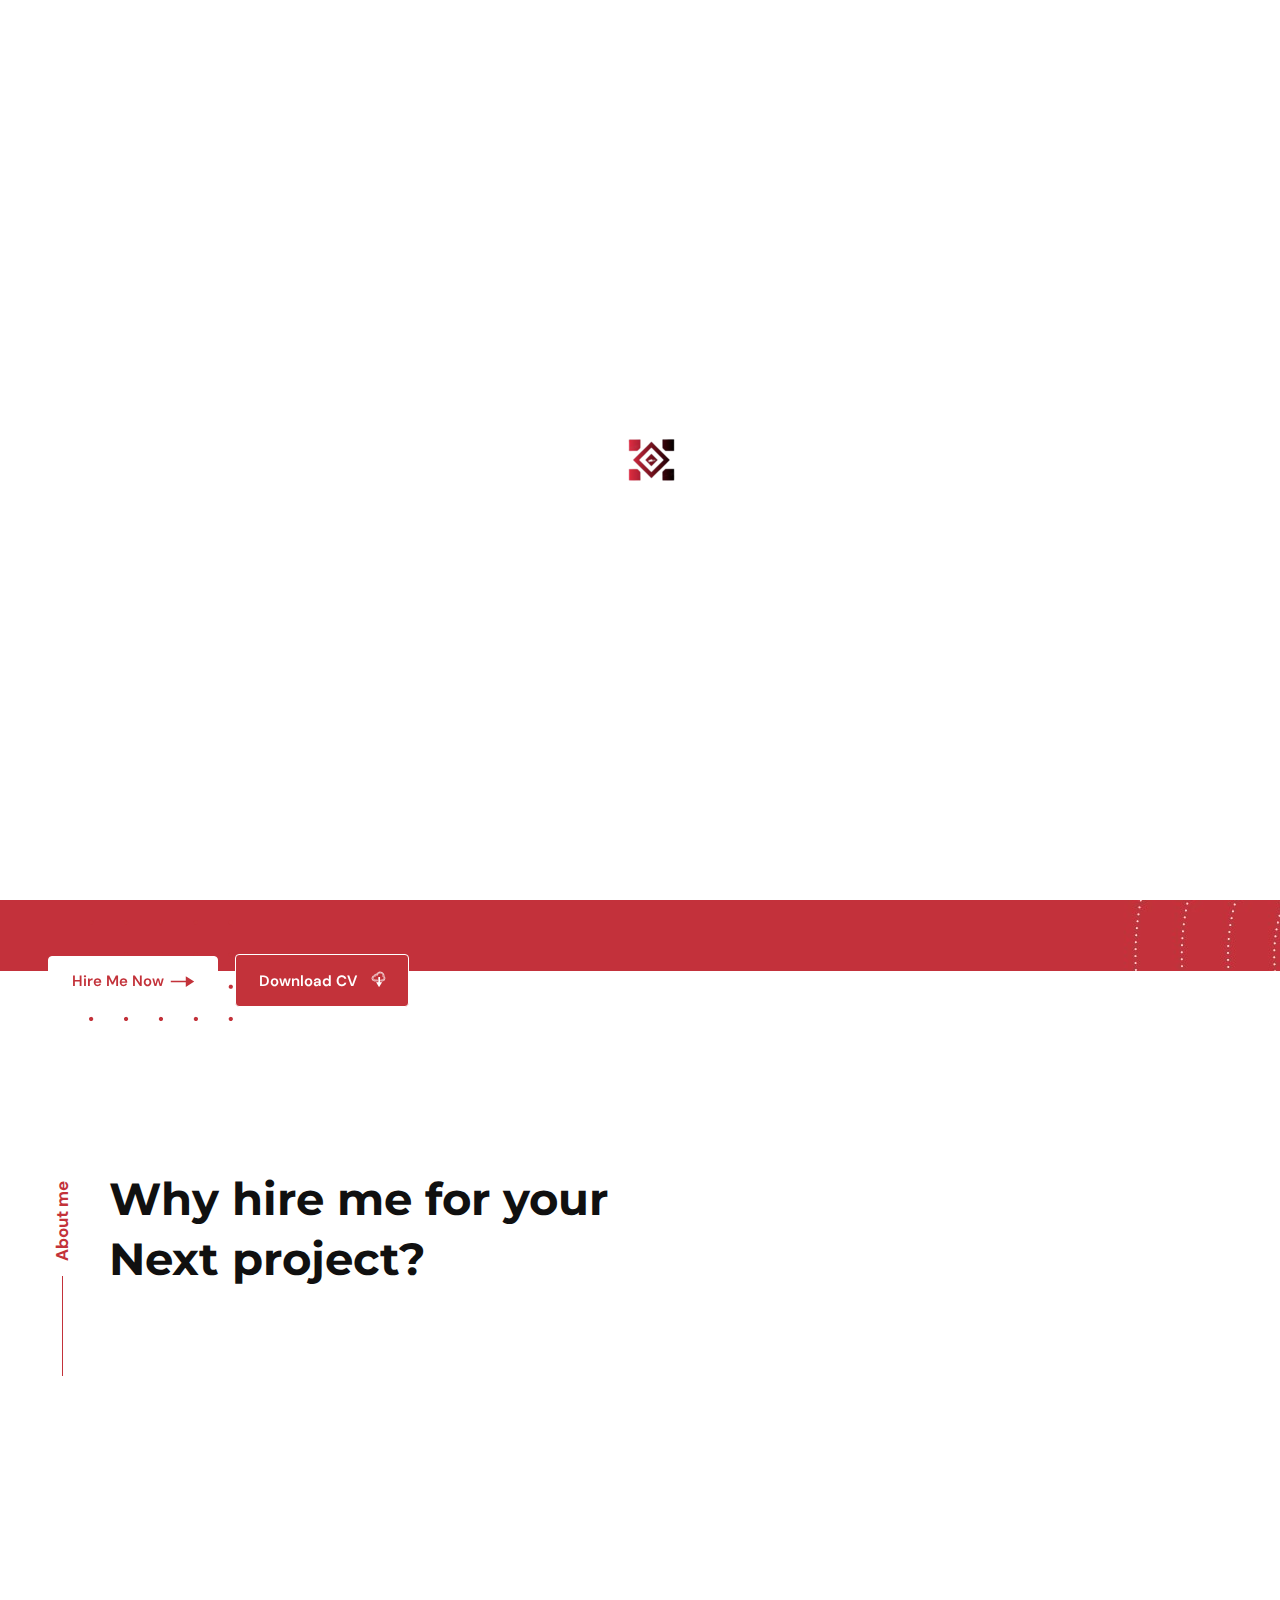
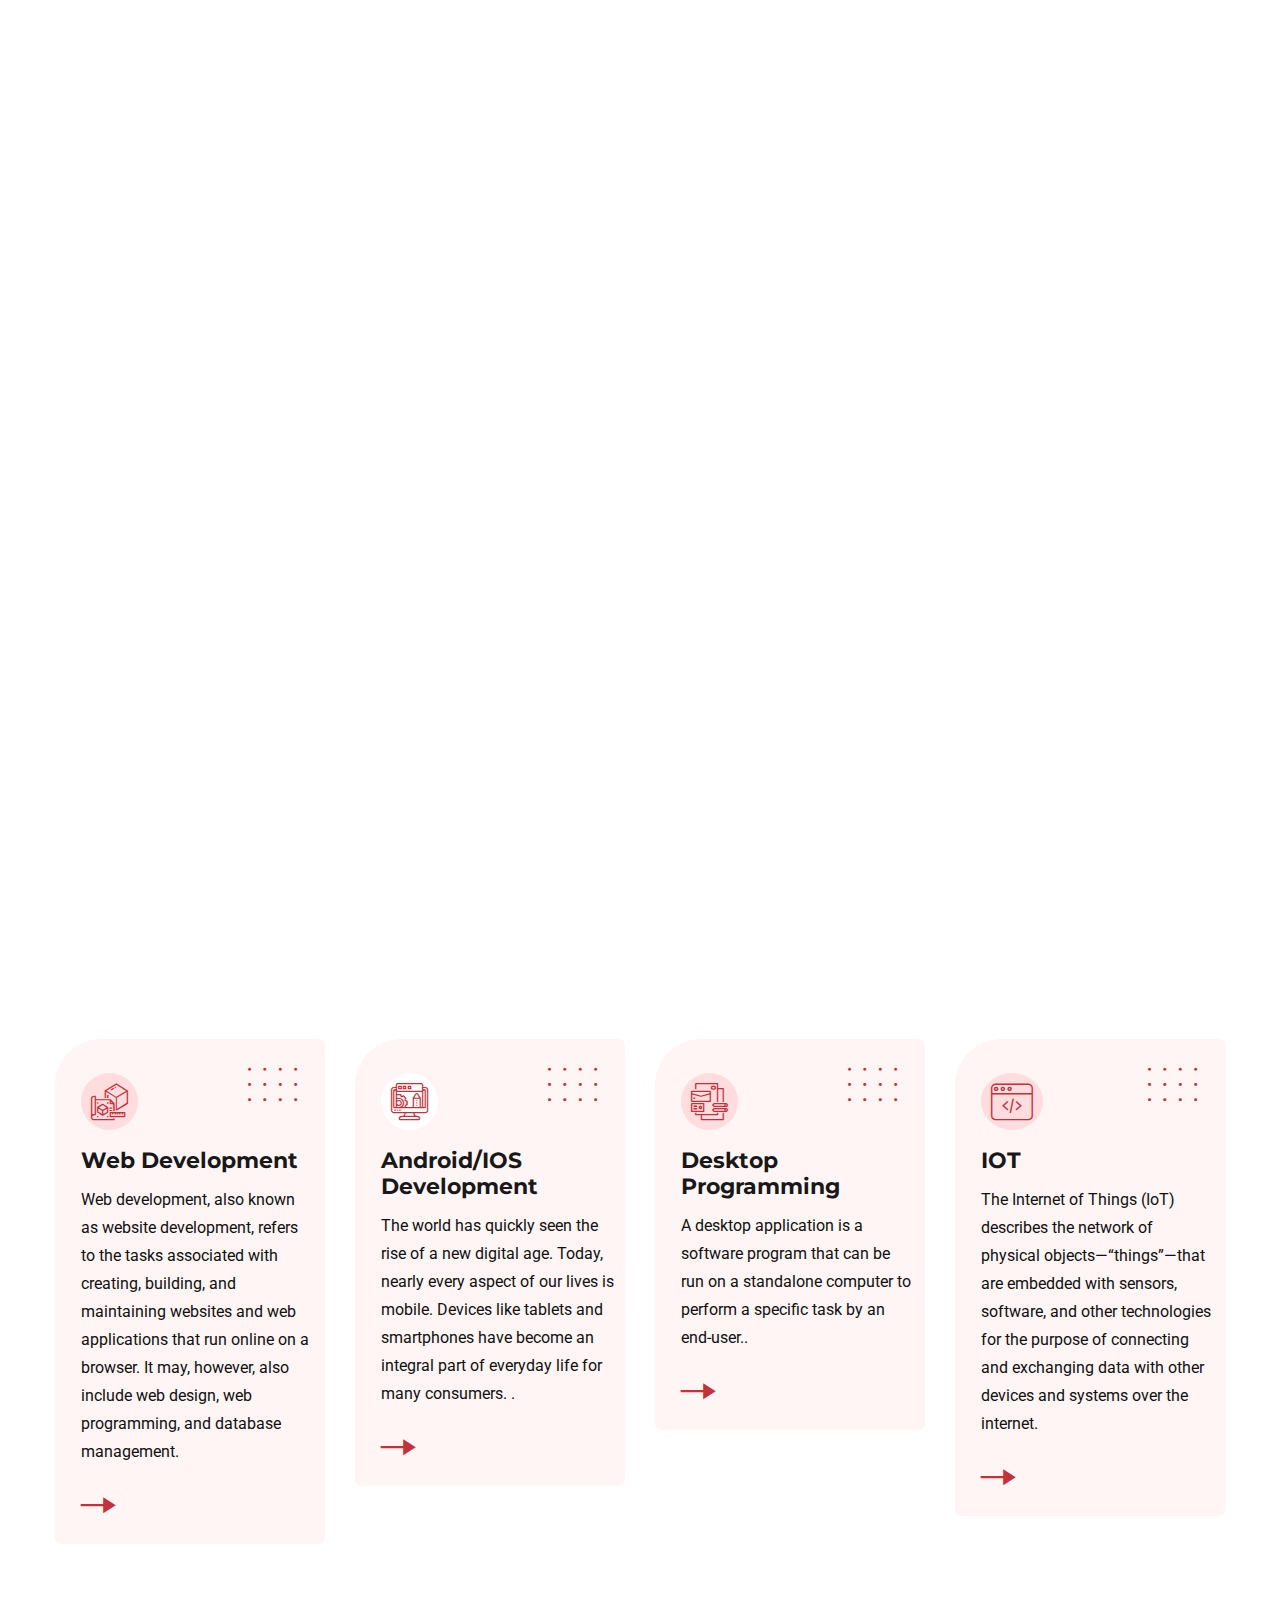
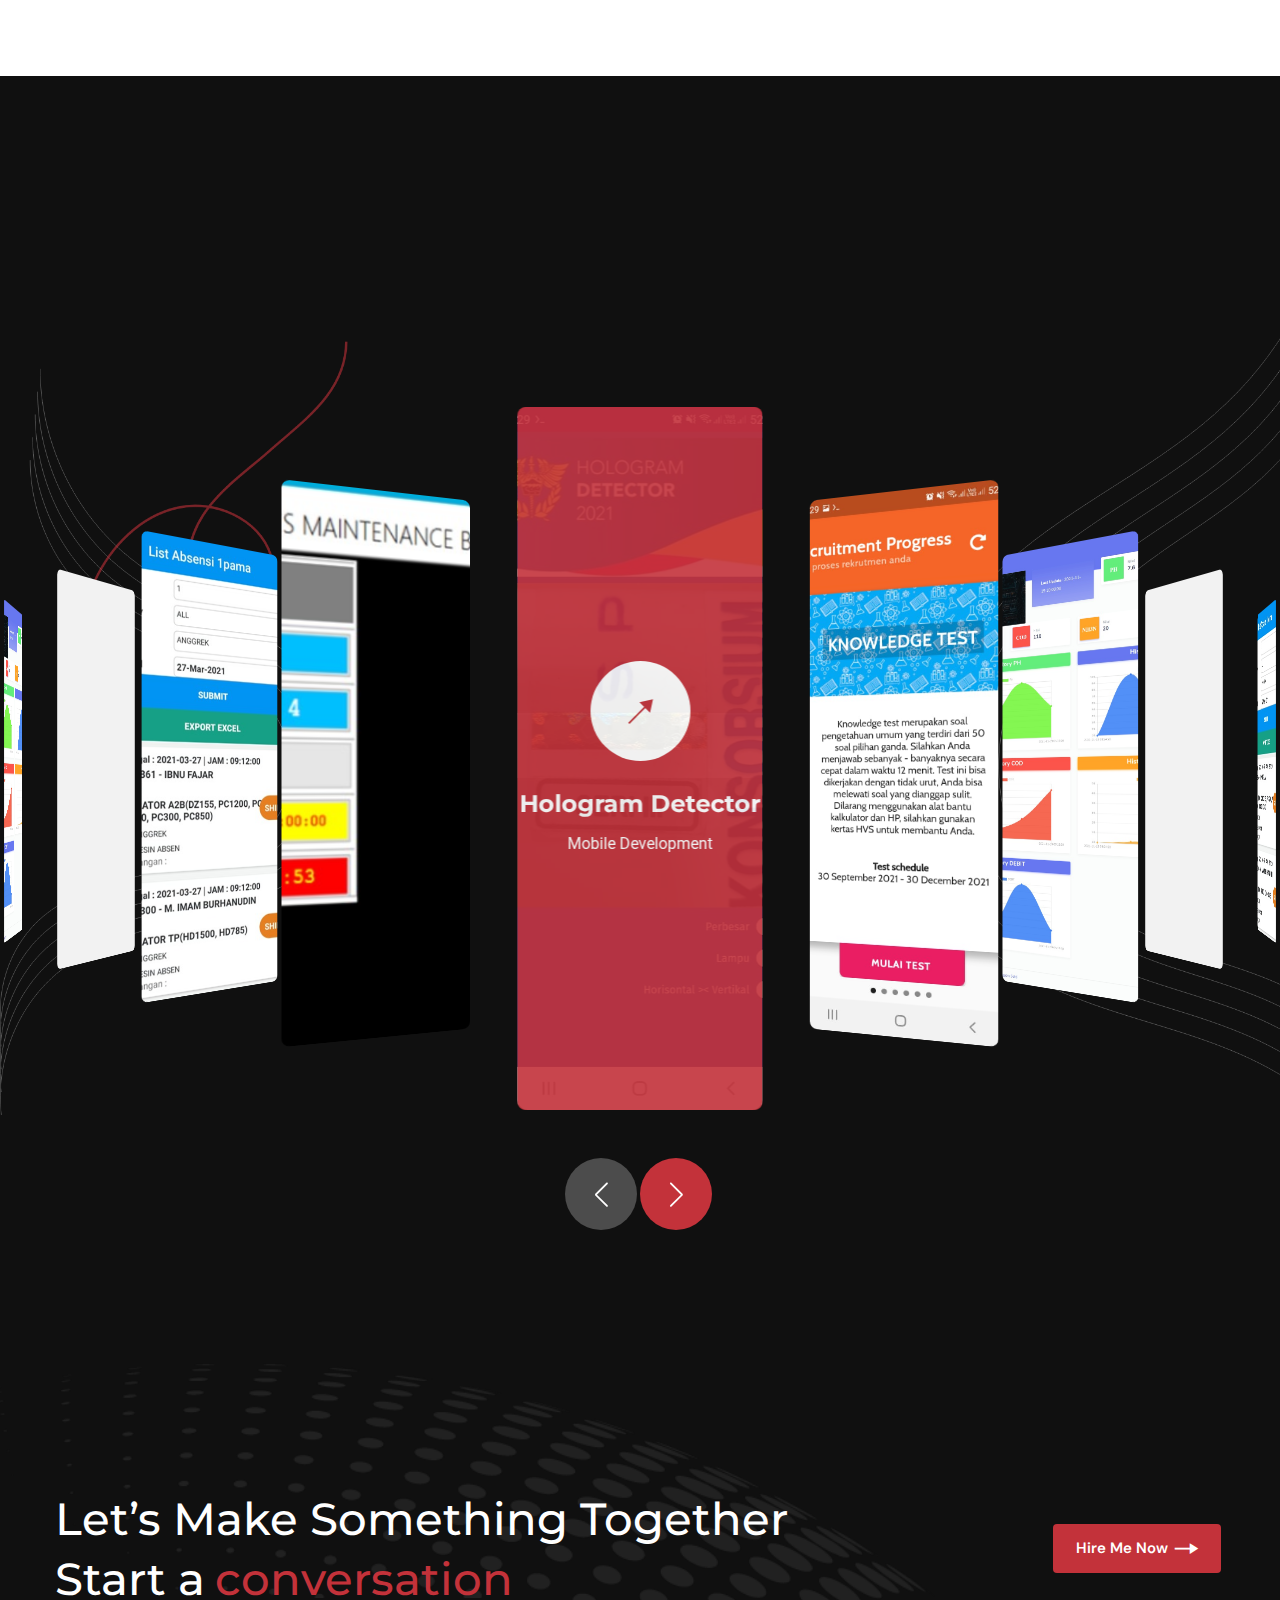
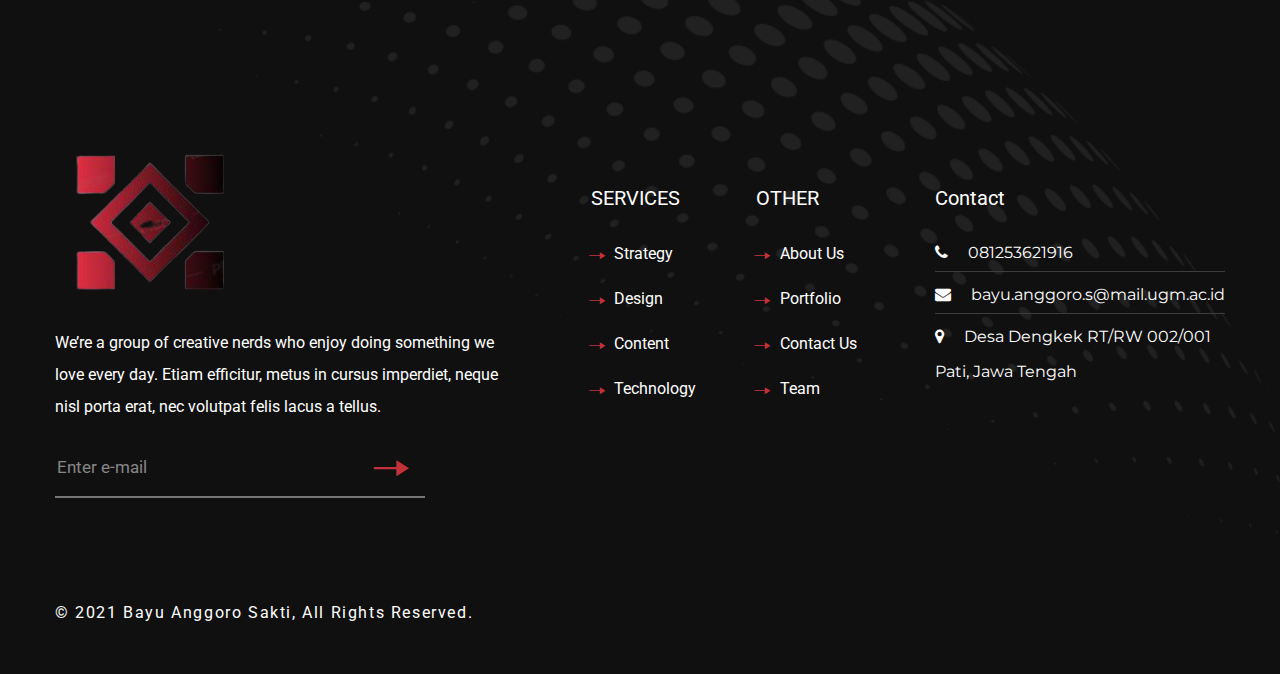
<file: index.html>
<!DOCTYPE html>
<!--[if IE 8 ]><html class="ie" xmlns="http://www.w3.org/1999/xhtml" xml:lang="en-US" lang="en-US"> <![endif]-->
<!--[if (gte IE 9)|!(IE)]><!-->
<html xmlns="http://www.w3.org/1999/xhtml" xml:lang="en-US" lang="en-US">
<!--<![endif]-->

<head>
    <!-- Basic Page Needs -->
    <meta charset="utf-8">
    <!--[if IE]><meta http-equiv='X-UA-Compatible' content='IE=edge,chrome=1'><![endif]-->
    <title>Bayu Anggoro Sakti</title>

    <meta name="author" content="Bayu Anggoro Sakti.com">

    <!-- Mobile Specific Metas -->
    <meta name="viewport" content="width=device-width, initial-scale=1, maximum-scale=1">

    <!-- Theme Style -->
    <link rel="stylesheet" type="text/css" href="assets/css/style.css">

    <!-- icomoon font -->
    <link rel="stylesheet" type="text/css" href="assets/css/icomoon.css">

    <!-- Reponsive -->
    <link rel="stylesheet" type="text/css" href="assets/css/responsive.css">

    <!-- Favicon and Touch Icons  -->
    <link rel="shortcut icon" href="assets/icon/Favicon.png">
    <link rel="apple-touch-icon-precomposed" href="assets/icon/Favicon.png">

    <link rel="stylesheet" href="assets/css/swiper-bundle.min.css" />
    <!--[if lt IE 9]>
        <script src="javascript/html5shiv.js"></script>
        <script src="javascript/respond.min.js"></script>
    <![endif]-->

</head>

<body class="header-fixed preloading">

    <div id="preload" class="preload-container">
        <div class="preload-logo"></div>
    </div>

    <div id="wrapper" class="animsition">
        <div id="page" class="clearfix">
            <!-- Header Wrap -->
            <div id="site-header-wrap">
                <!-- Top Bar -->
                <div id="top-bar">
                    <div id="top-bar-inner">
                        <div class="top-bar-inner-wrap">
                            <div class="top-bar-content">
                                <div class="inner text-white link-style-2">
                                    <span class="phone content section-16px-regular"><a href="https://wa.me/6281253621916">081253621916</a></span>
                                    <span class="mail content section-16px-regular"><a
                                            href="mailto:bayu.anggoro.s@mail.ugm.ac.id">bayu.anggoro.s@mail.ugm.ac.id</a></span>
                                </div>
                            </div>
                            <!-- /.top-bar-content -->
                        </div>
                    </div>
                </div>
                <!-- /#top-bar -->

                <!-- Header -->
                <header id="site-header">
                    <div id="site-header-inner">
                        <div class="wrap-inner clearfix">
                            <div id="site-logo" class="clearfix">
                                <div id="site-log-inner">
                                    <a href="index.html" rel="home" class="main-logo">
                                        <img src="assets/images/logo/logo-header.png" alt="images">
                                    </a>
                                </div>
                            </div>
                            <!-- /#site-logo -->

                            <div class="mobile-button">
                                <span></span>
                            </div>
                            <!-- /.mobile-button -->
                            <nav id="main-nav" class="main-nav">
                                <ul id="menu-primary-menu" class="menu">
                                    <li class="menu-item current-menu-item">
                                        <a href="index.html">Home</a>
                                    </li>
                                    <li class="menu-item">
                                        <a href="about.html">About </a>
                                    </li>
                                    <li class="menu-item menu-item-has-children">
                                        <a href="services.html">Services</a>
                                        <ul class="sub-menu">
                                            <li class="menu-item"><a href="services.html">Services</a></li>
                                            <li class="menu-item"><a href="service-single.html">Service Single</a></li>
                                        </ul>
                                    </li>
                                    <li class="menu-item menu-item-has-children">
                                        <a href="portfolio.html">Portfolio</a>
                                        <ul class="sub-menu">
                                            <li class="menu-item"><a href="portfolio.html">Portfolio</a></li>
                                            <li class="menu-item"><a href="portfolio-single.html">Portfolio Single</a>
                                            </li>
                                        </ul>
                                    </li>
                                    <li class="menu-item">
                                        <a href="team.html">Our Team</a>
                                    </li>
                                    <li class="menu-item menu-item-has-children">
                                        <a href="blog.html">Blog</a>
                                        <ul class="sub-menu right-sub-menu">
                                            <li class="menu-item"><a href="blog.html">Blog</a></li>
                                            <li class="menu-item"><a href="blog-single.html">Blog Single</a></li>
                                        </ul>
                                    </li>
                                    <li class="menu-item">
                                        <a href="contact.html">Contact</a>
                                    </li>
                                </ul>
                            </nav>
                            <!-- /#main-nav -->
                            <div class="header-menu">
                                <a href="#" class="header-menu-trigger icon-Group-1199"></a>
                            </div>
                        </div>
                        <div class="side-menu__block">
                            <div class="side-menu__block-overlay custom-cursor__overlay"></div>
                            <div class="side-menu__block-inner">
                                <div class="side-menu__top justify-content-end">
                                    <a href="#" class="side-menu__toggler side-menu__close-btn"><img
                                            src="assets/icon/close-1-1.png" alt="images"></a>
                                </div>
                                <div class="side-menu__top-introduce">
                                    <a href="index.html" rel="home" class="main-logo">
                                        <img src="assets/images/logo/logo-header.png" alt="images">
                                    </a>
                                    <p>I am a graduate with a Associate's degree (D3) in Computer and Information System from Gadjah Mada University. Experienced as IT Application Support and Software Engineer such as  Website Development (PHP - CodeIgniter), Mobile Programming (Flutter and Android Studio), Desktop App with VB.net and Internet of Think with Node-red. High interest in full stack developer because I love challenges and solving problem. Highly passionate in learning new thing's to improve my skill and knowledge</p>
                                    <hr>
                                </div>
                                <div class="side-menu__top-lastest">
                                    <div class="side-menu__title">
                                        My Latest Work
                                    </div>
                                    <div class="side-menu__lastest">
                                        <div class="side-menu__lastest-item">
                                            <img src="assets/images/image-box/side-menu-latest-1.jpg" alt="images">
                                            <div class="side-menu__lastest-layer">
                                                <a href="blog-single.html" class="side-menu__lastest-icon"></a>
                                            </div>
                                        </div>
                                        <div class="side-menu__lastest-item">
                                            <img src="assets/images/image-box/side-menu-latest-2.jpg" alt="images">
                                            <div class="side-menu__lastest-layer">
                                                <a href="blog-single.html" class="side-menu__lastest-icon"></a>
                                            </div>
                                        </div>
                                        <div class="side-menu__lastest-item">
                                            <img src="assets/images/image-box/side-menu-latest-3.jpg" alt="images">
                                            <div class="side-menu__lastest-layer">
                                                <a href="blog-single.html" class="side-menu__lastest-icon"></a>
                                            </div>
                                        </div>
                                        <div class="side-menu__lastest-item">
                                            <img src="assets/images/image-box/side-menu-latest-4.jpg" alt="images">
                                            <div class="side-menu__lastest-layer">
                                                <a href="blog-single.html" class="side-menu__lastest-icon"></a>
                                            </div>
                                        </div>
                                        <div class="side-menu__lastest-item">
                                            <img src="assets/images/image-box/side-menu-latest-5.jpg" alt="images">
                                            <div class="side-menu__lastest-layer">
                                                <a href="blog-single.html" class="side-menu__lastest-icon"></a>
                                            </div>
                                        </div>
                                    </div>
                                    <hr>
                                </div>
                                <div class="side-menu__top-social">
                                    <ul class="widget-social">
                                        <li>Follow Me :</li>
                                        <li><a href="#">Fb.</a></li>
                                        <li><a href="#">Be.</a></li>
                                        <li><a href="#">Tw.</a></li>
                                        <li><a href="#">In.</a></li>
                                    </ul>
                                </div>
                            </div>
                        </div>
                        <!-- /.wrap-inner -->
                    </div>
                    <!-- /#site-header-inner -->
                </header>
                <!-- /#site-header -->
            </div>
            <!-- #site-header-wrap -->

            <!-- Swiper -->
            <div class="flat-slider container-fuild">
                <div class="row">
                    <div class="widget-social-header">
                        <div class="container-fluid">
                            <ul class="widget-social-footer-item text-center">
                                <li><a href="#">Fb.</a></li>
                                <li><a href="#">Be.</a></li>
                                <li><a href="#">Tw.</a></li>
                                <li><a href="#">In.</a></li>
                            </ul>
                        </div>
                    </div>
                    <div class="mark-slide">
                        <img src="assets/images/mark-page/mark-icon-slide.png" alt="images">
                    </div>
                    <div class="swiper-container mainslider">
                        <div class="swiper-wrapper">
                            <div class="swiper-slide slider-st-1">
                                <div class="content-slider-left text-white">
                                    <h3 class="sub-title-slider section-24px-montserrat">I’m Bayu,</h3>
                                    <h2 class="title-slider section-65px-montserrat">A freelance<br>
                                        Programmer<br>
                                        (Fullstack Developer)</h2>
                                    <p class="desc-slider">I am a graduate with a Associate's degree (D3) in Computer and Information System from Gadjah Mada University. Experienced as IT Application Support and Software Engineer such as  Website Development (PHP - CodeIgniter), Mobile Programming (Flutter and Android Studio), Desktop App with VB.net and Internet of Think with Node-red. High interest in full stack developer because I love challenges and solving problem. Highly passionate in learning new thing's to improve my skill and knowledge
                                    </p>
                                    <div class="button-slider">
                                        <a href="contact.html" class="button-footer arrow-btn btn-st style-2">Hire Me
                                            Now</a><a href="#"
                                            class="button-footer clound-down btn-st border-white">Download CV</a>
                                    </div>
                                </div>
                                <div class="content-slider-right">
                                    <img src="assets/images/image-slider/fotoku.jpg" alt="images">
                                </div>
                            </div>
                        </div>
                    </div>
                </div>
            </div>

            <section class="flat-about">
                <div class="container">
                    <div class="row">
                        <div class="col-md-6">
                            <div class="about-title-box">
                                <h4 class="subtitle-about">About me</h4>
                                <h2 class="section-45px-montserrat">Why hire me for your
                                    Next project?</h2>
                            </div>
                            <div class="group-post-about wow fadeInLeft">
                                <div class="post-big">
                                    <img src="assets/images/image-box/pertama.jpg" alt="images">
                                </div>
                                <div class="post-sm">
                                    <img src="assets/images/image-box/kedua.jpg" alt="images">
                                </div>
                                <div class="post-sm-2">
                                    <img src="assets/images/image-box/elipse.png" alt="images">
                                </div>
                                <div class="about-years">
                                    <span>05</span>
                                    <div class="content section-20px-montserrat">YEARS<br>EXPERIENCES</div>
                                </div>
                            </div>
                        </div>
                        <div class="col-md-6">
                            <div class="content-right wow fadeInUp">
                                <h3 class="section-22px-montserrat font-weight-600 line-height-35 margin-bottom-10">I try to provide the best service related to technology to increase work productivity and craft beautifully useful <span class="text-pri">marketin and digital</span>
                                    products that grow.</h3>
                                <p class="section-17px-regular margin-bottom-30">Build high quality apps for all your online needs. Whether it's for promoting a business, showing off your work, opening a shop, or starting a blog. Start your online success through BAS services.</p>
                                <div class="icon-content-box">
                                    <span class="icon icon-Group-2921 font-size-40"><span class="path1"></span><span
                                            class="path2"></span><span class="path3"></span><span
                                            class="path4"></span><span class="path5"></span><span
                                            class="path6"></span><span class="path7"></span><span
                                            class="path8"></span><span class="path9"></span><span
                                            class="path10"></span></span>
                                    <h3 class="section-16px-regular-montserrat font-weight-600">100% Work
                                        Progress.</h3>
                                </div>
                                <div class="icon-content-box">
                                    <span class="icon font-size-40 icon-winking1"><span class="path1"></span><span
                                            class="path2"></span></span>
                                    <h3 class="section-16px-regular-montserrat font-weight-600">100% Satisfied
                                        Clients</h3>
                                </div>
                                <a href="services.html"
                                    class="button-footer arrow-btn btn-st style-3 margin-top-48">View All Projects</a>
                            </div>
                        </div>
                    </div>
                </div>
            </section>

            <section class="flat-about-skill wow fadeInDown">
                <div class="container">
                    <div class="row">
                        <div class="col-md-2">
                            <div class="skill-box-1">
                                <h2 class="section-45px-montserrat margin-bottom-20">My Skills</h2>
                             
                            </div>
                        </div>
                        <div class="col-md-3">
                            <div class="skill-box-2">
                                <span class="icon-paint-palette1 font-size-icon"></span>
                                <h3 class="section-20px-montserrat margin-top-13 margin-bottom-35">Web Skill</h3>
                                <div class="label-progress margin-bottom-5 text-white">
                                    <h4 class="section-14px-regular-montserrat">PHP / Codeigniter</h4>
                                    <h4 class="section-14px-regular font-weight-500">100%</h4>
                                </div>
                                <div class="progress skill-progress margin-bottom-15" style="height:6px;">
                                    <div class="progress-bar progress-animated" style="width: 100%; height:6px;"
                                        role="progressbar">
                                    </div>
                                </div>
                                 
                                   <div class="label-progress margin-bottom-5 text-white">
                                    <h4 class="section-14px-regular-montserrat">Wordpress</h4>
                                    <h4 class="section-14px-regular font-weight-500">90%</h4>
                                </div>
                                <div class="progress skill-progress margin-bottom-15" style="height:6px;">
                                    <div class="progress-bar progress-animated" style="width: 90%; height:6px;"
                                        role="progressbar">
                                    </div>
                                </div>
                                <div class="label-progress margin-bottom-5 text-white">
                                    <h4 class="section-14px-regular-montserrat">Node Js</h4>
                                    <h4 class="section-14px-regular font-weight-500">80%</h4>
                                </div>
                                <div class="progress skill-progress margin-bottom-15" style="height:6px;">
                                    <div class="progress-bar progress-animated" style="width: 80%; height:6px;"
                                        role="progressbar">
                                    </div>
                                </div>
                                <div class="label-progress margin-bottom-5 text-white">
                                    <h4 class="section-14px-regular-montserrat">UX/UI Design</h4>
                                    <h4 class="section-14px-regular font-weight-500">95%</h4>
                                </div>
                                <div class="progress skill-progress margin-bottom-15" style="height:6px;">
                                    <div class="progress-bar progress-animated" style="width: 95%; height:6px;"
                                        role="progressbar">
                                    </div>
                                </div>

                            </div>
                        </div>
                        <div class="col-md-3">
                            <div class="skill-box-2">
                                <span class="icon-monitor1 font-size-icon"></span>
                                <h3 class="section-20px-montserrat margin-top-13 margin-bottom-35">Mobile Apps Skills</h3>
                                <div class="label-progress margin-bottom-5 text-white">
                                    <h4 class="section-14px-regular-montserrat">Android Studio (Java)</h4>
                                    <h4 class="section-14px-regular font-weight-500">95%</h4>
                                </div>
                                <div class="progress skill-progress margin-bottom-15" style="height:6px;">
                                    <div class="progress-bar progress-animated" style="width: 95%; height:6px;"
                                        role="progressbar">
                                    </div>
                                </div>
                                <div class="label-progress margin-bottom-5 text-white">
                                    <h4 class="section-14px-regular-montserrat">Android Studio (Kotlin)</h4>
                                    <h4 class="section-14px-regular font-weight-500">75%</h4>
                                </div>
                                <div class="progress skill-progress margin-bottom-15" style="height:6px;">
                                    <div class="progress-bar progress-animated" style="width: 75%; height:6px;"
                                        role="progressbar">
                                    </div>
                                </div>
                                <div class="label-progress margin-bottom-5 text-white">
                                    <h4 class="section-14px-regular-montserrat">Flutter (android/IOS)</h4>
                                    <h4 class="section-14px-regular font-weight-500">90%</h4>
                                </div>
                                <div class="progress skill-progress margin-bottom-15" style="height:6px;">
                                    <div class="progress-bar progress-animated" style="width: 90%; height:6px;"
                                        role="progressbar">
                                    </div>
                                </div>
                            </div>
                        </div>
                          <div class="col-md-3">
                            <div class="skill-box-3">
                                <span class="icon-monitor1 font-size-icon"></span>
                                <h3 class="section-20px-montserrat margin-top-13 margin-bottom-35">Desktop Apps Skill</h3>
                                <div class="label-progress margin-bottom-5 text-white">
                                    <h4 class="section-14px-regular-montserrat">VB.net</h4>
                                    <h4 class="section-14px-regular font-weight-500">100%</h4>
                                </div>
                                <div class="progress skill-progress margin-bottom-15" style="height:6px;">
                                    <div class="progress-bar progress-animated" style="width: 100%; height:6px;"
                                        role="progressbar">
                                    </div>
                                </div>
                                <h3 class="section-20px-montserrat margin-top-40 margin-bottom-1">IOT Skill</h3>
                                <div class="label-progress margin-bottom-5 text-white">
                                    <h4 class="section-14px-regular-montserrat">Arduino Code</h4>
                                    <h4 class="section-14px-regular font-weight-500">80%</h4>
                                </div>
                                <div class="progress skill-progress margin-bottom-15" style="height:6px;">
                                    <div class="progress-bar progress-animated" style="width: 80%; height:6px;"
                                        role="progressbar">
                                    </div>
                                </div>
                                <div class="label-progress margin-bottom-5 text-white">
                                    <h4 class="section-14px-regular-montserrat">Node-red</h4>
                                    <h4 class="section-14px-regular font-weight-500">90%</h4>
                                </div>
                                <div class="progress skill-progress margin-bottom-15" style="height:6px;">
                                    <div class="progress-bar progress-animated" style="width: 90%; height:6px;"
                                        role="progressbar">
                                    </div>
                                </div>
       
                            </div>
                        </div>
                    </div>
                </div>
            </section>

            <section class="flat-services">
                <div class="container">
                    <div class="row">
                        <div class="col-md-12">
                            <div class="section-title wow fadeInDown">
                                <h4 class="section-subtitle">What i do</h4>
                                <h2 class="section-45px-montserrat margin-top-15">Service & Solutions</h2>
                            </div>
                            <div class="Bayu Anggoro Sakti-spacer clearfix" data-desktop="47" data-mobile="60" data-smobile="60"
                                style="height:60px"></div>
                        </div>
                        <div class="col-md-3">
                            <div class="services-box">
                                <div class="wraper-effect"></div>
                                <span class="icon-services icon-development1 font-size-icon"></span>
                                <div class="services-content">
                                    <a href="service-single.html" class="section-22px-montserrat">Web Development</a>
                                    <p class="services-desc">Web development, also known as website development, refers to the tasks associated with creating, building, and maintaining websites and web applications that run online on a browser. It may, however, also include web design, web programming, and database management.</p>
                                    <a href="service-single.html" class="read-more"></a>
                                </div>
                            </div>
                        </div>
                        <div class="col-md-3">
                            <div class="services-box">
                                <div class="wraper-effect"></div>
                                <span class="icon-services icon-webpage1 font-size-icon active"></span>
                                <div class="services-content">
                                    <a href="service-single.html" class="section-22px-montserrat">Android/IOS Development</a>
                                    <p class="services-desc">The world has quickly seen the rise of a new digital age. Today, nearly every aspect of our lives is mobile. Devices like tablets and smartphones have become an integral part of everyday life for many consumers. .</p>
                                    <a href="service-single.html" class="read-more"></a>
                                </div>
                            </div>
                        </div>
                        <div class="col-md-3">
                            <div class="services-box">
                                <div class="wraper-effect"></div>
                                <span class="icon-services icon-branding1 font-size-icon"></span>
                                <div class="services-content">
                                    <a href="service-single.html" class="section-22px-montserrat">Desktop Programming</a>
                                    <p class="services-desc">A desktop application is a software program that can be run on a standalone computer to perform a specific task by an end-user..</p>
                                    <a href="service-single.html" class="read-more"></a>
                                </div>
                            </div>
                        </div>
                        <div class="col-md-3">
                            <div class="services-box">
                                <div class="wraper-effect"></div>
                                <span class="icon-services icon-web-programming1 font-size-icon"></span>
                                <div class="services-content">
                                    <a href="service-single.html" class="section-22px-montserrat">IOT</a>
                                    <p class="services-desc">The Internet of Things (IoT) describes the network of physical objects—“things”—that are embedded with sensors, software, and other technologies for the purpose of connecting and exchanging data with other devices and systems over the internet.</p>
                                    <a href="service-single.html" class="read-more"></a>
                                </div>
                            </div>
                        </div>
                      
                    </div>
                </div>
            </section>

            <section class="flat-working-project">
                <div class="container-fluid">
                    <div class="row">
                        <div class="section-title wow fadeInDown">
                            <h4 class="section-subtitle">Awesome Works.</h4>
                            <h2 class="section-title section-45px-montserrat">My Latest Working<br>
                                Projects</h2>
                        </div>
                        <div class="col-md-12">
                            <div class="swiper-container swiper-coverflow style-coverflow ">
                                <div class="swiper-wrapper">
                                    <div class="swiper-slide style-coverflow">
                                        <img src="assets/images/image-slider/holodetector.jpeg" alt="images">
                                        <div class="coverflow-overlay">
                                            <div class="coverflow-overlay-content text-white link-style-5">
                                                <a href="service-single.html"
                                                    class="icon-slider-coverflow margin-bottom-30"></a>
                                                <a href="service-single.html" class="section-24px-montserrat">Hologram Detector</a>
                                                <p class="margin-top-14">Mobile Development</p>
                                            </div>
                                        </div>
                                    </div>
                                    <div class="swiper-slide style-coverflow">
                                        <img src="assets/images/image-slider/recruitment.jpeg" alt="images">
                                        <div class="coverflow-overlay">
                                            <div class="coverflow-overlay-content text-white link-style-5">
                                                <a href="service-single.html"
                                                    class="icon-slider-coverflow margin-bottom-30"></a>
                                                <a href="service-single.html" class="section-24px-montserrat">Recruitment App</a>
                                                <p class="margin-top-14">Mobile Development</p>
                                            </div>
                                        </div>
                                    </div>
                                    <div class="swiper-slide style-coverflow">
                                        <img src="assets/images/image-slider/klhk_dashboard.jpeg" alt="images">
                                        <div class="coverflow-overlay">
                                            <div class="coverflow-overlay-content text-white link-style-5">
                                                <a href="service-single.html"
                                                    class="icon-slider-coverflow margin-bottom-30"></a>
                                                <a href="service-single.html" class="section-24px-montserrat">Dashboard Sensor KLHK</a>
                                                <p class="margin-top-14">Project IOT</p>
                                            </div>
                                        </div>
                                    </div>
                                    <div class="swiper-slide style-coverflow">
                                        <img src="assets/images/image-slider/working-project-sl-4.png" alt="images">
                                        <div class="coverflow-overlay">
                                            <div class="coverflow-overlay-content text-white link-style-5">
                                                <a href="service-single.html"
                                                    class="icon-slider-coverflow margin-bottom-30"></a>
                                                <a href="service-single.html" class="section-24px-montserrat">Realtime Dump Truck Position</a>
                                                <p class="margin-top-14">Web Development</p>
                                            </div>
                                        </div>
                                    </div>
                                    <div class="swiper-slide style-coverflow">
                                        <img src="assets/images/image-slider/optrack.jpeg" alt="images">
                                        <div class="coverflow-overlay">
                                            <div class="coverflow-overlay-content text-white link-style-5">
                                                <a href="service-single.html"
                                                    class="icon-slider-coverflow margin-bottom-30"></a>
                                                <a href="service-single.html" class="section-24px-montserrat">Tracking Operator</a>
                                                <p class="margin-top-14">Web Development</p>
                                            </div>
                                        </div>
                                    </div>
                                       <div class="swiper-slide style-coverflow">
                                        <img src="assets/images/image-slider/docek.jpeg" alt="images">
                                        <div class="coverflow-overlay">
                                            <div class="coverflow-overlay-content text-white link-style-5">
                                                <a href="service-single.html"
                                                    class="icon-slider-coverflow margin-bottom-30"></a>
                                                <a href="service-single.html" class="section-24px-montserrat">Dashboard Periodically Service of Dump Truck</a>
                                                <p class="margin-top-14">Desktop App</p>
                                            </div>
                                        </div>
                                    </div>
                                </div>
                                <div class="swiper-button-next slider-coverflow-btn"></div>
                                <div class="swiper-button-prev slider-coverflow-btn"></div>
                            </div>

                        </div>
                    </div>
                </div>
            </section>

          

         

            <!-- Footer -->
            <footer id="footer" class="clearfix">
                <div id="footer-top" class="container">
                    <div class="row">
                        <div class="col-md-8">
                            <span class="section-title-page text-white font-weight-500">Let’s Make Something Together
                                Start a</span><span
                                class="link-style-3 text-under section-title-page font-weight-500 margin-left-10"><a
                                    href="contact.html">conversation</a></span>
                        </div>
                        <div class="col-md-4">
                            <a href="contact.html" class="button-footer arrow-btn btn-st">Hire Me Now</a>
                        </div>
                    </div>
                </div>
                <div id="footer-widgets" class="container">
                    <div class="row">
                        <div class="col-md-5">
                            <div class="logo-footer margin-bottom-20">
                                <a href="index.html" rel="home" class="main-logo">
                                    <img src="assets/images/logo/logo-footer.png" alt="images">
                                </a>
                            </div>
                            <p class="text-white line-height-32 margin-bottom-20">We’re a group of creative nerds who
                                enjoy doing something we love every day. Etiam efficitur, metus in cursus imperdiet,
                                neque nisl porta erat, nec volutpat felis lacus a tellus.</p>
                            <div class="widget-subcribe">
                                <form action="#" method="get" class="subcribe-form margin-right-100">
                                    <input type="email" class="subcribe-form-footer" placeholder="Enter e-mail" value=""
                                        name="s" required>
                                    <button class="btn-subcribe-footer" type="submit" title="subcribe"></button>
                                </form>
                            </div>
                        </div>
                        <div class="col-md-7">
                            <div class="footer-widgets-nav-menu text-white">
                                <div class="menu-1">
                                    <h3 class="widget-title-link-wrap">SERVICES</h3>
                                    <ul class="link-wrap">
                                        <li><a href="services.html">Strategy</a></li>
                                        <li><a href="services.html">Design</a></li>
                                        <li><a href="services.html">Content</a></li>
                                        <li><a href="services.html">Technology</a></li>
                                    </ul>
                                </div>
                                <div class="menu-2">
                                    <h3 class="widget-title-link-wrap">OTHER</h3>
                                    <ul class="link-wrap">
                                        <li><a href="about.html">About Us</a></li>
                                        <li><a href="portfolio.html">Portfolio</a></li>
                                        <li><a href="contact.html">Contact Us</a></li>
                                        <li><a href="team.html">Team</a></li>
                                    </ul>
                                </div>
                                <div class="menu-3">
                                    <h3 class="widget-title-link-wrap">Contact</h3>
                                    <ul class="widget-list-contact text-white link-style-2">
                                        <li><a href="https://wa.me/6281253621916"
                                                class="meta-phone section-16px-regular-montserrat">081253621916</a></li>
                                        <li><a href="mailto:bayu.anggoro.s@mail.ugm.ac.id"
                                                class="meta-mail section-16px-regular-montserrat">bayu.anggoro.s@mail.ugm.ac.id</a>
                                        </li>
                                        <li>
                                            <h3 class="meta-address section-16px-regular-montserrat">Desa Dengkek RT/RW 002/001 Pati, Jawa Tengah</h3>
                                        </li>
                                    </ul>
                                </div>
                            </div>
                        </div>
                    </div>
                </div>
                <div class="widget-social-footer">
                    <div class="container-fluid">
                        <ul class="widget-social-footer-item text-center link-style-2">
                            <li><a href="#">Fb.</a></li>
                            <li><a href="#">Be.</a></li>
                            <li><a href="#">Tw.</a></li>
                            <li><a href="#">In.</a></li>
                            <li>
                                <h3>Follow Me:</h3>
                            </li>
                        </ul>
                    </div>
                </div>
            </footer><!-- /#footer -->
            <!-- Bottom -->
            <div id="bottom" class="clearfix has-spacer">
                <div id="bottom-bar-inner" class="container">
                    <div class="bottom-bar-inner-wrap">
                        <div class="bottom-bar-content">
                            <div id="copyright">© 2021 <span class="text"> Bayu Anggoro Sakti, All Rights Reserved.</span>
                            </div>
                        </div>
                    </div>
                </div>
            </div><!-- /#bottom -->

        </div>
        <!-- /#page -->
    </div>
    <!-- /#wrapper -->

    <a id="scroll-top"></a>

    <!-- Javascript -->
    <script src="assets/js/jquery.min.js"></script>
    <script src="assets/js/plugins.js"></script>
    <script src="assets/js/tether.min.js"></script>
    <script src="assets/js/bootstrap.min.js"></script>
    <script src="assets/js/countto.js"></script>
    <script src="assets/js/jquery.cookie.js"></script>
    <script src="assets/js/shortcodes.js"></script>
    <script src="assets/js/wow.min.js"></script>
    <script src="assets/js/swiper-bundle.min.js"></script>
    <script src="assets/js/swiper.js"></script>
    <script src="assets/js/main.js"></script>

</body>

</html>
</file>
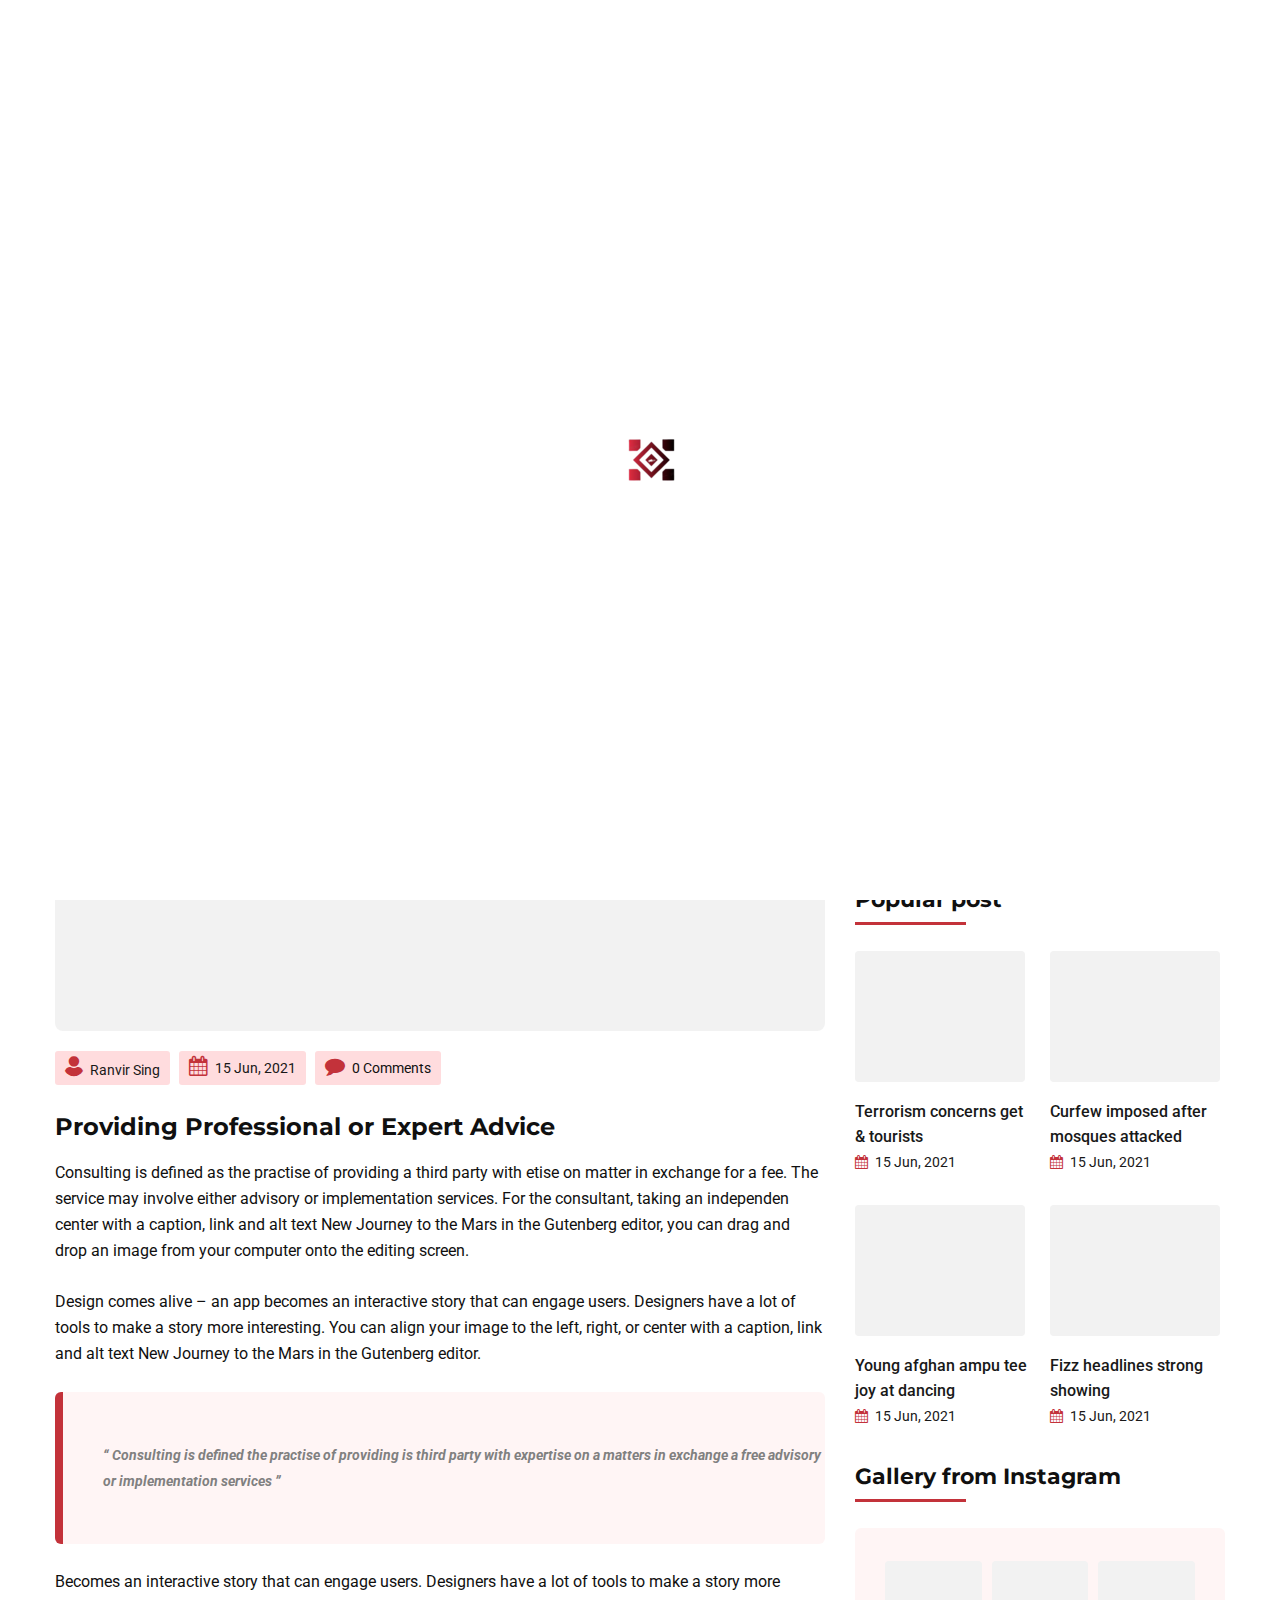
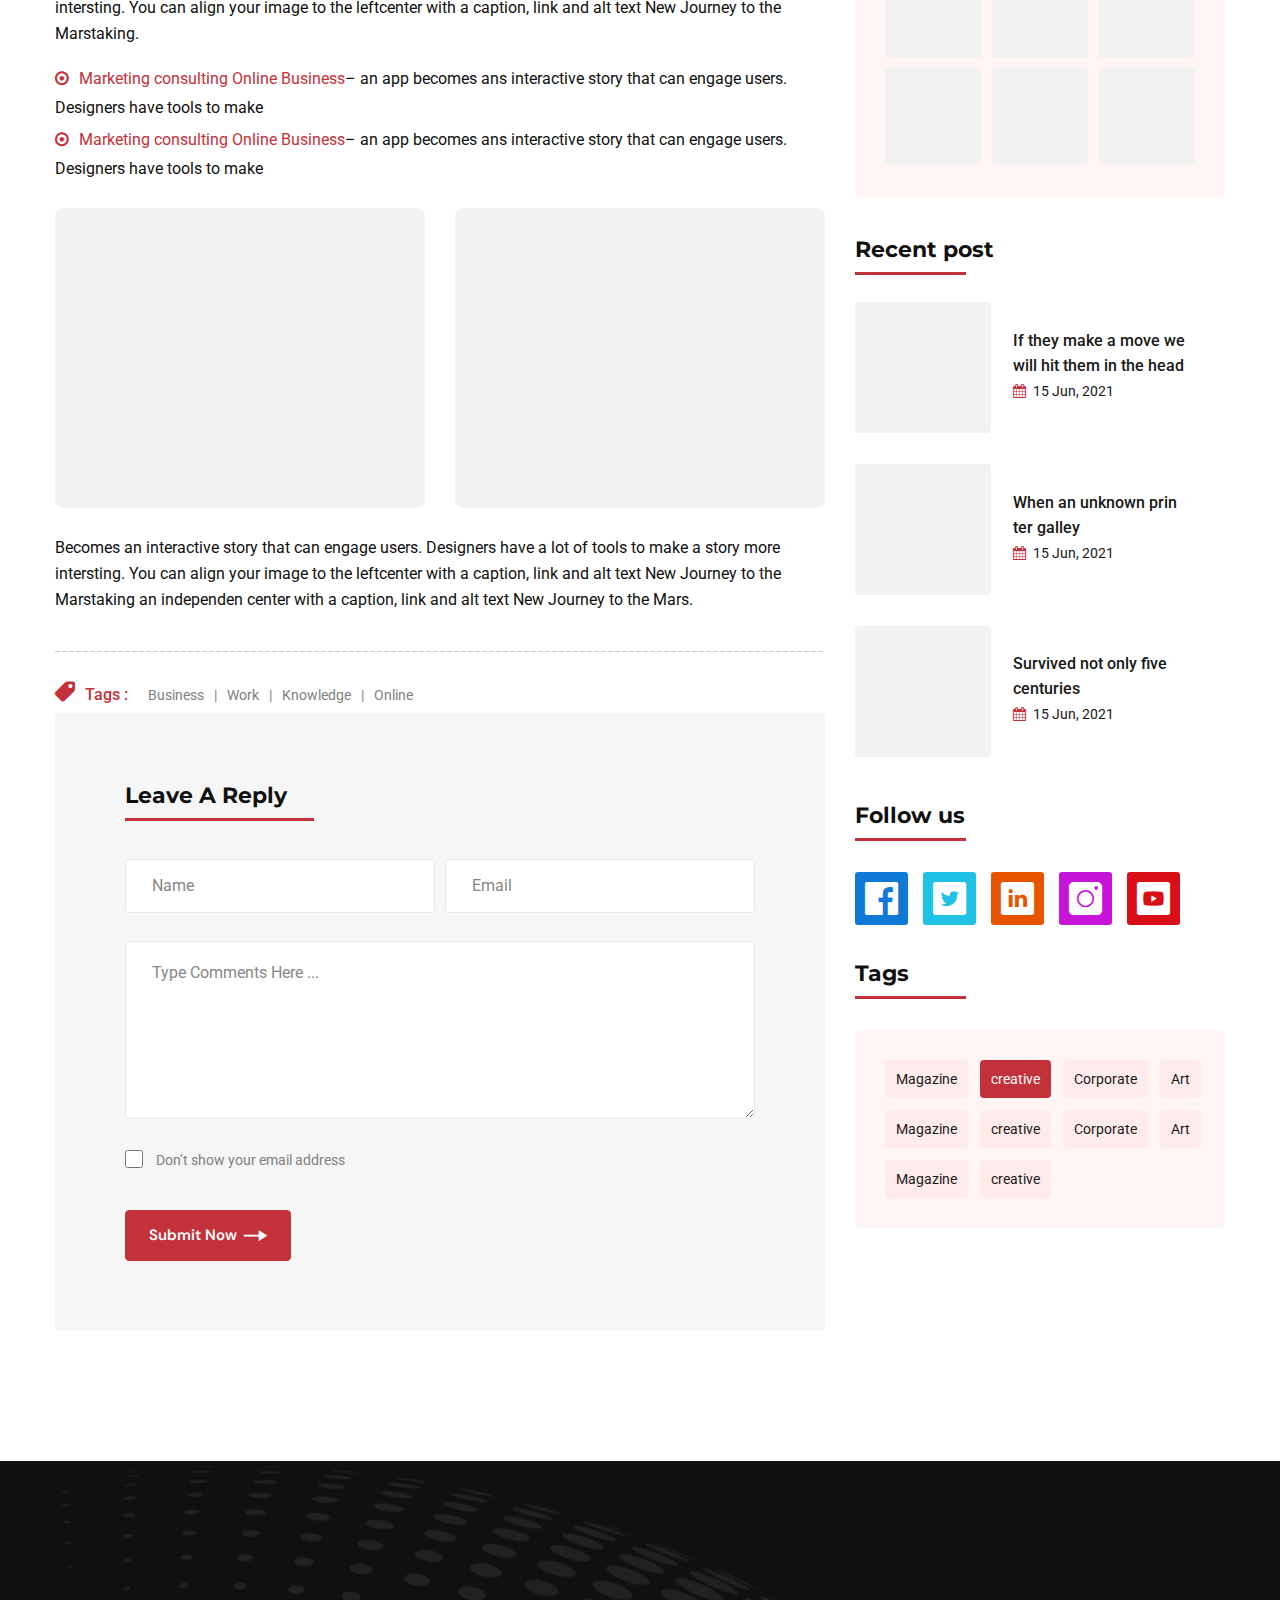
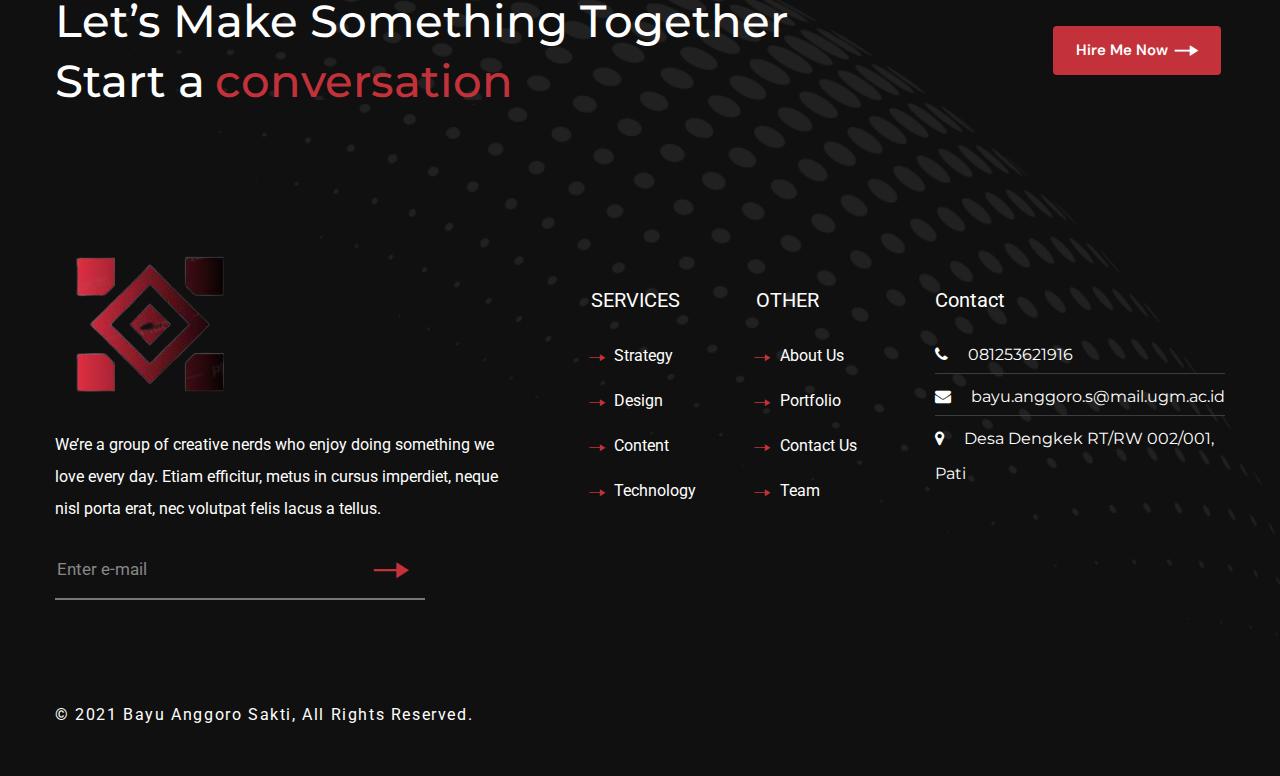
<file: blog-single.html>
<!DOCTYPE html>
<!--[if IE 8 ]><html class="ie" xmlns="http://www.w3.org/1999/xhtml" xml:lang="en-US" lang="en-US"> <![endif]-->
<!--[if (gte IE 9)|!(IE)]><!-->
<html xmlns="http://www.w3.org/1999/xhtml" xml:lang="en-US" lang="en-US">
<!--<![endif]-->

<head>
    <!-- Basic Page Needs -->
    <meta charset="utf-8">
    <!--[if IE]><meta http-equiv='X-UA-Compatible' content='IE=edge,chrome=1'><![endif]-->
    <title>Olux – Creative Personal CV/Resume Portfolio HTML Template</title>

    <meta name="author" content="Bayu Anggoro Sakti.com">

    <!-- Mobile Specific Metas -->
    <meta name="viewport" content="width=device-width, initial-scale=1, maximum-scale=1">

    <!-- Theme Style -->
    <link rel="stylesheet" type="text/css" href="assets/css/style.css">

    <!-- icomoon font -->
    <link rel="stylesheet" type="text/css" href="assets/css/icomoon.css">

    <!-- Reponsive -->
    <link rel="stylesheet" type="text/css" href="assets/css/responsive.css">

    <!-- Favicon and Touch Icons  -->
    <link rel="shortcut icon" href="assets/icon/Favicon.png">
    <link rel="apple-touch-icon-precomposed" href="assets/icon/Favicon.png">

    <link rel="stylesheet" href="assets/css/swiper-bundle.min.css" />
    <!--[if lt IE 9]>
        <script src="javascript/html5shiv.js"></script>
        <script src="javascript/respond.min.js"></script>
    <![endif]-->

</head>

<body class="header-fixed preloading">

    <div id="preload" class="preload-container">
        <div class="preload-logo"></div>
    </div>

    <div id="wrapper" class="animsition">
        <div id="page" class="clearfix">
            <!-- Header Wrap -->
            <div id="site-header-wrap">
                <!-- Top Bar -->
                <div id="top-bar">
                    <div id="top-bar-inner">
                        <div class="top-bar-inner-wrap">
                            <div class="top-bar-content">
                                <div class="inner text-white link-style-2">
                                    <span class="phone content section-16px-regular"><a href="https://wa.me/6281253621916">081253621916</a></span>
                                    <span class="mail content section-16px-regular"><a
                                            href="mailto:bayu.anggoro.s@mail.ugm.ac.id">bayu.anggoro.s@mail.ugm.ac.id</a></span>
                                </div>
                            </div>
                            <!-- /.top-bar-content -->
                        </div>
                    </div>
                </div>
                <!-- /#top-bar -->

                <!-- Header -->
                <header id="site-header">
                    <div id="site-header-inner">
                        <div class="wrap-inner clearfix">
                            <div id="site-logo" class="clearfix">
                                <div id="site-log-inner">
                                    <a href="index.html" rel="home" class="main-logo">
                                        <img src="assets/images/logo/logo-header.png" alt="images">
                                    </a>
                                </div>
                            </div>
                            <!-- /#site-logo -->

                            <div class="mobile-button">
                                <span></span>
                            </div>
                            <!-- /.mobile-button -->
                            <nav id="main-nav" class="main-nav">
                                <ul id="menu-primary-menu" class="menu">
                                    <li class="menu-item">
                                        <a href="index.html">Home</a>
                                    </li>
                                    <li class="menu-item">
                                        <a href="about.html">About </a>
                                    </li>
                                    <li class="menu-item menu-item-has-children">
                                        <a href="services.html">Services</a>
                                        <ul class="sub-menu">
                                            <li class="menu-item"><a href="services.html">Services</a></li>
                                            <li class="menu-item"><a href="service-single.html">Service Single</a></li>
                                        </ul>
                                    </li>
                                    <li class="menu-item menu-item-has-children">
                                        <a href="portfolio.html">Portfolio</a>
                                        <ul class="sub-menu">
                                            <li class="menu-item"><a href="portfolio.html">Portfolio</a></li>
                                            <li class="menu-item"><a href="portfolio-single.html">Portfolio Single</a>
                                            </li>
                                        </ul>
                                    </li>
                                    <li class="menu-item">
                                        <a href="team.html">Our Team</a>
                                    </li>
                                    <li class="menu-item menu-item-has-children current-menu-item">
                                        <a href="blog.html">Blog</a>
                                        <ul class="sub-menu right-sub-menu">
                                            <li class="menu-item"><a href="blog.html">Blog</a></li>
                                            <li class="menu-item current-item"><a href="blog-single.html">Blog
                                                    Single</a></li>
                                        </ul>
                                    </li>
                                    <li class="menu-item">
                                        <a href="contact.html">Contact</a>
                                    </li>
                                </ul>
                            </nav>
                            <!-- /#main-nav -->
                            <div class="header-menu">
                                <a href="#" class="header-menu-trigger icon-Group-1199"></a>
                            </div>
                        </div>
                        <div class="side-menu__block">
                            <div class="side-menu__block-overlay custom-cursor__overlay"></div>
                            <div class="side-menu__block-inner">
                                <div class="side-menu__top justify-content-end">
                                    <a href="#" class="side-menu__toggler side-menu__close-btn"><img
                                            src="assets/icon/close-1-1.png" alt="images"></a>
                                </div>
                                <div class="side-menu__top-introduce">
                                    <a href="index.html" rel="home" class="main-logo">
                                        <img src="assets/images/logo/logo-header.png" alt="images">
                                    </a>
                                    <p>Etiam efficitur, metus in cursus imperdiet, neque nisl porta erat, nec volutpat
                                        felis lacus a tellus. Nunc tristique nulla nisi, a viverra dui auctor vitae.
                                        Vestibulum mollis commodo leo in hendrerit. Nam convallis ac lacus luctus
                                        vestibulum. Donec cursus tellus id neque convallis blandit.</p>
                                    <hr>
                                </div>
                                <div class="side-menu__top-lastest">
                                    <div class="side-menu__title">
                                        My Latest Work
                                    </div>
                                    <div class="side-menu__lastest">
                                        <div class="side-menu__lastest-item">
                                            <img src="assets/images/image-box/side-menu-latest-1.jpg" alt="images">
                                            <div class="side-menu__lastest-layer">
                                                <a href="blog-single.html" class="side-menu__lastest-icon"></a>
                                            </div>
                                        </div>
                                        <div class="side-menu__lastest-item">
                                            <img src="assets/images/image-box/side-menu-latest-2.jpg" alt="images">
                                            <div class="side-menu__lastest-layer">
                                                <a href="blog-single.html" class="side-menu__lastest-icon"></a>
                                            </div>
                                        </div>
                                        <div class="side-menu__lastest-item">
                                            <img src="assets/images/image-box/side-menu-latest-3.jpg" alt="images">
                                            <div class="side-menu__lastest-layer">
                                                <a href="blog-single.html" class="side-menu__lastest-icon"></a>
                                            </div>
                                        </div>
                                        <div class="side-menu__lastest-item">
                                            <img src="assets/images/image-box/side-menu-latest-4.jpg" alt="images">
                                            <div class="side-menu__lastest-layer">
                                                <a href="blog-single.html" class="side-menu__lastest-icon"></a>
                                            </div>
                                        </div>
                                        <div class="side-menu__lastest-item">
                                            <img src="assets/images/image-box/side-menu-latest-5.jpg" alt="images">
                                            <div class="side-menu__lastest-layer">
                                                <a href="blog-single.html" class="side-menu__lastest-icon"></a>
                                            </div>
                                        </div>
                                    </div>
                                    <hr>
                                </div>
                                <div class="side-menu__top-social">
                                    <ul class="widget-social">
                                        <li>Follow Me :</li>
                                        <li><a href="#">Fb.</a></li>
                                        <li><a href="#">Be.</a></li>
                                        <li><a href="#">Tw.</a></li>
                                        <li><a href="#">In.</a></li>
                                    </ul>
                                </div>
                            </div>
                        </div>
                        <!-- /.wrap-inner -->
                    </div>
                    <!-- /#site-header-inner -->
                </header>
                <!-- /#site-header -->
            </div>
            <!-- #site-header-wrap -->

            <!-- title page -->
            <section class="flat-title-page back-ground-style">
                <div class="container-fluid">
                    <div class="row">
                        <div class="breadcrumbs text-center link-style-5 text-white">
                            <h2 class="section-title-page">Blog Single</h2>
                            <ul class="breadcrumbs-inner list-center display-flex">
                                <li><a class="section-16px-regular font-weight-500" href="index.html">Home</a></li>
                                <li>
                                    <h4 class="section-16px-regular font-weight-500">Blog Details</h4>
                                </li>
                            </ul>
                        </div>
                    </div>
                </div>
            </section>

            <!-- flat blog -->
            <section class="flat-blog">
                <div class="container">
                    <div class="row">
                        <div class="col-md-8">
                            <article class="post-inner">
                                <div class="post-media">
                                    <img src="assets/images/image-box/blog-details-post-1.jpg" alt="images">
                                </div>
                                <div class="post-content margin-bottom-38">
                                    <ul class="post-meta">
                                        <li class="author section-14px-regular"><a href="blog.html">Ranvir Sing</a></li>
                                        <li class="date section-14px-regular"><a href="blog.html">15 Jun, 2021</a></li>
                                        <li class="comment section-14px-regular">0 Comments</li>
                                    </ul>
                                    <h2 class="section-24px-montserrat">Providing Professional or Expert Advice</h2>
                                    <p class="margin-top-20 margin-bottom-25">Consulting is defined as the practise of
                                        providing a third party with etise on matter in exchange for a fee. The service
                                        may involve either advisory or implementation services. For the consultant,
                                        taking an independen center with a caption, link and alt text New Journey to the
                                        Mars in the Gutenberg editor, you can drag and drop an image from your computer
                                        onto the editing screen.</p>
                                    <p class="margin-bottom-25">Design comes alive – an app becomes an interactive story
                                        that can engage users. Designers have a lot of tools to make a story more
                                        interesting. You can align your image to the left, right, or center with a
                                        caption, link and alt text New Journey to the Mars in the Gutenberg editor.</p>
                                    <blockquote class="margin-bottom-25">
                                        <p class="section-14px-regular font-weight-700 text-808">“ Consulting is defined
                                            the practise of providing is third party with expertise on a matters in
                                            exchange a free advisory or implementation services ”</p>
                                    </blockquote>
                                    <p class="margin-bottom-15">Becomes an interactive story that can engage users.
                                        Designers have a lot of tools to make a story more intersting. You can align
                                        your image to the leftcenter with a caption, link and alt text New Journey to
                                        the Marstaking.</p>
                                    <ul class="list-note-content section-16px-regular line-height-29">
                                        <li><span class="text-accent">Marketing consulting Online Business</span><span>–
                                                an app becomes ans interactive story that can engage users. Designers
                                                have tools to make</span></li>
                                        <li><span class="text-accent">Marketing consulting Online Business</span><span>–
                                                an app becomes ans interactive story that can engage users. Designers
                                                have tools to make</span></li>
                                    </ul>
                                    <div class="post-gallery">
                                        <div class="span_1_of_3 gallery-item border-radius-8">
                                            <img src="assets/images/image-box/blog-details-post-2.jpg" alt="images">
                                        </div>
                                        <div class="span_1_of_3 gallery-item border-radius-8">
                                            <img src="assets/images/image-box/blog-details-post-3.jpg" alt="images">
                                        </div>
                                    </div>
                                    <p class="margin-bottom-15">Becomes an interactive story that can engage users.
                                        Designers have a lot of tools to make a story more intersting. You can align
                                        your image to the leftcenter with a caption, link and alt text New Journey to
                                        the Marstaking an independen center with a caption, link and alt text New
                                        Journey to the Mars.</p>
                                </div>
                                <hr>
                                <ul class="entry-tags section-14px-regular link-style-4">
                                    <li><span class="tags-post section-16px-regular font-weight-500 text-accent">Tags
                                            :</span></li>
                                    <li><a href="blog.html">Business</a></li>
                                    <li><a href="blog.html">Work</a></li>
                                    <li><a href="blog.html">Knowledge</a></li>
                                    <li><a href="blog.html">Online</a></li>
                                </ul>
                            </article>
                            <div class="Bayu Anggoro Sakti-spacer clearfix" data-desktop="40" data-mobile="20"
                                data-smobile="20"></div>
                            <div id="comment" class="border-radius-4">
                                <h2 class="widget-title section-22px-montserrat margin-bottom-50">Leave A Reply</h2>
                                <form method="post" id="contactform" class="comment-form"
                                    action="./contact/contact-process.php" accept-charset="utf-8"
                                    novalidate="novalidate">
                                    <div class="text-wrap clearfix">
                                        <fieldset class="name-wrap">
                                            <input type="text" id="name" class="tb-my-input" name="name" tabindex="1"
                                                placeholder="Name" value="" size="32" aria-required="true" required="">
                                        </fieldset>
                                        <fieldset class="email-wrap">
                                            <input type="email" id="email" class="tb-my-input" name="email" tabindex="2"
                                                placeholder="Email" value="" size="32" aria-required="true" required="">
                                        </fieldset>
                                    </div>
                                    <fieldset class="message-wrap">
                                        <textarea id="comment-message" name="comment" rows="10" tabindex="4"
                                            placeholder="Type Comments Here ..." aria-required="true"></textarea>
                                    </fieldset>
                                    <input type="checkbox" id="checkbox"> <span
                                        class="section-14px-regular text-808">Don’t show your email address</span><br>
                                    <button name="submit" type="submit" id="comment-reply"
                                        class="arrow-btn btn-st style-5 margin-top-37">Submit Now</button>
                                </form>
                            </div>
                        </div>
                        <div class="col-md-4">
                            <div class="side-bar">
                                <div class="widget-search-box">
                                    <h2 class="widget-title section-22px-montserrat margin-bottom-38">Search</h2>
                                    <div class="widget-search">
                                        <form action="#" method="get" role="search" class="search-form">
                                            <input type="search" class="search-field" placeholder="Search..." value=""
                                                name="s" title="Search for" required>
                                            <button class="search-submit" type="submit" title="Search"></button>
                                        </form>
                                    </div>
                                </div>
                                <div class="widget-popular-post">
                                    <h2 class="widget-title section-22px-montserrat margin-bottom-38">Popular post</h2>
                                    <div class="widget-popular-post-inner display-flex">
                                        <ul class="widget-post-item margin-bottom-5">
                                            <li>
                                                <div class="thumb-image border-radius-4 margin-bottom-17">
                                                    <img src="assets/images/image-box/thumb-post-1.jpg" alt="images">
                                                </div>
                                                <div class="thumb-content">
                                                    <a href="blog-single.html"
                                                        class="section-16px-regular font-weight-500 line-height-25">Terrorism
                                                        concerns
                                                        get & tourists</a><br>
                                                    <a href="blog-single.html" class="date section-14px-regular">15 Jun,
                                                        2021 </a>
                                                </div>
                                            </li>
                                            <li>
                                                <div class="thumb-image border-radius-4 margin-bottom-17">
                                                    <img src="assets/images/image-box/thumb-post-2.jpg" alt="images">
                                                </div>
                                                <div class="thumb-content">
                                                    <a href="blog-single.html"
                                                        class="section-16px-regular font-weight-500 line-height-25">Curfew
                                                        imposed after
                                                        mosques attacked</a><br>
                                                    <a href="blog-single.html" class="date section-14px-regular">15 Jun,
                                                        2021 </a>
                                                </div>
                                            </li>
                                            <li>
                                                <div class="thumb-image border-radius-4 margin-bottom-17">
                                                    <img src="assets/images/image-box/thumb-post-3.jpg" alt="images">
                                                </div>
                                                <div class="thumb-content">
                                                    <a href="blog-single.html"
                                                        class="section-16px-regular font-weight-500 line-height-25">Young
                                                        afghan ampu
                                                        tee joy at dancing</a><br>
                                                    <a href="blog-single.html" class="date section-14px-regular">15 Jun,
                                                        2021 </a>
                                                </div>
                                            </li>
                                            <li>
                                                <div class="thumb-image border-radius-4 margin-bottom-17">
                                                    <img src="assets/images/image-box/thumb-post-4.jpg" alt="images">
                                                </div>
                                                <div class="thumb-content">
                                                    <a href="blog-single.html"
                                                        class="section-16px-regular font-weight-500 line-height-25">Fizz
                                                        headlines strong showing</a><br>
                                                    <a href="blog-single.html" class="date section-14px-regular">15 Jun,
                                                        2021 </a>
                                                </div>
                                            </li>
                                        </ul>
                                    </div>
                                </div>
                                <div class="widget-gallery-instagram">
                                    <h2 class="widget-title section-22px-montserrat margin-bottom-38">Gallery from
                                        Instagram</h2>
                                    <div class="widget-gallery-instagram-box">
                                        <ul class="widget-gallery-item">
                                            <li>
                                                <div class="thumb-instagram">
                                                    <img src="assets/images/image-box/instag-post-1.jpg" alt="images">
                                                    <div class="thumb-overlay-effect">
                                                        <a href="#" class="instagram-icon-thumb"></a>
                                                    </div>
                                                </div>
                                            </li>
                                            <li>
                                                <div class="thumb-instagram">
                                                    <img src="assets/images/image-box/instag-post-2.jpg" alt="images">
                                                    <div class="thumb-overlay-effect">
                                                        <a href="#" class="instagram-icon-thumb"></a>
                                                    </div>
                                                </div>
                                            </li>
                                            <li>
                                                <div class="thumb-instagram">
                                                    <img src="assets/images/image-box/instag-post-3.jpg" alt="images">
                                                    <div class="thumb-overlay-effect">
                                                        <a href="#" class="instagram-icon-thumb"></a>
                                                    </div>
                                                </div>
                                            </li>
                                            <li>
                                                <div class="thumb-instagram">
                                                    <img src="assets/images/image-box/instag-post-4.jpg" alt="images">
                                                    <div class="thumb-overlay-effect">
                                                        <a href="#" class="instagram-icon-thumb"></a>
                                                    </div>
                                                </div>
                                            </li>
                                            <li>
                                                <div class="thumb-instagram">
                                                    <img src="assets/images/image-box/instag-post-5.jpg" alt="images">
                                                    <div class="thumb-overlay-effect">
                                                        <a href="#" class="instagram-icon-thumb"></a>
                                                    </div>
                                                </div>
                                            </li>
                                            <li>
                                                <div class="thumb-instagram">
                                                    <img src="assets/images/image-box/instag-post-6.jpg" alt="images">
                                                    <div class="thumb-overlay-effect">
                                                        <a href="#" class="instagram-icon-thumb"></a>
                                                    </div>
                                                </div>
                                            </li>
                                        </ul>
                                    </div>
                                </div>
                                <div class="widget-recent-post">
                                    <h2 class="widget-title section-22px-montserrat margin-bottom-38">Recent post</h2>
                                    <ul class="widget-recent-post-item">
                                        <li>
                                            <div class="thumb-image border-radius-4">
                                                <img src="assets/images/image-box/recent-post-1.jpg" alt="images">
                                            </div>
                                            <div class="thumb-content">
                                                <a href="blog-single.html"
                                                    class="section-16px-regular font-weight-500 line-height-25">If they
                                                    make a move we
                                                    will hit them in the head</a><br>
                                                <a href="blog-single.html" class="date section-14px-regular">15 Jun,
                                                    2021 </a>
                                            </div>
                                        </li>
                                        <li>
                                            <div class="thumb-image border-radius-4">
                                                <img src="assets/images/image-box/recent-post-2.jpg" alt="images">
                                            </div>
                                            <div class="thumb-content">
                                                <a href="blog-single.html"
                                                    class="section-16px-regular font-weight-500 line-height-25">When an
                                                    unknown prin
                                                    ter galley</a><br>
                                                <a href="blog-single.html" class="date section-14px-regular">15 Jun,
                                                    2021 </a>
                                            </div>
                                        </li>
                                        <li>
                                            <div class="thumb-image border-radius-4">
                                                <img src="assets/images/image-box/recent-post-3.jpg" alt="images">
                                            </div>
                                            <div class="thumb-content">
                                                <a href="blog-single.html"
                                                    class="section-16px-regular font-weight-500 line-height-25">Survived
                                                    not only five
                                                    centuries</a><br>
                                                <a href="blog-single.html" class="date section-14px-regular">15 Jun,
                                                    2021 </a>
                                            </div>
                                        </li>
                                    </ul>
                                </div>
                                <div class="widget-socials-media">
                                    <h2 class="widget-title section-22px-montserrat margin-bottom-52">Follow us</h2>
                                    <ul class="widget-socials-media-item">
                                        <li><a href="#" class="icon-socials icon-facebook-app-logo1"></a></li>
                                        <li><a href="#" class="icon-socials icon-twitter1"></a></li>
                                        <li><a href="#" class="icon-socials icon-linkedin-11"></a></li>
                                        <li><a href="#" class="icon-socials icon-instagram1"></a></li>
                                        <li><a href="#" class="icon-socials icon-youtube1"></a></li>
                                    </ul>
                                </div>
                                <div class="widget-tags">
                                    <h2 class="widget-title section-22px-montserrat margin-bottom-43">Tags</h2>
                                    <ul class="widget-tags-item">
                                        <li><a href="blog.html" class="tags-item section-14px-regular">Magazine</a></li>
                                        <li><a href="blog.html"
                                                class="tags-item active section-14px-regular">creative</a></li>
                                        <li><a href="blog.html" class="tags-item section-14px-regular">Corporate</a>
                                        </li>
                                        <li><a href="blog.html" class="tags-item section-14px-regular">Art</a></li>
                                        <li><a href="blog.html" class="tags-item section-14px-regular">Magazine</a></li>
                                        <li><a href="blog.html" class="tags-item section-14px-regular">creative</a></li>
                                        <li><a href="blog.html" class="tags-item section-14px-regular">Corporate</a>
                                        </li>
                                        <li><a href="blog.html" class="tags-item section-14px-regular">Art</a></li>
                                        <li><a href="blog.html" class="tags-item section-14px-regular">Magazine</a></li>
                                        <li><a href="blog.html" class="tags-item section-14px-regular">creative</a></li>
                                    </ul>
                                </div>
                            </div>
                        </div>
                    </div>
                </div>
            </section>

            <!-- Footer -->
            <footer id="footer" class="clearfix">
                <div id="footer-top" class="container">
                    <div class="row">
                        <div class="col-md-8">
                            <span class="section-title-page text-white font-weight-500">Let’s Make Something Together
                                Start a</span><span
                                class="link-style-3 text-under section-title-page font-weight-500 margin-left-10"><a
                                    href="contact.html">conversation</a></span>
                        </div>
                        <div class="col-md-4">
                            <a href="contact.html" class="button-footer arrow-btn btn-st">Hire Me Now</a>
                        </div>
                    </div>
                </div>
                <div id="footer-widgets" class="container">
                    <div class="row">
                        <div class="col-md-5">
                            <div class="logo-footer margin-bottom-20">
                                <a href="index.html" rel="home" class="main-logo">
                                    <img src="assets/images/logo/logo-footer.png" alt="images">
                                </a>
                            </div>
                            <p class="text-white line-height-32 margin-bottom-20">We’re a group of creative nerds who
                                enjoy doing something we love every day. Etiam efficitur, metus in cursus imperdiet,
                                neque nisl porta erat, nec volutpat felis lacus a tellus.</p>
                            <div class="widget-subcribe">
                                <form action="#" method="get" class="subcribe-form margin-right-100">
                                    <input type="email" class="subcribe-form-footer" placeholder="Enter e-mail" value=""
                                        name="s" required>
                                    <button class="btn-subcribe-footer" type="submit" title="subcribe"></button>
                                </form>
                            </div>
                        </div>
                        <div class="col-md-7">
                            <div class="footer-widgets-nav-menu text-white">
                                <div class="menu-1">
                                    <h3 class="widget-title-link-wrap">SERVICES</h3>
                                    <ul class="link-wrap">
                                        <li><a href="services.html">Strategy</a></li>
                                        <li><a href="services.html">Design</a></li>
                                        <li><a href="services.html">Content</a></li>
                                        <li><a href="services.html">Technology</a></li>
                                    </ul>
                                </div>
                                <div class="menu-2">
                                    <h3 class="widget-title-link-wrap">OTHER</h3>
                                    <ul class="link-wrap">
                                        <li><a href="about.html">About Us</a></li>
                                        <li><a href="portfolio.html">Portfolio</a></li>
                                        <li><a href="contact.html">Contact Us</a></li>
                                        <li><a href="team.html">Team</a></li>
                                    </ul>
                                </div>
                                <div class="menu-3">
                                    <h3 class="widget-title-link-wrap">Contact</h3>
                                    <ul class="widget-list-contact text-white link-style-2">
                                        <li><a href="https://wa.me/6281253621916"
                                                class="meta-phone section-16px-regular-montserrat">081253621916</a></li>
                                        <li><a href="mailto:bayu.anggoro.s@mail.ugm.ac.id"
                                                class="meta-mail section-16px-regular-montserrat">bayu.anggoro.s@mail.ugm.ac.id</a>
                                        </li>
                                        <li>
                                            <h3 class="meta-address section-16px-regular-montserrat">Desa Dengkek RT/RW 002/001, Pati</h3>
                                        </li>
                                    </ul>
                                </div>
                            </div>
                        </div>
                    </div>
                </div>
                <div class="widget-social-footer">
                    <div class="container-fluid">
                        <ul class="widget-social-footer-item text-center link-style-2">
                            <li><a href="#">Fb.</a></li>
                            <li><a href="#">Be.</a></li>
                            <li><a href="#">Tw.</a></li>
                            <li><a href="#">In.</a></li>
                            <li>
                                <h3>Follow Me:</h3>
                            </li>
                        </ul>
                    </div>
                </div>
            </footer><!-- /#footer -->
            <!-- Bottom -->
            <div id="bottom" class="clearfix has-spacer">
                <div id="bottom-bar-inner" class="container">
                    <div class="bottom-bar-inner-wrap">
                        <div class="bottom-bar-content">
                            <div id="copyright">© 2021 <span class="text"> Bayu Anggoro Sakti, All Rights Reserved.</span>
                            </div>
                        </div>
                    </div>
                </div>
            </div><!-- /#bottom -->

        </div>
        <!-- /#page -->
    </div>
    <!-- /#wrapper -->

    <a id="scroll-top"></a>

    <!-- Javascript -->
    <script src="assets/js/jquery.min.js"></script>
    <script src="assets/js/plugins.js"></script>
    <script src="assets/js/tether.min.js"></script>
    <script src="assets/js/bootstrap.min.js"></script>
    <script src="assets/js/jquery.cookie.js"></script>
    <script src="assets/js/wow.min.js"></script>
    <script src="assets/js/shortcodes.js"></script>
    <script src="assets/js/jquery-validate.js"></script>
    <script src="assets/js/main.js"></script>

</body>

</html>
</file>
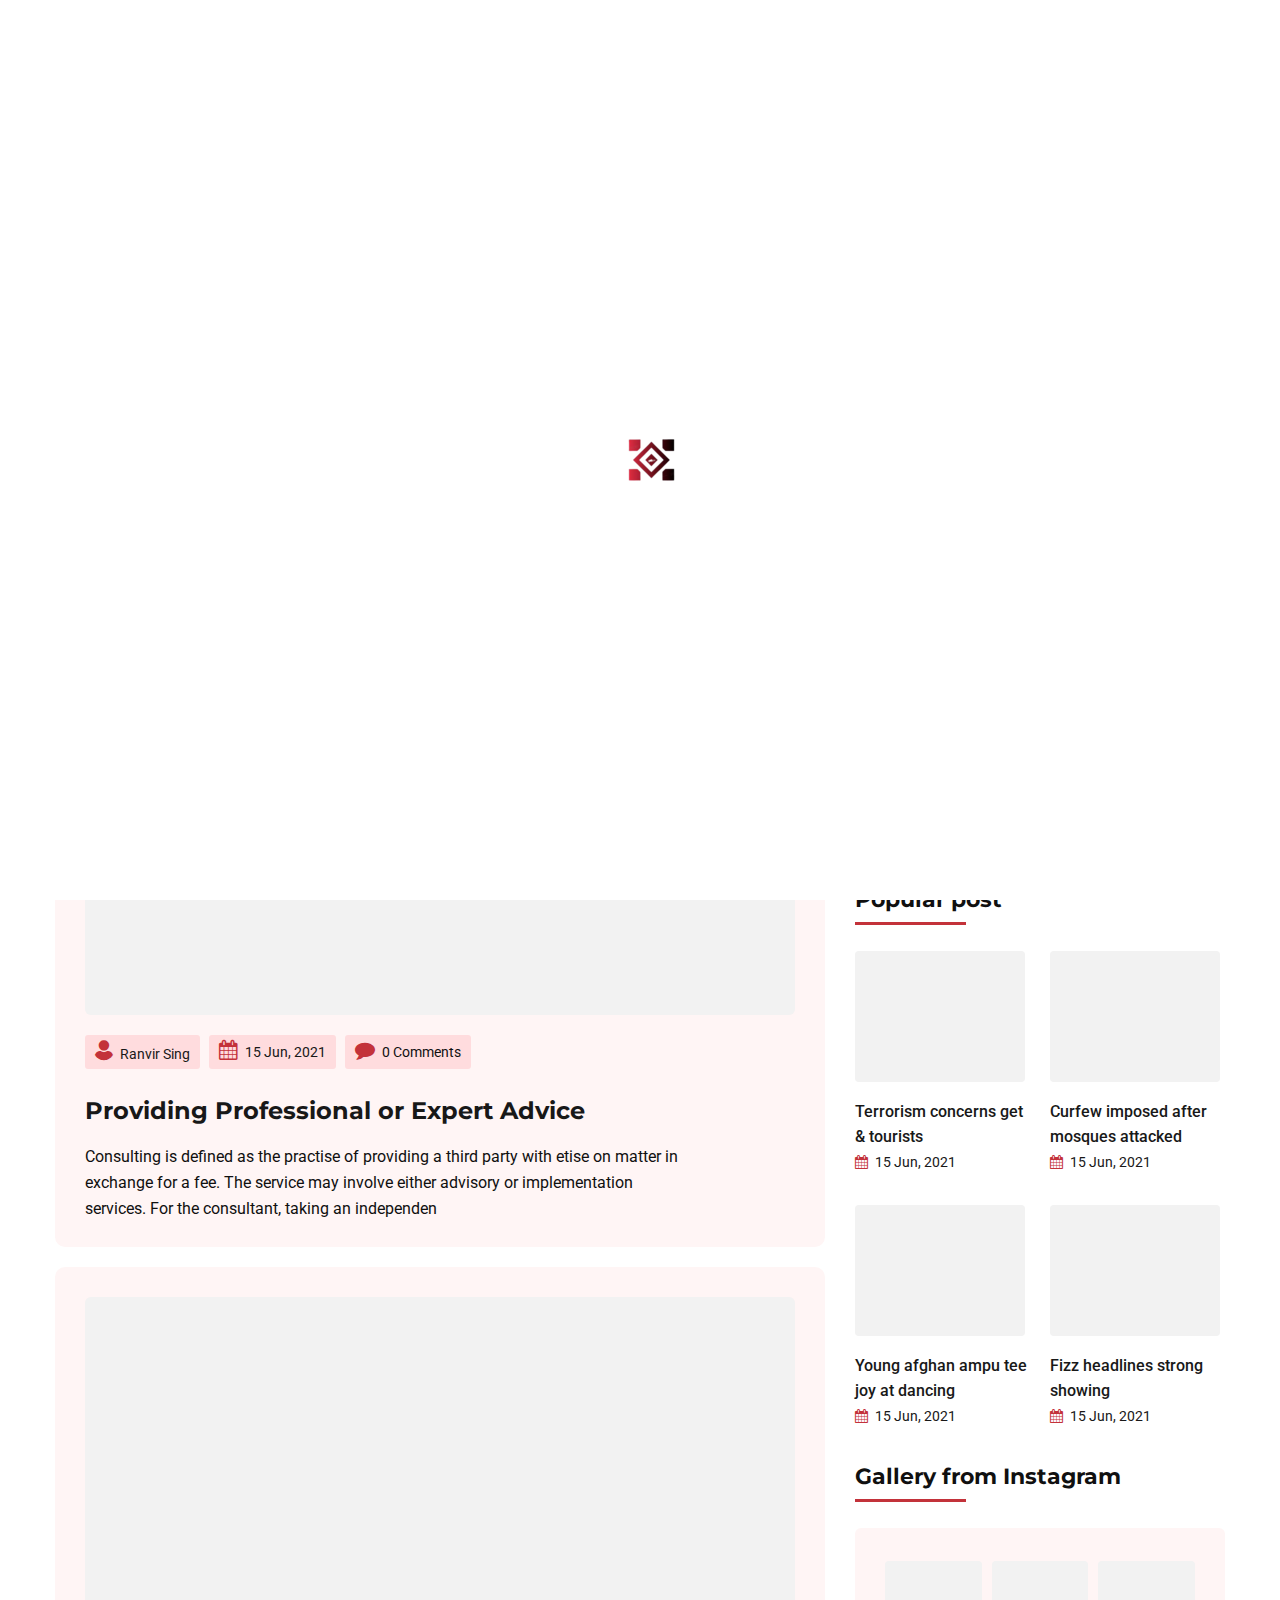
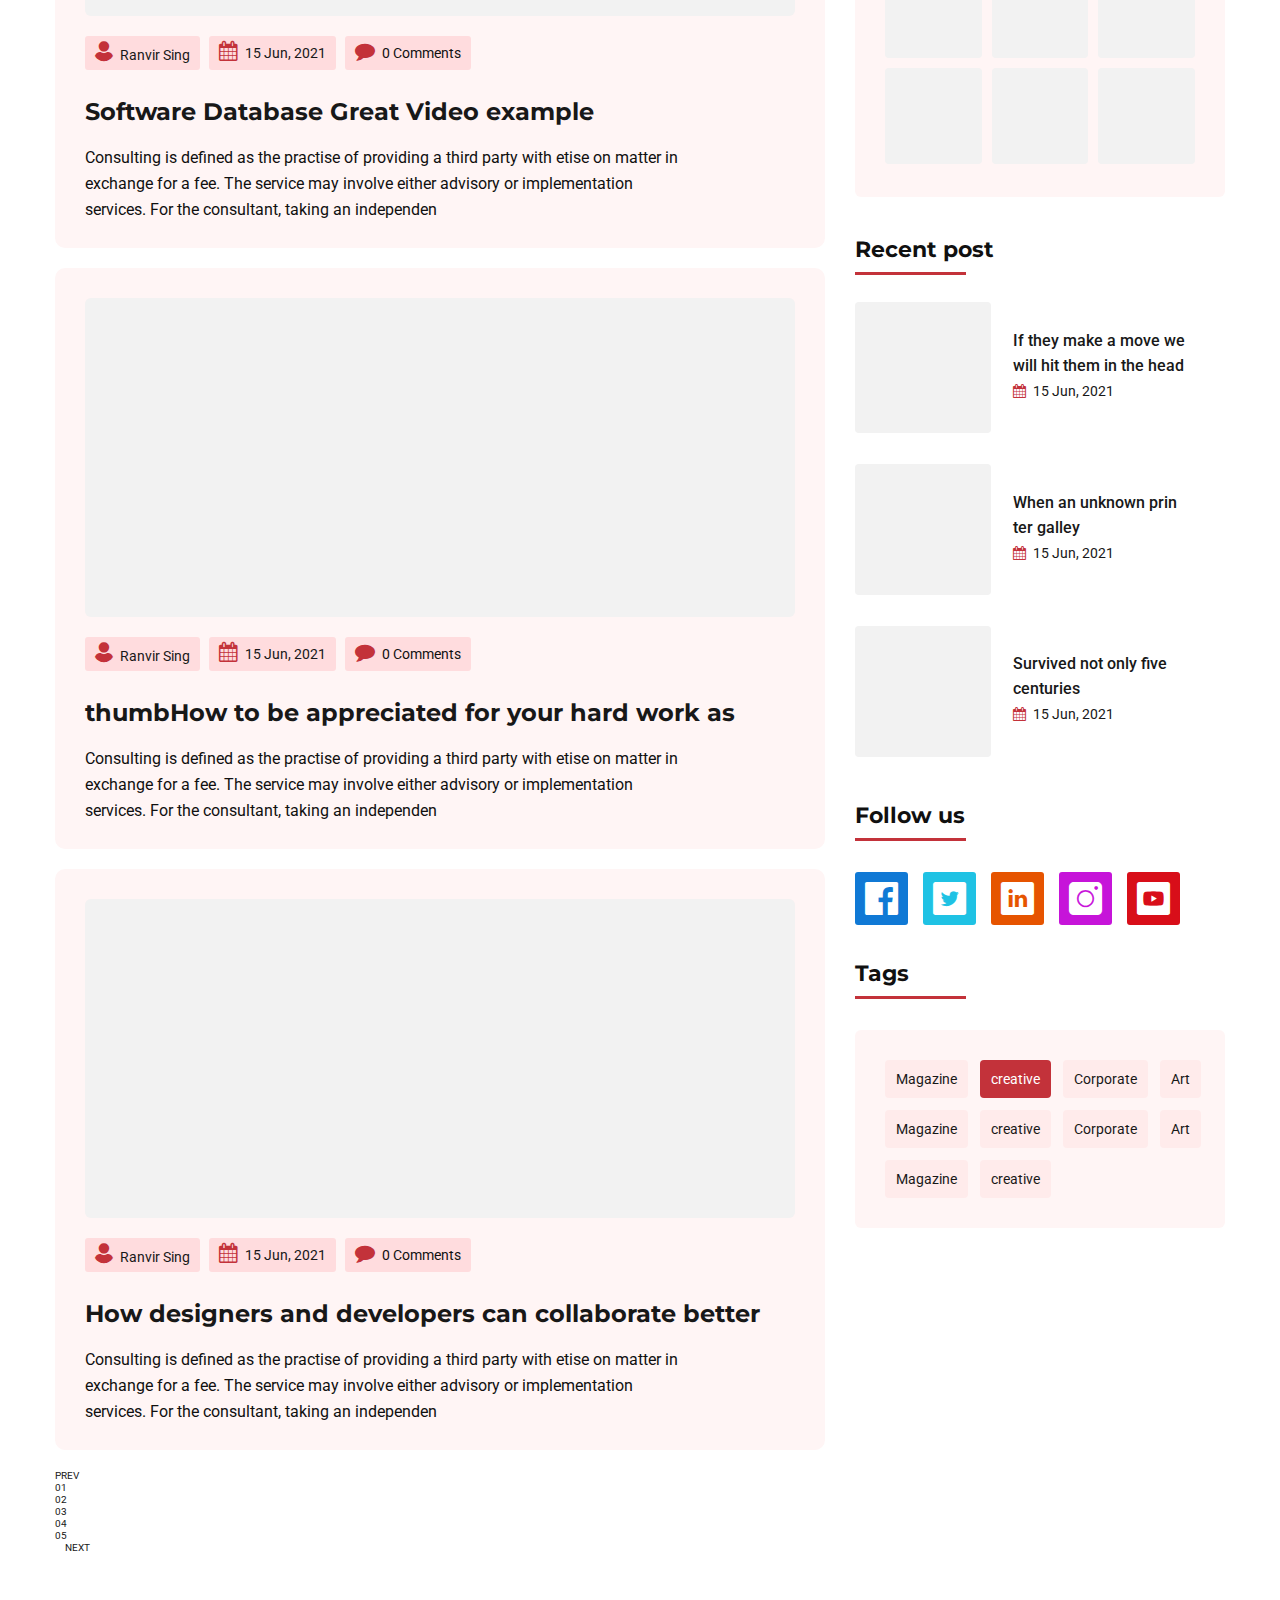
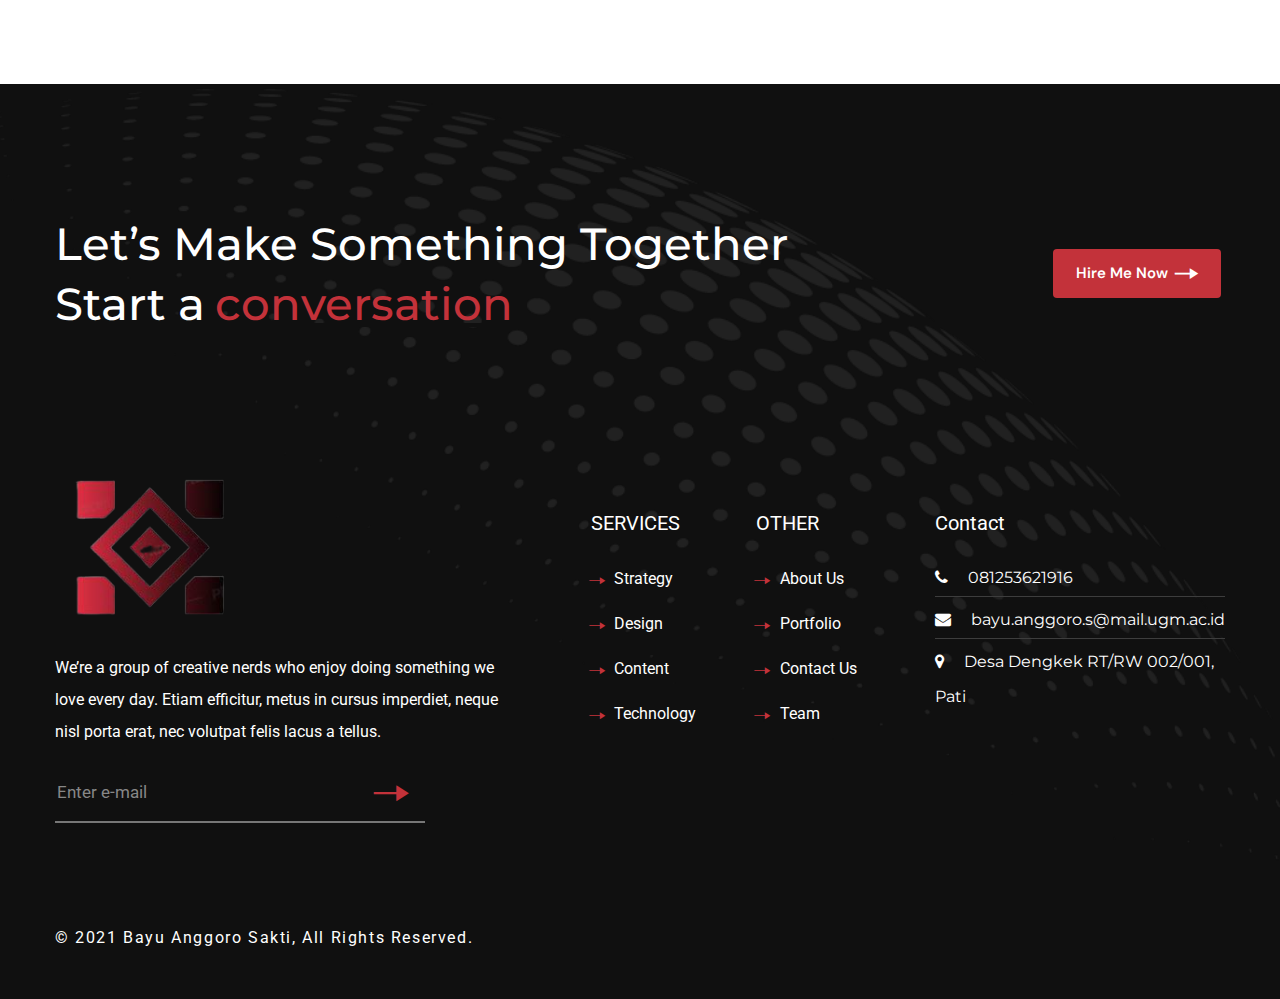
<file: blog.html>
<!DOCTYPE html>
<!--[if IE 8 ]><html class="ie" xmlns="http://www.w3.org/1999/xhtml" xml:lang="en-US" lang="en-US"> <![endif]-->
<!--[if (gte IE 9)|!(IE)]><!-->
<html xmlns="http://www.w3.org/1999/xhtml" xml:lang="en-US" lang="en-US">
<!--<![endif]-->

<head>
    <!-- Basic Page Needs -->
    <meta charset="utf-8">
    <!--[if IE]><meta http-equiv='X-UA-Compatible' content='IE=edge,chrome=1'><![endif]-->
    <title>Olux – Creative Personal CV/Resume Portfolio HTML Template</title>

    <meta name="author" content="Bayu Anggoro Sakti.com">

    <!-- Mobile Specific Metas -->
    <meta name="viewport" content="width=device-width, initial-scale=1, maximum-scale=1">

    <!-- Theme Style -->
    <link rel="stylesheet" type="text/css" href="assets/css/style.css">

    <!-- icomoon font -->
    <link rel="stylesheet" type="text/css" href="assets/css/icomoon.css">

    <!-- Reponsive -->
    <link rel="stylesheet" type="text/css" href="assets/css/responsive.css">

    <!-- Favicon and Touch Icons  -->
    <link rel="shortcut icon" href="assets/icon/Favicon.png">
    <link rel="apple-touch-icon-precomposed" href="assets/icon/Favicon.png">

    <link rel="stylesheet" href="assets/css/swiper-bundle.min.css" />
    <!--[if lt IE 9]>
        <script src="javascript/html5shiv.js"></script>
        <script src="javascript/respond.min.js"></script>
    <![endif]-->

</head>

<body class="header-fixed preloading">

    <div id="preload" class="preload-container">
        <div class="preload-logo"></div>
    </div>

    <div id="wrapper" class="animsition">
        <div id="page" class="clearfix">
            <!-- Header Wrap -->
            <div id="site-header-wrap">
                <!-- Top Bar -->
                <div id="top-bar">
                    <div id="top-bar-inner">
                        <div class="top-bar-inner-wrap">
                            <div class="top-bar-content">
                                <div class="inner text-white link-style-2">
                                    <span class="phone content section-16px-regular"><a href="https://wa.me/6281253621916">081253621916</a></span>
                                    <span class="mail content section-16px-regular"><a
                                            href="mailto:bayu.anggoro.s@mail.ugm.ac.id">bayu.anggoro.s@mail.ugm.ac.id</a></span>
                                </div>
                            </div>
                            <!-- /.top-bar-content -->
                        </div>
                    </div>
                </div>
                <!-- /#top-bar -->

                <!-- Header -->
                <header id="site-header">
                    <div id="site-header-inner">
                        <div class="wrap-inner clearfix">
                            <div id="site-logo" class="clearfix">
                                <div id="site-log-inner">
                                    <a href="index.html" rel="home" class="main-logo">
                                        <img src="assets/images/logo/logo-header.png" alt="images">
                                    </a>
                                </div>
                            </div>
                            <!-- /#site-logo -->

                            <div class="mobile-button">
                                <span></span>
                            </div>
                            <!-- /.mobile-button -->
                            <nav id="main-nav" class="main-nav">
                                <ul id="menu-primary-menu" class="menu">
                                    <li class="menu-item">
                                        <a href="index.html">Home</a>
                                    </li>
                                    <li class="menu-item">
                                        <a href="about.html">About </a>
                                    </li>
                                    <li class="menu-item menu-item-has-children">
                                        <a href="services.html">Services</a>
                                        <ul class="sub-menu">
                                            <li class="menu-item"><a href="services.html">Services</a></li>
                                            <li class="menu-item"><a href="service-single.html">Service Single</a></li>
                                        </ul>
                                    </li>
                                    <li class="menu-item menu-item-has-children">
                                        <a href="portfolio.html">Portfolio</a>
                                        <ul class="sub-menu">
                                            <li class="menu-item"><a href="portfolio.html">Portfolio</a></li>
                                            <li class="menu-item"><a href="portfolio-single.html">Portfolio Single</a>
                                            </li>
                                        </ul>
                                    </li>
                                    <li class="menu-item">
                                        <a href="team.html">Our Team</a>
                                    </li>
                                    <li class="menu-item menu-item-has-children current-menu-item">
                                        <a href="blog.html">Blog</a>
                                        <ul class="sub-menu right-sub-menu">
                                            <li class="menu-item current-item"><a href="blog.html">Blog</a></li>
                                            <li class="menu-item"><a href="blog-single.html">Blog Single</a></li>
                                        </ul>
                                    </li>
                                    <li class="menu-item">
                                        <a href="contact.html">Contact</a>
                                    </li>
                                </ul>
                            </nav>
                            <!-- /#main-nav -->
                            <div class="header-menu">
                                <a href="#" class="header-menu-trigger icon-Group-1199"></a>
                            </div>
                        </div>
                        <div class="side-menu__block">
                            <div class="side-menu__block-overlay custom-cursor__overlay"></div>
                            <div class="side-menu__block-inner">
                                <div class="side-menu__top justify-content-end">
                                    <a href="#" class="side-menu__toggler side-menu__close-btn"><img
                                            src="assets/icon/close-1-1.png" alt="images"></a>
                                </div>
                                <div class="side-menu__top-introduce">
                                    <a href="index.html" rel="home" class="main-logo">
                                        <img src="assets/images/logo/logo-header.png" alt="images">
                                    </a>
                                    <p>Etiam efficitur, metus in cursus imperdiet, neque nisl porta erat, nec volutpat
                                        felis lacus a tellus. Nunc tristique nulla nisi, a viverra dui auctor vitae.
                                        Vestibulum mollis commodo leo in hendrerit. Nam convallis ac lacus luctus
                                        vestibulum. Donec cursus tellus id neque convallis blandit.</p>
                                    <hr>
                                </div>
                                <div class="side-menu__top-lastest">
                                    <div class="side-menu__title">
                                        My Latest Work
                                    </div>
                                    <div class="side-menu__lastest">
                                        <div class="side-menu__lastest-item">
                                            <img src="assets/images/image-box/side-menu-latest-1.jpg" alt="images">
                                            <div class="side-menu__lastest-layer">
                                                <a href="blog-single.html" class="side-menu__lastest-icon"></a>
                                            </div>
                                        </div>
                                        <div class="side-menu__lastest-item">
                                            <img src="assets/images/image-box/side-menu-latest-2.jpg" alt="images">
                                            <div class="side-menu__lastest-layer">
                                                <a href="blog-single.html" class="side-menu__lastest-icon"></a>
                                            </div>
                                        </div>
                                        <div class="side-menu__lastest-item">
                                            <img src="assets/images/image-box/side-menu-latest-3.jpg" alt="images">
                                            <div class="side-menu__lastest-layer">
                                                <a href="blog-single.html" class="side-menu__lastest-icon"></a>
                                            </div>
                                        </div>
                                        <div class="side-menu__lastest-item">
                                            <img src="assets/images/image-box/side-menu-latest-4.jpg" alt="images">
                                            <div class="side-menu__lastest-layer">
                                                <a href="blog-single.html" class="side-menu__lastest-icon"></a>
                                            </div>
                                        </div>
                                        <div class="side-menu__lastest-item">
                                            <img src="assets/images/image-box/side-menu-latest-5.jpg" alt="images">
                                            <div class="side-menu__lastest-layer">
                                                <a href="blog-single.html" class="side-menu__lastest-icon"></a>
                                            </div>
                                        </div>
                                    </div>
                                    <hr>
                                </div>
                                <div class="side-menu__top-social">
                                    <ul class="widget-social">
                                        <li>Follow Me :</li>
                                        <li><a href="#">Fb.</a></li>
                                        <li><a href="#">Be.</a></li>
                                        <li><a href="#">Tw.</a></li>
                                        <li><a href="#">In.</a></li>
                                    </ul>
                                </div>
                            </div>
                        </div>
                        <!-- /.wrap-inner -->
                    </div>
                    <!-- /#site-header-inner -->
                </header>
                <!-- /#site-header -->
            </div>
            <!-- #site-header-wrap -->

            <!-- title page -->
            <section class="flat-title-page back-ground-style">
                <div class="container-fluid">
                    <div class="row">
                        <div class="breadcrumbs text-center link-style-5 text-white">
                            <h2 class="section-title-page">Blog</h2>
                            <ul class="breadcrumbs-inner list-center display-flex">
                                <li><a class="section-16px-regular font-weight-500" href="index.html">Home</a></li>
                                <li>
                                    <h4 class="section-16px-regular font-weight-500">Blog</h4>
                                </li>
                            </ul>
                        </div>
                    </div>
                </div>
            </section>

            <!-- flat blog -->
            <section class="flat-blog">
                <div class="container">
                    <div class="row">
                        <div class="col-md-8">
                            <article class="main-post-box">
                                <div class="featured-post">
                                    <div class="entry-image">
                                        <img src="assets/images/image-box/articel-post-1.jpg" alt="images">
                                    </div>
                                </div>
                                <div class="post-content">
                                    <ul class="post-meta">
                                        <li class="author"><a href="blog.html">Ranvir Sing</a></li>
                                        <li class="date"><a href="blog.html">15 Jun, 2021</a></li>
                                        <li class="comment">0 Comments</li>
                                    </ul>
                                    <a href="blog-single.html" class="section-24px-montserrat">Providing Professional or
                                        Expert
                                        Advice</a>
                                    <p>Consulting is defined as the practise of
                                        providing a third party with etise on matter in exchange for a fee. The service
                                        may involve either advisory or implementation services. For the consultant,
                                        taking an independen</p>
                                </div>
                            </article>
                            <article class="main-post-box">
                                <div class="featured-post">
                                    <div class="entry-image">
                                        <img src="assets/images/image-box/articel-post-2.jpg" alt="images">
                                    </div>
                                </div>
                                <div class="post-content">
                                    <ul class="post-meta">
                                        <li class="author"><a href="blog.html">Ranvir Sing</a></li>
                                        <li class="date"><a href="blog.html">15 Jun, 2021</a></li>
                                        <li class="comment">0 Comments</li>
                                    </ul>
                                    <a href="blog-single.html" class="section-24px-montserrat">Software Database Great
                                        Video
                                        example</a>
                                    <p>Consulting is defined as the practise of
                                        providing a third party with etise on matter in exchange for a fee. The service
                                        may involve either advisory or implementation services. For the consultant,
                                        taking an independen</p>
                                </div>
                            </article>
                            <article class="main-post-box">
                                <div class="featured-post">
                                    <div class="entry-image">
                                        <img src="assets/images/image-box/articel-post-3.jpg" alt="images">
                                    </div>
                                </div>
                                <div class="post-content">
                                    <ul class="post-meta">
                                        <li class="author"><a href="blog.html">Ranvir Sing</a></li>
                                        <li class="date"><a href="blog.html">15 Jun, 2021</a></li>
                                        <li class="comment">0 Comments</li>
                                    </ul>
                                    <a href="blog-single.html" class="section-24px-montserrat">thumbHow to be
                                        appreciated for your hard
                                        work as</a>
                                    <p>Consulting is defined as the practise of
                                        providing a third party with etise on matter in exchange for a fee. The service
                                        may involve either advisory or implementation services. For the consultant,
                                        taking an independen</p>
                                </div>
                            </article>
                            <article class="main-post-box">
                                <div class="featured-post">
                                    <div class="entry-image">
                                        <img src="assets/images/image-box/articel-post-4.jpg" alt="images">
                                    </div>
                                </div>
                                <div class="post-content">
                                    <ul class="post-meta">
                                        <li class="author"><a href="blog.html">Ranvir Sing</a></li>
                                        <li class="date"><a href="blog.html">15 Jun, 2021</a></li>
                                        <li class="comment">0 Comments</li>
                                    </ul>
                                    <a href="blog-single.html" class="section-24px-montserrat">How designers and
                                        developers can
                                        collaborate better</a>
                                    <p>Consulting is defined as the practise of
                                        providing a third party with etise on matter in exchange for a fee. The service
                                        may involve either advisory or implementation services. For the consultant,
                                        taking an independen</p>
                                </div>
                            </article>
                            <div class="Bayu Anggoro Sakti-pagination clearfix">
                                <ul>
                                    <li><a href="#" class="prev margin-right-10">PREV</a></li>
                                    <li><a href="#" class="page-numbers">01</a></li>
                                    <li><a href="#" class="page-numbers">02</a></li>
                                    <li><a href="#" class="page-numbers current">03</a></li>
                                    <li><a href="#" class="page-numbers">04</a></li>
                                    <li><a href="#" class="page-numbers">05</a></li>
                                    <li><a href="#" class="next margin-left-10">NEXT</a></li>
                                </ul>
                            </div>
                        </div>
                        <div class="col-md-4">
                            <div class="side-bar">
                                <div class="widget-search-box">
                                    <h2 class="widget-title section-22px-montserrat margin-bottom-38">Search</h2>
                                    <div class="widget-search">
                                        <form action="#" method="get" role="search" class="search-form">
                                            <input type="search" class="search-field" placeholder="Search..." value=""
                                                name="s" title="Search for" required>
                                            <button class="search-submit" type="submit" title="Search"></button>
                                        </form>
                                    </div>
                                </div>
                                <div class="widget-popular-post">
                                    <h2 class="widget-title section-22px-montserrat margin-bottom-38">Popular post</h2>
                                    <div class="widget-popular-post-inner display-flex">
                                        <ul class="widget-post-item margin-bottom-5">
                                            <li>
                                                <div class="thumb-image border-radius-4 margin-bottom-17">
                                                    <img src="assets/images/image-box/thumb-post-1.jpg" alt="images">
                                                </div>
                                                <div class="thumb-content">
                                                    <a href="blog-single.html"
                                                        class="section-16px-regular font-weight-500 line-height-25">Terrorism
                                                        concerns
                                                        get & tourists</a><br>
                                                    <a href="blog-single.html" class="date section-14px-regular">15 Jun,
                                                        2021 </a>
                                                </div>
                                            </li>
                                            <li>
                                                <div class="thumb-image border-radius-4 margin-bottom-17">
                                                    <img src="assets/images/image-box/thumb-post-2.jpg" alt="images">
                                                </div>
                                                <div class="thumb-content">
                                                    <a href="blog-single.html"
                                                        class="section-16px-regular font-weight-500 line-height-25">Curfew
                                                        imposed after
                                                        mosques attacked</a><br>
                                                    <a href="blog-single.html" class="date section-14px-regular">15 Jun,
                                                        2021 </a>
                                                </div>
                                            </li>
                                            <li>
                                                <div class="thumb-image border-radius-4 margin-bottom-17">
                                                    <img src="assets/images/image-box/thumb-post-3.jpg" alt="images">
                                                </div>
                                                <div class="thumb-content">
                                                    <a href="blog-single.html"
                                                        class="section-16px-regular font-weight-500 line-height-25">Young
                                                        afghan ampu
                                                        tee joy at dancing</a><br>
                                                    <a href="blog-single.html" class="date section-14px-regular">15 Jun,
                                                        2021 </a>
                                                </div>
                                            </li>
                                            <li>
                                                <div class="thumb-image border-radius-4 margin-bottom-17">
                                                    <img src="assets/images/image-box/thumb-post-4.jpg" alt="images">
                                                </div>
                                                <div class="thumb-content">
                                                    <a href="blog-single.html"
                                                        class="section-16px-regular font-weight-500 line-height-25">Fizz
                                                        headlines strong showing</a><br>
                                                    <a href="blog-single.html" class="date section-14px-regular">15 Jun,
                                                        2021 </a>
                                                </div>
                                            </li>
                                        </ul>
                                    </div>
                                </div>
                                <div class="widget-gallery-instagram">
                                    <h2 class="widget-title section-22px-montserrat margin-bottom-38">Gallery from
                                        Instagram</h2>
                                    <div class="widget-gallery-instagram-box">
                                        <ul class="widget-gallery-item">
                                            <li>
                                                <div class="thumb-instagram">
                                                    <img src="assets/images/image-box/instag-post-1.jpg" alt="images">
                                                    <div class="thumb-overlay-effect">
                                                        <a href="#" class="instagram-icon-thumb"></a>
                                                    </div>
                                                </div>
                                            </li>
                                            <li>
                                                <div class="thumb-instagram">
                                                    <img src="assets/images/image-box/instag-post-2.jpg" alt="images">
                                                    <div class="thumb-overlay-effect">
                                                        <a href="#" class="instagram-icon-thumb"></a>
                                                    </div>
                                                </div>
                                            </li>
                                            <li>
                                                <div class="thumb-instagram">
                                                    <img src="assets/images/image-box/instag-post-3.jpg" alt="images">
                                                    <div class="thumb-overlay-effect">
                                                        <a href="#" class="instagram-icon-thumb"></a>
                                                    </div>
                                                </div>
                                            </li>
                                            <li>
                                                <div class="thumb-instagram">
                                                    <img src="assets/images/image-box/instag-post-4.jpg" alt="images">
                                                    <div class="thumb-overlay-effect">
                                                        <a href="#" class="instagram-icon-thumb"></a>
                                                    </div>
                                                </div>
                                            </li>
                                            <li>
                                                <div class="thumb-instagram">
                                                    <img src="assets/images/image-box/instag-post-5.jpg" alt="images">
                                                    <div class="thumb-overlay-effect">
                                                        <a href="#" class="instagram-icon-thumb"></a>
                                                    </div>
                                                </div>
                                            </li>
                                            <li>
                                                <div class="thumb-instagram">
                                                    <img src="assets/images/image-box/instag-post-6.jpg" alt="images">
                                                    <div class="thumb-overlay-effect">
                                                        <a href="#" class="instagram-icon-thumb"></a>
                                                    </div>
                                                </div>
                                            </li>
                                        </ul>
                                    </div>
                                </div>
                                <div class="widget-recent-post">
                                    <h2 class="widget-title section-22px-montserrat margin-bottom-38">Recent post</h2>
                                    <ul class="widget-recent-post-item">
                                        <li>
                                            <div class="thumb-image border-radius-4">
                                                <img src="assets/images/image-box/recent-post-1.jpg" alt="images">
                                            </div>
                                            <div class="thumb-content">
                                                <a href="blog-single.html"
                                                    class="section-16px-regular font-weight-500 line-height-25">If they
                                                    make a move we
                                                    will hit them in the head</a><br>
                                                <a href="blog-single.html" class="date section-14px-regular">15 Jun,
                                                    2021 </a>
                                            </div>
                                        </li>
                                        <li>
                                            <div class="thumb-image border-radius-4">
                                                <img src="assets/images/image-box/recent-post-2.jpg" alt="images">
                                            </div>
                                            <div class="thumb-content">
                                                <a href="blog-single.html"
                                                    class="section-16px-regular font-weight-500 line-height-25">When an
                                                    unknown prin
                                                    ter galley</a><br>
                                                <a href="blog-single.html" class="date section-14px-regular">15 Jun,
                                                    2021 </a>
                                            </div>
                                        </li>
                                        <li>
                                            <div class="thumb-image border-radius-4">
                                                <img src="assets/images/image-box/recent-post-3.jpg" alt="images">
                                            </div>
                                            <div class="thumb-content">
                                                <a href="blog-single.html"
                                                    class="section-16px-regular font-weight-500 line-height-25">Survived
                                                    not only five
                                                    centuries</a><br>
                                                <a href="blog-single.html" class="date section-14px-regular">15 Jun,
                                                    2021 </a>
                                            </div>
                                        </li>
                                    </ul>
                                </div>
                                <div class="widget-socials-media">
                                    <h2 class="widget-title section-22px-montserrat margin-bottom-52">Follow us</h2>
                                    <ul class="widget-socials-media-item">
                                        <li><a href="#" class="icon-socials icon-facebook-app-logo1"></a></li>
                                        <li><a href="#" class="icon-socials icon-twitter1"></a></li>
                                        <li><a href="#" class="icon-socials icon-linkedin-11"></a></li>
                                        <li><a href="#" class="icon-socials icon-instagram1"></a></li>
                                        <li><a href="#" class="icon-socials icon-youtube1"></a></li>
                                    </ul>
                                </div>
                                <div class="widget-tags">
                                    <h2 class="widget-title section-22px-montserrat margin-bottom-43">Tags</h2>
                                    <ul class="widget-tags-item">
                                        <li><a href="blog.html" class="tags-item section-14px-regular">Magazine</a></li>
                                        <li><a href="blog.html"
                                                class="tags-item active section-14px-regular">creative</a></li>
                                        <li><a href="blog.html" class="tags-item section-14px-regular">Corporate</a>
                                        </li>
                                        <li><a href="blog.html" class="tags-item section-14px-regular">Art</a></li>
                                        <li><a href="blog.html" class="tags-item section-14px-regular">Magazine</a></li>
                                        <li><a href="blog.html" class="tags-item section-14px-regular">creative</a></li>
                                        <li><a href="blog.html" class="tags-item section-14px-regular">Corporate</a>
                                        </li>
                                        <li><a href="blog.html" class="tags-item section-14px-regular">Art</a></li>
                                        <li><a href="blog.html" class="tags-item section-14px-regular">Magazine</a></li>
                                        <li><a href="blog.html" class="tags-item section-14px-regular">creative</a></li>
                                    </ul>
                                </div>
                            </div>
                        </div>
                    </div>
                </div>
            </section>

            <!-- Footer -->
            <footer id="footer" class="clearfix">
                <div id="footer-top" class="container">
                    <div class="row">
                        <div class="col-md-8">
                            <span class="section-title-page text-white font-weight-500">Let’s Make Something Together
                                Start a</span><span
                                class="link-style-3 text-under section-title-page font-weight-500 margin-left-10"><a
                                    href="contact.html">conversation</a></span>
                        </div>
                        <div class="col-md-4">
                            <a href="contact.html" class="button-footer arrow-btn btn-st">Hire Me Now</a>
                        </div>
                    </div>
                </div>
                <div id="footer-widgets" class="container">
                    <div class="row">
                        <div class="col-md-5">
                            <div class="logo-footer margin-bottom-20">
                                <a href="index.html" rel="home" class="main-logo">
                                    <img src="assets/images/logo/logo-footer.png" alt="images">
                                </a>
                            </div>
                            <p class="text-white line-height-32 margin-bottom-20">We’re a group of creative nerds who
                                enjoy doing something we love every day. Etiam efficitur, metus in cursus imperdiet,
                                neque nisl porta erat, nec volutpat felis lacus a tellus.</p>
                            <div class="widget-subcribe">
                                <form action="#" method="get" class="subcribe-form margin-right-100">
                                    <input type="email" class="subcribe-form-footer" placeholder="Enter e-mail" value=""
                                        name="s" required>
                                    <button class="btn-subcribe-footer" type="submit" title="subcribe"></button>
                                </form>
                            </div>
                        </div>
                        <div class="col-md-7">
                            <div class="footer-widgets-nav-menu text-white">
                                <div class="menu-1">
                                    <h3 class="widget-title-link-wrap">SERVICES</h3>
                                    <ul class="link-wrap">
                                        <li><a href="services.html">Strategy</a></li>
                                        <li><a href="services.html">Design</a></li>
                                        <li><a href="services.html">Content</a></li>
                                        <li><a href="services.html">Technology</a></li>
                                    </ul>
                                </div>
                                <div class="menu-2">
                                    <h3 class="widget-title-link-wrap">OTHER</h3>
                                    <ul class="link-wrap">
                                        <li><a href="about.html">About Us</a></li>
                                        <li><a href="portfolio.html">Portfolio</a></li>
                                        <li><a href="contact.html">Contact Us</a></li>
                                        <li><a href="team.html">Team</a></li>
                                    </ul>
                                </div>
                                <div class="menu-3">
                                    <h3 class="widget-title-link-wrap">Contact</h3>
                                    <ul class="widget-list-contact text-white link-style-2">
                                        <li><a href="https://wa.me/6281253621916"
                                                class="meta-phone section-16px-regular-montserrat">081253621916</a></li>
                                        <li><a href="mailto:bayu.anggoro.s@mail.ugm.ac.id"
                                                class="meta-mail section-16px-regular-montserrat">bayu.anggoro.s@mail.ugm.ac.id</a>
                                        </li>
                                        <li>
                                            <h3 class="meta-address section-16px-regular-montserrat">Desa Dengkek RT/RW 002/001, Pati</h3>
                                        </li>
                                    </ul>
                                </div>
                            </div>
                        </div>
                    </div>
                </div>
                <div class="widget-social-footer">
                    <div class="container-fluid">
                        <ul class="widget-social-footer-item text-center link-style-2">
                            <li><a href="#">Fb.</a></li>
                            <li><a href="#">Be.</a></li>
                            <li><a href="#">Tw.</a></li>
                            <li><a href="#">In.</a></li>
                            <li>
                                <h3>Follow Me:</h3>
                            </li>
                        </ul>
                    </div>
                </div>
            </footer><!-- /#footer -->
            <!-- Bottom -->
            <div id="bottom" class="clearfix has-spacer">
                <div id="bottom-bar-inner" class="container">
                    <div class="bottom-bar-inner-wrap">
                        <div class="bottom-bar-content">
                            <div id="copyright">© 2021 <span class="text"> Bayu Anggoro Sakti, All Rights Reserved.</span>
                            </div>
                        </div>
                    </div>
                </div>
            </div><!-- /#bottom -->

        </div>
        <!-- /#page -->
    </div>
    <!-- /#wrapper -->

    <a id="scroll-top"></a>

    <!-- Javascript -->
    <script src="assets/js/jquery.min.js"></script>
    <script src="assets/js/plugins.js"></script>
    <script src="assets/js/tether.min.js"></script>
    <script src="assets/js/bootstrap.min.js"></script>
    <script src="assets/js/wow.min.js"></script>
    <script src="assets/js/jquery.cookie.js"></script>
    <script src="assets/js/shortcodes.js"></script>
    <script src="assets/js/main.js"></script>

</body>

</html>
</file>
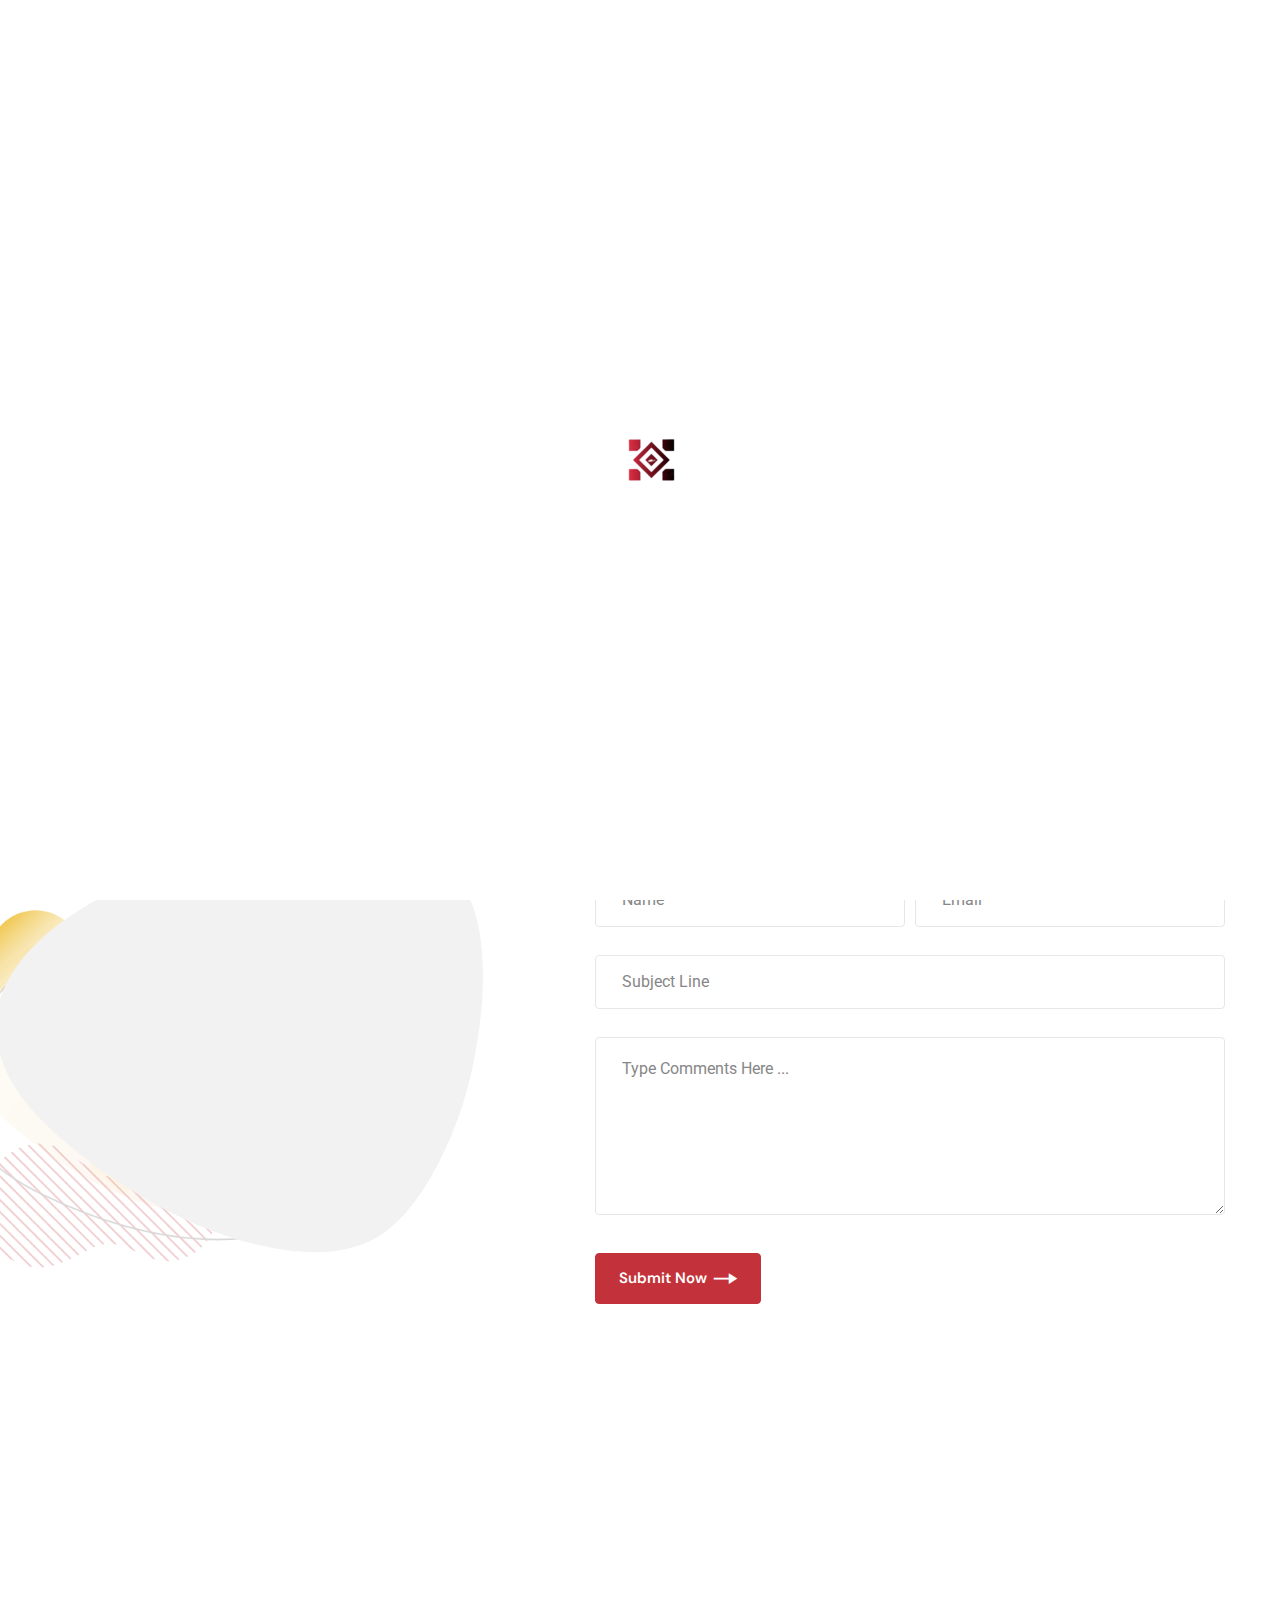
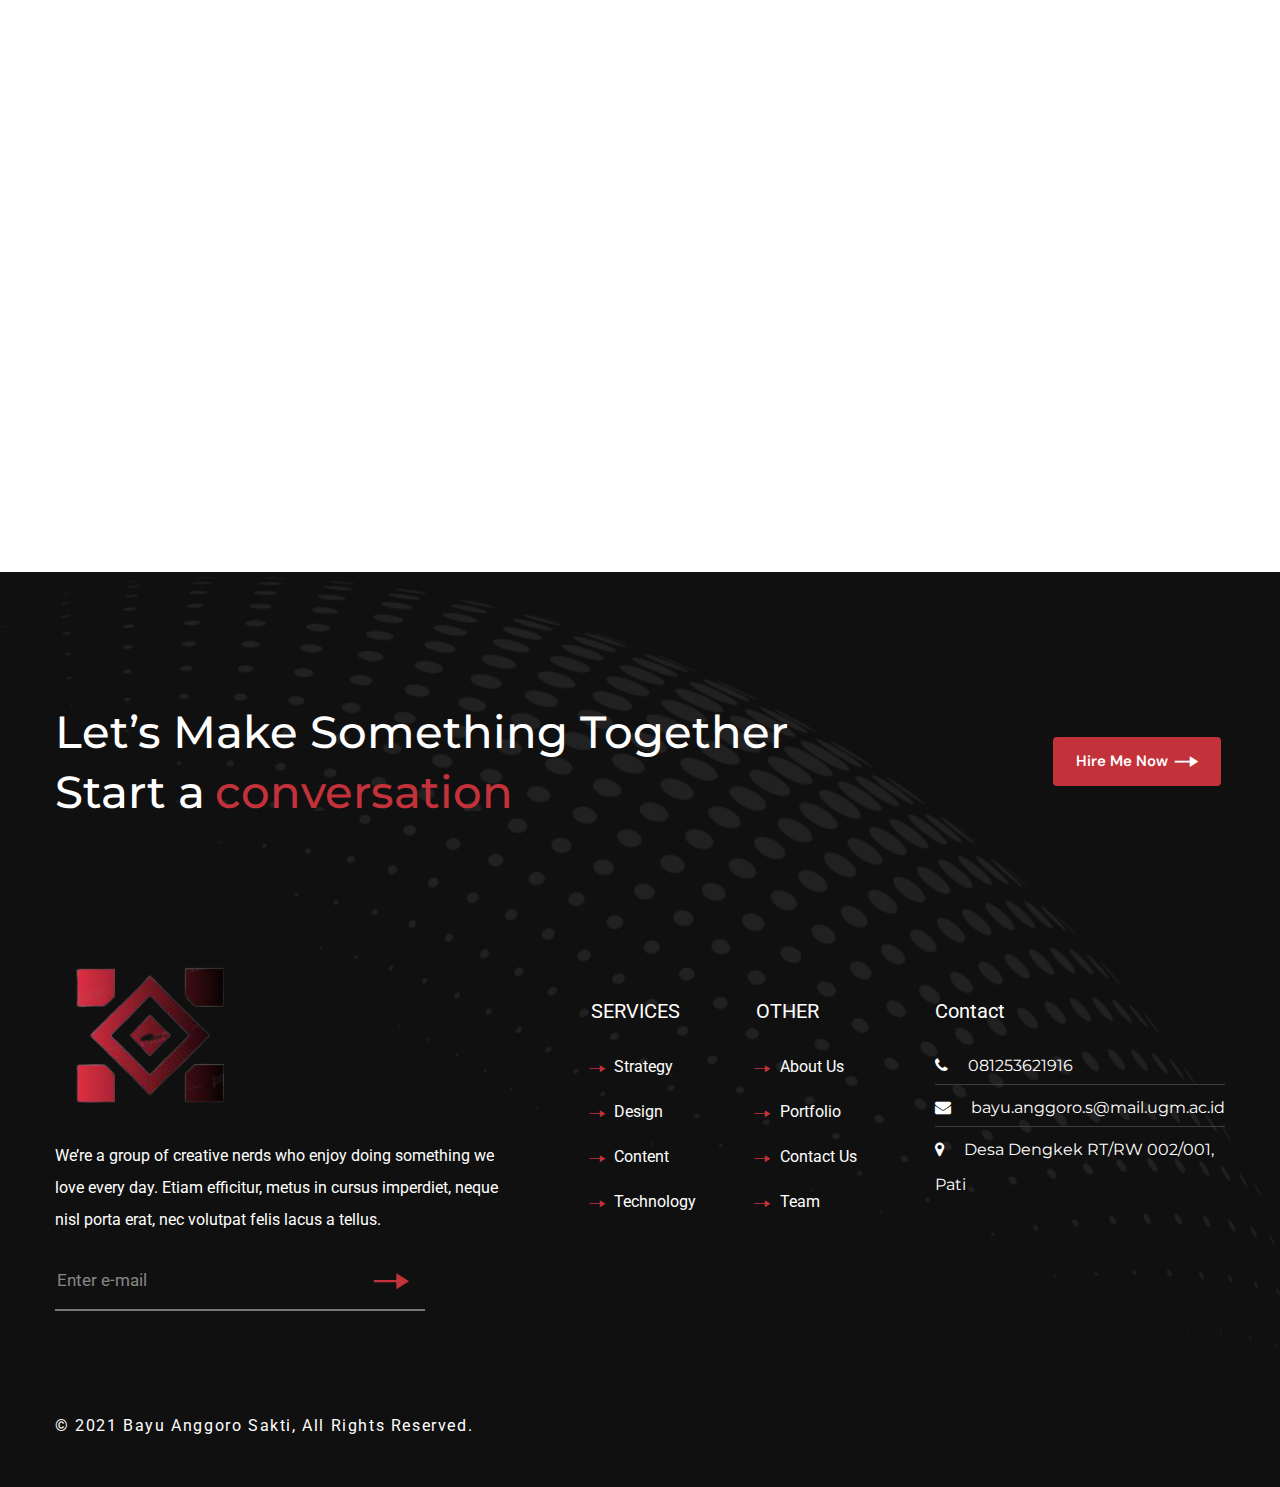
<file: contact.html>
<!DOCTYPE html>
<!--[if IE 8 ]><html class="ie" xmlns="http://www.w3.org/1999/xhtml" xml:lang="en-US" lang="en-US"> <![endif]-->
<!--[if (gte IE 9)|!(IE)]><!-->
<html xmlns="http://www.w3.org/1999/xhtml" xml:lang="en-US" lang="en-US">
<!--<![endif]-->

<head>
    <!-- Basic Page Needs -->
    <meta charset="utf-8">
    <!--[if IE]><meta http-equiv='X-UA-Compatible' content='IE=edge,chrome=1'><![endif]-->
    <title>Olux – Creative Personal CV/Resume Portfolio HTML Template</title>

    <meta name="author" content="Bayu Anggoro Sakti.com">

    <!-- Mobile Specific Metas -->
    <meta name="viewport" content="width=device-width, initial-scale=1, maximum-scale=1">

    <!-- Theme Style -->
    <link rel="stylesheet" type="text/css" href="assets/css/style.css">

    <!-- icomoon font -->
    <link rel="stylesheet" type="text/css" href="assets/css/icomoon.css">

    <!-- Reponsive -->
    <link rel="stylesheet" type="text/css" href="assets/css/responsive.css">

    <!-- Favicon and Touch Icons  -->
    <link rel="shortcut icon" href="assets/icon/Favicon.png">
    <link rel="apple-touch-icon-precomposed" href="assets/icon/Favicon.png">

    <link rel="stylesheet" href="assets/css/swiper-bundle.min.css" />
    <!--[if lt IE 9]>
            <script src="javascript/html5shiv.js"></script>
            <script src="javascript/respond.min.js"></script>
        <![endif]-->

</head>

<body class="header-fixed preloading">

    <div id="preload" class="preload-container">
        <div class="preload-logo"></div>
    </div>

    <div id="wrapper" class="animsition">
        <div id="page" class="clearfix">
            <!-- Header Wrap -->
            <div id="site-header-wrap">
                <!-- Top Bar -->
                <div id="top-bar">
                    <div id="top-bar-inner">
                        <div class="top-bar-inner-wrap">
                            <div class="top-bar-content">
                                <div class="inner text-white link-style-2">
                                    <span class="phone content section-16px-regular"><a href="https://wa.me/6281253621916">081253621916</a></span>
                                    <span class="mail content section-16px-regular"><a
                                            href="mailto:bayu.anggoro.s@mail.ugm.ac.id">bayu.anggoro.s@mail.ugm.ac.id</a></span>
                                </div>
                            </div>
                            <!-- /.top-bar-content -->
                        </div>
                    </div>
                </div>
                <!-- /#top-bar -->

                <!-- Header -->
                <header id="site-header">
                    <div id="site-header-inner">
                        <div class="wrap-inner clearfix">
                            <div id="site-logo" class="clearfix">
                                <div id="site-log-inner">
                                    <a href="index.html" rel="home" class="main-logo">
                                        <img src="assets/images/logo/logo-header.png" alt="images">
                                    </a>
                                </div>
                            </div>
                            <!-- /#site-logo -->

                            <div class="mobile-button">
                                <span></span>
                            </div>
                            <!-- /.mobile-button -->
                            <nav id="main-nav" class="main-nav">
                                <ul id="menu-primary-menu" class="menu">
                                    <li class="menu-item">
                                        <a href="index.html">Home</a>
                                    </li>
                                    <li class="menu-item">
                                        <a href="about.html">About </a>
                                    </li>
                                    <li class="menu-item menu-item-has-children">
                                        <a href="services.html">Services</a>
                                        <ul class="sub-menu">
                                            <li class="menu-item"><a href="services.html">Services</a></li>
                                            <li class="menu-item"><a href="service-single.html">Service Single</a></li>
                                        </ul>
                                    </li>
                                    <li class="menu-item menu-item-has-children">
                                        <a href="portfolio.html">Portfolio</a>
                                        <ul class="sub-menu">
                                            <li class="menu-item"><a href="portfolio.html">Portfolio</a></li>
                                            <li class="menu-item"><a href="portfolio-single.html">Portfolio Single</a>
                                            </li>
                                        </ul>
                                    </li>
                                    <li class="menu-item">
                                        <a href="team.html">Our Team</a>
                                    </li>
                                    <li class="menu-item menu-item-has-children">
                                        <a href="blog.html">Blog</a>
                                        <ul class="sub-menu right-sub-menu">
                                            <li class="menu-item"><a href="blog.html">Blog</a></li>
                                            <li class="menu-item"><a href="blog-single.html">Blog Single</a></li>
                                        </ul>
                                    </li>
                                    <li class="menu-item current-menu-item">
                                        <a href="contact.html">Contact</a>
                                    </li>
                                </ul>
                            </nav>
                            <!-- /#main-nav -->
                            <div class="header-menu">
                                <a href="#" class="header-menu-trigger icon-Group-1199"></a>
                            </div>
                        </div>
                        <div class="side-menu__block">
                            <div class="side-menu__block-overlay custom-cursor__overlay"></div>
                            <div class="side-menu__block-inner">
                                <div class="side-menu__top justify-content-end">
                                    <a href="#" class="side-menu__toggler side-menu__close-btn"><img
                                            src="assets/icon/close-1-1.png" alt="images"></a>
                                </div>
                                <div class="side-menu__top-introduce">
                                    <a href="index.html" rel="home" class="main-logo">
                                        <img src="assets/images/logo/logo-header.png" alt="images">
                                    </a>
                                    <p>Etiam efficitur, metus in cursus imperdiet, neque nisl porta erat, nec volutpat
                                        felis lacus a tellus. Nunc tristique nulla nisi, a viverra dui auctor vitae.
                                        Vestibulum mollis commodo leo in hendrerit. Nam convallis ac lacus luctus
                                        vestibulum. Donec cursus tellus id neque convallis blandit.</p>
                                    <hr>
                                </div>
                                <div class="side-menu__top-lastest">
                                    <div class="side-menu__title">
                                        My Latest Work
                                    </div>
                                    <div class="side-menu__lastest">
                                        <div class="side-menu__lastest-item">
                                            <img src="assets/images/image-box/side-menu-latest-1.jpg" alt="images">
                                            <div class="side-menu__lastest-layer">
                                                <a href="blog-single.html" class="side-menu__lastest-icon"></a>
                                            </div>
                                        </div>
                                        <div class="side-menu__lastest-item">
                                            <img src="assets/images/image-box/side-menu-latest-2.jpg" alt="images">
                                            <div class="side-menu__lastest-layer">
                                                <a href="blog-single.html" class="side-menu__lastest-icon"></a>
                                            </div>
                                        </div>
                                        <div class="side-menu__lastest-item">
                                            <img src="assets/images/image-box/side-menu-latest-3.jpg" alt="images">
                                            <div class="side-menu__lastest-layer">
                                                <a href="blog-single.html" class="side-menu__lastest-icon"></a>
                                            </div>
                                        </div>
                                        <div class="side-menu__lastest-item">
                                            <img src="assets/images/image-box/side-menu-latest-4.jpg" alt="images">
                                            <div class="side-menu__lastest-layer">
                                                <a href="blog-single.html" class="side-menu__lastest-icon"></a>
                                            </div>
                                        </div>
                                        <div class="side-menu__lastest-item">
                                            <img src="assets/images/image-box/side-menu-latest-5.jpg" alt="images">
                                            <div class="side-menu__lastest-layer">
                                                <a href="blog-single.html" class="side-menu__lastest-icon"></a>
                                            </div>
                                        </div>
                                    </div>
                                    <hr>
                                </div>
                                <div class="side-menu__top-social">
                                    <ul class="widget-social">
                                        <li>Follow Me :</li>
                                        <li><a href="#">Fb.</a></li>
                                        <li><a href="#">Be.</a></li>
                                        <li><a href="#">Tw.</a></li>
                                        <li><a href="#">In.</a></li>
                                    </ul>
                                </div>
                            </div>
                        </div>
                        <!-- /.wrap-inner -->
                    </div>
                    <!-- /#site-header-inner -->
                </header>
                <!-- /#site-header -->
            </div>
            <!-- #site-header-wrap -->

            <section class="flat-title-page back-ground-style">
                <div class="container-fluid">
                    <div class="row">
                        <div class="breadcrumbs text-center link-style-5 text-white">
                            <h2 class="section-title-page">Contact us</h2>
                            <ul class="breadcrumbs-inner list-center display-flex">
                                <li><a class="section-16px-regular font-weight-500" href="#">Home</a></li>
                                <li>
                                    <h4 class="section-16px-regular font-weight-500">Contact us</h4>
                                </li>
                            </ul>
                        </div>
                    </div>
                </div>
            </section>

            <section class="flat-contact">
                <div class="container">
                    <div class="row">
                        <div class="col-md-5">
                            <div class="about-content-left">
                                <div class="section-title">
                                    <h4 class="section-subtitle">Contact me</h4>
                                    <h2 class="section-30px-montserrat margin-top-15 margin-bottom-20">If need any info
                                        please<br>
                                        contact us!</h2>
                                </div>
                                <div class="about-post">
                                    <img src="assets/images/image-box/about-post-mystory.jpg" alt="images">
                                    <div class="mark-about-post"></div>
                                </div>
                            </div>
                        </div>
                        <div class="col-md-7">
                            <div class="contact-content-right">
                                <h3 class="section-20px-montserrat font-weight-500">We’re glad to discuss your
                                    organisation’s situation. So please contact us via the details below, or enter your
                                    request.</h3>
                                <div class="form-contact">
                                    <form method="post" id="contactform" class="comment-form"
                                        action="./contact/contact-process.php" accept-charset="utf-8"
                                        novalidate="novalidate">
                                        <div class="text-wrap clearfix">
                                            <fieldset class="name-wrap">
                                                <input type="text" id="name" class="tb-my-input" name="name"
                                                    tabindex="1" placeholder="Name" value="" size="32"
                                                    aria-required="true" required="">
                                            </fieldset>
                                            <fieldset class="email-wrap">
                                                <input type="email" id="email" class="tb-my-input" name="email"
                                                    tabindex="2" placeholder="Email" value="" size="32"
                                                    aria-required="true" required="">
                                            </fieldset>
                                            <fieldset class="subject-wrap">
                                                <input type="text" id="subject" class="tb-my-input" name="subject"
                                                    placeholder="Subject Line" value="" aria-required="true"
                                                    required="">
                                            </fieldset>
                                        </div>
                                        <fieldset class="message-wrap margin-bottom-10">
                                            <textarea id="comment-message" name="message" rows="10" tabindex="4"
                                                placeholder="Type Comments Here ..." aria-required="true"></textarea>
                                        </fieldset>
                                        <button name="submit" type="submit" role="button" id="comment-reply"
                                            class="arrow-btn btn-st style-5">Submit Now</button>
                                    </form>
                                </div>
                            </div>
                        </div>
                    </div>
                </div>
            </section>

            <section class="flat-contact-map">
                <div class="container-fluid">
                    <div class="row">
                        <div class="contact-map-box">
                            <iframe
                                src="https://www.google.com/maps/embed?pb=!1m14!1m12!1m3!1d7302.453092836291!2d90.47477022812872!3d23.77494577893369!2m3!1f0!2f0!3f0!3m2!1i1024!2i768!4f13.1!5e0!3m2!1svi!2s!4v1627293157601!5m2!1svi!2s"
                                class="map-contact" allowfullscreen="" loading="lazy"></iframe>
                        </div>
                    </div>
                </div>
            </section>

            <!-- Footer -->
            <footer id="footer" class="clearfix">
                <div id="footer-top" class="container">
                    <div class="row">
                        <div class="col-md-8">
                            <span class="section-title-page text-white font-weight-500">Let’s Make Something Together
                                Start a</span><span
                                class="link-style-3 text-under section-title-page font-weight-500 margin-left-10"><a
                                    href="contact.html">conversation</a></span>
                        </div>
                        <div class="col-md-4">
                            <a href="contact.html" class="button-footer arrow-btn btn-st">Hire Me Now</a>
                        </div>
                    </div>
                </div>
                <div id="footer-widgets" class="container">
                    <div class="row">
                        <div class="col-md-5">
                            <div class="logo-footer margin-bottom-20">
                                <a href="index.html" rel="home" class="main-logo">
                                    <img src="assets/images/logo/logo-footer.png" alt="images">
                                </a>
                            </div>
                            <p class="text-white line-height-32 margin-bottom-20">We’re a group of creative nerds who
                                enjoy doing something we love every day. Etiam efficitur, metus in cursus imperdiet,
                                neque nisl porta erat, nec volutpat felis lacus a tellus.</p>
                            <div class="widget-subcribe">
                                <form action="#" method="get" class="subcribe-form margin-right-100">
                                    <input type="email" class="subcribe-form-footer" placeholder="Enter e-mail" value=""
                                        name="s" required>
                                    <button class="btn-subcribe-footer" type="submit" title="subcribe"></button>
                                </form>
                            </div>
                        </div>
                        <div class="col-md-7">
                            <div class="footer-widgets-nav-menu text-white">
                                <div class="menu-1">
                                    <h3 class="widget-title-link-wrap">SERVICES</h3>
                                    <ul class="link-wrap">
                                        <li><a href="services.html">Strategy</a></li>
                                        <li><a href="services.html">Design</a></li>
                                        <li><a href="services.html">Content</a></li>
                                        <li><a href="services.html">Technology</a></li>
                                    </ul>
                                </div>
                                <div class="menu-2">
                                    <h3 class="widget-title-link-wrap">OTHER</h3>
                                    <ul class="link-wrap">
                                        <li><a href="about.html">About Us</a></li>
                                        <li><a href="portfolio.html">Portfolio</a></li>
                                        <li><a href="contact.html">Contact Us</a></li>
                                        <li><a href="team.html">Team</a></li>
                                    </ul>
                                </div>
                                <div class="menu-3">
                                    <h3 class="widget-title-link-wrap">Contact</h3>
                                    <ul class="widget-list-contact text-white link-style-2">
                                        <li><a href="https://wa.me/6281253621916"
                                                class="meta-phone section-16px-regular-montserrat">081253621916</a></li>
                                        <li><a href="mailto:bayu.anggoro.s@mail.ugm.ac.id"
                                                class="meta-mail section-16px-regular-montserrat">bayu.anggoro.s@mail.ugm.ac.id</a>
                                        </li>
                                        <li>
                                            <h3 class="meta-address section-16px-regular-montserrat">Desa Dengkek RT/RW 002/001, Pati</h3>
                                        </li>
                                    </ul>
                                </div>
                            </div>
                        </div>
                    </div>
                </div>
                <div class="widget-social-footer">
                    <div class="container-fluid">
                        <ul class="widget-social-footer-item text-center link-style-2">
                            <li><a href="#">Fb.</a></li>
                            <li><a href="#">Be.</a></li>
                            <li><a href="#">Tw.</a></li>
                            <li><a href="#">In.</a></li>
                            <li>
                                <h3>Follow Me:</h3>
                            </li>
                        </ul>
                    </div>
                </div>
            </footer><!-- /#footer -->
            <!-- Bottom -->
            <div id="bottom" class="clearfix has-spacer">
                <div id="bottom-bar-inner" class="container">
                    <div class="bottom-bar-inner-wrap">
                        <div class="bottom-bar-content">
                            <div id="copyright">© 2021 <span class="text"> Bayu Anggoro Sakti, All Rights Reserved.</span>
                            </div>
                        </div>
                    </div>
                </div>
            </div><!-- /#bottom -->
        </div>
        <!-- /#page -->
    </div>
    <!-- /#wrapper -->

    <a id="scroll-top"></a>

    <!-- Javascript -->
    <script src="assets/js/jquery.min.js"></script>
    <script src="assets/js/plugins.js"></script>
    <script src="assets/js/tether.min.js"></script>
    <script src="assets/js/bootstrap.min.js"></script>
    <script src="assets/js/wow.min.js"></script>
    <script src="assets/js/jquery.cookie.js"></script>
    <script src="assets/js/jquery-validate.js"></script>
    <script src="assets/js/shortcodes.js"></script>
    <script src="assets/js/jquery-validate.js"></script>
    <script src="assets/js/main.js"></script>

</body>

</html>
</file>
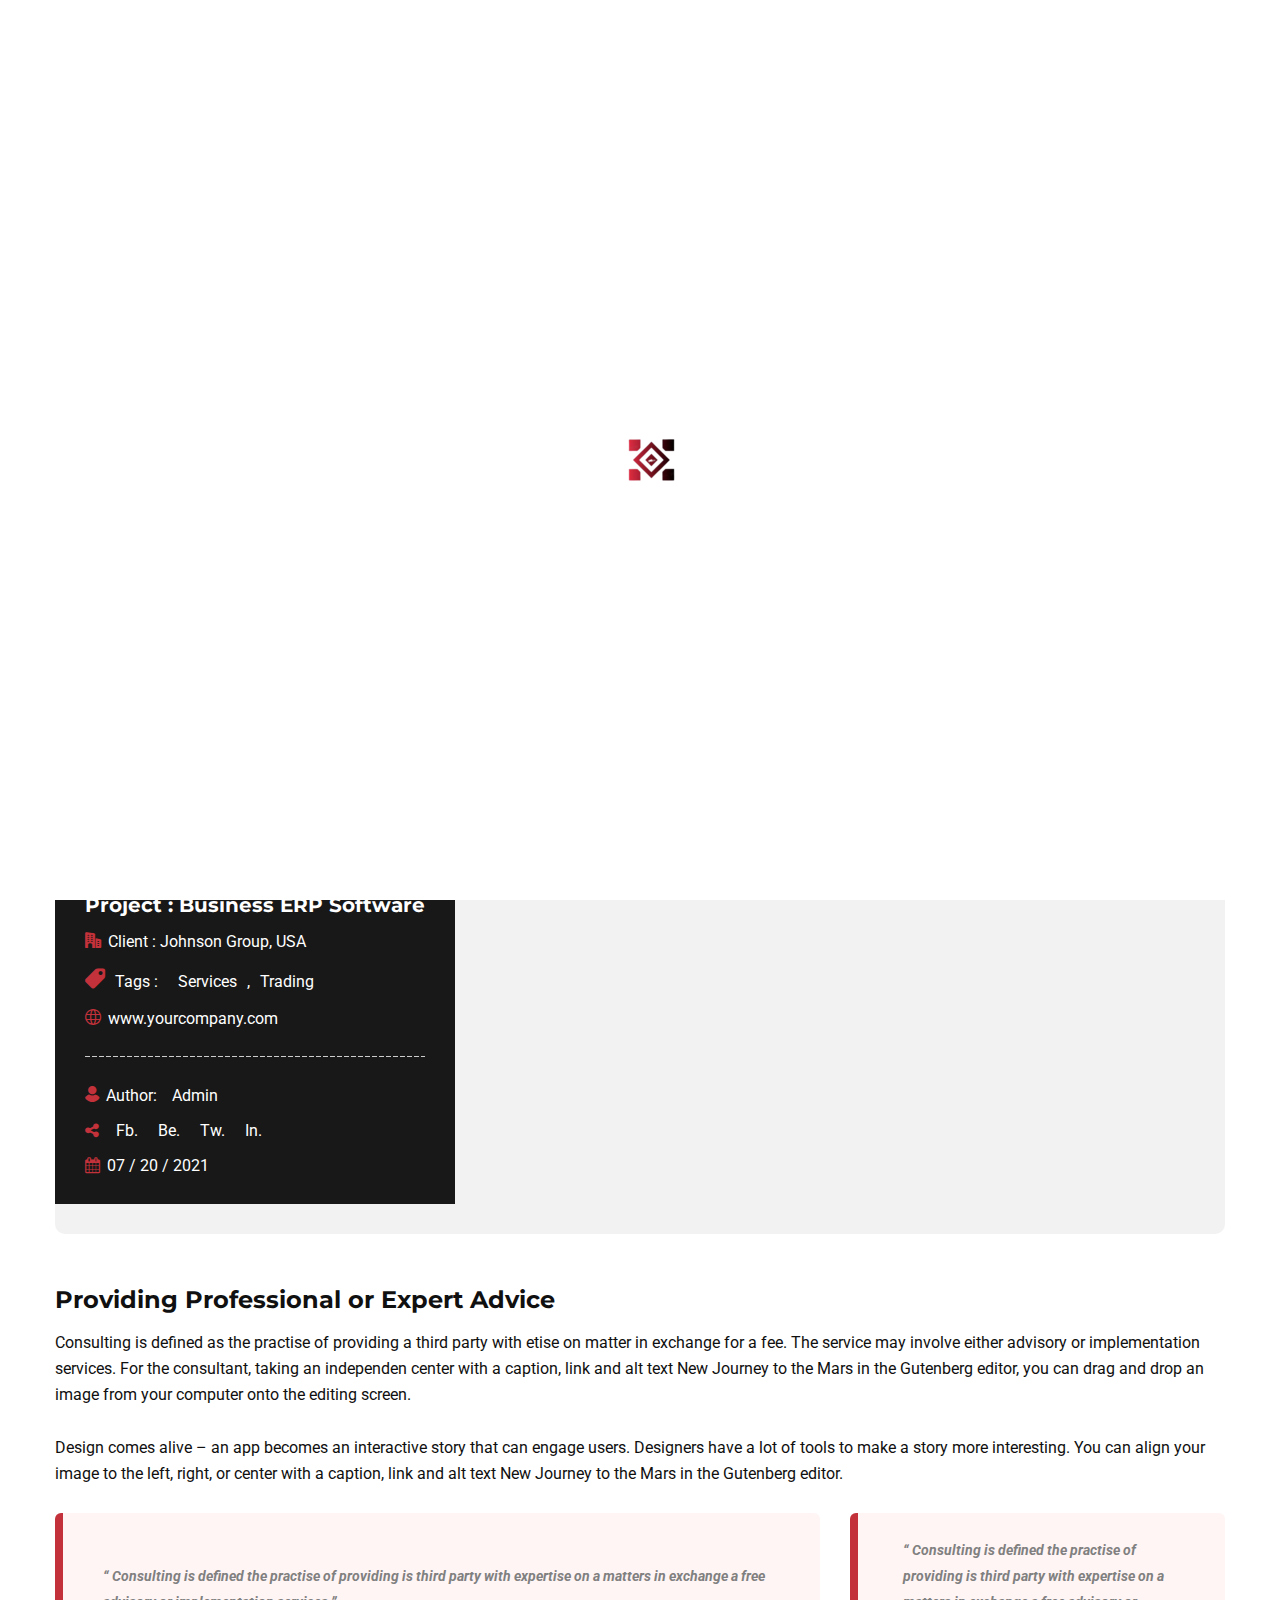
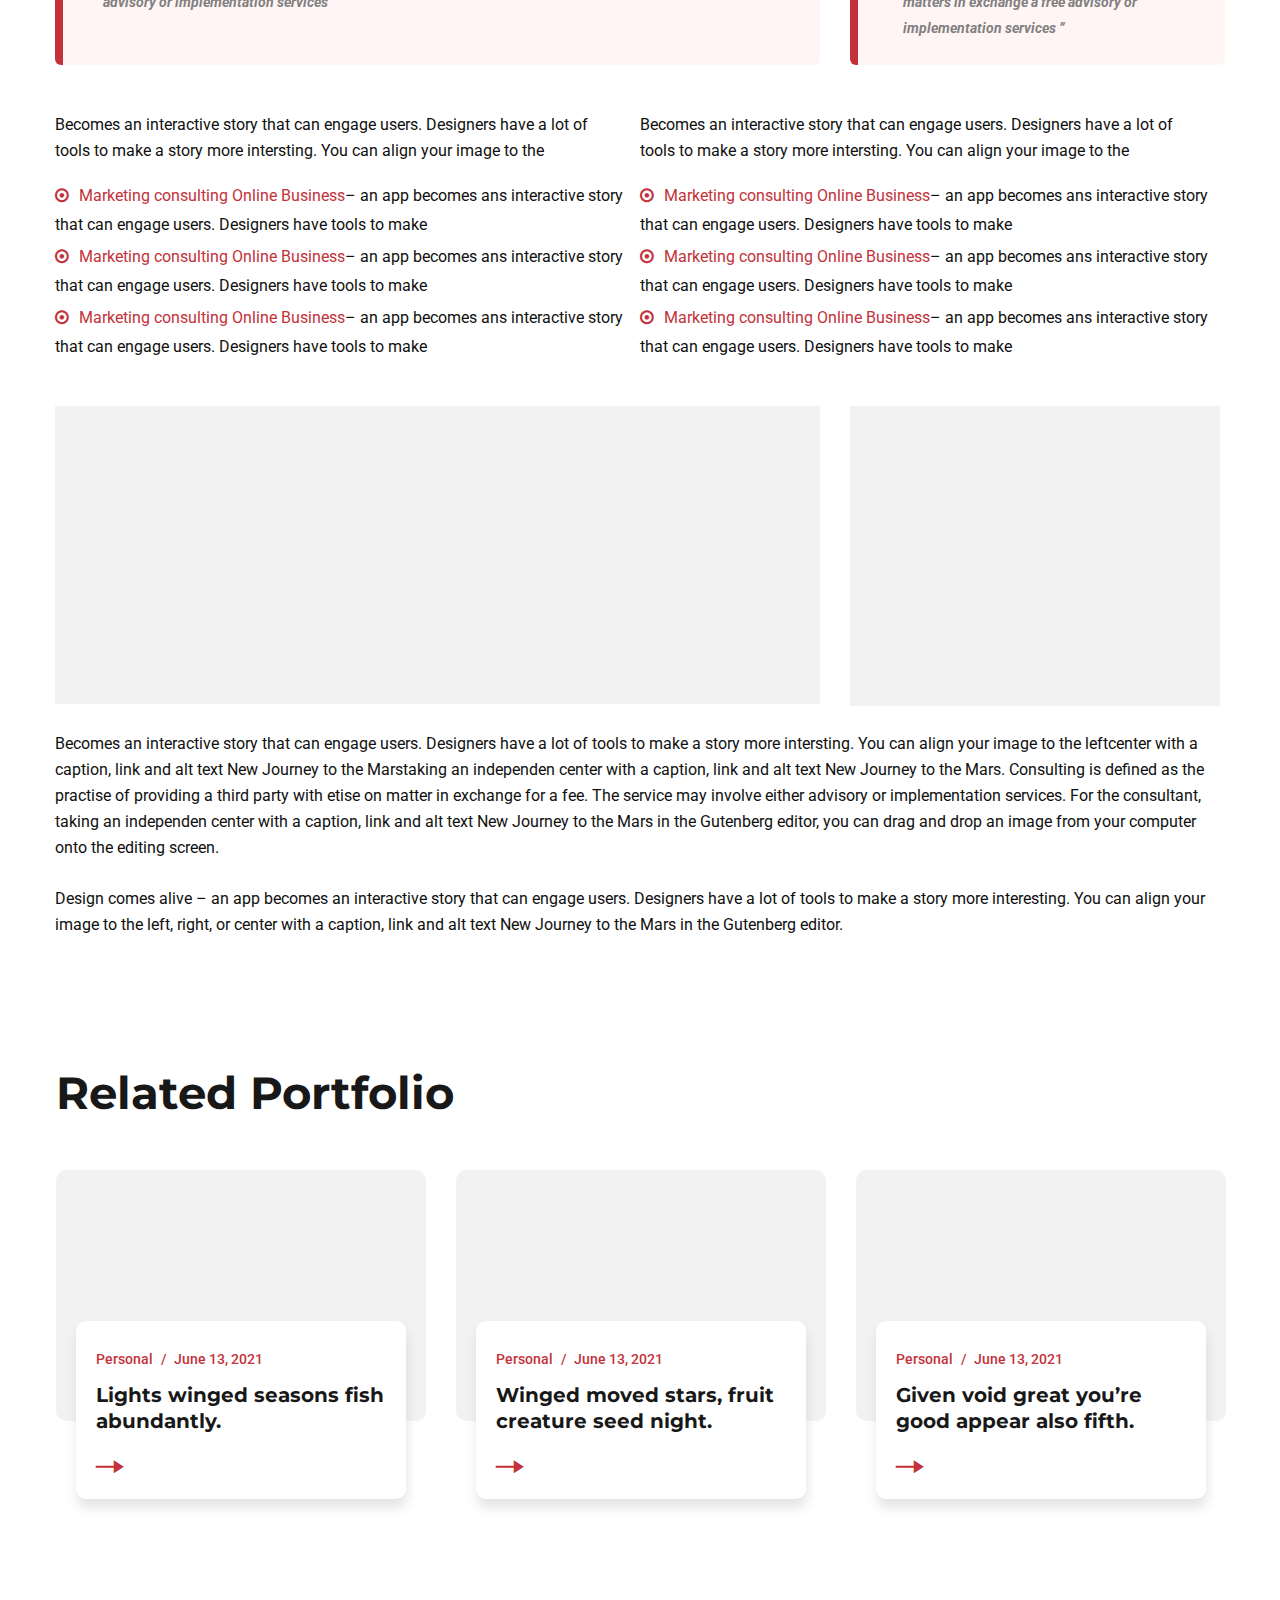
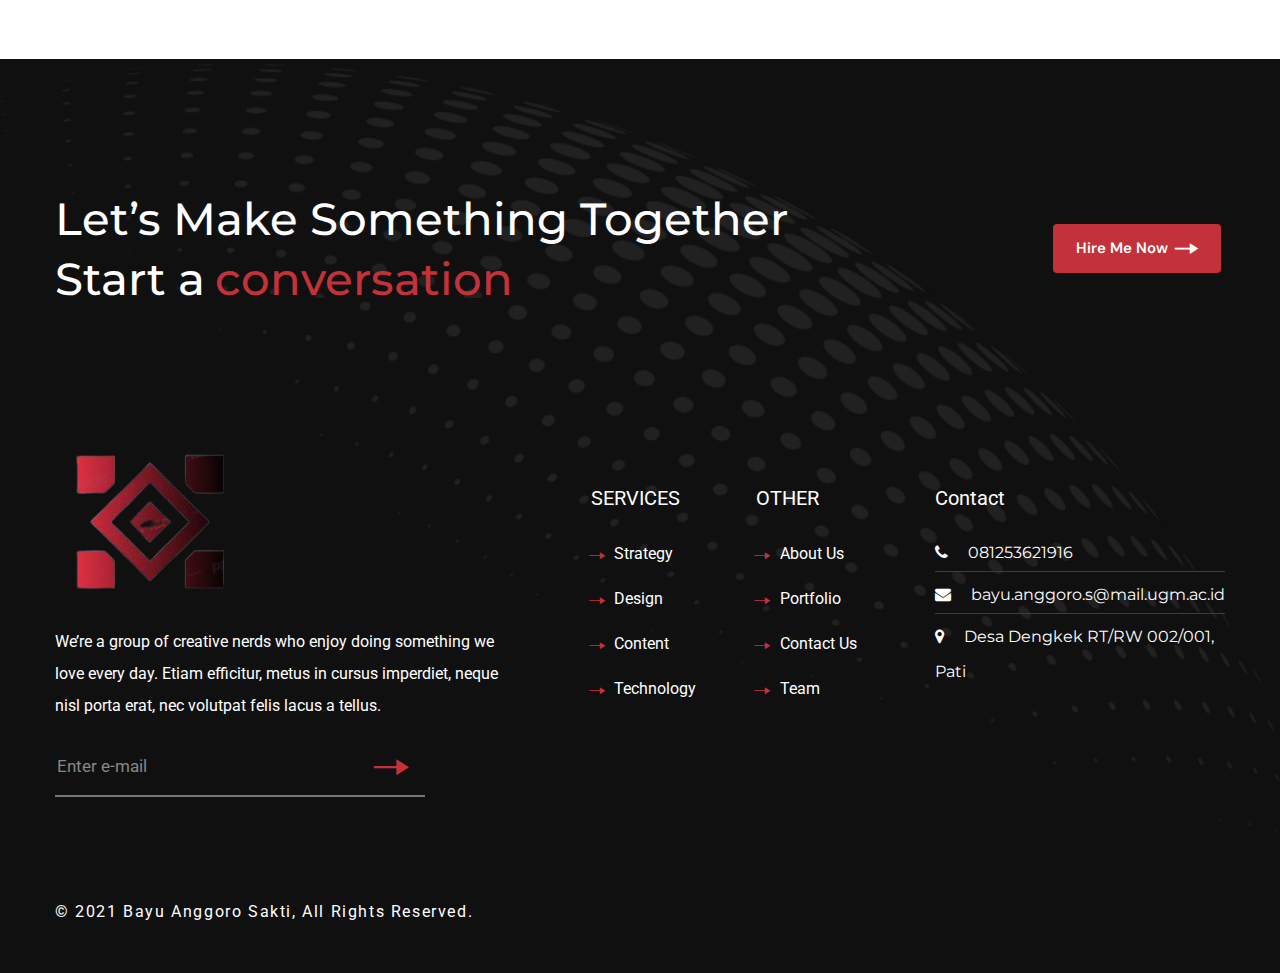
<file: portfolio-single.html>
<!DOCTYPE html>
<!--[if IE 8 ]><html class="ie" xmlns="http://www.w3.org/1999/xhtml" xml:lang="en-US" lang="en-US"> <![endif]-->
<!--[if (gte IE 9)|!(IE)]><!-->
<html xmlns="http://www.w3.org/1999/xhtml" xml:lang="en-US" lang="en-US">
<!--<![endif]-->

<head>
    <!-- Basic Page Needs -->
    <meta charset="utf-8">
    <!--[if IE]><meta http-equiv='X-UA-Compatible' content='IE=edge,chrome=1'><![endif]-->
    <title>Olux – Creative Personal CV/Resume Portfolio HTML Template</title>

    <meta name="author" content="Bayu Anggoro Sakti.com">

    <!-- Mobile Specific Metas -->
    <meta name="viewport" content="width=device-width, initial-scale=1, maximum-scale=1">

    <!-- Theme Style -->
    <link rel="stylesheet" type="text/css" href="assets/css/style.css">

    <!-- icomoon font -->
    <link rel="stylesheet" type="text/css" href="assets/css/icomoon.css">

    <!-- Reponsive -->
    <link rel="stylesheet" type="text/css" href="assets/css/responsive.css">

    <!-- Favicon and Touch Icons  -->
    <link rel="shortcut icon" href="assets/icon/Favicon.png">
    <link rel="apple-touch-icon-precomposed" href="assets/icon/Favicon.png">

    <link rel="stylesheet" href="assets/css/swiper-bundle.min.css" />
    <!--[if lt IE 9]>
            <script src="javascript/html5shiv.js"></script>
            <script src="javascript/respond.min.js"></script>
        <![endif]-->

</head>

<body class="header-fixed preloading">

    <div id="preload" class="preload-container">
        <div class="preload-logo"></div>
    </div>

    <div id="wrapper" class="animsition">
        <div id="page" class="clearfix">
            <!-- Header Wrap -->
            <div id="site-header-wrap">
                <!-- Top Bar -->
                <div id="top-bar">
                    <div id="top-bar-inner">
                        <div class="top-bar-inner-wrap">
                            <div class="top-bar-content">
                                <div class="inner text-white link-style-2">
                                    <span class="phone content section-16px-regular"><a href="https://wa.me/6281253621916">081253621916</a></span>
                                    <span class="mail content section-16px-regular"><a
                                            href="mailto:bayu.anggoro.s@mail.ugm.ac.id">bayu.anggoro.s@mail.ugm.ac.id</a></span>
                                </div>
                            </div>
                            <!-- /.top-bar-content -->
                        </div>
                    </div>
                </div>
                <!-- /#top-bar -->

                <!-- Header -->
                <header id="site-header">
                    <div id="site-header-inner">
                        <div class="wrap-inner clearfix">
                            <div id="site-logo" class="clearfix">
                                <div id="site-log-inner">
                                    <a href="index.html" rel="home" class="main-logo">
                                        <img src="assets/images/logo/logo-header.png" alt="images">
                                    </a>
                                </div>
                            </div>
                            <!-- /#site-logo -->

                            <div class="mobile-button">
                                <span></span>
                            </div>
                            <!-- /.mobile-button -->
                            <nav id="main-nav" class="main-nav">
                                <ul id="menu-primary-menu" class="menu">
                                    <li class="menu-item">
                                        <a href="index.html">Home</a>
                                    </li>
                                    <li class="menu-item">
                                        <a href="about.html">About </a>
                                    </li>
                                    <li class="menu-item menu-item-has-children">
                                        <a href="services.html">Services</a>
                                        <ul class="sub-menu">
                                            <li class="menu-item"><a href="services.html">Services</a></li>
                                            <li class="menu-item"><a href="service-single.html">Service Single</a></li>
                                        </ul>
                                    </li>
                                    <li class="menu-item menu-item-has-children current-menu-item">
                                        <a href="portfolio.html">Portfolio</a>
                                        <ul class="sub-menu">
                                            <li class="menu-item"><a href="portfolio.html">Portfolio</a></li>
                                            <li class="menu-item current-item"><a href="portfolio-single.html">Portfolio
                                                    Single</a>
                                            </li>
                                        </ul>
                                    </li>
                                    <li class="menu-item">
                                        <a href="team.html">Our Team</a>
                                    </li>
                                    <li class="menu-item menu-item-has-children">
                                        <a href="blog.html">Blog</a>
                                        <ul class="sub-menu right-sub-menu">
                                            <li class="menu-item"><a href="blog.html">Blog</a></li>
                                            <li class="menu-item"><a href="blog-single.html">Blog Single</a></li>
                                        </ul>
                                    </li>
                                    <li class="menu-item">
                                        <a href="contact.html">Contact</a>
                                    </li>
                                </ul>
                            </nav>
                            <!-- /#main-nav -->
                            <div class="header-menu">
                                <a href="#" class="header-menu-trigger icon-Group-1199"></a>
                            </div>
                        </div>
                        <div class="side-menu__block">
                            <div class="side-menu__block-overlay custom-cursor__overlay"></div>
                            <div class="side-menu__block-inner">
                                <div class="side-menu__top justify-content-end">
                                    <a href="#" class="side-menu__toggler side-menu__close-btn"><img
                                            src="assets/icon/close-1-1.png" alt="images"></a>
                                </div>
                                <div class="side-menu__top-introduce">
                                    <a href="index.html" rel="home" class="main-logo">
                                        <img src="assets/images/logo/logo-header.png" alt="images">
                                    </a>
                                    <p>Etiam efficitur, metus in cursus imperdiet, neque nisl porta erat, nec volutpat
                                        felis lacus a tellus. Nunc tristique nulla nisi, a viverra dui auctor vitae.
                                        Vestibulum mollis commodo leo in hendrerit. Nam convallis ac lacus luctus
                                        vestibulum. Donec cursus tellus id neque convallis blandit.</p>
                                    <hr>
                                </div>
                                <div class="side-menu__top-lastest">
                                    <div class="side-menu__title">
                                        My Latest Work
                                    </div>
                                    <div class="side-menu__lastest">
                                        <div class="side-menu__lastest-item">
                                            <img src="assets/images/image-box/side-menu-latest-1.jpg" alt="images">
                                            <div class="side-menu__lastest-layer">
                                                <a href="blog-single.html" class="side-menu__lastest-icon"></a>
                                            </div>
                                        </div>
                                        <div class="side-menu__lastest-item">
                                            <img src="assets/images/image-box/side-menu-latest-2.jpg" alt="images">
                                            <div class="side-menu__lastest-layer">
                                                <a href="blog-single.html" class="side-menu__lastest-icon"></a>
                                            </div>
                                        </div>
                                        <div class="side-menu__lastest-item">
                                            <img src="assets/images/image-box/side-menu-latest-3.jpg" alt="images">
                                            <div class="side-menu__lastest-layer">
                                                <a href="blog-single.html" class="side-menu__lastest-icon"></a>
                                            </div>
                                        </div>
                                        <div class="side-menu__lastest-item">
                                            <img src="assets/images/image-box/side-menu-latest-4.jpg" alt="images">
                                            <div class="side-menu__lastest-layer">
                                                <a href="blog-single.html" class="side-menu__lastest-icon"></a>
                                            </div>
                                        </div>
                                        <div class="side-menu__lastest-item">
                                            <img src="assets/images/image-box/side-menu-latest-5.jpg" alt="images">
                                            <div class="side-menu__lastest-layer">
                                                <a href="blog-single.html" class="side-menu__lastest-icon"></a>
                                            </div>
                                        </div>
                                    </div>
                                    <hr>
                                </div>
                                <div class="side-menu__top-social">
                                    <ul class="widget-social">
                                        <li>Follow Me :</li>
                                        <li><a href="#">Fb.</a></li>
                                        <li><a href="#">Be.</a></li>
                                        <li><a href="#">Tw.</a></li>
                                        <li><a href="#">In.</a></li>
                                    </ul>
                                </div>
                            </div>
                        </div>
                        <!-- /.wrap-inner -->
                    </div>
                    <!-- /#site-header-inner -->
                </header>
                <!-- /#site-header -->
            </div>
            <!-- #site-header-wrap -->

            <section class="flat-title-page back-ground-style">
                <div class="container-fluid">
                    <div class="row">
                        <div class="breadcrumbs text-center link-style-5 text-white">
                            <h2 class="section-title-page">Portfolio Single</h2>
                            <ul class="breadcrumbs-inner list-center display-flex">
                                <li><a class="section-16px-regular font-weight-500" href="#">Home</a></li>
                                <li>
                                    <h4 class="section-16px-regular font-weight-500">Portfolio Details</h4>
                                </li>
                            </ul>
                        </div>
                    </div>
                </div>
            </section>

            <section class="flat-portfolio-single">
                <div class="container">
                    <div class="row">
                        <div class="col-md-12">
                            <article class="post-inner">
                                <div class="post-media">
                                    <img src="assets/images/image-box/portfolio-post-content.jpg" alt="images">
                                    <div class="post-media-content">
                                        <div class="post-media-info link-style-2">
                                            <h3 class="section-20px-montserrat margin-bottom-5">Project : Business ERP
                                                Software</h3>
                                            <div class="media-info-project">
                                                <h3 class="client section-16px-regular">Client : Johnson Group, USA</h3>
                                                <ul class="entry-tags section-16px-regular">
                                                    <li><span class="tags-post">Tags :</span></li>
                                                    <li><a href="services.html">Services</a></li>
                                                    <li><a href="portfolio.html">Trading</a></li>
                                                </ul>
                                                <a href="#"
                                                    class="globe company section-16px-regular">www.yourcompany.com</a>
                                            </div>
                                        </div>
                                        <hr>
                                        <div class="post-media-author link-style-2">
                                            <div class="media-author section-16px-regular">
                                                <span class="author">Author:</span><span><a
                                                        href="team.html">Admin</a></span>
                                            </div>
                                            <ul class="share entry-socials section-16px-regular">
                                                <li><a href="#">Fb.</a></li>
                                                <li><a href="#">Be.</a></li>
                                                <li><a href="#">Tw.</a></li>
                                                <li><a href="#">In.</a></li>
                                            </ul>
                                            <h3 class="date section-16px-regular">07 / 20 / 2021</h3>
                                        </div>
                                    </div>
                                </div>
                                <div class="post-content">
                                    <h2 class="section-24px-montserrat">Providing Professional or Expert Advice</h2>
                                    <p class="margin-top-17 margin-bottom-27">Consulting is defined as the practise of
                                        providing a third party with etise on matter in exchange for a fee. The service
                                        may involve either advisory or implementation services. For the consultant,
                                        taking an independen center with a caption, link and alt text New Journey to the
                                        Mars in the Gutenberg editor, you can drag and drop an image from your computer
                                        onto the editing screen.</p>
                                    <p>Design comes alive – an app becomes an interactive story that can engage users.
                                        Designers have a lot of tools to make a story more interesting. You can align
                                        your image to the left, right, or center with a caption, link and alt text New
                                        Journey to the Mars in the Gutenberg editor.</p>
                                    <div class="quotes">
                                        <div class="box-8">
                                            <blockquote class="margin-bottom-25">
                                                <p class="section-14px-regular font-weight-700 text-808">“ Consulting is
                                                    defined the practise of providing is third party with expertise on a
                                                    matters in exchange a free advisory or implementation services ”</p>
                                            </blockquote>
                                        </div>
                                        <div class="box-4">
                                            <blockquote class="quotes-2 margin-bottom-25">
                                                <p class="section-14px-regular font-weight-700 text-808">“ Consulting is
                                                    defined the practise of providing is third party with expertise on a
                                                    matters in exchange a free advisory or implementation services ”</p>
                                            </blockquote>
                                        </div>
                                    </div>
                                    <div class="post-list-content box-6">
                                        <p class="margin-bottom-15">Becomes an interactive story that can engage users.
                                            Designers have a lot of tools to make a story more intersting. You can align
                                            your image to the</p>
                                        <ul class="list-note-content section-16px-regular line-height-29">
                                            <li><span class="text-accent">Marketing consulting Online
                                                    Business</span><span>– an app becomes ans interactive story that can
                                                    engage users. Designers have tools to make</span></li>
                                            <li><span class="text-accent">Marketing consulting Online
                                                    Business</span><span>– an app becomes ans interactive story that can
                                                    engage users. Designers have tools to make</span></li>
                                            <li><span class="text-accent">Marketing consulting Online
                                                    Business</span><span>– an app becomes ans interactive story that can
                                                    engage users. Designers have tools to make</span></li>
                                        </ul>
                                    </div>
                                    <div class="post-list-content box-6">
                                        <p class="margin-bottom-15">Becomes an interactive story that can engage users.
                                            Designers have a lot of tools to make a story more intersting. You can align
                                            your image to the</p>
                                        <ul class="list-note-content section-16px-regular line-height-29">
                                            <li><span class="text-accent">Marketing consulting Online
                                                    Business</span><span>– an app becomes ans interactive story that can
                                                    engage users. Designers have tools to make</span></li>
                                            <li><span class="text-accent">Marketing consulting Online
                                                    Business</span><span>– an app becomes ans interactive story that can
                                                    engage users. Designers have tools to make</span></li>
                                            <li><span class="text-accent">Marketing consulting Online
                                                    Business</span><span>– an app becomes ans interactive story that can
                                                    engage users. Designers have tools to make</span></li>
                                        </ul>
                                    </div>
                                    <div class="post-images box-8"><img
                                            src="assets/images/image-box/portfolio-post-box-1.jpg" alt="images"></div>
                                    <div class="post-images box-4"><img
                                            src="assets/images/image-box/portfolio-post-box-2.jpg" alt="images"></div>
                                    <p class="margin-bottom-25">Becomes an interactive story that can engage users.
                                        Designers have a lot of tools to make a story more intersting. You can align
                                        your image to the leftcenter with a caption, link and alt text New Journey to
                                        the Marstaking an independen center with a caption, link and alt text New
                                        Journey to the Mars. Consulting is defined as the practise of providing a third
                                        party with etise on matter in exchange for a fee. The service may involve either
                                        advisory or implementation services. For the consultant, taking an independen
                                        center with a caption, link and alt text New Journey to the Mars in the
                                        Gutenberg editor, you can drag and drop an image from your computer onto the
                                        editing screen.</p>
                                    <p>Design comes alive – an app becomes an interactive story that can engage users.
                                        Designers have a lot of tools to make a story more interesting. You can align
                                        your image to the left, right, or center with a caption, link and alt text New
                                        Journey to the Mars in the Gutenberg editor.</p>
                                </div>
                            </article>
                        </div>
                        <section class="flat-latest style-2">
                            <div class="container">
                                <div class="row">
                                    <div class="col-md-12">
                                        <div class="section-title">
                                            <h2 class="section-45px-montserrat ">Related Portfolio</h2>
                                        </div>
                                    </div>
                                    <div class="col-md-4">
                                        <div class="latest-new-box grow-up-hover">
                                            <div class="latest-post">
                                                <img src="assets/images/image-box/latest-image-box-1.jpg"
                                                    class="grow-up-hover" alt="images">
                                            </div>
                                            <div class="latest-content">
                                                <div class="latest-info link-style-6 margin-bottom-10">
                                                    <span><a href="blog.html"
                                                            class="author-post section-14px-regular font-weight-500">Personal</a></span><span><a
                                                            href="blog.html"
                                                            class="date-post section-14px-regular font-weight-500">June
                                                            13, 2021</a></span>
                                                </div>
                                                <div class="latest-title margin-bottom-20"><a href="blog-single.html"
                                                        class="section-20px-montserrat">Lights winged seasons fish
                                                        abundantly.</a></div>
                                                <div class="latest-readmore"><a href="blog-single.html"
                                                        class="read-more"></a></div>
                                            </div>
                                        </div>
                                    </div>
                                    <div class="col-md-4">
                                        <div class="latest-new-box grow-up-hover">
                                            <div class="latest-post">
                                                <img src="assets/images/image-box/latest-image-box-2.jpg"
                                                    class="grow-up-hover" alt="images">
                                            </div>
                                            <div class="latest-content">
                                                <div class="latest-info link-style-6 margin-bottom-10">
                                                    <span><a href="blog.html"
                                                            class="author-post section-14px-regular font-weight-500">Personal</a></span><span><a
                                                            href="blog.html"
                                                            class="date-post section-14px-regular font-weight-500">June
                                                            13, 2021</a></span>
                                                </div>
                                                <div class="latest-title margin-bottom-20"><a href="blog-single.html"
                                                        class="section-20px-montserrat">Winged moved stars, fruit
                                                        creature seed night.</a></div>
                                                <div class="latest-readmore"><a href="blog-single.html"
                                                        class="read-more"></a></div>
                                            </div>
                                        </div>
                                    </div>
                                    <div class="col-md-4">
                                        <div class="latest-new-box grow-up-hover">
                                            <div class="latest-post">
                                                <img src="assets/images/image-box/latest-image-box-3.jpg"
                                                    class="grow-up-hover" alt="images">
                                            </div>
                                            <div class="latest-content">
                                                <div class="latest-info link-style-6 margin-bottom-10">
                                                    <span><a href="blog.html"
                                                            class="author-post section-14px-regular font-weight-500">Personal</a></span><span><a
                                                            href="blog.html"
                                                            class="date-post section-14px-regular font-weight-500">June
                                                            13, 2021</a></span>
                                                </div>
                                                <div class="latest-title margin-bottom-20"><a href="blog-single.html"
                                                        class="section-20px-montserrat">Given void great you’re good
                                                        appear also fifth.</a></div>
                                                <div class="latest-readmore"><a href="blog-single.html"
                                                        class="read-more"></a></div>
                                            </div>
                                        </div>
                                    </div>
                                </div>
                            </div>
                        </section>
                    </div>
                </div>
            </section>

            <!-- Footer -->
            <footer id="footer" class="clearfix">
                <div id="footer-top" class="container">
                    <div class="row">
                        <div class="col-md-8">
                            <span class="section-title-page text-white font-weight-500">Let’s Make Something Together
                                Start a</span><span
                                class="link-style-3 text-under section-title-page font-weight-500 margin-left-10"><a
                                    href="contact.html">conversation</a></span>
                        </div>
                        <div class="col-md-4">
                            <a href="contact.html" class="button-footer arrow-btn btn-st">Hire Me Now</a>
                        </div>
                    </div>
                </div>
                <div id="footer-widgets" class="container">
                    <div class="row">
                        <div class="col-md-5">
                            <div class="logo-footer margin-bottom-20">
                                <a href="index.html" rel="home" class="main-logo">
                                    <img src="assets/images/logo/logo-footer.png" alt="images">
                                </a>
                            </div>
                            <p class="text-white line-height-32 margin-bottom-20">We’re a group of creative nerds who
                                enjoy doing something we love every day. Etiam efficitur, metus in cursus imperdiet,
                                neque nisl porta erat, nec volutpat felis lacus a tellus.</p>
                            <div class="widget-subcribe">
                                <form action="#" method="get" class="subcribe-form margin-right-100">
                                    <input type="email" class="subcribe-form-footer" placeholder="Enter e-mail" value=""
                                        name="s" required>
                                    <button class="btn-subcribe-footer" type="submit" title="subcribe"></button>
                                </form>
                            </div>
                        </div>
                        <div class="col-md-7">
                            <div class="footer-widgets-nav-menu text-white">
                                <div class="menu-1">
                                    <h3 class="widget-title-link-wrap">SERVICES</h3>
                                    <ul class="link-wrap">
                                        <li><a href="services.html">Strategy</a></li>
                                        <li><a href="services.html">Design</a></li>
                                        <li><a href="services.html">Content</a></li>
                                        <li><a href="services.html">Technology</a></li>
                                    </ul>
                                </div>
                                <div class="menu-2">
                                    <h3 class="widget-title-link-wrap">OTHER</h3>
                                    <ul class="link-wrap">
                                        <li><a href="about.html">About Us</a></li>
                                        <li><a href="portfolio.html">Portfolio</a></li>
                                        <li><a href="contact.html">Contact Us</a></li>
                                        <li><a href="team.html">Team</a></li>
                                    </ul>
                                </div>
                                <div class="menu-3">
                                    <h3 class="widget-title-link-wrap">Contact</h3>
                                    <ul class="widget-list-contact text-white link-style-2">
                                        <li><a href="https://wa.me/6281253621916"
                                                class="meta-phone section-16px-regular-montserrat">081253621916</a></li>
                                        <li><a href="mailto:bayu.anggoro.s@mail.ugm.ac.id"
                                                class="meta-mail section-16px-regular-montserrat">bayu.anggoro.s@mail.ugm.ac.id</a>
                                        </li>
                                        <li>
                                            <h3 class="meta-address section-16px-regular-montserrat">Desa Dengkek RT/RW 002/001, Pati</h3>
                                        </li>
                                    </ul>
                                </div>
                            </div>
                        </div>
                    </div>
                </div>
                <div class="widget-social-footer">
                    <div class="container-fluid">
                        <ul class="widget-social-footer-item text-center link-style-2">
                            <li><a href="#">Fb.</a></li>
                            <li><a href="#">Be.</a></li>
                            <li><a href="#">Tw.</a></li>
                            <li><a href="#">In.</a></li>
                            <li>
                                <h3>Follow Me:</h3>
                            </li>
                        </ul>
                    </div>
                </div>
            </footer><!-- /#footer -->
            <!-- Bottom -->
            <div id="bottom" class="clearfix has-spacer">
                <div id="bottom-bar-inner" class="container">
                    <div class="bottom-bar-inner-wrap">
                        <div class="bottom-bar-content">
                            <div id="copyright">© 2021 <span class="text"> Bayu Anggoro Sakti, All Rights Reserved.</span>
                            </div>
                        </div>
                    </div>
                </div>
            </div><!-- /#bottom -->

        </div>
        <!-- /#page -->
    </div>
    <!-- /#wrapper -->

    <a id="scroll-top"></a>

    <!-- Javascript -->
    <script src="assets/js/jquery.min.js"></script>
    <script src="assets/js/plugins.js"></script>
    <script src="assets/js/tether.min.js"></script>
    <script src="assets/js/bootstrap.min.js"></script>
    <script src="assets/js/jquery.cookie.js"></script>
    <script src="assets/js/wow.min.js"></script>
    <script src="assets/js/shortcodes.js"></script>
    <script src="assets/js/main.js"></script>

</body>

</html>
</file>
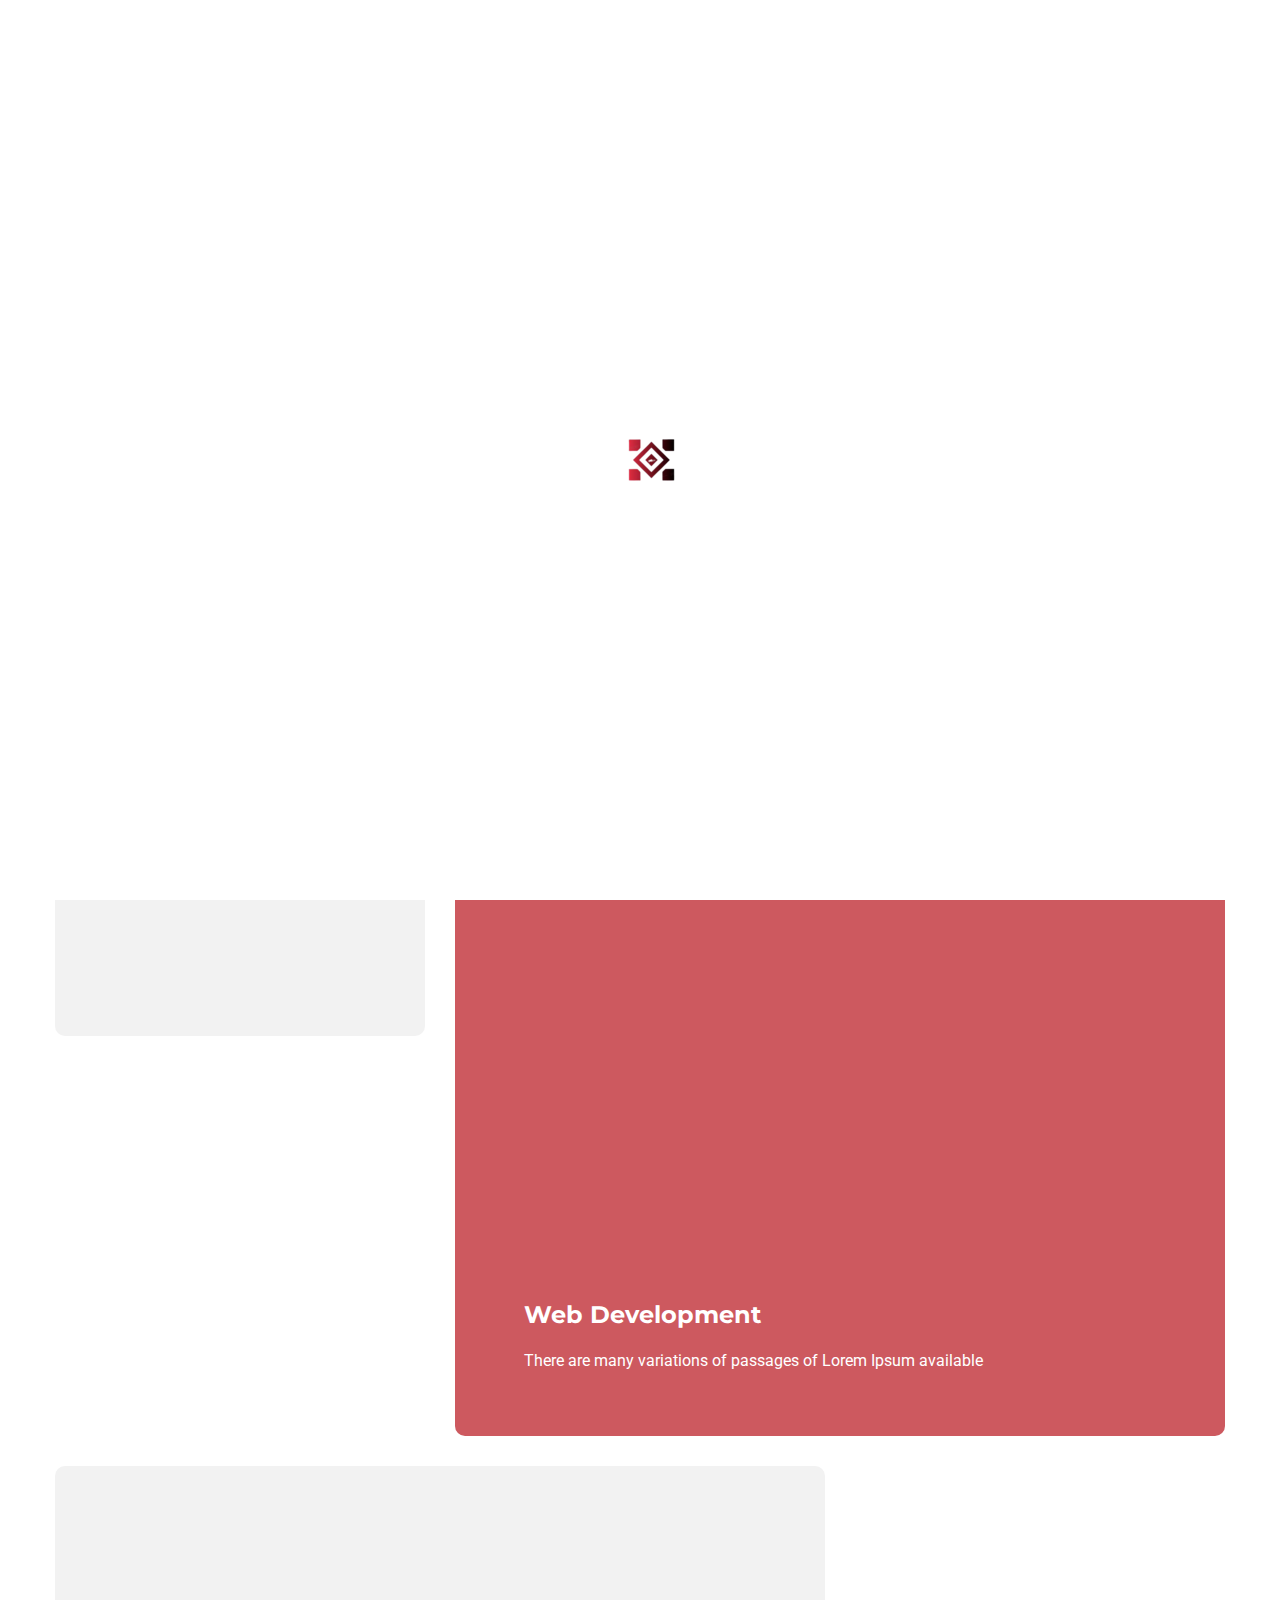
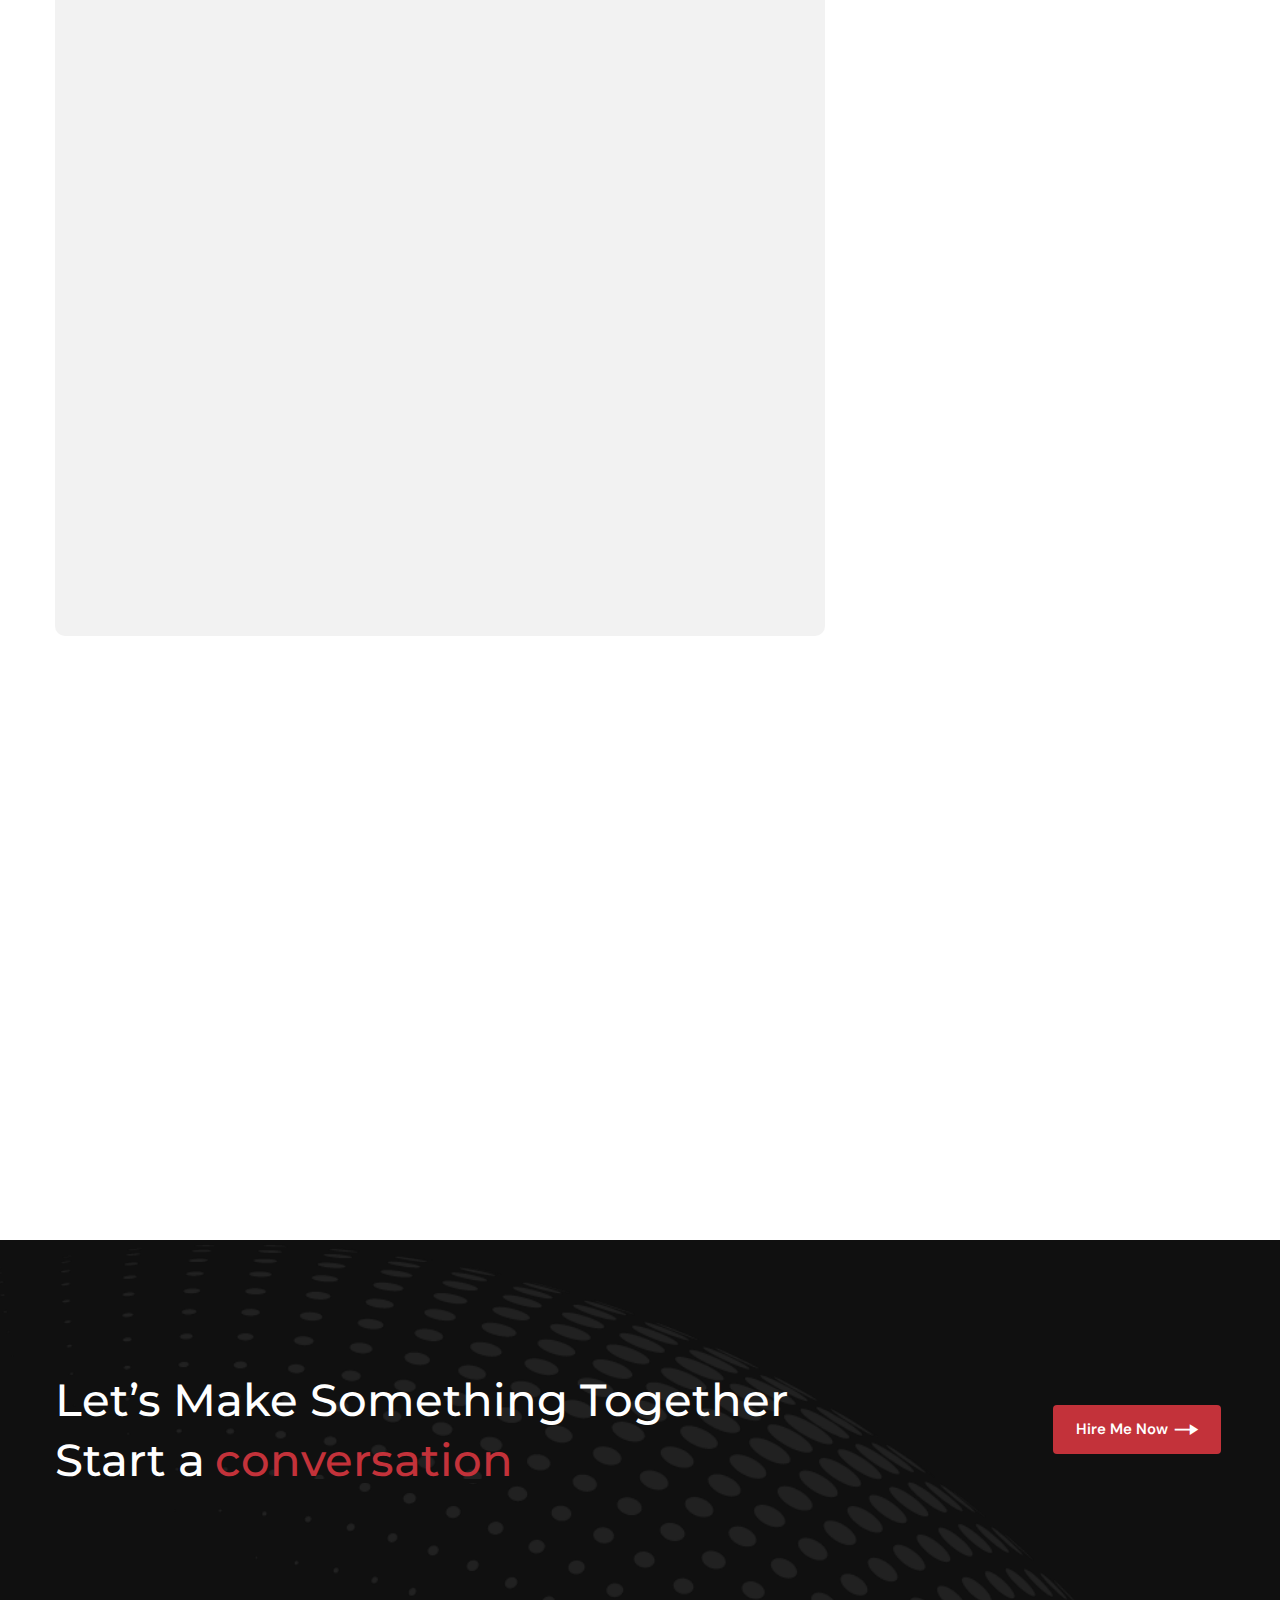
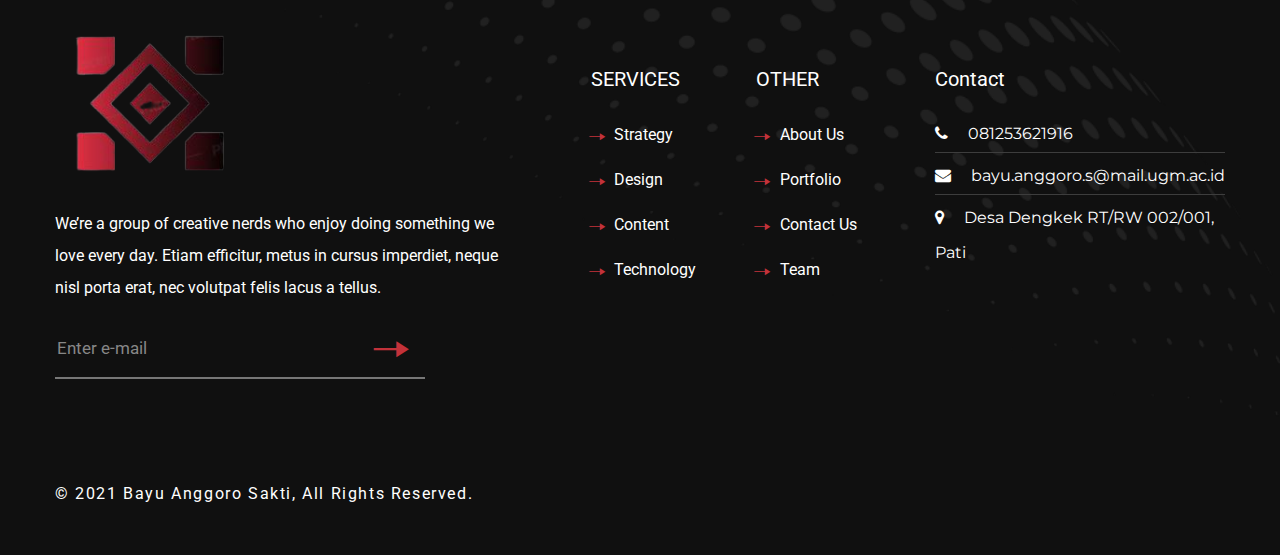
<file: portfolio.html>
<!DOCTYPE html>
<!--[if IE 8 ]><html class="ie" xmlns="http://www.w3.org/1999/xhtml" xml:lang="en-US" lang="en-US"> <![endif]-->
<!--[if (gte IE 9)|!(IE)]><!-->
<html xmlns="http://www.w3.org/1999/xhtml" xml:lang="en-US" lang="en-US">
<!--<![endif]-->

<head>
    <!-- Basic Page Needs -->
    <meta charset="utf-8">
    <!--[if IE]><meta http-equiv='X-UA-Compatible' content='IE=edge,chrome=1'><![endif]-->
    <title>Olux – Creative Personal CV/Resume Portfolio HTML Template</title>

    <meta name="author" content="Bayu Anggoro Sakti.com">

    <!-- Mobile Specific Metas -->
    <meta name="viewport" content="width=device-width, initial-scale=1, maximum-scale=1">

    <!-- Theme Style -->
    <link rel="stylesheet" type="text/css" href="assets/css/style.css">

    <!-- icomoon font -->
    <link rel="stylesheet" type="text/css" href="assets/css/icomoon.css">

    <!-- Reponsive -->
    <link rel="stylesheet" type="text/css" href="assets/css/responsive.css">

    <!-- Favicon and Touch Icons  -->
    <link rel="shortcut icon" href="assets/icon/Favicon.png">
    <link rel="apple-touch-icon-precomposed" href="assets/icon/Favicon.png">

    <link rel="stylesheet" href="assets/css/swiper-bundle.min.css" />
    <!--[if lt IE 9]>
            <script src="javascript/html5shiv.js"></script>
            <script src="javascript/respond.min.js"></script>
        <![endif]-->

</head>

<body class="header-fixed preloading">

    <div id="preload" class="preload-container">
        <div class="preload-logo"></div>
    </div>

    <div id="wrapper" class="animsition">
        <div id="page" class="clearfix">
            <!-- Header Wrap -->
            <div id="site-header-wrap">
                <!-- Top Bar -->
                <div id="top-bar">
                    <div id="top-bar-inner">
                        <div class="top-bar-inner-wrap">
                            <div class="top-bar-content">
                                <div class="inner text-white link-style-2">
                                    <span class="phone content section-16px-regular"><a href="https://wa.me/6281253621916">081253621916</a></span>
                                    <span class="mail content section-16px-regular"><a
                                            href="mailto:bayu.anggoro.s@mail.ugm.ac.id">bayu.anggoro.s@mail.ugm.ac.id</a></span>
                                </div>
                            </div>
                            <!-- /.top-bar-content -->
                        </div>
                    </div>
                </div>
                <!-- /#top-bar -->

                <!-- Header -->
                <header id="site-header">
                    <div id="site-header-inner">
                        <div class="wrap-inner clearfix">
                            <div id="site-logo" class="clearfix">
                                <div id="site-log-inner">
                                    <a href="index.html" rel="home" class="main-logo">
                                        <img src="assets/images/logo/logo-header.png" alt="images">
                                    </a>
                                </div>
                            </div>
                            <!-- /#site-logo -->

                            <div class="mobile-button">
                                <span></span>
                            </div>
                            <!-- /.mobile-button -->
                            <nav id="main-nav" class="main-nav">
                                <ul id="menu-primary-menu" class="menu">
                                    <li class="menu-item">
                                        <a href="index.html">Home</a>
                                    </li>
                                    <li class="menu-item">
                                        <a href="about.html">About </a>
                                    </li>
                                    <li class="menu-item menu-item-has-children">
                                        <a href="services.html">Services</a>
                                        <ul class="sub-menu">
                                            <li class="menu-item"><a href="services.html">Services</a></li>
                                            <li class="menu-item"><a href="service-single.html">Service Single</a></li>
                                        </ul>
                                    </li>
                                    <li class="menu-item menu-item-has-children current-menu-item">
                                        <a href="portfolio.html">Portfolio</a>
                                        <ul class="sub-menu">
                                            <li class="menu-item current-item"><a href="portfolio.html">Portfolio</a>
                                            </li>
                                            <li class="menu-item"><a href="portfolio-single.html">Portfolio Single</a>
                                            </li>
                                        </ul>
                                    </li>
                                    <li class="menu-item">
                                        <a href="team.html">Our Team</a>
                                    </li>
                                    <li class="menu-item menu-item-has-children">
                                        <a href="blog.html">Blog</a>
                                        <ul class="sub-menu right-sub-menu">
                                            <li class="menu-item"><a href="blog.html">Blog</a></li>
                                            <li class="menu-item"><a href="blog-single.html">Blog Single</a></li>
                                        </ul>
                                    </li>
                                    <li class="menu-item">
                                        <a href="contact.html">Contact</a>
                                    </li>
                                </ul>
                            </nav>
                            <!-- /#main-nav -->
                            <div class="header-menu">
                                <a href="#" class="header-menu-trigger icon-Group-1199"></a>
                            </div>
                        </div>
                        <div class="side-menu__block">
                            <div class="side-menu__block-overlay custom-cursor__overlay"></div>
                            <div class="side-menu__block-inner">
                                <div class="side-menu__top justify-content-end">
                                    <a href="#" class="side-menu__toggler side-menu__close-btn"><img
                                            src="assets/icon/close-1-1.png" alt="images"></a>
                                </div>
                                <div class="side-menu__top-introduce">
                                    <a href="index.html" rel="home" class="main-logo">
                                        <img src="assets/images/logo/logo-header.png" alt="images">
                                    </a>
                                    <p>Etiam efficitur, metus in cursus imperdiet, neque nisl porta erat, nec volutpat
                                        felis lacus a tellus. Nunc tristique nulla nisi, a viverra dui auctor vitae.
                                        Vestibulum mollis commodo leo in hendrerit. Nam convallis ac lacus luctus
                                        vestibulum. Donec cursus tellus id neque convallis blandit.</p>
                                    <hr>
                                </div>
                                <div class="side-menu__top-lastest">
                                    <div class="side-menu__title">
                                        My Latest Work
                                    </div>
                                    <div class="side-menu__lastest">
                                        <div class="side-menu__lastest-item">
                                            <img src="assets/images/image-box/side-menu-latest-1.jpg" alt="images">
                                            <div class="side-menu__lastest-layer">
                                                <a href="blog-single.html" class="side-menu__lastest-icon"></a>
                                            </div>
                                        </div>
                                        <div class="side-menu__lastest-item">
                                            <img src="assets/images/image-box/side-menu-latest-2.jpg" alt="images">
                                            <div class="side-menu__lastest-layer">
                                                <a href="blog-single.html" class="side-menu__lastest-icon"></a>
                                            </div>
                                        </div>
                                        <div class="side-menu__lastest-item">
                                            <img src="assets/images/image-box/side-menu-latest-3.jpg" alt="images">
                                            <div class="side-menu__lastest-layer">
                                                <a href="blog-single.html" class="side-menu__lastest-icon"></a>
                                            </div>
                                        </div>
                                        <div class="side-menu__lastest-item">
                                            <img src="assets/images/image-box/side-menu-latest-4.jpg" alt="images">
                                            <div class="side-menu__lastest-layer">
                                                <a href="blog-single.html" class="side-menu__lastest-icon"></a>
                                            </div>
                                        </div>
                                        <div class="side-menu__lastest-item">
                                            <img src="assets/images/image-box/side-menu-latest-5.jpg" alt="images">
                                            <div class="side-menu__lastest-layer">
                                                <a href="blog-single.html" class="side-menu__lastest-icon"></a>
                                            </div>
                                        </div>
                                    </div>
                                    <hr>
                                </div>
                                <div class="side-menu__top-social">
                                    <ul class="widget-social">
                                        <li>Follow Me :</li>
                                        <li><a href="#">Fb.</a></li>
                                        <li><a href="#">Be.</a></li>
                                        <li><a href="#">Tw.</a></li>
                                        <li><a href="#">In.</a></li>
                                    </ul>
                                </div>
                            </div>
                        </div>
                        <!-- /.wrap-inner -->
                    </div>
                    <!-- /#site-header-inner -->
                </header>
                <!-- /#site-header -->

            </div>
            <!-- #site-header-wrap -->

            <section class="flat-title-page back-ground-style">
                <div class="container-fluid">
                    <div class="row">
                        <div class="breadcrumbs text-center link-style-5 text-white">
                            <h2 class="section-title-page">Portfolio</h2>
                            <ul class="breadcrumbs-inner list-center display-flex">
                                <li><a class="section-16px-regular font-weight-500" href="#">Home</a></li>
                                <li>
                                    <h4 class="section-16px-regular font-weight-500">Portfolio</h4>
                                </li>
                            </ul>
                        </div>
                    </div>
                </div>
            </section>

            <section class="flat-portfolio">
                <div class="container">
                    <div class="row">
                        <div class="col-md-4">
                            <div class="portfolio-box wow fadeInUp" data-wow-delay="0.2s">
                                <div class="portfolio-post">
                                    <img src="assets/images/image-box/portfolio-post-2.jpg" alt="images">
                                </div>
                                <div class="portfolio-content">
                                    <a href="portfolio-single.html" class="mark-item"></a>
                                    <div class="title-item link-style-5">
                                        <a href="portfolio-single.html" class="section-24px-montserrat">Web
                                            Development</a>
                                        <p class="margin-top-20">There are many variations of passages of Lorem Ipsum
                                            available</p>
                                    </div>
                                </div>
                            </div>
                            <div class="portfolio-box wow fadeInUp" data-wow-delay="0.4s">
                                <div class="portfolio-post">
                                    <img src="assets/images/image-box/portfolio-post-3.jpg" alt="images">
                                </div>
                                <div class="portfolio-content">
                                    <a href="portfolio-single.html" class="mark-item"></a>
                                    <div class="title-item link-style-5">
                                        <a href="portfolio-single.html" class="section-24px-montserrat">Web
                                            Development</a>
                                        <p class="margin-top-20">There are many variations of passages of Lorem Ipsum
                                            available</p>
                                    </div>
                                </div>
                            </div>
                        </div>
                        <div class="col-md-8">
                            <div class="portfolio-box active">
                                <div class="portfolio-post">
                                    <img src="assets/images/image-box/portfolio-post-1.jpg" alt="images">
                                </div>
                                <div class="portfolio-content">
                                    <a href="portfolio-single.html" class="mark-item"></a>
                                    <div class="title-item link-style-5">
                                        <a href="portfolio-single.html" class="section-24px-montserrat">Web
                                            Development</a>
                                        <p class="margin-top-20">There are many variations of passages of Lorem Ipsum
                                            available</p>
                                    </div>
                                </div>
                            </div>
                        </div>
                        <div class="col-md-8">
                            <div class="portfolio-box">
                                <div class="portfolio-post">
                                    <img src="assets/images/image-box/portfolio-post-4.jpg" alt="images">
                                </div>
                                <div class="portfolio-content">
                                    <a href="portfolio-single.html" class="mark-item"></a>
                                    <div class="title-item link-style-5">
                                        <a href="portfolio-single.html" class="section-24px-montserrat">Web
                                            Development</a>
                                        <p class="margin-top-20">There are many variations of passages of Lorem Ipsum
                                            available</p>
                                    </div>
                                </div>
                            </div>
                        </div>
                        <div class="col-md-4">
                            <div class="portfolio-box wow fadeInUp" data-wow-delay="0.2s">
                                <div class="portfolio-post">
                                    <img src="assets/images/image-box/portfolio-post-5.jpg" alt="images">
                                </div>
                                <div class="portfolio-content">
                                    <a href="portfolio-single.html" class="mark-item"></a>
                                    <div class="title-item link-style-5">
                                        <a href="portfolio-single.html" class="section-24px-montserrat">Web
                                            Development</a>
                                        <p class="margin-top-20">There are many variations of passages of Lorem Ipsum
                                            available</p>
                                    </div>
                                </div>
                            </div>
                            <div class="portfolio-box wow fadeInUp" data-wow-delay="0.4s">
                                <div class="portfolio-post">
                                    <img src="assets/images/image-box/portfolio-post-3.jpg" alt="images">
                                </div>
                                <div class="portfolio-content">
                                    <a href="portfolio-single.html" class="mark-item"></a>
                                    <div class="title-item link-style-5">
                                        <a href="portfolio-single.html" class="section-24px-montserrat">Web
                                            Development</a>
                                        <p class="margin-top-20">There are many variations of passages of Lorem Ipsum
                                            available</p>
                                    </div>
                                </div>
                            </div>
                        </div>
                    </div>
                </div>
            </section>

            <section class="flat-contact-me">
                <div class="container">
                    <div class="row align-items-center">
                        <div class="col-md-7">
                            <div class="contact-me-content wow fadeInDown">
                                <h4 class="section-subtitle">Hire Me</h4>
                                <h2 class="section-45px-montserrat margin-top-15 margin-bottom-45">Any Project in your
                                    mind</h2>
                                <div class="button-contact-me wow fadeInUp">
                                    <a href="contact.html" class="button-footer arrow-btn btn-st">Hire Me Now</a><a
                                        href="#" class="button-footer clound-down btn-st style-4 border-white">Download
                                        CV</a>
                                </div>
                            </div>
                        </div>
                        <div class="col-md-5">
                            <div class="contact-me-post wow fadeInRight">
                                <img src="assets/images/image-box/hire-me-post.png" alt="">
                            </div>
                        </div>
                    </div>
                </div>
            </section>

            <!-- Footer -->
            <footer id="footer" class="clearfix">
                <div id="footer-top" class="container">
                    <div class="row">
                        <div class="col-md-8">
                            <span class="section-title-page text-white font-weight-500">Let’s Make Something Together
                                Start a</span><span
                                class="link-style-3 text-under section-title-page font-weight-500 margin-left-10"><a
                                    href="contact.html">conversation</a></span>
                        </div>
                        <div class="col-md-4">
                            <a href="contact.html" class="button-footer arrow-btn btn-st">Hire Me Now</a>
                        </div>
                    </div>
                </div>
                <div id="footer-widgets" class="container">
                    <div class="row">
                        <div class="col-md-5">
                            <div class="logo-footer margin-bottom-20">
                                <a href="index.html" rel="home" class="main-logo">
                                    <img src="assets/images/logo/logo-footer.png" alt="images">
                                </a>
                            </div>
                            <p class="text-white line-height-32 margin-bottom-20">We’re a group of creative nerds who
                                enjoy doing something we love every day. Etiam efficitur, metus in cursus imperdiet,
                                neque nisl porta erat, nec volutpat felis lacus a tellus.</p>
                            <div class="widget-subcribe">
                                <form action="#" method="get" class="subcribe-form margin-right-100">
                                    <input type="email" class="subcribe-form-footer" placeholder="Enter e-mail" value=""
                                        name="s" required>
                                    <button class="btn-subcribe-footer" type="submit" title="subcribe"></button>
                                </form>
                            </div>
                        </div>
                        <div class="col-md-7">
                            <div class="footer-widgets-nav-menu text-white">
                                <div class="menu-1">
                                    <h3 class="widget-title-link-wrap">SERVICES</h3>
                                    <ul class="link-wrap">
                                        <li><a href="services.html">Strategy</a></li>
                                        <li><a href="services.html">Design</a></li>
                                        <li><a href="services.html">Content</a></li>
                                        <li><a href="services.html">Technology</a></li>
                                    </ul>
                                </div>
                                <div class="menu-2">
                                    <h3 class="widget-title-link-wrap">OTHER</h3>
                                    <ul class="link-wrap">
                                        <li><a href="about.html">About Us</a></li>
                                        <li><a href="portfolio.html">Portfolio</a></li>
                                        <li><a href="contact.html">Contact Us</a></li>
                                        <li><a href="team.html">Team</a></li>
                                    </ul>
                                </div>
                                <div class="menu-3">
                                    <h3 class="widget-title-link-wrap">Contact</h3>
                                    <ul class="widget-list-contact text-white link-style-2">
                                        <li><a href="https://wa.me/6281253621916"
                                                class="meta-phone section-16px-regular-montserrat">081253621916</a></li>
                                        <li><a href="mailto:bayu.anggoro.s@mail.ugm.ac.id"
                                                class="meta-mail section-16px-regular-montserrat">bayu.anggoro.s@mail.ugm.ac.id</a>
                                        </li>
                                        <li>
                                            <h3 class="meta-address section-16px-regular-montserrat">Desa Dengkek RT/RW 002/001, Pati</h3>
                                        </li>
                                    </ul>
                                </div>
                            </div>
                        </div>
                    </div>
                </div>
                <div class="widget-social-footer">
                    <div class="container-fluid">
                        <ul class="widget-social-footer-item text-center link-style-2">
                            <li><a href="#">Fb.</a></li>
                            <li><a href="#">Be.</a></li>
                            <li><a href="#">Tw.</a></li>
                            <li><a href="#">In.</a></li>
                            <li>
                                <h3>Follow Me:</h3>
                            </li>
                        </ul>
                    </div>
                </div>
            </footer><!-- /#footer -->
            <!-- Bottom -->
            <div id="bottom" class="clearfix has-spacer">
                <div id="bottom-bar-inner" class="container">
                    <div class="bottom-bar-inner-wrap">
                        <div class="bottom-bar-content">
                            <div id="copyright">© 2021 <span class="text"> Bayu Anggoro Sakti, All Rights Reserved.</span>
                            </div>
                        </div>
                    </div>
                </div>
            </div><!-- /#bottom -->

        </div>
        <!-- /#page -->
    </div>
    <!-- /#wrapper -->

    <a id="scroll-top"></a>

    <!-- Javascript -->
    <script src="assets/js/jquery.min.js"></script>
    <script src="assets/js/plugins.js"></script>
    <script src="assets/js/tether.min.js"></script>
    <script src="assets/js/bootstrap.min.js"></script>
    <script src="assets/js/wow.min.js"></script>
    <script src="assets/js/jquery.cookie.js"></script>
    <script src="assets/js/shortcodes.js"></script>
    <script src="assets/js/main.js"></script>

</body>

</html>
</file>
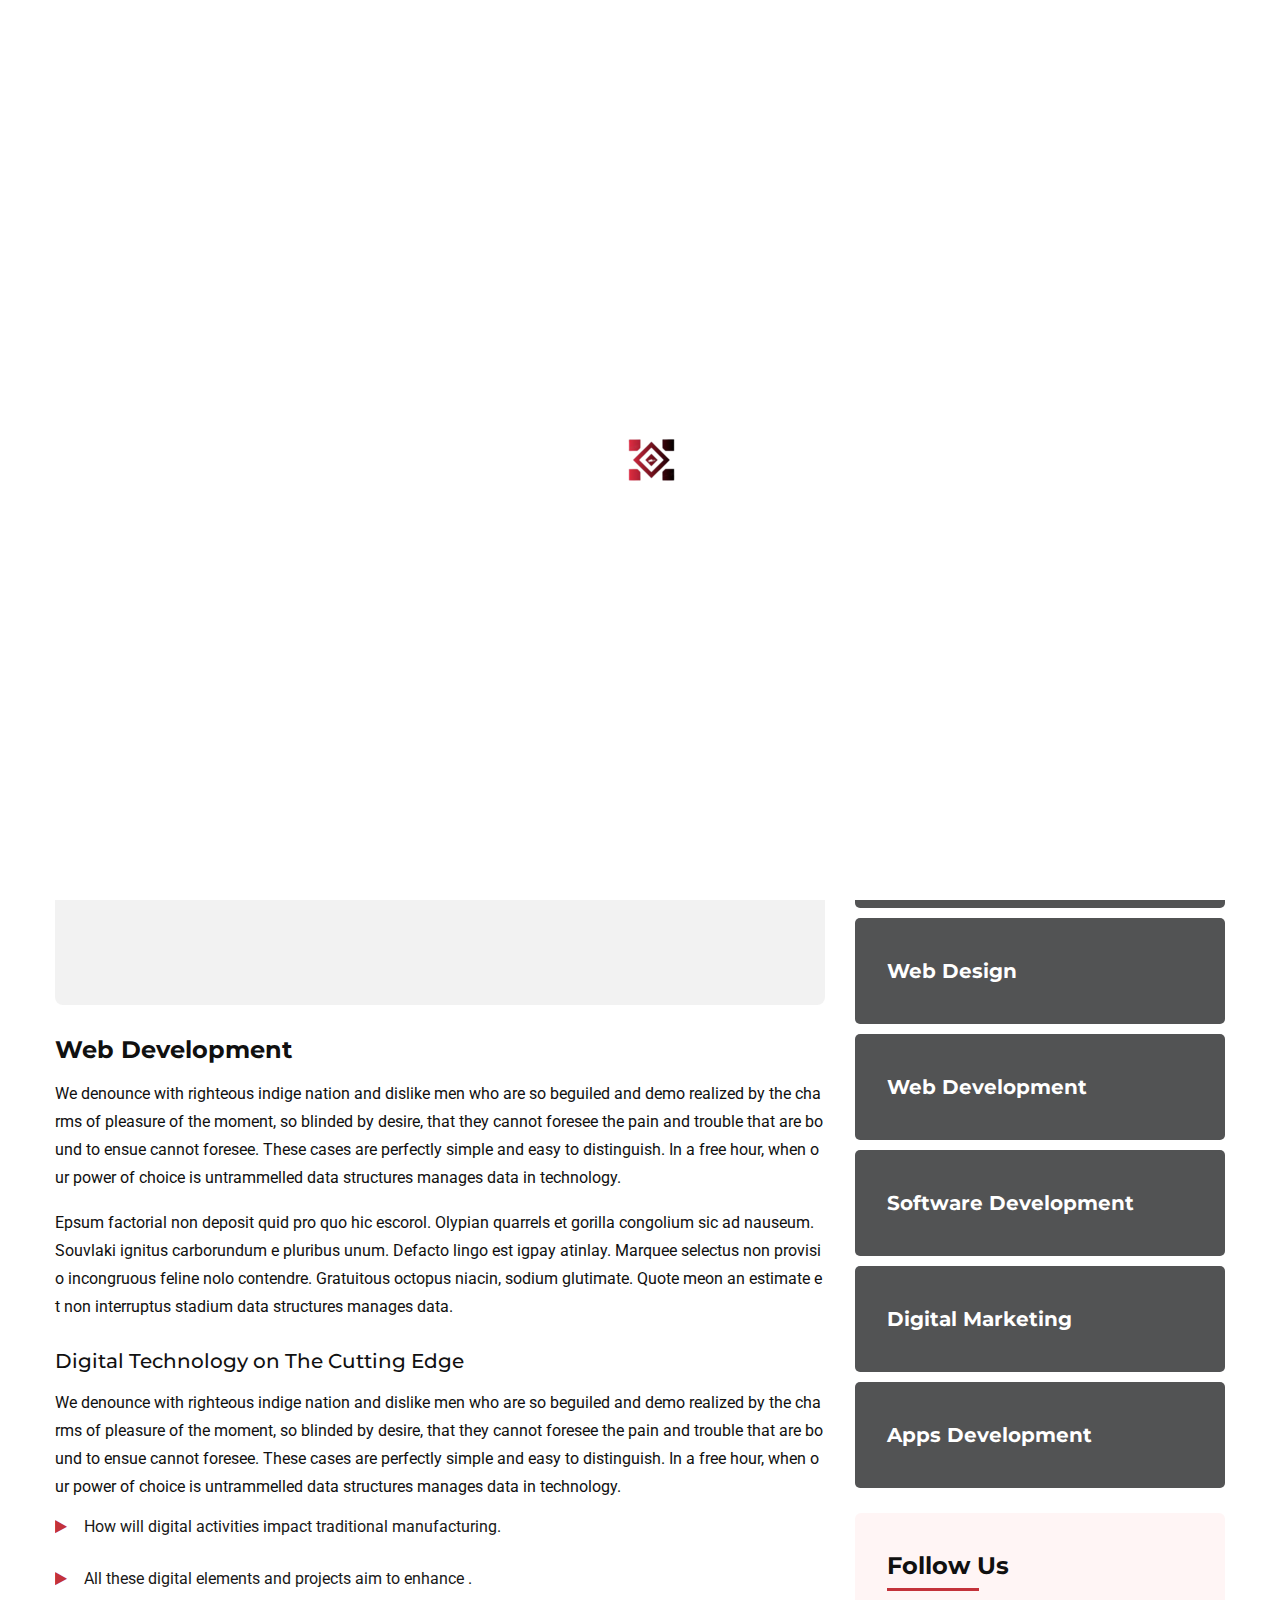
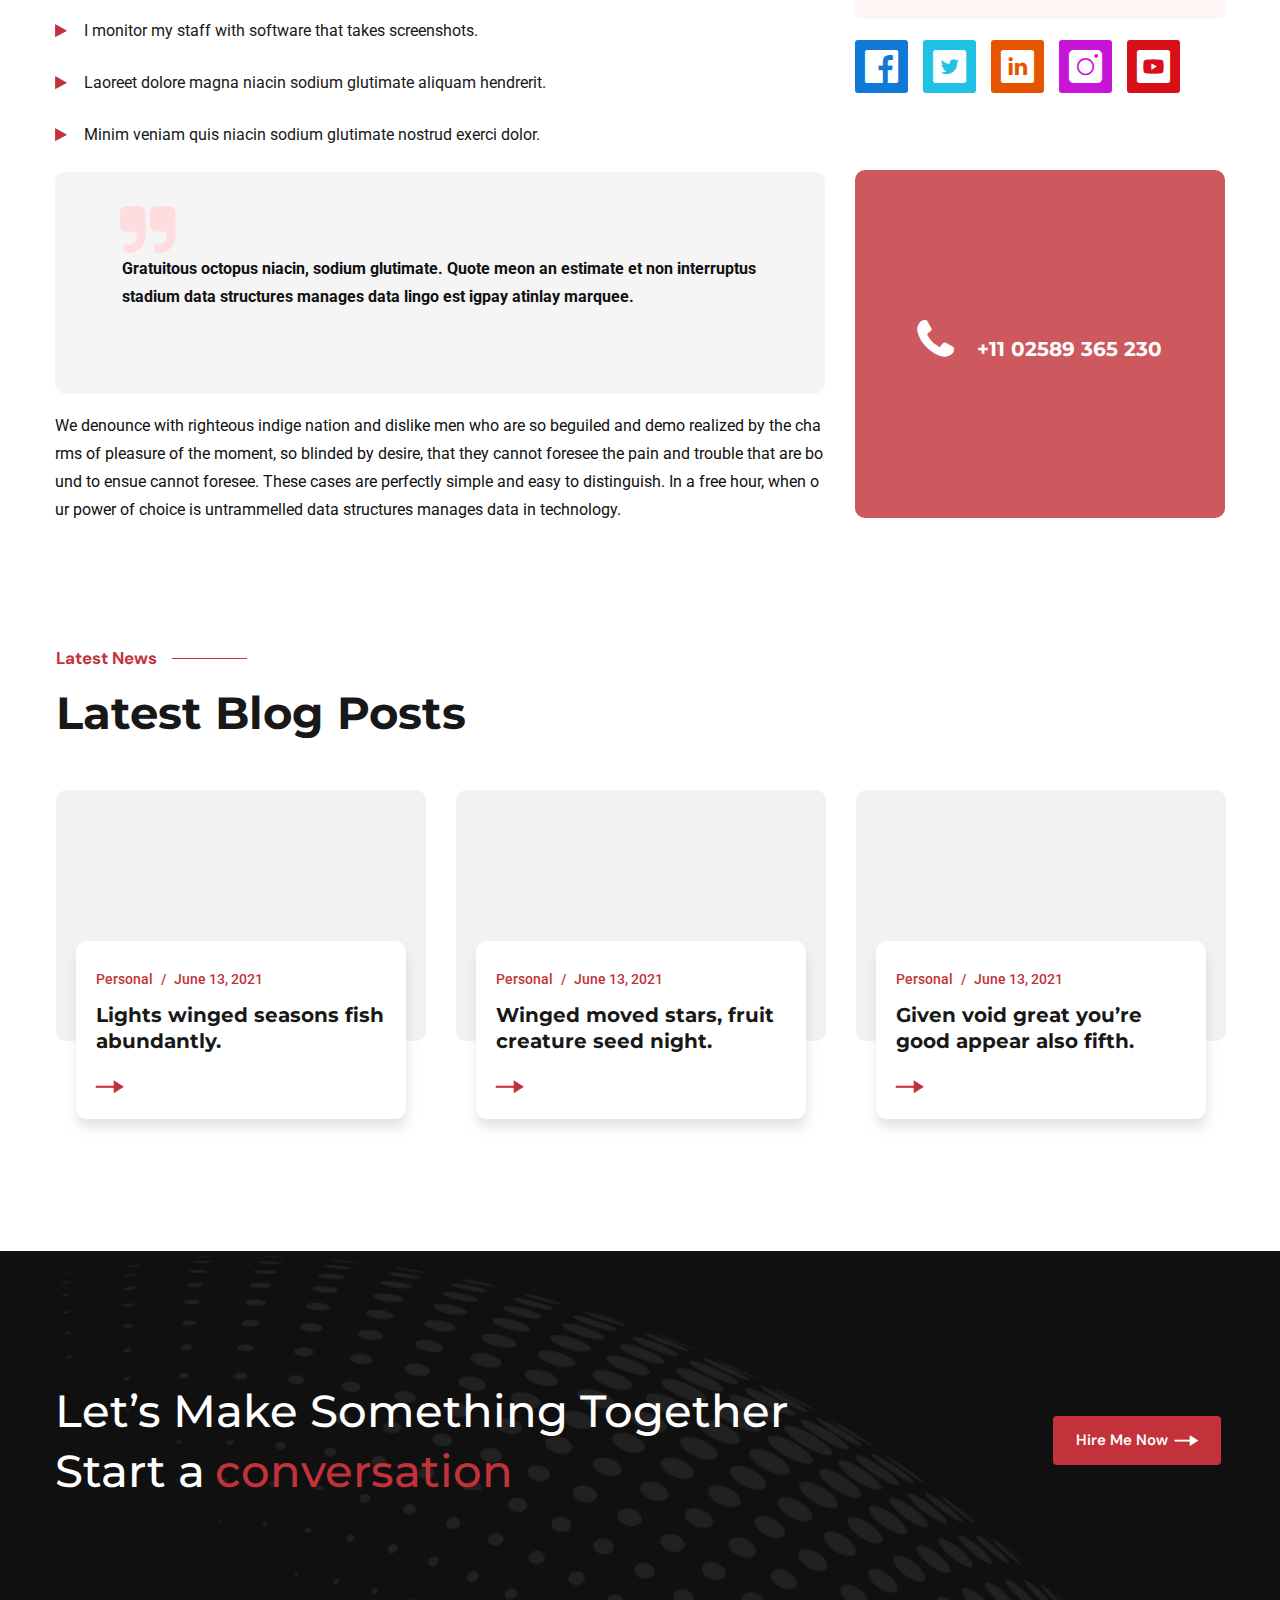
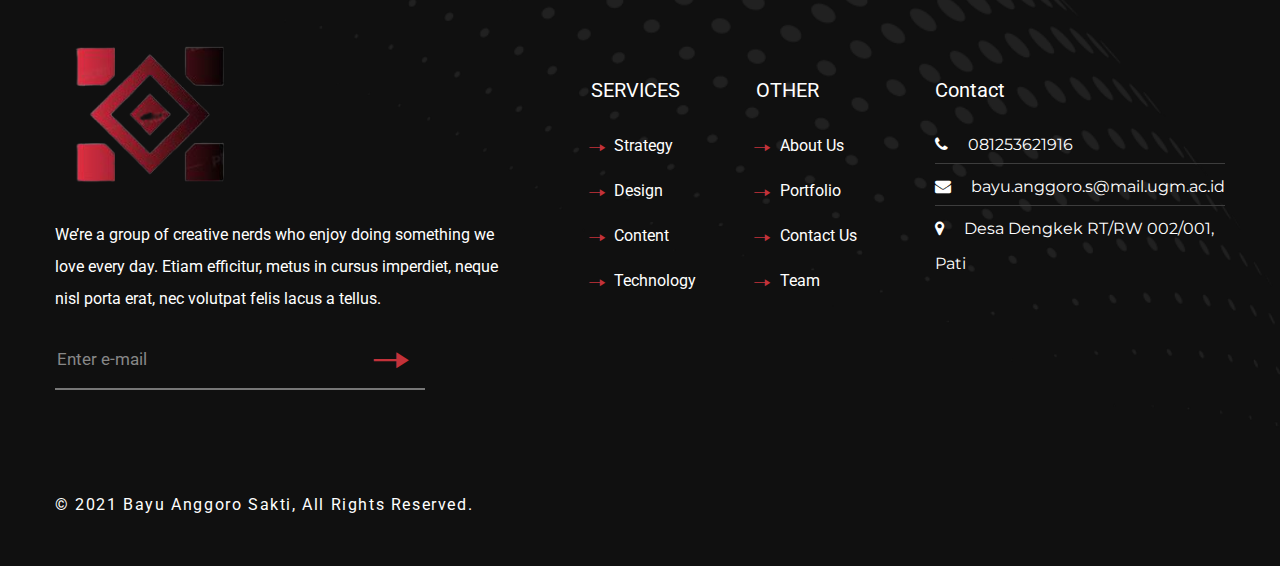
<file: service-single.html>
<!DOCTYPE html>
<!--[if IE 8 ]><html class="ie" xmlns="http://www.w3.org/1999/xhtml" xml:lang="en-US" lang="en-US"> <![endif]-->
<!--[if (gte IE 9)|!(IE)]><!-->
<html xmlns="http://www.w3.org/1999/xhtml" xml:lang="en-US" lang="en-US">
<!--<![endif]-->

<head>
    <!-- Basic Page Needs -->
    <meta charset="utf-8">
    <!--[if IE]><meta http-equiv='X-UA-Compatible' content='IE=edge,chrome=1'><![endif]-->
    <title>Olux – Creative Personal CV/Resume Portfolio HTML Template</title>

    <meta name="author" content="Bayu Anggoro Sakti.com">

    <!-- Mobile Specific Metas -->
    <meta name="viewport" content="width=device-width, initial-scale=1, maximum-scale=1">

    <!-- Theme Style -->
    <link rel="stylesheet" type="text/css" href="assets/css/style.css">

    <!-- icomoon font -->
    <link rel="stylesheet" type="text/css" href="assets/css/icomoon.css">

    <!-- Reponsive -->
    <link rel="stylesheet" type="text/css" href="assets/css/responsive.css">

    <!-- Favicon and Touch Icons  -->
    <link rel="shortcut icon" href="assets/icon/Favicon.png">
    <link rel="apple-touch-icon-precomposed" href="assets/icon/Favicon.png">

    <link rel="stylesheet" href="assets/css/swiper-bundle.min.css" />
    <!--[if lt IE 9]>
            <script src="javascript/html5shiv.js"></script>
            <script src="javascript/respond.min.js"></script>
        <![endif]-->

</head>

<body class="header-fixed preloading">

    <div id="preload" class="preload-container">
        <div class="preload-logo"></div>
    </div>

    <div id="wrapper" class="animsition">
        <div id="page" class="clearfix">
            <!-- Header Wrap -->
            <div id="site-header-wrap">
                <!-- Top Bar -->
                <div id="top-bar">
                    <div id="top-bar-inner">
                        <div class="top-bar-inner-wrap">
                            <div class="top-bar-content">
                                <div class="inner text-white link-style-2">
                                    <span class="phone content section-16px-regular"><a href="https://wa.me/6281253621916">081253621916</a></span>
                                    <span class="mail content section-16px-regular"><a
                                            href="mailto:bayu.anggoro.s@mail.ugm.ac.id">bayu.anggoro.s@mail.ugm.ac.id</a></span>
                                </div>
                            </div>
                            <!-- /.top-bar-content -->
                        </div>
                    </div>
                </div>
                <!-- /#top-bar -->

                <!-- Header -->
                <header id="site-header">
                    <div id="site-header-inner">
                        <div class="wrap-inner clearfix">
                            <div id="site-logo" class="clearfix">
                                <div id="site-log-inner">
                                    <a href="index.html" rel="home" class="main-logo">
                                        <img src="assets/images/logo/logo-header.png" alt="images">
                                    </a>
                                </div>
                            </div>
                            <!-- /#site-logo -->

                            <div class="mobile-button">
                                <span></span>
                            </div>
                            <!-- /.mobile-button -->
                            <nav id="main-nav" class="main-nav">
                                <ul id="menu-primary-menu" class="menu">
                                    <li class="menu-item">
                                        <a href="index.html">Home</a>
                                    </li>
                                    <li class="menu-item">
                                        <a href="about.html">About </a>
                                    </li>
                                    <li class="menu-item menu-item-has-children current-menu-item">
                                        <a href="services.html">Services</a>
                                        <ul class="sub-menu">
                                            <li class="menu-item"><a href="services.html">Services</a></li>
                                            <li class="menu-item current-item"><a href="service-single.html">Service
                                                    Single</a></li>
                                        </ul>
                                    </li>
                                    <li class="menu-item menu-item-has-children">
                                        <a href="portfolio.html">Portfolio</a>
                                        <ul class="sub-menu">
                                            <li class="menu-item"><a href="portfolio.html">Portfolio</a></li>
                                            <li class="menu-item"><a href="portfolio-single.html">Portfolio Single</a>
                                            </li>
                                        </ul>
                                    </li>
                                    <li class="menu-item">
                                        <a href="team.html">Our Team</a>
                                    </li>
                                    <li class="menu-item menu-item-has-children">
                                        <a href="blog.html">Blog</a>
                                        <ul class="sub-menu right-sub-menu">
                                            <li class="menu-item"><a href="blog.html">Blog</a></li>
                                            <li class="menu-item"><a href="blog-single.html">Blog Single</a></li>
                                        </ul>
                                    </li>
                                    <li class="menu-item">
                                        <a href="contact.html">Contact</a>
                                    </li>
                                </ul>
                            </nav>
                            <!-- /#main-nav -->
                            <div class="header-menu">
                                <a href="#" class="header-menu-trigger icon-Group-1199"></a>
                            </div>
                        </div>
                        <div class="side-menu__block">
                            <div class="side-menu__block-overlay custom-cursor__overlay"></div>
                            <div class="side-menu__block-inner">
                                <div class="side-menu__top justify-content-end">
                                    <a href="#" class="side-menu__toggler side-menu__close-btn"><img
                                            src="assets/icon/close-1-1.png" alt="images"></a>
                                </div>
                                <div class="side-menu__top-introduce">
                                    <a href="index.html" rel="home" class="main-logo">
                                        <img src="assets/images/logo/logo-header.png" alt="images">
                                    </a>
                                    <p>Etiam efficitur, metus in cursus imperdiet, neque nisl porta erat, nec volutpat
                                        felis lacus a tellus. Nunc tristique nulla nisi, a viverra dui auctor vitae.
                                        Vestibulum mollis commodo leo in hendrerit. Nam convallis ac lacus luctus
                                        vestibulum. Donec cursus tellus id neque convallis blandit.</p>
                                    <hr>
                                </div>
                                <div class="side-menu__top-lastest">
                                    <div class="side-menu__title">
                                        My Latest Work
                                    </div>
                                    <div class="side-menu__lastest">
                                        <div class="side-menu__lastest-item">
                                            <img src="assets/images/image-box/side-menu-latest-1.jpg" alt="images">
                                            <div class="side-menu__lastest-layer">
                                                <a href="blog-single.html" class="side-menu__lastest-icon"></a>
                                            </div>
                                        </div>
                                        <div class="side-menu__lastest-item">
                                            <img src="assets/images/image-box/side-menu-latest-2.jpg" alt="images">
                                            <div class="side-menu__lastest-layer">
                                                <a href="blog-single.html" class="side-menu__lastest-icon"></a>
                                            </div>
                                        </div>
                                        <div class="side-menu__lastest-item">
                                            <img src="assets/images/image-box/side-menu-latest-3.jpg" alt="images">
                                            <div class="side-menu__lastest-layer">
                                                <a href="blog-single.html" class="side-menu__lastest-icon"></a>
                                            </div>
                                        </div>
                                        <div class="side-menu__lastest-item">
                                            <img src="assets/images/image-box/side-menu-latest-4.jpg" alt="images">
                                            <div class="side-menu__lastest-layer">
                                                <a href="blog-single.html" class="side-menu__lastest-icon"></a>
                                            </div>
                                        </div>
                                        <div class="side-menu__lastest-item">
                                            <img src="assets/images/image-box/side-menu-latest-5.jpg" alt="images">
                                            <div class="side-menu__lastest-layer">
                                                <a href="blog-single.html" class="side-menu__lastest-icon"></a>
                                            </div>
                                        </div>
                                    </div>
                                    <hr>
                                </div>
                                <div class="side-menu__top-social">
                                    <ul class="widget-social">
                                        <li>Follow Me :</li>
                                        <li><a href="#">Fb.</a></li>
                                        <li><a href="#">Be.</a></li>
                                        <li><a href="#">Tw.</a></li>
                                        <li><a href="#">In.</a></li>
                                    </ul>
                                </div>
                            </div>
                        </div>
                        <!-- /.wrap-inner -->
                    </div>
                    <!-- /#site-header-inner -->
                </header>
                <!-- /#site-header -->

            </div>
            <!-- #site-header-wrap -->

            <section class="flat-title-page back-ground-style">
                <div class="container-fluid">
                    <div class="row">
                        <div class="breadcrumbs text-center link-style-5 text-white">
                            <h2 class="section-title-page">Web Development</h2>
                            <ul class="breadcrumbs-inner list-center display-flex">
                                <li><a class="section-16px-regular font-weight-500" href="#">Home</a></li>
                                <li>
                                    <h4 class="section-16px-regular font-weight-500">Services Single</h4>
                                </li>
                            </ul>
                        </div>
                    </div>
                </div>
            </section>

            <section class="flat-service-details">
                <div class="container">
                    <div class="row">
                        <div class="col-md-8">
                            <article class="post-inner">
                                <div class="post-media">
                                    <img src="assets/images/image-box/services-details-post.jpg" alt="images">
                                </div>
                                <div class="post-content margin-bottom-38">
                                    <h2 class="section-24px-montserrat">Web Development </h2>
                                    <p class="margin-top-17 margin-bottom-17">We denounce with righteous indige nation
                                        and dislike men who are so beguiled and demo realized by the charms of pleasure
                                        of the moment, so blinded by desire, that they cannot foresee the pain and
                                        trouble that are bound to ensue cannot foresee. These cases are perfectly simple
                                        and easy to distinguish. In a free hour, when our power of choice is
                                        untrammelled data structures manages data in technology.</p>
                                    <p class="margin-bottom-27">Epsum factorial non deposit quid pro quo hic escorol.
                                        Olypian quarrels et gorilla congolium sic ad nauseum. Souvlaki ignitus
                                        carborundum e pluribus unum. Defacto lingo est igpay atinlay. Marquee selectus
                                        non provisio incongruous feline nolo contendre. Gratuitous octopus niacin,
                                        sodium glutimate. Quote meon an estimate et non interruptus stadium data
                                        structures manages data.</p>
                                    <h3 class="section-20px-montserrat font-weight-500 margin-bottom-15">Digital
                                        Technology on The Cutting Edge</h3>
                                    <p>We denounce with righteous indige nation and dislike men who are so beguiled and
                                        demo realized by the charms of pleasure of the moment, so blinded by desire,
                                        that they cannot foresee the pain and trouble that are bound to ensue cannot
                                        foresee. These cases are perfectly simple and easy to distinguish. In a free
                                        hour, when our power of choice is untrammelled data structures manages data in
                                        technology.</p>
                                    <ul class="post-question">
                                        <li><a href="service-single.html">How will digital activities impact traditional
                                                manufacturing.</a></li>
                                        <li><a href="service-single.html">All these digital elements and projects aim to
                                                enhance .</a></li>
                                        <li><a href="service-single.html">I monitor my staff with software that takes
                                                screenshots.</a></li>
                                        <li><a href="service-single.html">Laoreet dolore magna niacin sodium glutimate
                                                aliquam hendrerit.</a></li>
                                        <li><a href="service-single.html">Minim veniam quis niacin sodium glutimate
                                                nostrud exerci dolor.</a></li>
                                    </ul>
                                    <div class="post-quotes margin-bottom-18">
                                        <p class="font-weight-700">Gratuitous octopus niacin, sodium glutimate. Quote
                                            meon an estimate et non interruptus stadium data structures manages data
                                            lingo est igpay atinlay marquee.</p>
                                    </div>
                                    <p>We denounce with righteous indige nation and dislike men who are so beguiled and
                                        demo realized by the charms of pleasure of the moment, so blinded by desire,
                                        that they cannot foresee the pain and trouble that are bound to ensue cannot
                                        foresee. These cases are perfectly simple and easy to distinguish. In a free
                                        hour, when our power of choice is untrammelled data structures manages data in
                                        technology.</p>
                                </div>
                            </article>
                        </div>
                        <div class="col-md-4">
                            <div class="side-bar">
                                <div class="widget-our-services">
                                    <div class="widget-title-box">
                                        <h2 class="widget-title section-24px-montserrat">Our Services</h2>
                                    </div>
                                    <ul class="list-services link-style-5">
                                        <li><a href="services.html"
                                                class="title-list-services section-20px-montserrat margin-bottom-38">Our
                                                Services</a></li>
                                        <li><a href="services.html"
                                                class="title-list-services section-20px-montserrat margin-bottom-38">Web
                                                Design</a></li>
                                        <li><a href="services.html"
                                                class="title-list-services section-20px-montserrat margin-bottom-38">Web
                                                Development</a></li>
                                        <li><a href="services.html"
                                                class="title-list-services section-20px-montserrat margin-bottom-38">Software
                                                Development</a></li>
                                        <li><a href="services.html"
                                                class="title-list-services section-20px-montserrat margin-bottom-38">Digital
                                                Marketing</a></li>
                                        <li><a href="services.html"
                                                class="title-list-services section-20px-montserrat margin-bottom-38">Apps
                                                Development</a></li>
                                    </ul>
                                </div>
                                <div class="widget-socials-media">
                                    <div class="widget-title-box">
                                        <h2 class="widget-title section-24px-montserrat">Follow Us</h2>
                                    </div>
                                    <ul class="widget-socials-media-item">
                                        <li><a href="#" class="icon-socials icon-facebook-app-logo1"></a></li>
                                        <li><a href="#" class="icon-socials icon-twitter1"></a></li>
                                        <li><a href="#" class="icon-socials icon-linkedin-11"></a></li>
                                        <li><a href="#" class="icon-socials icon-instagram1"></a></li>
                                        <li><a href="#" class="icon-socials icon-youtube1"></a></li>
                                    </ul>
                                </div>
                                <div class="widget-contact">
                                    <a href="tel:1102589365230" class="phone section-20px-montserrat">+11 02589 365
                                        230</a>
                                </div>
                            </div>
                        </div>
                        <section class="flat-latest style-2">
                            <div class="container">
                                <div class="row">
                                    <div class="col-md-12">
                                        <div class="section-title">
                                            <h4 class="section-subtitle margin-bottom-15">Latest News</h4>
                                            <h2 class="section-45px-montserrat ">Latest Blog Posts</h2>
                                        </div>
                                    </div>
                                    <div class="col-md-4">
                                        <div class="latest-new-box grow-up-hover">
                                            <div class="latest-post">
                                                <img src="assets/images/image-box/latest-image-box-1.jpg"
                                                    class="grow-up-hover" alt="images">
                                            </div>
                                            <div class="latest-content">
                                                <div class="latest-info link-style-6 margin-bottom-10">
                                                    <span><a href="blog.html"
                                                            class="author-post section-14px-regular font-weight-500">Personal</a></span><span><a
                                                            href="blog.html"
                                                            class="date-post section-14px-regular font-weight-500">June
                                                            13, 2021</a></span>
                                                </div>
                                                <div class="latest-title margin-bottom-20"><a href="blog-single.html"
                                                        class="section-20px-montserrat">Lights winged seasons fish
                                                        abundantly.</a></div>
                                                <div class="latest-readmore"><a href="blog-single.html"
                                                        class="read-more"></a></div>
                                            </div>
                                        </div>
                                    </div>
                                    <div class="col-md-4">
                                        <div class="latest-new-box grow-up-hover">
                                            <div class="latest-post">
                                                <img src="assets/images/image-box/latest-image-box-2.jpg"
                                                    class="grow-up-hover" alt="images">
                                            </div>
                                            <div class="latest-content">
                                                <div class="latest-info link-style-6 margin-bottom-10">
                                                    <span><a href="blog.html"
                                                            class="author-post section-14px-regular font-weight-500">Personal</a></span><span><a
                                                            href="blog.html"
                                                            class="date-post section-14px-regular font-weight-500">June
                                                            13, 2021</a></span>
                                                </div>
                                                <div class="latest-title margin-bottom-20"><a href="blog-single.html"
                                                        class="section-20px-montserrat">Winged moved stars, fruit
                                                        creature seed night.</a></div>
                                                <div class="latest-readmore"><a href="blog-single.html"
                                                        class="read-more"></a></div>
                                            </div>
                                        </div>
                                    </div>
                                    <div class="col-md-4">
                                        <div class="latest-new-box grow-up-hover">
                                            <div class="latest-post">
                                                <img src="assets/images/image-box/latest-image-box-3.jpg"
                                                    class="grow-up-hover" alt="images">
                                            </div>
                                            <div class="latest-content">
                                                <div class="latest-info link-style-6 margin-bottom-10">
                                                    <span><a href="blog.html"
                                                            class="author-post section-14px-regular font-weight-500">Personal</a></span><span><a
                                                            href="blog.html"
                                                            class="date-post section-14px-regular font-weight-500">June
                                                            13, 2021</a></span>
                                                </div>
                                                <div class="latest-title margin-bottom-20"><a href="blog-single.html"
                                                        class="section-20px-montserrat">Given void great you’re good
                                                        appear also fifth.</a></div>
                                                <div class="latest-readmore"><a href="blog-single.html"
                                                        class="read-more"></a></div>
                                            </div>
                                        </div>
                                    </div>
                                </div>
                            </div>
                        </section>
                    </div>
                </div>
            </section>
            <!-- Footer -->
            <footer id="footer" class="clearfix">
                <div id="footer-top" class="container">
                    <div class="row">
                        <div class="col-md-8">
                            <span class="section-title-page text-white font-weight-500">Let’s Make Something Together
                                Start a</span><span
                                class="link-style-3 text-under section-title-page font-weight-500 margin-left-10"><a
                                    href="contact.html">conversation</a></span>
                        </div>
                        <div class="col-md-4">
                            <a href="contact.html" class="button-footer arrow-btn btn-st">Hire Me Now</a>
                        </div>
                    </div>
                </div>
                <div id="footer-widgets" class="container">
                    <div class="row">
                        <div class="col-md-5">
                            <div class="logo-footer margin-bottom-20">
                                <a href="index.html" rel="home" class="main-logo">
                                    <img src="assets/images/logo/logo-footer.png" alt="images">
                                </a>
                            </div>
                            <p class="text-white line-height-32 margin-bottom-20">We’re a group of creative nerds who
                                enjoy doing something we love every day. Etiam efficitur, metus in cursus imperdiet,
                                neque nisl porta erat, nec volutpat felis lacus a tellus.</p>
                            <div class="widget-subcribe">
                                <form action="#" method="get" class="subcribe-form margin-right-100">
                                    <input type="email" class="subcribe-form-footer" placeholder="Enter e-mail" value=""
                                        name="s" required>
                                    <button class="btn-subcribe-footer" type="submit" title="subcribe"></button>
                                </form>
                            </div>
                        </div>
                        <div class="col-md-7">
                            <div class="footer-widgets-nav-menu text-white">
                                <div class="menu-1">
                                    <h3 class="widget-title-link-wrap">SERVICES</h3>
                                    <ul class="link-wrap">
                                        <li><a href="services.html">Strategy</a></li>
                                        <li><a href="services.html">Design</a></li>
                                        <li><a href="services.html">Content</a></li>
                                        <li><a href="services.html">Technology</a></li>
                                    </ul>
                                </div>
                                <div class="menu-2">
                                    <h3 class="widget-title-link-wrap">OTHER</h3>
                                    <ul class="link-wrap">
                                        <li><a href="about.html">About Us</a></li>
                                        <li><a href="portfolio.html">Portfolio</a></li>
                                        <li><a href="contact.html">Contact Us</a></li>
                                        <li><a href="team.html">Team</a></li>
                                    </ul>
                                </div>
                                <div class="menu-3">
                                    <h3 class="widget-title-link-wrap">Contact</h3>
                                    <ul class="widget-list-contact text-white link-style-2">
                                        <li><a href="https://wa.me/6281253621916"
                                                class="meta-phone section-16px-regular-montserrat">081253621916</a></li>
                                        <li><a href="mailto:bayu.anggoro.s@mail.ugm.ac.id"
                                                class="meta-mail section-16px-regular-montserrat">bayu.anggoro.s@mail.ugm.ac.id</a>
                                        </li>
                                        <li>
                                            <h3 class="meta-address section-16px-regular-montserrat">Desa Dengkek RT/RW 002/001, Pati</h3>
                                        </li>
                                    </ul>
                                </div>
                            </div>
                        </div>
                    </div>
                </div>
                <div class="widget-social-footer">
                    <div class="container-fluid">
                        <ul class="widget-social-footer-item text-center link-style-2">
                            <li><a href="#">Fb.</a></li>
                            <li><a href="#">Be.</a></li>
                            <li><a href="#">Tw.</a></li>
                            <li><a href="#">In.</a></li>
                            <li>
                                <h3>Follow Me:</h3>
                            </li>
                        </ul>
                    </div>
                </div>
            </footer><!-- /#footer -->
            <!-- Bottom -->
            <div id="bottom" class="clearfix has-spacer">
                <div id="bottom-bar-inner" class="container">
                    <div class="bottom-bar-inner-wrap">
                        <div class="bottom-bar-content">
                            <div id="copyright">© 2021 <span class="text"> Bayu Anggoro Sakti, All Rights Reserved.</span>
                            </div>
                        </div>
                    </div>
                </div>
            </div><!-- /#bottom -->

        </div>
        <!-- /#page -->
    </div>
    <!-- /#wrapper -->

    <a id="scroll-top"></a>

    <!-- Javascript -->
    <script src="assets/js/jquery.min.js"></script>
    <script src="assets/js/plugins.js"></script>
    <script src="assets/js/tether.min.js"></script>
    <script src="assets/js/bootstrap.min.js"></script>
    <script src="assets/js/jquery.cookie.js"></script>
    <script src="assets/js/wow.min.js"></script>
    <script src="assets/js/shortcodes.js"></script>
    <script src="assets/js/main.js"></script>

</body>

</html>
</file>
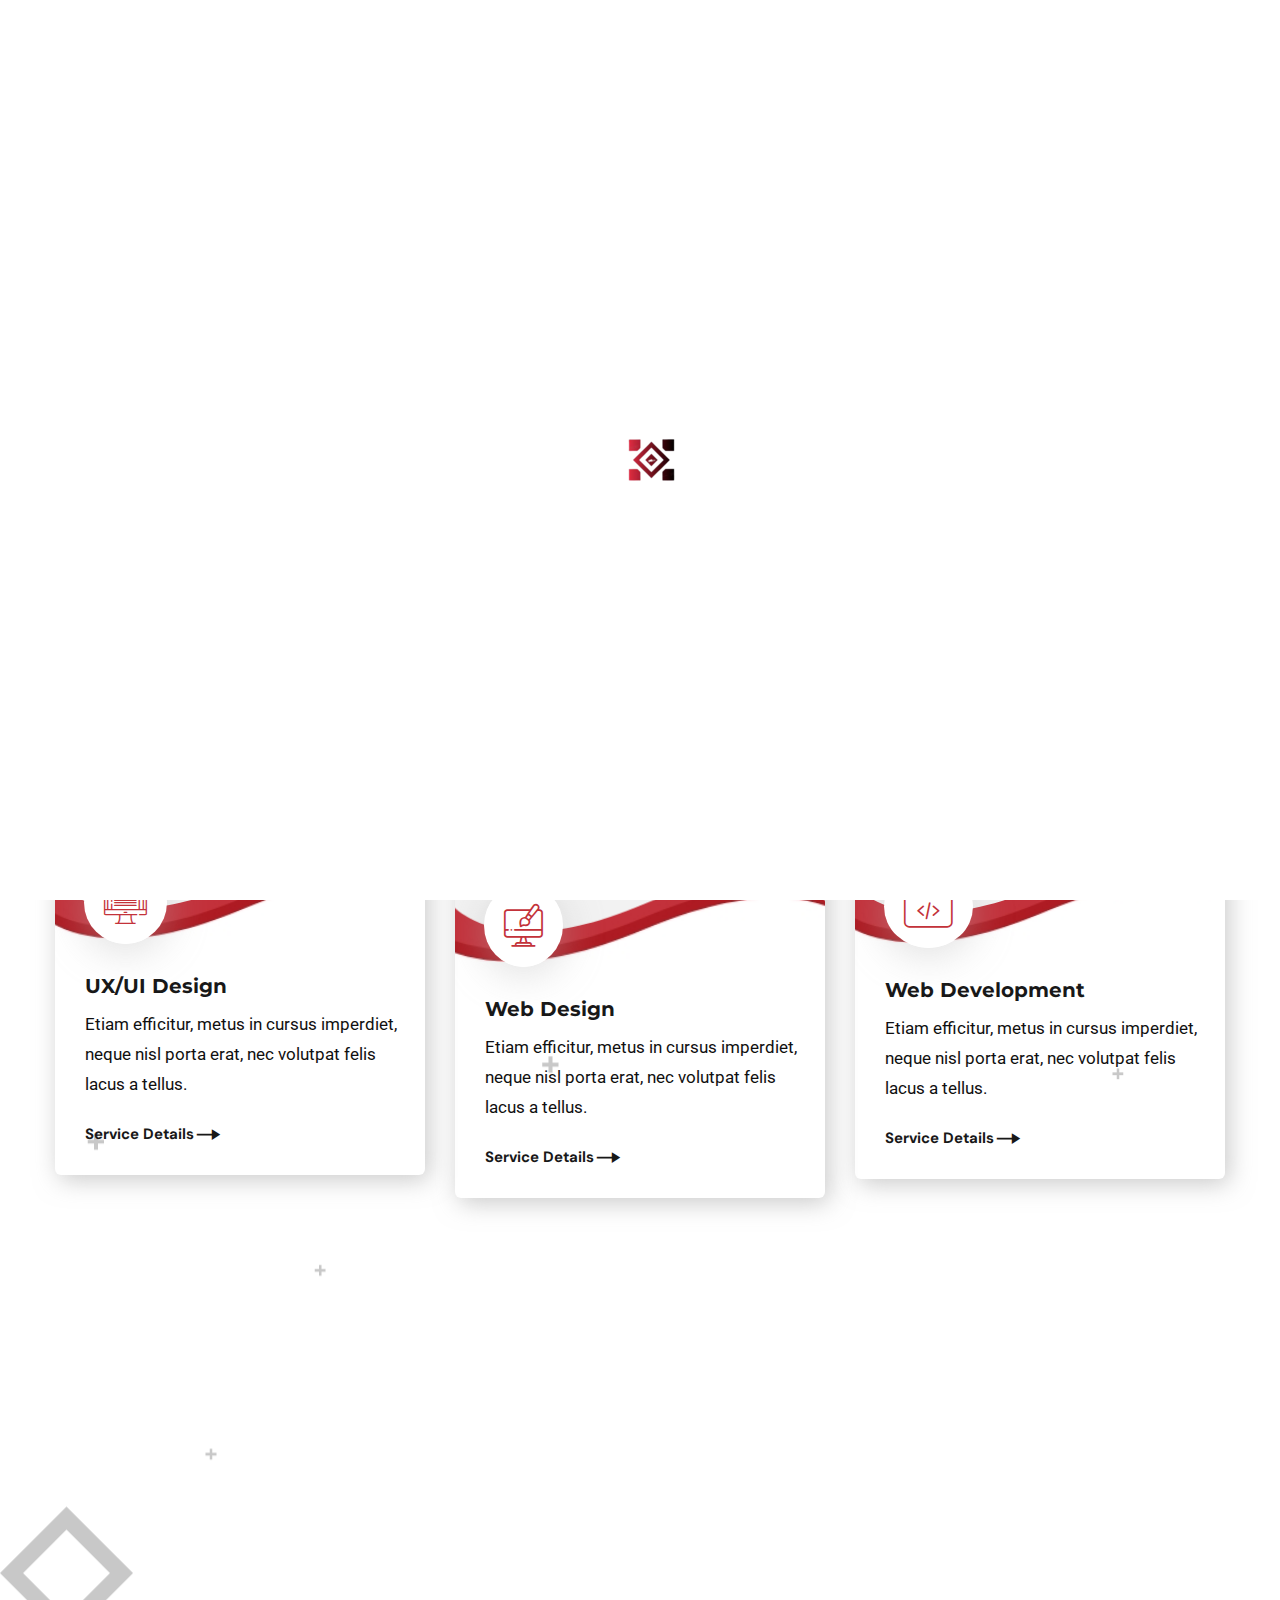
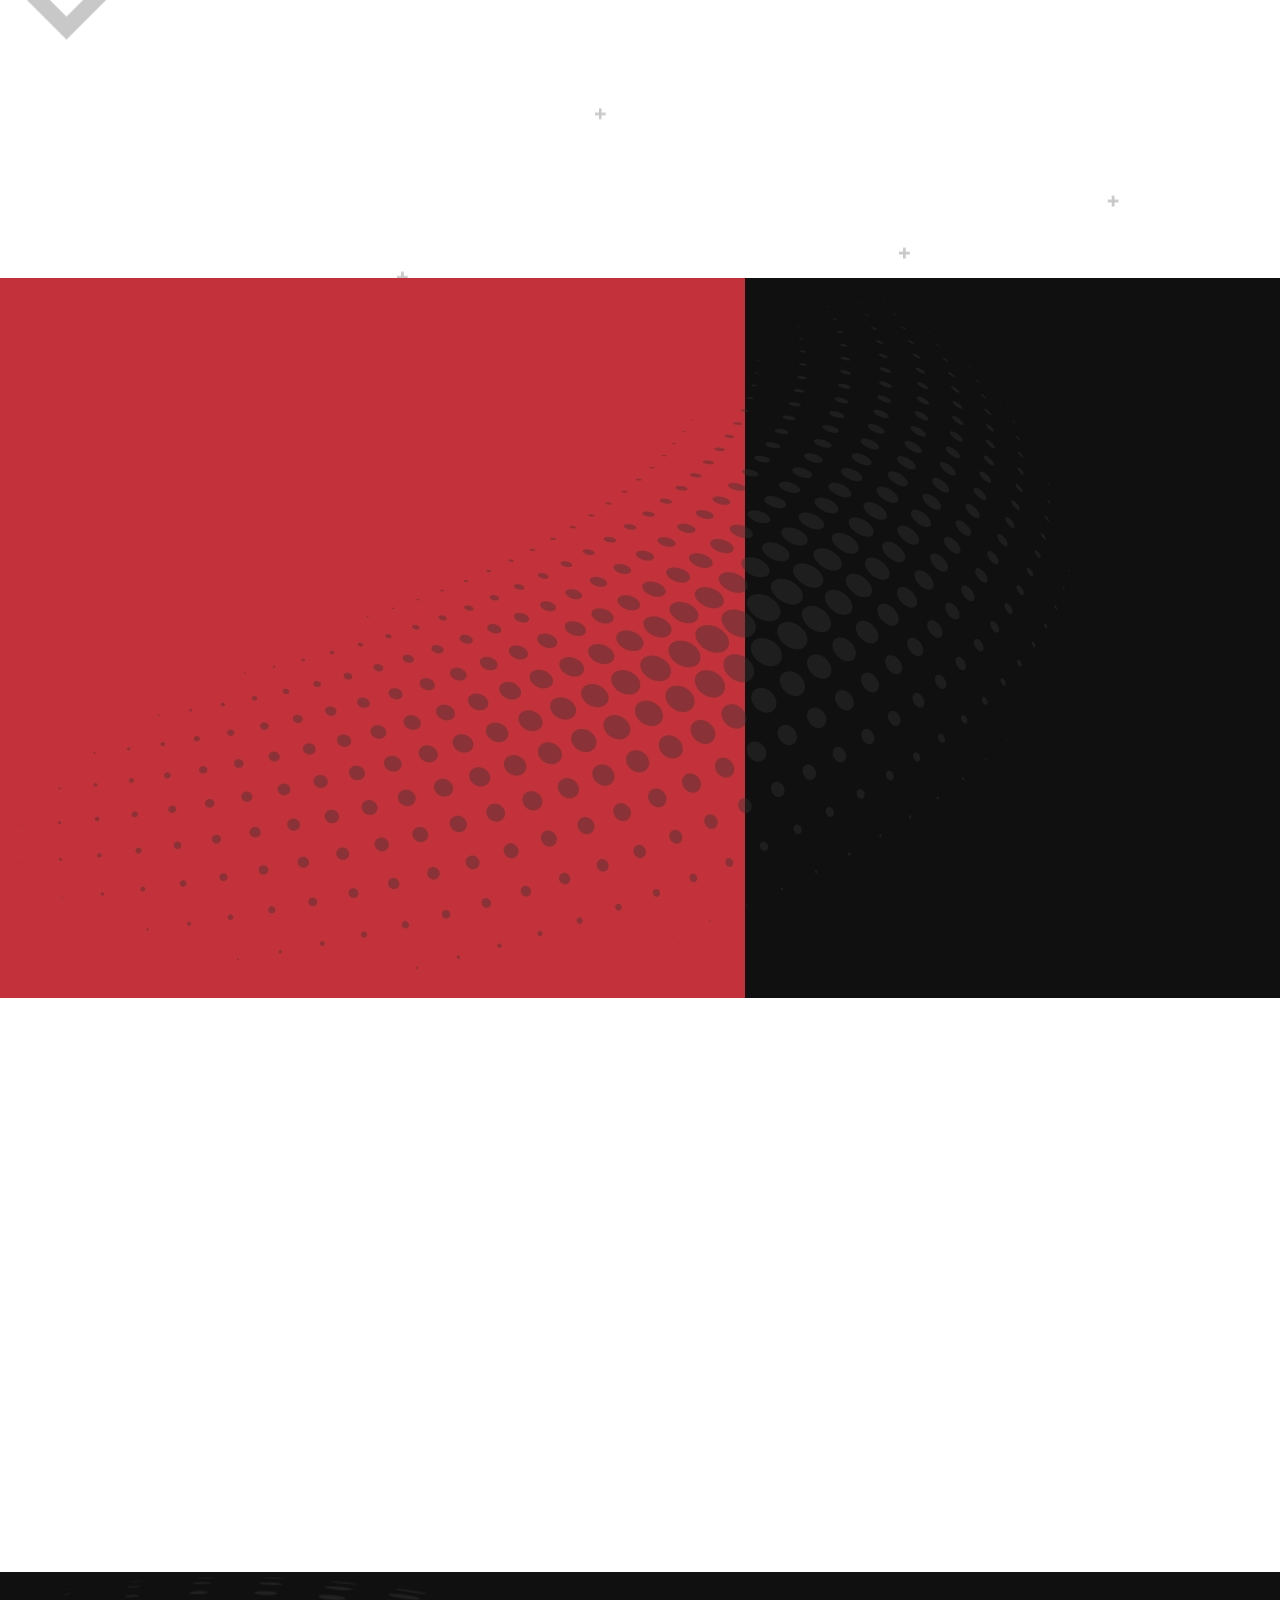
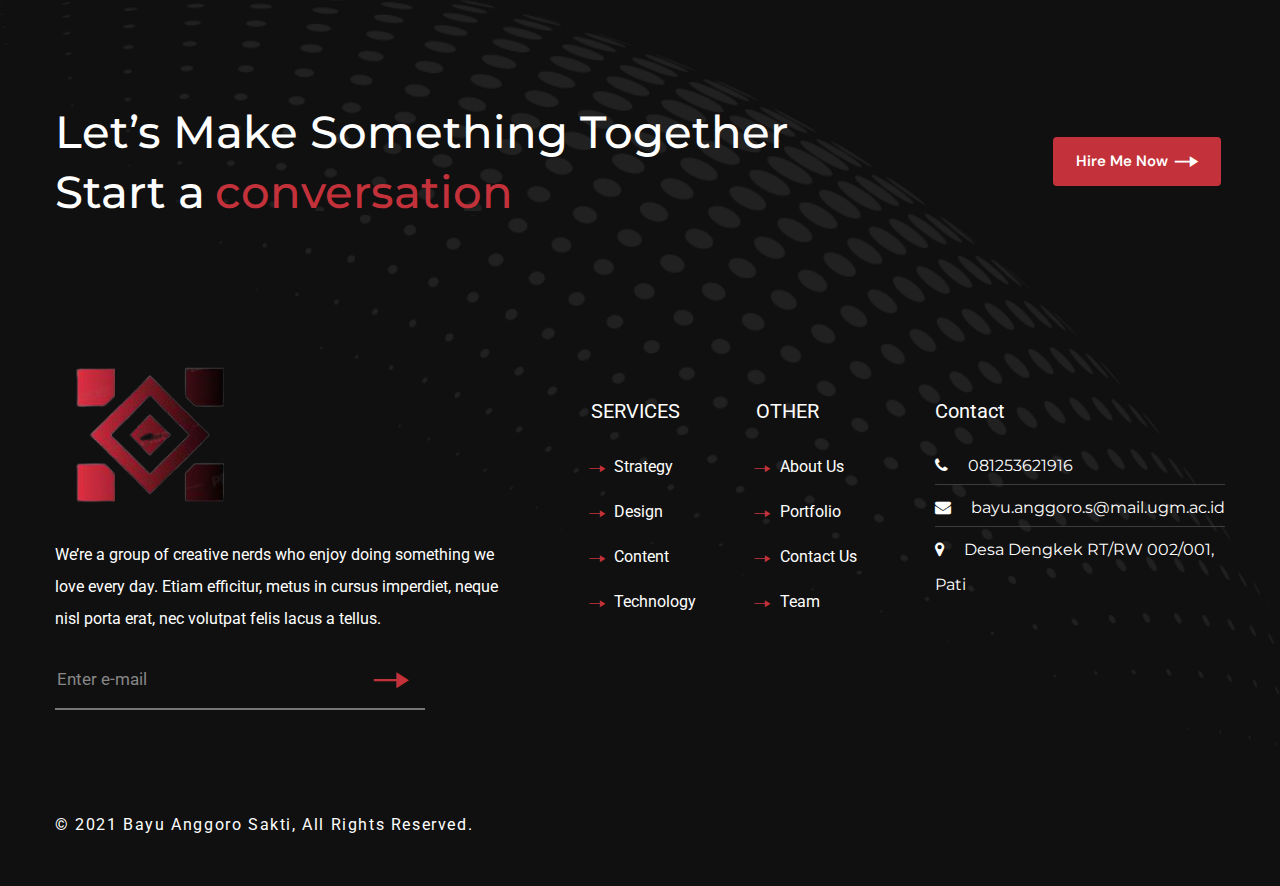
<file: services.html>
<!DOCTYPE html>
<!--[if IE 8 ]><html class="ie" xmlns="http://www.w3.org/1999/xhtml" xml:lang="en-US" lang="en-US"> <![endif]-->
<!--[if (gte IE 9)|!(IE)]><!-->
<html xmlns="http://www.w3.org/1999/xhtml" xml:lang="en-US" lang="en-US">
<!--<![endif]-->

<head>
    <!-- Basic Page Needs -->
    <meta charset="utf-8">
    <!--[if IE]><meta http-equiv='X-UA-Compatible' content='IE=edge,chrome=1'><![endif]-->
    <title>Olux – Creative Personal CV/Resume Portfolio HTML Template</title>

    <meta name="author" content="Bayu Anggoro Sakti.com">

    <!-- Mobile Specific Metas -->
    <meta name="viewport" content="width=device-width, initial-scale=1, maximum-scale=1">

    <!-- Theme Style -->
    <link rel="stylesheet" type="text/css" href="assets/css/style.css">

    <!-- icomoon font -->
    <link rel="stylesheet" type="text/css" href="assets/css/icomoon.css">

    <!-- fancy box -->
    <link href="assets/css/jquery.fancybox.min.css" rel="stylesheet">

    <!-- Reponsive -->
    <link rel="stylesheet" type="text/css" href="assets/css/responsive.css">

    <!-- Favicon and Touch Icons  -->
    <link rel="shortcut icon" href="assets/icon/Favicon.png">
    <link rel="apple-touch-icon-precomposed" href="assets/icon/Favicon.png">

    <link rel="stylesheet" href="assets/css/swiper-bundle.min.css" />
    <!--[if lt IE 9]>
          <script src="javascript/html5shiv.js"></script>
          <script src="javascript/respond.min.js"></script>
      <![endif]-->

</head>

<body class="header-fixed preloading">

    <div id="preload" class="preload-container">
        <div class="preload-logo"></div>
    </div>

    <div id="wrapper" class="animsition">
        <div id="page" class="clearfix">
            <!-- Header Wrap -->
            <div id="site-header-wrap">
                <!-- Top Bar -->
                <div id="top-bar">
                    <div id="top-bar-inner">
                        <div class="top-bar-inner-wrap">
                            <div class="top-bar-content">
                                <div class="inner text-white link-style-2">
                                    <span class="phone content section-16px-regular"><a href="https://wa.me/6281253621916">081253621916</a></span>
                                    <span class="mail content section-16px-regular"><a
                                            href="mailto:bayu.anggoro.s@mail.ugm.ac.id">bayu.anggoro.s@mail.ugm.ac.id</a></span>
                                </div>
                            </div>
                            <!-- /.top-bar-content -->
                        </div>
                    </div>
                </div>
                <!-- /#top-bar -->

                <!-- Header -->
                <header id="site-header">
                    <div id="site-header-inner">
                        <div class="wrap-inner clearfix">
                            <div id="site-logo" class="clearfix">
                                <div id="site-log-inner">
                                    <a href="index.html" rel="home" class="main-logo">
                                        <img src="assets/images/logo/logo-header.png" alt="images">
                                    </a>
                                </div>
                            </div>
                            <!-- /#site-logo -->

                            <div class="mobile-button">
                                <span></span>
                            </div>
                            <!-- /.mobile-button -->
                            <nav id="main-nav" class="main-nav">
                                <ul id="menu-primary-menu" class="menu">
                                    <li class="menu-item">
                                        <a href="index.html">Home</a>
                                    </li>
                                    <li class="menu-item">
                                        <a href="about.html">About </a>
                                    </li>
                                    <li class="menu-item menu-item-has-children current-menu-item">
                                        <a href="services.html">Services</a>
                                        <ul class="sub-menu">
                                            <li class="menu-item current-item"><a href="services.html">Services</a></li>
                                            <li class="menu-item"><a href="service-single.html">Service Single</a></li>
                                        </ul>
                                    </li>
                                    <li class="menu-item menu-item-has-children">
                                        <a href="portfolio.html">Portfolio</a>
                                        <ul class="sub-menu">
                                            <li class="menu-item"><a href="portfolio.html">Portfolio</a></li>
                                            <li class="menu-item"><a href="portfolio-single.html">Portfolio Single</a>
                                            </li>
                                        </ul>
                                    </li>
                                    <li class="menu-item">
                                        <a href="team.html">Our Team</a>
                                    </li>
                                    <li class="menu-item menu-item-has-children">
                                        <a href="blog.html">Blog</a>
                                        <ul class="sub-menu right-sub-menu">
                                            <li class="menu-item"><a href="blog.html">Blog</a></li>
                                            <li class="menu-item"><a href="blog-single.html">Blog Single</a></li>
                                        </ul>
                                    </li>
                                    <li class="menu-item">
                                        <a href="contact.html">Contact</a>
                                    </li>
                                </ul>
                            </nav>
                            <!-- /#main-nav -->
                            <div class="header-menu">
                                <a href="#" class="header-menu-trigger icon-Group-1199"></a>
                            </div>
                        </div>
                        <div class="side-menu__block">
                            <div class="side-menu__block-overlay custom-cursor__overlay"></div>
                            <div class="side-menu__block-inner">
                                <div class="side-menu__top justify-content-end">
                                    <a href="#" class="side-menu__toggler side-menu__close-btn"><img
                                            src="assets/icon/close-1-1.png" alt="images"></a>
                                </div>
                                <div class="side-menu__top-introduce">
                                    <a href="index.html" rel="home" class="main-logo">
                                        <img src="assets/images/logo/logo-header.png" alt="images">
                                    </a>
                                    <p>Etiam efficitur, metus in cursus imperdiet, neque nisl porta erat, nec volutpat
                                        felis lacus a tellus. Nunc tristique nulla nisi, a viverra dui auctor vitae.
                                        Vestibulum mollis commodo leo in hendrerit. Nam convallis ac lacus luctus
                                        vestibulum. Donec cursus tellus id neque convallis blandit.</p>
                                    <hr>
                                </div>
                                <div class="side-menu__top-lastest">
                                    <div class="side-menu__title">
                                        My Latest Work
                                    </div>
                                    <div class="side-menu__lastest">
                                        <div class="side-menu__lastest-item">
                                            <img src="assets/images/image-box/side-menu-latest-1.jpg" alt="images">
                                            <div class="side-menu__lastest-layer">
                                                <a href="blog-single.html" class="side-menu__lastest-icon"></a>
                                            </div>
                                        </div>
                                        <div class="side-menu__lastest-item">
                                            <img src="assets/images/image-box/side-menu-latest-2.jpg" alt="images">
                                            <div class="side-menu__lastest-layer">
                                                <a href="blog-single.html" class="side-menu__lastest-icon"></a>
                                            </div>
                                        </div>
                                        <div class="side-menu__lastest-item">
                                            <img src="assets/images/image-box/side-menu-latest-3.jpg" alt="images">
                                            <div class="side-menu__lastest-layer">
                                                <a href="blog-single.html" class="side-menu__lastest-icon"></a>
                                            </div>
                                        </div>
                                        <div class="side-menu__lastest-item">
                                            <img src="assets/images/image-box/side-menu-latest-4.jpg" alt="images">
                                            <div class="side-menu__lastest-layer">
                                                <a href="blog-single.html" class="side-menu__lastest-icon"></a>
                                            </div>
                                        </div>
                                        <div class="side-menu__lastest-item">
                                            <img src="assets/images/image-box/side-menu-latest-5.jpg" alt="images">
                                            <div class="side-menu__lastest-layer">
                                                <a href="blog-single.html" class="side-menu__lastest-icon"></a>
                                            </div>
                                        </div>
                                    </div>
                                    <hr>
                                </div>
                                <div class="side-menu__top-social">
                                    <ul class="widget-social">
                                        <li>Follow Me :</li>
                                        <li><a href="#">Fb.</a></li>
                                        <li><a href="#">Be.</a></li>
                                        <li><a href="#">Tw.</a></li>
                                        <li><a href="#">In.</a></li>
                                    </ul>
                                </div>
                            </div>
                        </div>
                        <!-- /.wrap-inner -->
                    </div>
                    <!-- /#site-header-inner -->
                </header>
                <!-- /#site-header -->

            </div>
            <!-- #site-header-wrap -->

            <section class="flat-title-page back-ground-style">
                <div class="container-fluid">
                    <div class="row">
                        <div class="breadcrumbs text-center link-style-5 text-white">
                            <h2 class="section-title-page">Our Services</h2>
                            <ul class="breadcrumbs-inner list-center display-flex">
                                <li><a class="section-16px-regular font-weight-500" href="index.html">Home</a></li>
                                <li>
                                    <h4 class="section-16px-regular font-weight-500">Our Services</h4>
                                </li>
                            </ul>
                        </div>
                    </div>
                </div>
            </section>

            <section class="flat-list-services">
                <div class="container">
                    <div class="row">
                        <div class="col-md-4">
                            <div class="list-services-box grow-up-hover wow fadeInUp" data-wow-delay="0ms"
                                data-wow-duration="1500ms">
                                <div class="post-services">
                                    <img src="assets/images/image-box/services-post-1.jpg" class="grow-up-hover"
                                        alt="images">
                                    <div class="icon-item-services">
                                        <span class="icon-services icon-ux-interface1 font-size-icon active"></span>
                                    </div>
                                </div>
                                <div class="content-services">
                                    <div class="content-services-inner">
                                        <a href="service-single.html" class="section-20px-montserrat">UX/UI Design</a>
                                        <p class="section-17px-regular margin-top-10">Etiam efficitur, metus in cursus
                                            imperdiet, neque nisl porta erat, nec volutpat felis lacus a tellus.</p>
                                    </div>
                                    <div class="button-readmore">
                                        <a href="service-single.html" class="read-more">Service Details</a>
                                    </div>
                                </div>
                            </div>
                        </div>
                        <div class="col-md-4">
                            <div class="list-services-box grow-up-hover wow fadeInUp" data-wow-delay="300ms"
                                data-wow-duration="1500ms">
                                <div class="post-services">
                                    <img src="assets/images/image-box/services-post-2.jpg" class="grow-up-hover"
                                        alt="images">
                                    <div class="icon-item-services">
                                        <span class="icon-services icon-web-design1 font-size-icon active"></span>
                                    </div>
                                </div>
                                <div class="content-services">
                                    <div class="content-services-inner">
                                        <a href="service-single.html" class="section-20px-montserrat">Web Design</a>
                                        <p class="section-17px-regular margin-top-10">Etiam efficitur, metus in cursus
                                            imperdiet, neque nisl porta erat, nec volutpat felis lacus a tellus.</p>
                                    </div>
                                    <div class="button-readmore">
                                        <a href="service-single.html" class="read-more">Service Details</a>
                                    </div>
                                </div>
                            </div>
                        </div>
                        <div class="col-md-4">
                            <div class="list-services-box grow-up-hover wow fadeInUp" data-wow-delay="600ms"
                                data-wow-duration="1500ms">
                                <div class="post-services">
                                    <img src="assets/images/image-box/services-post-3.jpg" class="grow-up-hover"
                                        alt="images">
                                    <div class="icon-item-services">
                                        <span class="icon-services icon-web-programming1 font-size-icon active"></span>
                                    </div>
                                </div>
                                <div class="content-services">
                                    <div class="content-services-inner">
                                        <a href="service-single.html" class="section-20px-montserrat">Web
                                            Development</a>
                                        <p class="section-17px-regular margin-top-10">Etiam efficitur, metus in cursus
                                            imperdiet, neque nisl porta erat, nec volutpat felis lacus a tellus.</p>
                                    </div>
                                    <div class="button-readmore">
                                        <a href="service-single.html" class="read-more">Service Details</a>
                                    </div>
                                </div>
                            </div>
                        </div>
                        <div class="col-md-4">
                            <div class="list-services-box grow-up-hover wow fadeInUp" data-wow-delay="0ms"
                                data-wow-duration="1500ms">
                                <div class="post-services">
                                    <img src="assets/images/image-box/services-post-4.jpg" class="grow-up-hover"
                                        alt="images">
                                    <div class="icon-item-services">
                                        <span class="icon-services icon-setting1 font-size-icon active"></span>
                                    </div>
                                </div>
                                <div class="content-services">
                                    <div class="content-services-inner">
                                        <a href="service-single.html" class="section-20px-montserrat">Software
                                            Development</a>
                                        <p class="section-17px-regular margin-top-10">Etiam efficitur, metus in cursus
                                            imperdiet, neque nisl porta erat, nec volutpat felis lacus a tellus.</p>
                                    </div>
                                    <div class="button-readmore">
                                        <a href="service-single.html" class="read-more">Service Details</a>
                                    </div>
                                </div>
                            </div>
                        </div>
                        <div class="col-md-4">
                            <div class="list-services-box grow-up-hover wow fadeInUp" data-wow-delay="300ms"
                                data-wow-duration="1500ms">
                                <div class="post-services">
                                    <img src="assets/images/image-box/services-post-5.jpg" class="grow-up-hover"
                                        alt="images">
                                    <div class="icon-item-services">
                                        <span class="icon-services icon-advertising1 font-size-icon active"></span>
                                    </div>
                                </div>
                                <div class="content-services">
                                    <div class="content-services-inner">
                                        <a href="service-single.html" class="section-20px-montserrat">Digital
                                            Marketing</a>
                                        <p class="section-17px-regular margin-top-10">Etiam efficitur, metus in cursus
                                            imperdiet, neque nisl porta erat, nec volutpat felis lacus a tellus.</p>
                                    </div>
                                    <div class="button-readmore">
                                        <a href="service-single.html" class="read-more">Service Details</a>
                                    </div>
                                </div>
                            </div>
                        </div>
                        <div class="col-md-4">
                            <div class="list-services-box grow-up-hover wow fadeInUp" data-wow-delay="600ms"
                                data-wow-duration="1500ms">
                                <div class="post-services">
                                    <img src="assets/images/image-box/services-post-6.jpg" class="grow-up-hover"
                                        alt="images">
                                    <div class="icon-item-services">
                                        <span class="icon-services icon-cellphone1 font-size-icon active"></span>
                                    </div>
                                </div>
                                <div class="content-services">
                                    <div class="content-services-inner">
                                        <a href="service-single.html" class="section-20px-montserrat">Apps
                                            Development</a>
                                        <p class="section-17px-regular margin-top-10">Etiam efficitur, metus in cursus
                                            imperdiet, neque nisl porta erat, nec volutpat felis lacus a tellus.</p>
                                    </div>
                                    <div class="button-readmore">
                                        <a href="service-single.html" class="read-more">Service Details</a>
                                    </div>
                                </div>
                            </div>
                        </div>
                    </div>
                </div>
            </section>

            <section class="flat-about-work">
                <div class="container">
                    <div class="row align-items-center">
                        <div class="col-md-5">
                            <div class="about-work-post wow fadeInLeft">
                                <img src="assets/images/image-box/about-work-post.jpg" alt="images">
                            </div>
                        </div>
                        <div class="col-md-7">
                            <div class="about-work-content wow fadeInUp">
                                <h4 class="section-subtitle">How i work</h4>
                                <h2 class="section-45px-montserrat margin-top-15 margin-bottom-12">How Do We Create
                                    Better Products</h2>
                                <p class="section-17px-regular margin-bottom-58">Etiam efficitur, metus in cursus
                                    imperdiet, neque nisl porta erat, nec volutpat felis lacus a tellus. Nunc tristique
                                    nulla nisi, a viverra dui auctor vitae. Vestibulum mollis commodo leo in hendrerit.
                                    Nam convallis ac lacus luctus vestibulum. Donec cursus tellus id neque convallis
                                    blandit.</p>
                                <a href="https://www.youtube.com/embed/xC4ze0p0b5Y" class="lightbox-image">
                                    <div class="icon"><i class="ripple"></i></div>
                                </a>
                                <div class="button-readmore link-style-5 wow fadeInDown">
                                    <a href="portfolio-single.html" class="read-more">See how we work</a>
                                </div>
                            </div>
                        </div>
                    </div>
                </div>
            </section>

            <section class="flat-contact-me">
                <div class="container">
                    <div class="row align-items-center">
                        <div class="col-md-7">
                            <div class="contact-me-content wow fadeInUp">
                                <h4 class="section-subtitle">Hire Me</h4>
                                <h2 class="section-45px-montserrat margin-top-15 margin-bottom-45">Any Project in your
                                    mind</h2>
                                <div class="button-contact-me wow fadeInDown">
                                    <a href="contact.html" class="button-footer arrow-btn btn-st">Hire Me Now</a><a
                                        href="#" class="button-footer clound-down btn-st style-4 border-white">Download
                                        CV</a>
                                </div>
                            </div>
                        </div>
                        <div class="col-md-5">
                            <div class="contact-me-post wow fadeInRight">
                                <img src="assets/images/image-box/hire-me-post.png" alt="">
                            </div>
                        </div>
                    </div>
                </div>
            </section>

            <!-- Footer -->
            <footer id="footer" class="clearfix">
                <div id="footer-top" class="container">
                    <div class="row">
                        <div class="col-md-8">
                            <span class="section-title-page text-white font-weight-500">Let’s Make Something Together
                                Start a</span><span
                                class="link-style-3 text-under section-title-page font-weight-500 margin-left-10"><a
                                    href="contact.html">conversation</a></span>
                        </div>
                        <div class="col-md-4">
                            <a href="contact.html" class="button-footer arrow-btn btn-st">Hire Me Now</a>
                        </div>
                    </div>
                </div>
                <div id="footer-widgets" class="container">
                    <div class="row">
                        <div class="col-md-5">
                            <div class="logo-footer margin-bottom-20">
                                <a href="index.html" rel="home" class="main-logo">
                                    <img src="assets/images/logo/logo-footer.png" alt="images">
                                </a>
                            </div>
                            <p class="text-white line-height-32 margin-bottom-20">We’re a group of creative nerds who
                                enjoy doing something we love every day. Etiam efficitur, metus in cursus imperdiet,
                                neque nisl porta erat, nec volutpat felis lacus a tellus.</p>
                            <div class="widget-subcribe">
                                <form action="#" method="get" class="subcribe-form margin-right-100">
                                    <input type="email" class="subcribe-form-footer" placeholder="Enter e-mail" value=""
                                        name="s" required>
                                    <button class="btn-subcribe-footer" type="submit" title="subcribe"></button>
                                </form>
                            </div>
                        </div>
                        <div class="col-md-7">
                            <div class="footer-widgets-nav-menu text-white">
                                <div class="menu-1">
                                    <h3 class="widget-title-link-wrap">SERVICES</h3>
                                    <ul class="link-wrap">
                                        <li><a href="services.html">Strategy</a></li>
                                        <li><a href="services.html">Design</a></li>
                                        <li><a href="services.html">Content</a></li>
                                        <li><a href="services.html">Technology</a></li>
                                    </ul>
                                </div>
                                <div class="menu-2">
                                    <h3 class="widget-title-link-wrap">OTHER</h3>
                                    <ul class="link-wrap">
                                        <li><a href="about.html">About Us</a></li>
                                        <li><a href="portfolio.html">Portfolio</a></li>
                                        <li><a href="contact.html">Contact Us</a></li>
                                        <li><a href="team.html">Team</a></li>
                                    </ul>
                                </div>
                                <div class="menu-3">
                                    <h3 class="widget-title-link-wrap">Contact</h3>
                                    <ul class="widget-list-contact text-white link-style-2">
                                        <li><a href="https://wa.me/6281253621916"
                                                class="meta-phone section-16px-regular-montserrat">081253621916</a></li>
                                        <li><a href="mailto:bayu.anggoro.s@mail.ugm.ac.id"
                                                class="meta-mail section-16px-regular-montserrat">bayu.anggoro.s@mail.ugm.ac.id</a>
                                        </li>
                                        <li>
                                            <h3 class="meta-address section-16px-regular-montserrat">Desa Dengkek RT/RW 002/001, Pati</h3>
                                        </li>
                                    </ul>
                                </div>
                            </div>
                        </div>
                    </div>
                </div>
                <div class="widget-social-footer">
                    <div class="container-fluid">
                        <ul class="widget-social-footer-item text-center link-style-2">
                            <li><a href="#">Fb.</a></li>
                            <li><a href="#">Be.</a></li>
                            <li><a href="#">Tw.</a></li>
                            <li><a href="#">In.</a></li>
                            <li>
                                <h3>Follow Me:</h3>
                            </li>
                        </ul>
                    </div>
                </div>
            </footer><!-- /#footer -->
            <!-- Bottom -->
            <div id="bottom" class="clearfix has-spacer">
                <div id="bottom-bar-inner" class="container">
                    <div class="bottom-bar-inner-wrap">
                        <div class="bottom-bar-content">
                            <div id="copyright">© 2021 <span class="text"> Bayu Anggoro Sakti, All Rights Reserved.</span>
                            </div>
                        </div>
                    </div>
                </div>
            </div><!-- /#bottom -->

        </div>
        <!-- /#page -->
    </div>
    <!-- /#wrapper -->

    <a id="scroll-top"></a>

    <!-- Javascript -->
    <script src="assets/js/jquery.min.js"></script>
    <script src="assets/js/plugins.js"></script>
    <script src="assets/js/tether.min.js"></script>
    <script src="assets/js/bootstrap.min.js"></script>
    <script src="assets/js/jquery.cookie.js"></script>
    <script src="assets/js/wow.min.js"></script>
    <script src="assets/js/jquery.fancybox.js"></script>
    <script src="assets/js/shortcodes.js"></script>
    <script src="assets/js/main.js"></script>

</body>

</html>
</file>
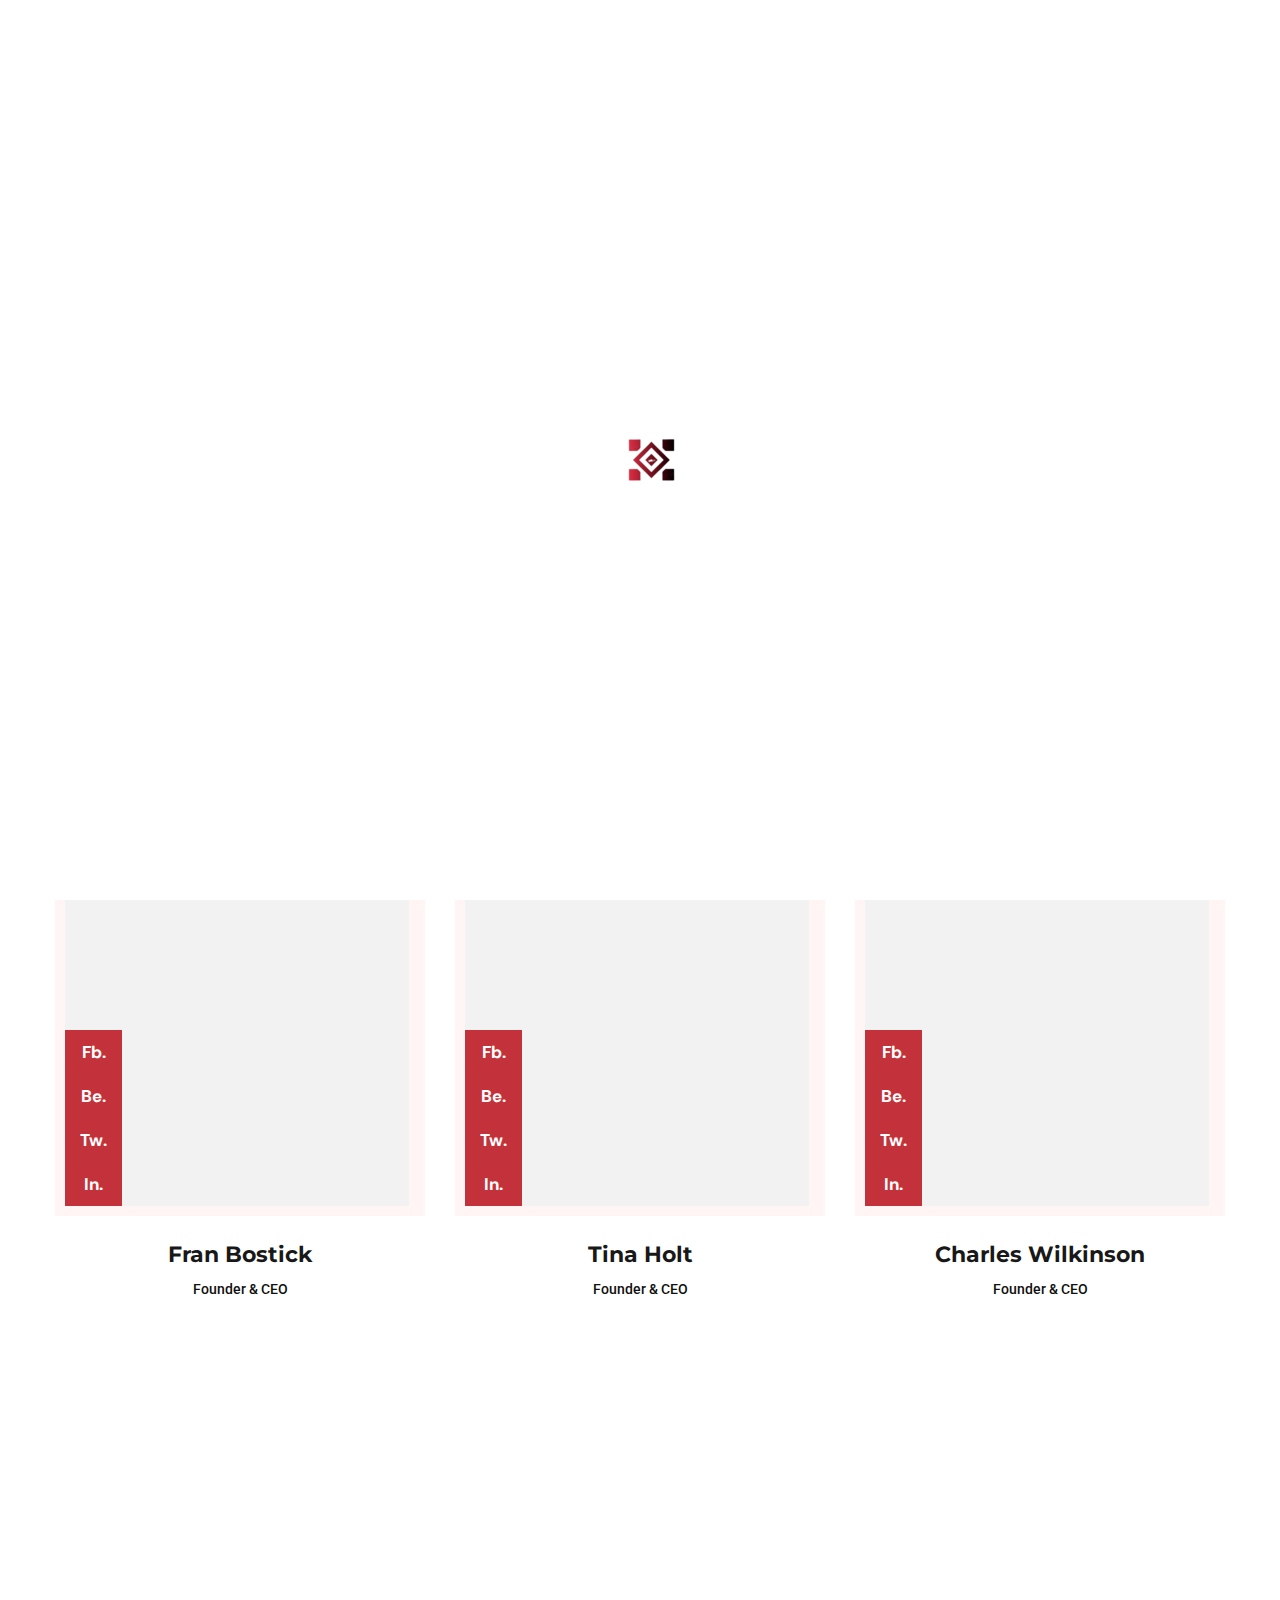
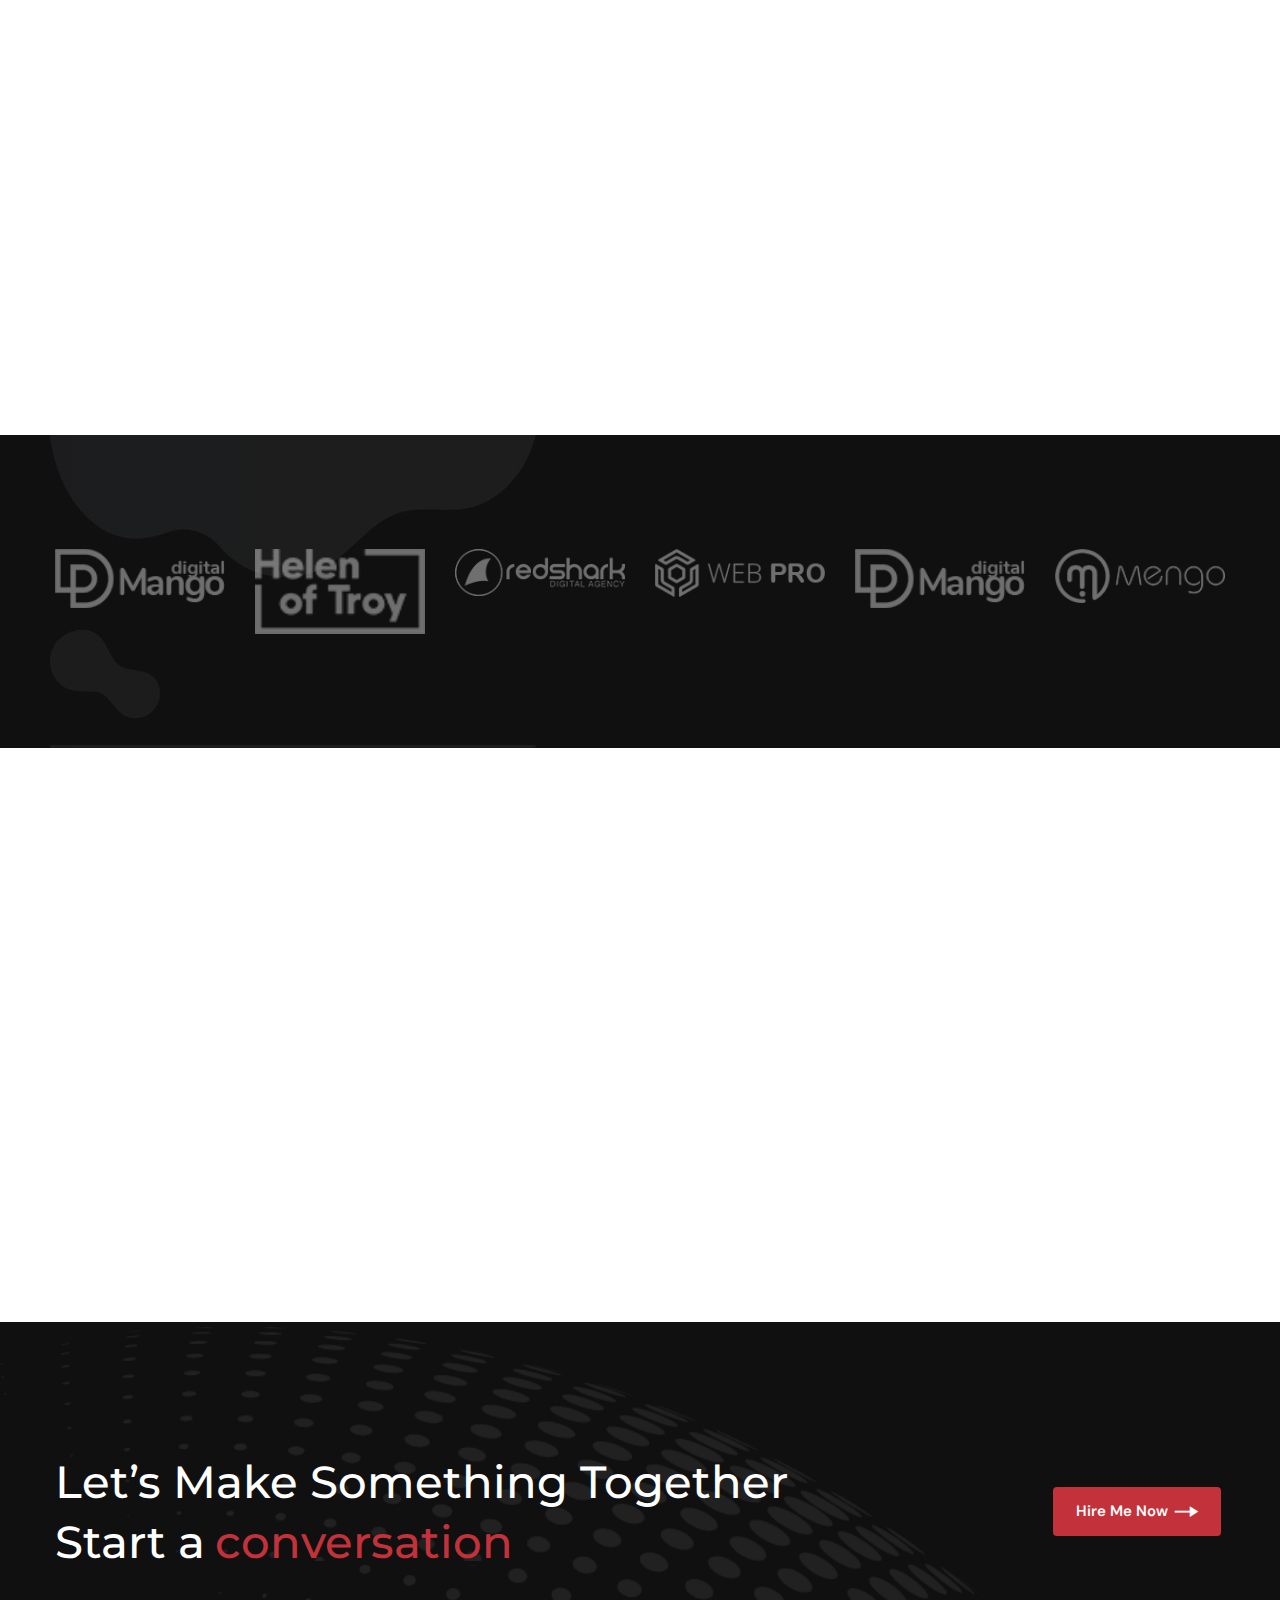
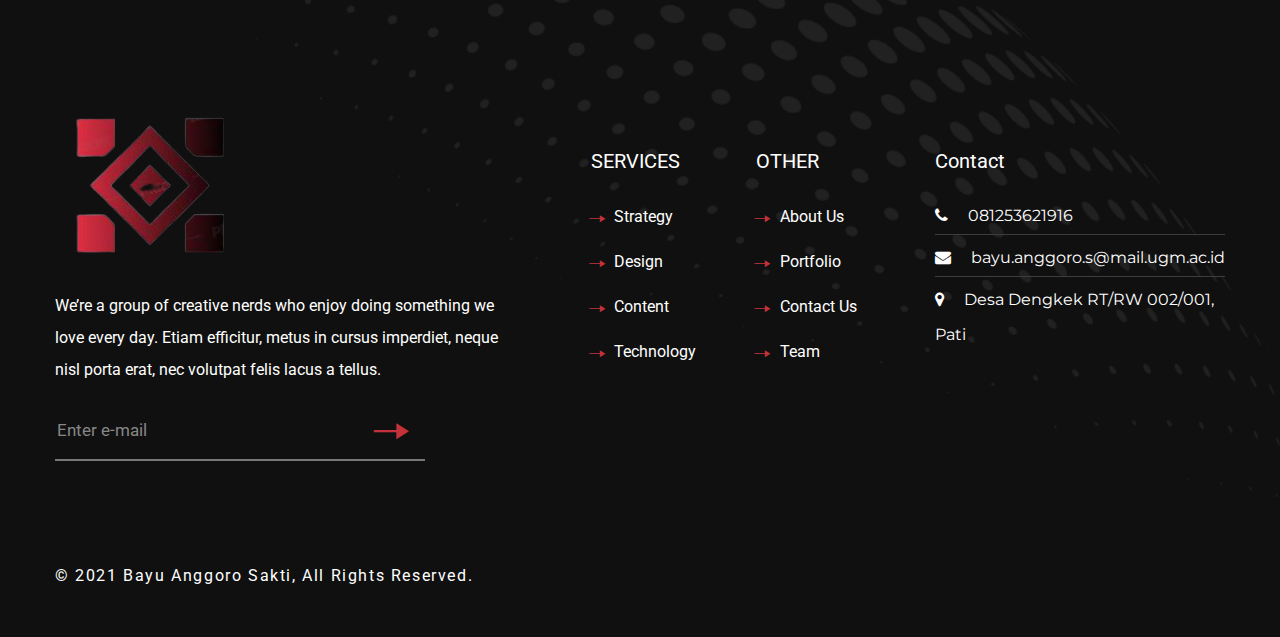
<file: team.html>
<!DOCTYPE html>
<!--[if IE 8 ]><html class="ie" xmlns="http://www.w3.org/1999/xhtml" xml:lang="en-US" lang="en-US"> <![endif]-->
<!--[if (gte IE 9)|!(IE)]><!-->
<html xmlns="http://www.w3.org/1999/xhtml" xml:lang="en-US" lang="en-US">
<!--<![endif]-->

<head>
    <!-- Basic Page Needs -->
    <meta charset="utf-8">
    <!--[if IE]><meta http-equiv='X-UA-Compatible' content='IE=edge,chrome=1'><![endif]-->
    <title>Olux – Creative Personal CV/Resume Portfolio HTML Template</title>

    <meta name="author" content="Bayu Anggoro Sakti.com">

    <!-- Mobile Specific Metas -->
    <meta name="viewport" content="width=device-width, initial-scale=1, maximum-scale=1">

    <!-- Theme Style -->
    <link rel="stylesheet" type="text/css" href="assets/css/style.css">

    <!-- icomoon font -->
    <link rel="stylesheet" type="text/css" href="assets/css/icomoon.css">

    <!-- Reponsive -->
    <link rel="stylesheet" type="text/css" href="assets/css/responsive.css">

    <!-- Favicon and Touch Icons  -->
    <link rel="shortcut icon" href="assets/icon/Favicon.png">
    <link rel="apple-touch-icon-precomposed" href="assets/icon/Favicon.png">

    <link rel="stylesheet" href="assets/css/swiper-bundle.min.css" />
    <!--[if lt IE 9]>
            <script src="javascript/html5shiv.js"></script>
            <script src="javascript/respond.min.js"></script>
        <![endif]-->

</head>

<body class="header-fixed preloading">

    <div id="preload" class="preload-container">
        <div class="preload-logo"></div>
    </div>

    <div id="wrapper" class="animsition">
        <div id="page" class="clearfix">
            <!-- Header Wrap -->
            <div id="site-header-wrap">
                <!-- Top Bar -->
                <div id="top-bar">
                    <div id="top-bar-inner">
                        <div class="top-bar-inner-wrap">
                            <div class="top-bar-content">
                                <div class="inner text-white link-style-2">
                                    <span class="phone content section-16px-regular"><a href="https://wa.me/6281253621916">081253621916</a></span>
                                    <span class="mail content section-16px-regular"><a
                                            href="mailto:bayu.anggoro.s@mail.ugm.ac.id">bayu.anggoro.s@mail.ugm.ac.id</a></span>
                                </div>
                            </div>
                            <!-- /.top-bar-content -->
                        </div>
                    </div>
                </div>
                <!-- /#top-bar -->

                <!-- Header -->
                <header id="site-header">
                    <div id="site-header-inner">
                        <div class="wrap-inner clearfix">
                            <div id="site-logo" class="clearfix">
                                <div id="site-log-inner">
                                    <a href="index.html" rel="home" class="main-logo">
                                        <img src="assets/images/logo/logo-header.png" alt="images">
                                    </a>
                                </div>
                            </div>
                            <!-- /#site-logo -->

                            <div class="mobile-button">
                                <span></span>
                            </div>
                            <!-- /.mobile-button -->
                            <nav id="main-nav" class="main-nav">
                                <ul id="menu-primary-menu" class="menu">
                                    <li class="menu-item">
                                        <a href="index.html">Home</a>
                                    </li>
                                    <li class="menu-item">
                                        <a href="about.html">About </a>
                                    </li>
                                    <li class="menu-item menu-item-has-children">
                                        <a href="services.html">Services</a>
                                        <ul class="sub-menu">
                                            <li class="menu-item"><a href="services.html">Services</a></li>
                                            <li class="menu-item"><a href="service-single.html">Service Single</a></li>
                                        </ul>
                                    </li>
                                    <li class="menu-item menu-item-has-children">
                                        <a href="portfolio.html">Portfolio</a>
                                        <ul class="sub-menu">
                                            <li class="menu-item"><a href="portfolio.html">Portfolio</a></li>
                                            <li class="menu-item"><a href="portfolio-single.html">Portfolio Single</a>
                                            </li>
                                        </ul>
                                    </li>
                                    <li class="menu-item current-menu-item">
                                        <a href="team.html">Our Team</a>
                                    </li>
                                    <li class="menu-item menu-item-has-children">
                                        <a href="blog.html">Blog</a>
                                        <ul class="sub-menu right-sub-menu">
                                            <li class="menu-item"><a href="blog.html">Blog</a></li>
                                            <li class="menu-item"><a href="blog-single.html">Blog Single</a></li>
                                        </ul>
                                    </li>
                                    <li class="menu-item">
                                        <a href="contact.html">Contact</a>
                                    </li>
                                </ul>
                            </nav>
                            <!-- /#main-nav -->
                            <div class="header-menu">
                                <a href="#" class="header-menu-trigger icon-Group-1199"></a>
                            </div>
                        </div>
                        <div class="side-menu__block">
                            <div class="side-menu__block-overlay custom-cursor__overlay"></div>
                            <div class="side-menu__block-inner">
                                <div class="side-menu__top justify-content-end">
                                    <a href="#" class="side-menu__toggler side-menu__close-btn"><img
                                            src="assets/icon/close-1-1.png" alt="images"></a>
                                </div>
                                <div class="side-menu__top-introduce">
                                    <a href="index.html" rel="home" class="main-logo">
                                        <img src="assets/images/logo/logo-header.png" alt="images">
                                    </a>
                                    <p>Etiam efficitur, metus in cursus imperdiet, neque nisl porta erat, nec volutpat
                                        felis lacus a tellus. Nunc tristique nulla nisi, a viverra dui auctor vitae.
                                        Vestibulum mollis commodo leo in hendrerit. Nam convallis ac lacus luctus
                                        vestibulum. Donec cursus tellus id neque convallis blandit.</p>
                                    <hr>
                                </div>
                                <div class="side-menu__top-lastest">
                                    <div class="side-menu__title">
                                        My Latest Work
                                    </div>
                                    <div class="side-menu__lastest">
                                        <div class="side-menu__lastest-item">
                                            <img src="assets/images/image-box/side-menu-latest-1.jpg" alt="images">
                                            <div class="side-menu__lastest-layer">
                                                <a href="blog-single.html" class="side-menu__lastest-icon"></a>
                                            </div>
                                        </div>
                                        <div class="side-menu__lastest-item">
                                            <img src="assets/images/image-box/side-menu-latest-2.jpg" alt="images">
                                            <div class="side-menu__lastest-layer">
                                                <a href="blog-single.html" class="side-menu__lastest-icon"></a>
                                            </div>
                                        </div>
                                        <div class="side-menu__lastest-item">
                                            <img src="assets/images/image-box/side-menu-latest-3.jpg" alt="images">
                                            <div class="side-menu__lastest-layer">
                                                <a href="blog-single.html" class="side-menu__lastest-icon"></a>
                                            </div>
                                        </div>
                                        <div class="side-menu__lastest-item">
                                            <img src="assets/images/image-box/side-menu-latest-4.jpg" alt="images">
                                            <div class="side-menu__lastest-layer">
                                                <a href="blog-single.html" class="side-menu__lastest-icon"></a>
                                            </div>
                                        </div>
                                        <div class="side-menu__lastest-item">
                                            <img src="assets/images/image-box/side-menu-latest-5.jpg" alt="images">
                                            <div class="side-menu__lastest-layer">
                                                <a href="blog-single.html" class="side-menu__lastest-icon"></a>
                                            </div>
                                        </div>
                                    </div>
                                    <hr>
                                </div>
                                <div class="side-menu__top-social">
                                    <ul class="widget-social">
                                        <li>Follow Me :</li>
                                        <li><a href="#">Fb.</a></li>
                                        <li><a href="#">Be.</a></li>
                                        <li><a href="#">Tw.</a></li>
                                        <li><a href="#">In.</a></li>
                                    </ul>
                                </div>
                            </div>
                        </div>
                        <!-- /.wrap-inner -->
                    </div>
                    <!-- /#site-header-inner -->
                </header>
                <!-- /#site-header -->
            </div>
            <!-- #site-header-wrap -->

            <section class="flat-title-page back-ground-style">
                <div class="container-fluid">
                    <div class="row">
                        <div class="breadcrumbs text-center link-style-5 text-white">
                            <h2 class="section-title-page">Teams</h2>
                            <ul class="breadcrumbs-inner list-center display-flex">
                                <li><a class="section-16px-regular font-weight-500" href="#">Home</a></li>
                                <li>
                                    <h4 class="section-16px-regular font-weight-500">Team Members</h4>
                                </li>
                            </ul>
                        </div>
                    </div>
                </div>
            </section>

            <section class="flat-team-member">
                <div class="container">
                    <div class="row">
                        <div class="col-md-12">
                            <div class="section-title wow fadeInDown">
                                <h4 class="section-subtitle">Our Team</h4>
                                <h2 class="section-30px-montserrat margin-top-27">We draw on our global network to<br>
                                    assemble a team of experts.</h2>
                            </div>
                        </div>
                        <div class="col-md-4">
                            <div class="team-member-box wow fadeInUp" data-wow-delay="0ms" data-wow-duration="1500ms">
                                <div class="team-images">
                                    <img src="assets/images/image-box/team-member-post-1.jpg" alt="images">
                                    <div class="team-socials link-style-7">
                                        <ul class="entry-socials">
                                            <li><a href="#">Fb.</a></li>
                                            <li><a href="#">Be.</a></li>
                                            <li><a href="#">Tw.</a></li>
                                            <li><a href="#">In.</a></li>
                                        </ul>
                                    </div>
                                </div>
                                <div class="team-info">
                                    <div class="team-name">
                                        <a href="#" class="section-22px-montserrat">Fran Bostick</a>
                                    </div>
                                    <div class="team-job">
                                        <h4 class="section-14px-regular font-weight-500">Founder & CEO</h4>
                                    </div>
                                </div>
                            </div>
                        </div>
                        <div class="col-md-4">
                            <div class="team-member-box wow fadeInUp" data-wow-delay="300ms" data-wow-duration="1500ms">
                                <div class="team-images">
                                    <img src="assets/images/image-box/team-member-post-2.jpg" alt="images">
                                    <div class="team-socials link-style-7">
                                        <ul class="entry-socials">
                                            <li><a href="#">Fb.</a></li>
                                            <li><a href="#">Be.</a></li>
                                            <li><a href="#">Tw.</a></li>
                                            <li><a href="#">In.</a></li>
                                        </ul>
                                    </div>
                                </div>
                                <div class="team-info">
                                    <div class="team-name">
                                        <a href="#" class="section-22px-montserrat">Tina Holt</a>
                                    </div>
                                    <div class="team-job">
                                        <h4 class="section-14px-regular font-weight-500">Founder & CEO</h4>
                                    </div>
                                </div>
                            </div>
                        </div>
                        <div class="col-md-4">
                            <div class="team-member-box wow fadeInUp" data-wow-delay="600ms" data-wow-duration="1500ms">
                                <div class="team-images">
                                    <img src="assets/images/image-box/team-member-post-3.jpg" alt="images">
                                    <div class="team-socials link-style-7">
                                        <ul class="entry-socials">
                                            <li><a href="#">Fb.</a></li>
                                            <li><a href="#">Be.</a></li>
                                            <li><a href="#">Tw.</a></li>
                                            <li><a href="#">In.</a></li>
                                        </ul>
                                    </div>
                                </div>
                                <div class="team-info">
                                    <div class="team-name">
                                        <a href="#" class="section-22px-montserrat">Charles Wilkinson</a>
                                    </div>
                                    <div class="team-job">
                                        <h4 class="section-14px-regular font-weight-500">Founder & CEO</h4>
                                    </div>
                                </div>
                            </div>
                        </div>
                        <div class="col-md-4">
                            <div class="team-member-box wow fadeInUp" data-wow-delay="0ms" data-wow-duration="1500ms">
                                <div class="team-images">
                                    <img src="assets/images/image-box/team-member-post-4.jpg" alt="images">
                                    <div class="team-socials link-style-7">
                                        <ul class="entry-socials">
                                            <li><a href="#">Fb.</a></li>
                                            <li><a href="#">Be.</a></li>
                                            <li><a href="#">Tw.</a></li>
                                            <li><a href="#">In.</a></li>
                                        </ul>
                                    </div>
                                </div>
                                <div class="team-info">
                                    <div class="team-name">
                                        <a href="#" class="section-22px-montserrat">Suzanne Higgins</a>
                                    </div>
                                    <div class="team-job">
                                        <h4 class="section-14px-regular font-weight-500">Founder & CEO</h4>
                                    </div>
                                </div>
                            </div>
                        </div>
                        <div class="col-md-4">
                            <div class="team-member-box wow fadeInUp" data-wow-delay="300ms" data-wow-duration="1500ms">
                                <div class="team-images">
                                    <img src="assets/images/image-box/team-member-post-5.jpg" alt="images">
                                    <div class="team-socials link-style-7">
                                        <ul class="entry-socials">
                                            <li><a href="#">Fb.</a></li>
                                            <li><a href="#">Be.</a></li>
                                            <li><a href="#">Tw.</a></li>
                                            <li><a href="#">In.</a></li>
                                        </ul>
                                    </div>
                                </div>
                                <div class="team-info">
                                    <div class="team-name">
                                        <a href="#" class="section-22px-montserrat">Michael Alan Tate</a>
                                    </div>
                                    <div class="team-job">
                                        <h4 class="section-14px-regular font-weight-500">Founder & CEO</h4>
                                    </div>
                                </div>
                            </div>
                        </div>
                        <div class="col-md-4">
                            <div class="team-member-box wow fadeInUp" data-wow-delay="600ms" data-wow-duration="1500ms">
                                <div class="team-images">
                                    <img src="assets/images/image-box/team-member-post-6.jpg" alt="images">
                                    <div class="team-socials link-style-7">
                                        <ul class="entry-socials">
                                            <li><a href="#">Fb.</a></li>
                                            <li><a href="#">Be.</a></li>
                                            <li><a href="#">Tw.</a></li>
                                            <li><a href="#">In.</a></li>
                                        </ul>
                                    </div>
                                </div>
                                <div class="team-info">
                                    <div class="team-name">
                                        <a href="#" class="section-22px-montserrat">Fran Bostick</a>
                                    </div>
                                    <div class="team-job">
                                        <h4 class="section-14px-regular font-weight-500">Founder & CEO</h4>
                                    </div>
                                </div>
                            </div>
                        </div>
                        <div class="col-md-12">
                            <div class="team-button text-center wow fadeInUp">
                                <a href="#" class="button-footer arrow-btn btn-st style-3 margin-top-48">View All
                                    Member</a>
                            </div>
                        </div>
                    </div>
                </div>
            </section>

            <section class="flat-brand">
                <div class="container">
                    <div class="row">
                        <div class="col-md-12">
                            <div class="swiper-container carousel-style-3">
                                <div class="swiper-wrapper">
                                    <div class="swiper-slide">
                                        <div class="brand-content">
                                            <img src="assets/images/image-slider/brand-1.png" alt="images">
                                        </div>
                                    </div>
                                    <div class="swiper-slide">
                                        <div class="brand-content">
                                            <img src="assets/images/image-slider/brand-2.png" alt="images">
                                        </div>
                                    </div>
                                    <div class="swiper-slide">
                                        <div class="brand-content">
                                            <img src="assets/images/image-slider/brand-3.png" alt="images">
                                        </div>
                                    </div>
                                    <div class="swiper-slide">
                                        <div class="brand-content">
                                            <img src="assets/images/image-slider/brand-4.png" alt="images">
                                        </div>
                                    </div>
                                    <div class="swiper-slide">
                                        <div class="brand-content">
                                            <img src="assets/images/image-slider/brand-5.png" alt="images">
                                        </div>
                                    </div>
                                    <div class="swiper-slide">
                                        <div class="brand-content">
                                            <img src="assets/images/image-slider/brand-6.png" alt="images">
                                        </div>
                                    </div>
                                </div>
                            </div>
                        </div>
                    </div>
                </div>
            </section>

            <section class="flat-contact-me">
                <div class="container">
                    <div class="row align-items-center">
                        <div class="col-md-7">
                            <div class="contact-me-content wow fadeInUp">
                                <h4 class="section-subtitle">Hire Me</h4>
                                <h2 class="section-45px-montserrat margin-top-15 margin-bottom-45">Any Project in your
                                    mind</h2>
                                <div class="button-contact-me wow fadeInDown">
                                    <a href="contact.html" class="button-footer arrow-btn btn-st">Hire Me Now</a><a
                                        href="#" class="button-footer clound-down btn-st style-4 border-white">Download
                                        CV</a>
                                </div>
                            </div>
                        </div>
                        <div class="col-md-5">
                            <div class="contact-me-post wow fadeInRight">
                                <img src="assets/images/image-box/hire-me-post.png" alt="">
                            </div>
                        </div>
                    </div>
                </div>
            </section>

            <!-- Footer -->
            <footer id="footer" class="clearfix">
                <div id="footer-top" class="container">
                    <div class="row">
                        <div class="col-md-8">
                            <span class="section-title-page text-white font-weight-500">Let’s Make Something Together
                                Start a</span><span
                                class="link-style-3 text-under section-title-page font-weight-500 margin-left-10"><a
                                    href="contact.html">conversation</a></span>
                        </div>
                        <div class="col-md-4">
                            <a href="contact.html" class="button-footer arrow-btn btn-st">Hire Me Now</a>
                        </div>
                    </div>
                </div>
                <div id="footer-widgets" class="container">
                    <div class="row">
                        <div class="col-md-5">
                            <div class="logo-footer margin-bottom-20">
                                <a href="index.html" rel="home" class="main-logo">
                                    <img src="assets/images/logo/logo-footer.png" alt="images">
                                </a>
                            </div>
                            <p class="text-white line-height-32 margin-bottom-20">We’re a group of creative nerds who
                                enjoy doing something we love every day. Etiam efficitur, metus in cursus imperdiet,
                                neque nisl porta erat, nec volutpat felis lacus a tellus.</p>
                            <div class="widget-subcribe">
                                <form action="#" method="get" class="subcribe-form margin-right-100">
                                    <input type="email" class="subcribe-form-footer" placeholder="Enter e-mail" value=""
                                        name="s" required>
                                    <button class="btn-subcribe-footer" type="submit" title="subcribe"></button>
                                </form>
                            </div>
                        </div>
                        <div class="col-md-7">
                            <div class="footer-widgets-nav-menu text-white">
                                <div class="menu-1">
                                    <h3 class="widget-title-link-wrap">SERVICES</h3>
                                    <ul class="link-wrap">
                                        <li><a href="services.html">Strategy</a></li>
                                        <li><a href="services.html">Design</a></li>
                                        <li><a href="services.html">Content</a></li>
                                        <li><a href="services.html">Technology</a></li>
                                    </ul>
                                </div>
                                <div class="menu-2">
                                    <h3 class="widget-title-link-wrap">OTHER</h3>
                                    <ul class="link-wrap">
                                        <li><a href="about.html">About Us</a></li>
                                        <li><a href="portfolio.html">Portfolio</a></li>
                                        <li><a href="contact.html">Contact Us</a></li>
                                        <li><a href="team.html">Team</a></li>
                                    </ul>
                                </div>
                                <div class="menu-3">
                                    <h3 class="widget-title-link-wrap">Contact</h3>
                                    <ul class="widget-list-contact text-white link-style-2">
                                        <li><a href="https://wa.me/6281253621916"
                                                class="meta-phone section-16px-regular-montserrat">081253621916</a></li>
                                        <li><a href="mailto:bayu.anggoro.s@mail.ugm.ac.id"
                                                class="meta-mail section-16px-regular-montserrat">bayu.anggoro.s@mail.ugm.ac.id</a>
                                        </li>
                                        <li>
                                            <h3 class="meta-address section-16px-regular-montserrat">Desa Dengkek RT/RW 002/001, Pati</h3>
                                        </li>
                                    </ul>
                                </div>
                            </div>
                        </div>
                    </div>
                </div>
                <div class="widget-social-footer">
                    <div class="container-fluid">
                        <ul class="widget-social-footer-item text-center link-style-2">
                            <li><a href="#">Fb.</a></li>
                            <li><a href="#">Be.</a></li>
                            <li><a href="#">Tw.</a></li>
                            <li><a href="#">In.</a></li>
                            <li>
                                <h3>Follow Me:</h3>
                            </li>
                        </ul>
                    </div>
                </div>
            </footer><!-- /#footer -->
            <!-- Bottom -->
            <div id="bottom" class="clearfix has-spacer">
                <div id="bottom-bar-inner" class="container">
                    <div class="bottom-bar-inner-wrap">
                        <div class="bottom-bar-content">
                            <div id="copyright">© 2021 <span class="text"> Bayu Anggoro Sakti, All Rights Reserved.</span>
                            </div>
                        </div>
                    </div>
                </div>
            </div><!-- /#bottom -->

        </div>
        <!-- /#page -->
    </div>
    <!-- /#wrapper -->

    <a id="scroll-top"></a>

    <!-- Javascript -->
    <script src="assets/js/jquery.min.js"></script>
    <script src="assets/js/plugins.js"></script>
    <script src="assets/js/tether.min.js"></script>
    <script src="assets/js/bootstrap.min.js"></script>
    <script src="assets/js/jquery.cookie.js"></script>
    <script src="assets/js/wow.min.js"></script>
    <script src="assets/js/shortcodes.js"></script>
    <script src="assets/js/swiper-bundle.min.js"></script>
    <script src="assets/js/swiper.js"></script>
    <script src="assets/js/main.js"></script>

</body>

</html>
</file>
<file: assets/css/style.css>
/**
  * Name: Olux
  * Version: 1.0.1
  * Author: Bayu Anggoro Sakti
  * Author URI: http://www.Bayu Anggoro Sakti.com
*/

@import url('https://fonts.googleapis.com/css2?family=DM+Sans:wght@400;500;700&display=swap');
@import url('https://fonts.googleapis.com/css2?family=Montserrat:wght@400;500;600;700;800;900&display=swap');
@import url('https://fonts.googleapis.com/css2?family=Montserrat:wght@100;200;300;400;500;600;700&family=Roboto:wght@100;300;400;500;700&display=swap');
@import "responsive.css";
@import "bootstrap.css";
@import "animate.css";
@import "../css/icomoon.css";
@import "font-awesome.css";
@import "shortcodes.css";

/**
  * Reset Browsers
  * Forms
  * Button
  * Typography
  * Extra classes
  * link style
  * text global
  * Root
  * parallax
  * hover effect
  * Top Bar
  * Header
  * Sub Menu
  * Mobile Menu
  * Search Form
  * Header Fixed
  * Pagination
  * flat title page
  * flat blog
  * flat about
  * flat skill about
  * flat services
  * flat counter
  * flat working-project
  * flat client
  * flat team
  * flat latest new
  * flat about 2nd
  * flat work
  * flat about education
  * flat brand
  * flat about client
  * flat latest style 2
  * flat list services 
  * flat about work
  * flat contact me
  * flat services details
  * flat portfolio
  * flat portfolio details
  * flat team member
  * flat Contact
  * Footer
  * Bottom
  * Scroll Top
  * Boxed
  * Media Queries
*/


/* Reset Browsers
-------------------------------------------------------------- */
html,
body,
div,
span,
applet,
object,
iframe,
h1,
h2,
h3,
h4,
h5,
h6,
p,
blockquote,
pre,
a,
abbr,
acronym,
address,
big,
cite,
code,
del,
dfn,
em,
img,
ins,
kbd,
q,
s,
samp,
small,
strike,
strong,
sub,
sup,
tt,
var,
b,
u,
i,
center,
dl,
dt,
dd,
ol,
ul,
li,
fieldset,
form,
label,
legend,
table,
caption,
tbody,
tfoot,
thead,
tr,
th,
td,
article,
aside,
canvas,
details,
embed,
figure,
figcaption,
footer,
header,
hgroup,
menu,
nav,
output,
ruby,
section,
summary,
time,
mark,
audio,
video {
    margin        : 0;
    padding       : 0;
    border        : 0;
    outline       : 0;
    font-size     : 100%;
    font          : inherit;
    vertical-align: baseline;
    font-family   : inherit;
    font-size     : 100%;
    font-style    : inherit;
    font-weight   : inherit;
}

article,
aside,
details,
figcaption,
figure,
footer,
header,
hgroup,
menu,
nav,
section {
    display: block
}

html {
    font-size               : 62.5%;
    overflow-y              : scroll;
    -webkit-text-size-adjust: 100%;
    -ms-text-size-adjust    : 100%;
}

*,
*:before,
*:after {
    -webkit-box-sizing: border-box;
    -moz-box-sizing   : border-box;
    box-sizing        : border-box;
}

body {
    background : #fff;
    line-height: 1;
}

article,
aside,
details,
figcaption,
figure,
footer,
header,
main,
nav,
section {
    display: block
}

ol,
ul {
    list-style: none
}

table {
    border-collapse: collapse;
    border-spacing : 0;
}

caption,
th,
td {
    font-weight: normal;
    text-align : left;
}

blockquote:before,
blockquote:after,
q:before,
q:after {
    content: '';
    content: none;
}

blockquote,
q {
    quotes: none
}

a img {
    border: 0
}

img {
    max-width: 100%;
    height   : auto;
}

select {
    max-width: 100%
}


/* General
-------------------------------------------------------------- */

body,
button,
input,
select,
textarea {
    font-family            : 'Roboto', sans-serif;
    color                  : #101010;
    -webkit-font-smoothing : antialiased;
    -moz-osx-font-smoothing: grayscale;
    text-rendering         : optimizeLegibility;
    overflow-x             : hidden;
    overflow-y             : auto;
}

img {
    height                : auto;
    max-width             : 100%;
    vertical-align        : middle;
    -ms-interpolation-mode: bicubic
}

p {
    font-weight: 400;
    font-size  : 16px;
    line-height: 26px;
}

strong,
b,
cite {
    font-weight: bold;
}

dfn,
cite,
em,
i,
blockquote {
    font-style: italic;
}

blockquote {
    position        : relative;
    background-color: var(--primary-color4);
    margin          : 0px;
    padding         : 50px 0 50px 40px;
    border-left     : 8px solid var(--primary-color);
    border-radius   : 6px;
}

blockquote>p:last-child {
    margin-bottom: 0;
}

blockquote cite {
    position: absolute;
    right   : 0;
    bottom  : 0;
}

blockquote em,
blockquote i {
    font-style: normal;
}

abbr,
acronym {
    border-bottom: 1px dotted #e0e0e0;
    cursor       : help;
}

mark,
ins {
    text-decoration: none;
}

sup,
sub {
    font-size     : 75%;
    height        : 0;
    line-height   : 0;
    position      : relative;
    vertical-align: baseline;
}

sup {
    top: -6px;
}

sub {
    bottom: -3px;
}

small {
    font-size: 75%;
}

big {
    font-size: 125%;
}

address {
    font-style: italic;
    margin    : 0 0 20px;
}

code,
kbd,
tt,
var,
samp,
pre {
    margin         : 20px 0;
    padding        : 4px 12px;
    background     : #f5f5f5;
    border         : 1px solid #e0e0e0;
    overflow-x     : auto;
    -webkit-hyphens: none;
    -moz-hyphens   : none;
    hyphens        : none;
    border-radius  : 0;
    height         : auto;
}


/* Elements
-------------------------------------------------------------- */

html {
    -webkit-box-sizing: border-box;
    -moz-box-sizing   : border-box;
    box-sizing        : border-box;
}

*,
*:before,
*:after {
    -webkit-box-sizing: inherit;
    -moz-box-sizing   : inherit;
    box-sizing        : inherit;
}

hr {
    margin-bottom   : 20px;
    border          : dashed 1px #ccc;
    height          : 1px;
    background-image: linear-gradient(90deg, #ccc, #ccc 75%, transparent 75%, transparent 100%);
    background-size : 7px 1px;
    border          : none;
}


/* List */

ul,
ol {
    padding: 0;
}

ul {
    list-style: disc;
}

ol {
    list-style: decimal;
}

li>ul,
li>ol {
    margin-bottom: 0;
}

li {
    list-style: none;
}

ul li,
ol li {
    padding: 0.1em 0;
}

dl,
dd {
    margin: 0 0 20px;
}

dt {
    font-weight: bold;
}

del,
.disable {
    text-decoration: line-through;
    filter         : alpha(opacity=50);
    opacity        : 0.5;
}


/* Table */

table,
th,
td {
    border: 1px solid #e0e0e0;
}

table {
    border-collapse: separate;
    border-spacing : 0;
    border-width   : 1px 0 0 1px;
    margin         : 0 0 30px;
    table-layout   : fixed;
    width          : 100%;
}

caption,
th,
td {
    font-weight: normal;
    text-align : left;
}

th {
    border-width: 0 1px 1px 0;
    font-weight : bold;
}

td {
    border-width: 0 1px 1px 0;
}

th,
td {
    padding: 8px 12px;
}

/* Media */

embed,
object,
video {
    margin-bottom : 20px;
    max-width     : 100%;
    vertical-align: middle;
}

p>embed,
p>iframe,
p>object,
p>video {
    margin-bottom: 0;
}

/* Forms
-------------------------------------------------------------- */


/* Fixes */

button,
input {
    line-height: normal;
}

button,
input,
select,
textarea {
    font-size     : 100%;
    line-height   : inherit;
    margin        : 0;
    vertical-align: baseline;
}

input,
textarea {
    font-size       : 14px;
    max-width       : 100%;
    background-image: -webkit-linear-gradient(rgba(255, 255, 255, 0), rgba(255, 255, 255, 0));
    /* Removing the inner shadow on iOS inputs */
}

textarea {
    overflow      : auto;
    /* Removes default vertical scrollbar in IE6/7/8/9 */
    vertical-align: top;
    /* Improves readability and alignment in all browsers */
}

input[type="checkbox"] {
    display: inline;
}

button,
input[type="button"],
input[type="reset"],
input[type="submit"] {
    line-height       : 1;
    cursor            : pointer;
    -webkit-appearance: button;
    border            : 0;
}

input[type="checkbox"],
input[type="radio"] {
    padding       : 0;
    width         : 18px;
    height        : 18px;
    margin-right  : 11px;
    cursor        : pointer;
    vertical-align: sub;
    /* Addresses excess padding in IE8/9 */
}

input[type="search"] {
    -webkit-appearance: textfield;
    /* Addresses appearance set to searchfield in S5, Chrome */
}

input[type="search"]::-webkit-search-decoration {
    /* Corrects inner padding displayed oddly in S5, Chrome on OSX */
    -webkit-appearance: none;
}

button::-moz-focus-inner,
input::-moz-focus-inner {
    border : 0;
    padding: 0;
}


/* Remove chrome yellow autofill */

input:-webkit-autofill {
    -webkit-box-shadow: 0 0 0px 1000px #f7f7f7 inset
}


/* Reset search styling */

input[type="search"] {
    outline: 0
}

input[type="search"]::-webkit-search-decoration,
input[type="search"]::-webkit-search-cancel-button,
input[type="search"]::-webkit-search-results-button,
input[type="search"]::-webkit-search-results-decoration {
    display: none
}


/* Input normal */

select,
textarea,
input[type="text"],
input[type="password"],
input[type="datetime"],
input[type="datetime-local"],
input[type="date"],
input[type="month"],
input[type="time"],
input[type="week"],
input[type="number"],
input[type="email"],
input[type="url"],
input[type="search"],
input[type="tel"],
input[type="color"] {
    color             : #777;
    border            : 1px solid #e7e7e7;
    padding           : 18px 26px;
    letter-spacing    : 0px;
    line-height       : inherit;
    width             : 100%;
    border-radius     : 4px;
    margin-bottom     : 28px;
    height            : auto;
    text-shadow       : none;
    -webkit-box-shadow: none;
    -moz-box-shadow   : none;
    box-shadow        : none;
    -webkit-box-sizing: border-box;
    -moz-box-sizing   : border-box;
    box-sizing        : border-box;
    -webkit-transition: border ease .238s;
    -moz-transition   : border ease .238s;
    transition        : border ease .238s;
}


/* Contact Form 7 */

.wpcf7-form select,
.wpcf7-form textarea,
.wpcf7-form input {
    margin-bottom: 0;
}


/* Input focus */

textarea:focus,
input[type="text"]:focus,
input[type="password"]:focus,
input[type="datetime"]:focus,
input[type="datetime-local"]:focus,
input[type="date"]:focus,
input[type="month"]:focus,
input[type="time"]:focus,
input[type="week"]:focus,
input[type="number"]:focus,
input[type="email"]:focus,
input[type="url"]:focus,
input[type="search"]:focus,
input[type="tel"]:focus,
input[type="color"]:focus {
    border-color      : var(--primary-color);
    outline           : 0;
    -webkit-box-shadow: none;
    -moz-box-shadow   : none;
    box-shadow        : none;
}

textarea::placeholder,
input[type="text"]::placeholder,
input[type="password"]::placeholder,
input[type="datetime"]::placeholder,
input[type="datetime-local"]::placeholder,
input[type="date"]::placeholder,
input[type="month"]::placeholder,
input[type="time"]::placeholder,
input[type="week"]::placeholder,
input[type="number"]::placeholder,
input[type="email"]::placeholder,
input[type="url"]::placeholder,
input[type="search"]::placeholder,
input[type="tel"]::placeholder,
input[type="color"]::placeholder {
    font-size  : 16px;
    font-weight: 400;
    line-height: 26px;
    color      : #878787;
}


/* Button */

button,
input[type="button"],
input[type="reset"],
input[type="submit"] {
    font-weight       : 700;
    font-size         : 15px;
    background-color  : var(--primary-color);
    color             : #ffff;
    border-radius     : 4px;
    padding           : 18px 23px;
    display           : inline-block;
    font-family       : 'DM Sans', sans-serif;
    -webkit-appearance: none;
    -webkit-transition: all ease 0.3s;
    -moz-transition   : all ease 0.3s;
    transition        : all ease 0.3s;
}


/* Button hover + focus */

button:hover,
input[type="button"]:hover,
input[type="reset"]:hover,
input[type="submit"]:hover,
button:focus,
input[type="button"]:focus,
input[type="reset"]:focus,
input[type="submit"]:focus {
    outline: 0;
}


/* Placeholder color */

::-webkit-input-placeholder {
    color: #999;
}

:-moz-placeholder {
    color: #999;
}

::-moz-placeholder {
    color  : #999;
    opacity: 1;
}

.error {
    font-size         : 16px;
    color             : red;
    margin-bottom     : 10px;
    -webkit-transition: all ease 0.3s;
    -moz-transition   : all ease 0.3s;
    transition        : all ease 0.3s;
}


/* Since FF19 lowers the opacity of the placeholder by default */

:-ms-input-placeholder {
    color: #999;
}

/* Typography
-------------------------------------------------------------- */

h1,
h2,
h3,
h4,
h5,
h6 {
    font-weight   : 600;
    line-height   : 1.5;
    text-rendering: optimizeLegibility;
}

h1 {
    font-size: 2.428em;
}


/* 34px */

h2 {
    font-size: 2em;
}


/* 30px */

h3 {
    font-size: 1.714em;
}


/* 24px */

h4 {
    font-size: 1.428em;
}


/* 20px */

h5 {
    font-size: 1.2em;
}


/* 18px */

h6 {
    font-size: 1.142em;
}


/* 16px */

h1 a,
h2 a,
h3 a,
h4 a,
h5 a,
h6 a {
    color: inherit
}


/* Extra classes
-------------------------------------------------------------- */

.back-ground-style {
    background-size    : cover;
    background-repeat  : no-repeat;
    background-position: center;
    overflow           : hidden;
}

.no-margin {
    margin: 0px !important;
}

.no-border {
    border: 0px !important;
}

.no-letter-spacing {
    letter-spacing: 0px !important;
    ;
}

.border-radius-4,
.border-radius-4 img {
    border-radius: 4px;
}

.border-radius-8,
.border-radius-8 img {
    border-radius: 8px;
}

.border-radius-10,
.border-radius-10 img {
    border-radius: 10px;
}

.max-width-770 {
    max-width: 770px !important;
}

.max-width-680 {
    max-width: 680px !important;
}

.font-heading {
    font-family: 'Montserrat', sans-serif;
}

.font-size-40 {
    font-size: 40px !important;
}

.font-size-35 {
    font-size: 35px !important;
}

.font-size-30 {
    font-size: 30px !important;
}

.font-size-28 {
    font-size: 28px !important;
}

.font-size-16 {
    font-size: 16px !important;
}

.font-size-14 {
    font-size: 14px !important;
}

.font-weight-700 {
    font-weight: 700 !important;
}

.font-weight-600 {
    font-weight: 600 !important;
}

.font-weight-500 {
    font-weight: 500 !important;
}

.font-weight-400 {
    font-weight: 400 !important;
}

.line-height-62 {
    line-height: 62px !important;
}

.line-height-50 {
    line-height: 50px !important;
}

.line-height-39 {
    line-height: 39px !important;
}

.line-height-35 {
    line-height: 35px !important;
}

.line-height-32 {
    line-height: 32px !important;
}

.line-height-29 {
    line-height: 29px !important;
}

.line-height-28 {
    line-height: 28px !important;
}

.line-height-27 {
    line-height: 27px !important;
}

.line-height-26 {
    line-height: 26px !important;
}

.line-height-25 {
    line-height: 25px !important;
}

.line-height-24 {
    line-height: 24px !important;
}

.line-height-normal {
    line-height: normal !important;
}

.letter-spacing-1-4 {
    letter-spacing: 1.4px !important;
}

.letter-spacing-1-1 {
    letter-spacing: 1.1px !important;
}

.letter-spacing-1-8 {
    letter-spacing: 1.8px !important;
}

.letter-spacing-03 {
    letter-spacing: 0.3px !important;
}

.letter-spacing-01 {
    letter-spacing: 0.1px !important;
}

.letter-spacing-005 {
    letter-spacing: -0.05px !important;
}

.font-size-icon {
    font-size: 37px;
}

.text-under {
    text-decoration-line: underline;
}

.text-accent {
    color: var(--primary-color) !important;
}

.text-white {
    color: #fff !important;
}

.text-pri {
    color: var(--primary-color);
}

.text-808 {
    color: #808080 !important;
}

.text-center {
    text-align: center;
}

.list-center {
    justify-content: center;
}

.text-777 {
    color: #777 !important;
}

.text-666 {
    color: #666 !important;
}

.bg-light-grey {
    background-color: #f3f4f6 !important;
}

.bg-white-column {
    background-color: #fff !important;
}

.bg-light-snow {
    background-color: #fafafb;
}

.bg-f7f {
    background-color: #f7f7f7 !important;
}

.bg-ffc {
    background-color: #ffc30c !important;
}

.bg-row-1 {
    background     : url('assets/img/page/bg-quote.jpg') center center no-repeat;
    background-size: cover;
}

.bg-row-2 {
    background     : url('assets/img/page/bg-iconbox.jpg') center center no-repeat;
    background-size: cover;
}

.padding-top-45 {
    padding-top: 45px;
}

.padding-top-17 {
    padding-top: 17px;
}

.padding-top-16 {
    padding-top: 16px;
}

.padding-left-13 {
    padding-left: 13px;
}

.padding-left-7 {
    padding-left: 7px;
}

.padding-right-100 {
    padding-right: 100px;
}

.margin-top-55 {
    margin-top: 55px;
}

.margin-top-53 {
    margin-top: 53px;
}

.margin-top-51 {
    margin-top: 51px;
}

.margin-top-48 {
    margin-top: 48px;
}

.margin-top-40 {
    margin-top: 40px;
}

.margin-top-37 {
    margin-top: 37px;
}

.margin-top-33 {
    margin-top: 33px;
}

.margin-top-30 {
    margin-top: 30px;
}

.margin-top-28 {
    margin-top: 28px;
}

.margin-top-27 {
    margin-top: 27px;
}

.margin-top-22 {
    margin-top: 22px;
}

.margin-top-20 {
    margin-top: 20px;
}

.margin-top-18 {
    margin-top: 18px;
}

.margin-top-17 {
    margin-top: 17px;
}

.margin-top-15 {
    margin-top: 15px;
}

.margin-top-14 {
    margin-top: 14px;
}

.margin-top-13 {
    margin-top: 13px;
}

.margin-top-11 {
    margin-top: 11px;
}

.margin-top-10 {
    margin-top: 10px;
}

.margin-top-7 {
    margin-top: 7px;
}

.margin-top-5 {
    margin-top: 5spx;
}

.margin-top-3 {
    margin-top: 3px;
}

.margin-bottom-58 {
    margin-bottom: 58px;
}

.margin-bottom-52 {
    margin-bottom: 52px;
}

.margin-bottom-50 {
    margin-bottom: 50px;
}

.margin-bottom-47 {
    margin-bottom: 47px;
}

.margin-bottom-45 {
    margin-bottom: 45px;
}

.margin-bottom-43 {
    margin-bottom: 43px;
}

.margin-bottom-40 {
    margin-bottom: 40px;
}

.margin-bottom-35 {
    margin-bottom: 35px;
}

.margin-bottom-31 {
    margin-bottom: 31px;
}

.margin-bottom-30 {
    margin-bottom: 30px;
}

.margin-bottom-20 {
    margin-bottom: 20px;
}

.margin-bottom-25 {
    margin-bottom: 25px;
}


.margin-bottom-27 {
    margin-bottom: 27px;
}

.margin-bottom-38 {
    margin-bottom: 38px;
}

.margin-bottom-18 {
    margin-bottom: 18px;
}

.margin-bottom-17 {
    margin-bottom: 17px;
}

.margin-bottom-15 {
    margin-bottom: 15px;
}

.margin-bottom-14 {
    margin-bottom: 14px;
}

.margin-bottom-12 {
    margin-bottom: 12px;
}

.margin-right-18 {
    margin-right: 18px;
}

.margin-bottom-10 {
    margin-bottom: 10px;
}

.margin-bottom-8 {
    margin-bottom: 8px;
}

.margin-bottom-5 {
    margin-bottom: 5px !important;
}

.margin-right-100 {
    margin-right: 100px;
}

.margin-right-10 {
    margin-right: 10px;
}

.margin-right-12 {
    margin-right: 12px;
}

.margin-right-8 {
    margin-right: 8px;
}

.margin-right-6 {
    margin-right: 6px;
}

.margin-right-15 {
    margin-right: 15px;
}

.margin-left-10 {
    margin-left: 10px;
}

.margin-left-15 {
    margin-left: 15px;
}

.position-relative {
    position: relative;
}

.right-38 {
    right: 38px !important;
}

.maxwidth-99 {
    max-width: 99% !important;
}

.float-left {
    float: left;
}

.float-right {
    float: right;
}

.display-flex {
    display: flex;
    display: -webkit-flex;
}

.align-items-center {
    align-items: center !important;
}

.box-8 {
    float       : left;
    margin-right: 15px;
    width       : calc(66.666667% - 15px);
}

.box-6 {
    float       : left;
    margin-right: 15px;
    width       : calc(50% - 15px);
}

.box-4 {
    float      : left;
    margin-left: 15px;
    width      : calc(33.333333% - 15px);
}

/* link style
-------------------------------------------------------------- */
a {
    text-decoration   : none;
    color             : var(--primary-color6);
    -webkit-transition: all 0.3s ease-in-out;
    -moz-transition   : all 0.3s ease-in-out;
    -ms-transition    : all 0.3s ease-in-out;
    -o-transition     : all 0.3s ease-in-out;
    transition        : all 0.3s ease-in-out;
}

a:hover,
a:focus {
    color             : var(--primary-color);
    text-decoration   : none;
    outline           : 0;
    -webkit-transition: all 0.3s ease-in-out;
    -moz-transition   : all 0.3s ease-in-out;
    -ms-transition    : all 0.3s ease-in-out;
    -o-transition     : all 0.3s ease-in-out;
    transition        : all 0.3s ease-in-out;
}

.link-style-2 a {
    color             : #fff;
    -webkit-transition: all 0.3s ease-in-out;
    -moz-transition   : all 0.3s ease-in-out;
    -ms-transition    : all 0.3s ease-in-out;
    -o-transition     : all 0.3s ease-in-out;
    transition        : all 0.3s ease-in-out;
}

.link-style-2 a:hover,
.link-style-2 a:focus {
    color: var(--primary-color)
}

.link-style-3 a {
    color             : var(--primary-color);
    -webkit-transition: all 0.3s ease-in-out;
    -moz-transition   : all 0.3s ease-in-out;
    -ms-transition    : all 0.3s ease-in-out;
    -o-transition     : all 0.3s ease-in-out;
    transition        : all 0.3s ease-in-out;
}

.link-style-3 a:hover,
.link-style-3 a:focus {
    color: #fff;
}

.link-style-4 a {
    color             : #808080;
    -webkit-transition: all 0.3s ease-in-out;
    -moz-transition   : all 0.3s ease-in-out;
    -ms-transition    : all 0.3s ease-in-out;
    -o-transition     : all 0.3s ease-in-out;
    transition        : all 0.3s ease-in-out;
}

.link-style-4 a:hover {
    color: var(--primary-color);
}

.link-style-5 a {
    color             : #fff;
    -webkit-transition: all 0.3s ease-in-out;
    -moz-transition   : all 0.3s ease-in-out;
    -ms-transition    : all 0.3s ease-in-out;
    -o-transition     : all 0.3s ease-in-out;
    transition        : all 0.3s ease-in-out;
}

.link-style-6 a {
    color             : var(--primary-color);
    -webkit-transition: all 0.3s ease-in-out;
    -moz-transition   : all 0.3s ease-in-out;
    -ms-transition    : all 0.3s ease-in-out;
    -o-transition     : all 0.3s ease-in-out;
    transition        : all 0.3s ease-in-out;
}

.link-style-6 a:hover,
.link-style-6 a:focus {
    color: var(--primary-color6);
}

.link-style-7 a {
    color             : #fff;
    -webkit-transition: all 0.3s ease-in-out;
    -moz-transition   : all 0.3s ease-in-out;
    -ms-transition    : all 0.3s ease-in-out;
    -o-transition     : all 0.3s ease-in-out;
    transition        : all 0.3s ease-in-out;
}

.link-style-7 a:hover,
.link-style-7 a:focus {
    color: var(--primary-color6);
}

.read-more {
    position   : relative;
    font-family: 'DM Sans', sans-serif;
    font-size  : 15px;
    font-weight: 700;
    line-height: 26px;
}

.read-more::before {
    content           : "";
    position          : absolute;
    bottom            : 0;
    left              : 0;
    width             : 0%;
    height            : 2px;
    background-color  : var(--primary-color);
    opacity           : 0;
    visibility        : hidden;
    -webkit-transition: all 0.3s ease;
    -moz-transition   : all 0.3s ease;
    -ms-transition    : all 0.3s ease;
    -o-transition     : all 0.3s ease;
    transition        : all 0.3s ease;
}

.read-more:hover::before {
    opacity   : 1;
    visibility: visible;
    width     : 100%;
}

.read-more::after {
    content           : "\e92b";
    font-family       : 'icomoon';
    font-size         : 10px;
    color             : var(--primary-color);
    -webkit-transition: all 0.3s ease;
    -moz-transition   : all 0.3s ease;
    -ms-transition    : all 0.3s ease;
    -o-transition     : all 0.3s ease;
    transition        : all 0.3s ease;
}

/* text global
-------------------------------------------------------------- */

.section-14px-regular {
    font-size     : 14px;
    letter-spacing: 0;
    font-weight   : 400;
    line-height   : 26px;
}

.section-14px-regular-montserrat {
    font-size     : 14px;
    font-family   : 'Montserrat', sans-serif;
    letter-spacing: 0;
    font-weight   : 500;
    line-height   : 30px;
}

.section-16px-regular {
    font-size     : 16px;
    letter-spacing: 0;
    font-weight   : 400;
    line-height   : 35px;
}

.desc-slider {
    font-size  : 17px;
    font-weight: 500;
    line-height: 32px;
}

.section-16px-regular-montserrat {
    font-size     : 16px;
    font-family   : 'Montserrat', sans-serif;
    letter-spacing: 0;
    font-weight   : 400;
    line-height   : 35px;
}

.section-17px-regular {
    font-size     : 17px;
    letter-spacing: 0;
    font-weight   : 400;
    line-height   : 30px;
}

.section-20px-regular {
    font-size     : 20px;
    letter-spacing: 0;
    font-weight   : 400;
    line-height   : 45px;
}

.section-20px-montserrat {
    font-size     : 20px;
    font-family   : 'Montserrat', sans-serif;
    letter-spacing: 0;
    font-weight   : 700;
    line-height   : 26px;
}

.section-22px-montserrat {
    font-size     : 22px;
    font-family   : 'Montserrat', sans-serif;
    letter-spacing: 0;
    font-weight   : 700;
    line-height   : 26px;
}

.section-24px-medium {
    font-size     : 24px;
    letter-spacing: 0;
    font-weight   : 500;
    line-height   : 30px;
}

.section-24px-montserrat {
    font-size     : 24px;
    font-family   : 'Montserrat', sans-serif;
    letter-spacing: 0;
    font-weight   : 700;
    line-height   : 26px;
}

.section-30px-montserrat {
    font-size     : 30px;
    font-family   : 'Montserrat', sans-serif;
    letter-spacing: 0;
    font-weight   : 700;
    line-height   : 46px;
}

.section-45px-montserrat {
    font-size     : 45px;
    font-family   : 'Montserrat', sans-serif;
    letter-spacing: 0;
    font-weight   : 700;
    line-height   : 60px;
}

.section-65px-montserrat {
    font-size     : 65px;
    font-family   : 'Montserrat', sans-serif;
    letter-spacing: 0;
    font-weight   : 700;
    line-height   : 80px;
}

.section-title-page {
    font-family: 'Montserrat', sans-serif;
    font-size  : 45px;
    font-weight: 700;
    line-height: 60px;
}

.section-subtitle {
    position   : relative;
    display    : inline;
    font-size  : 17px;
    font-family: 'DM Sans', sans-serif;
    font-weight: 700;
    line-height: 22px;
    color      : var(--primary-color);
}


/* Root
-------------------------------------------------------------- */

:root {
    /* color */
    --primary-color : #C3323A;
    --primary-color2: #262626;
    --primary-color3: #FCF3F3;
    --primary-color4: #FFF5F5;
    --primary-color5: #FFDCDE;
    --primary-color6: #181818;
    --primary-color7: #FFEBEB;
}

/* parallax
-------------------------------------------------------------- */

.parallax-1 {
    background: linear-gradient(rgb(9 8 10 / 54%), rgb(30 27 35 / 34%)), url(../images/background-section/manager-leading-a-brainstorming-meeting-MLRVAYD.jpg);
}

.parallax {
    width                : 100%;
    background-attachment: fixed;
    background-position  : 50% 0;
    background-repeat    : repeat;
}

/* hover effect
-------------------------------------------------------------- */

.grow-up-hover {
    overflow          : hidden;
    border-radius     : 10px;
    -webkit-transition: all 0.8s ease;
    -moz-transition   : all 0.8s ease;
    -ms-transition    : all 0.8s ease;
    -o-transition     : all 0.8s ease;
    transition        : all 0.8s ease;
}

.grow-up-hover:hover img {
    transform: scale(1.1);
}

.hover-up {
    -webkit-transition: all 0.3s ease;
    -moz-transition   : all 0.3s ease;
    -ms-transition    : all 0.3s ease;
    -o-transition     : all 0.3s ease;
    transition        : all 0.3s ease;
}

.hover-up:hover {
    transform: translateY(-7%);
}

/* Top Bar
-------------------------------------------------------------- */

#top-bar {
    position        : relative;
    z-index         : 1;
    background-color: var(--primary-color2);
}

#top-bar .top-bar-inner-wrap {
    display: table;
    width  : 100%;
    padding: 5px 0px 5px 0px;
}

#top-bar .top-bar-content {
    display       : table-cell;
    width         : 60%;
    text-align    : left;
    vertical-align: middle;
}

#top-bar .top-bar-socials {
    display       : table-cell;
    width         : 40%;
    text-align    : right;
    vertical-align: middle;
}


/* Top Bar Content */

#top-bar .top-bar-content .inner {
    margin: 0px 7.4%;
}

#top-bar .top-bar-content .content {
    position: relative;
    display : inline-block;
    padding : 0px 22px 0px 21px;
    margin  : 0px 13px;
}

#top-bar .top-bar-content .content:before {
    content    : "";
    position   : absolute;
    font-family: "FontAwesome";
    color      : var(--primary-color);
    top        : 0;
    font-size  : 20px;
}

#top-bar .top-bar-content .content.phone:before {
    content: "\f095";
    left   : -10px;
}

#top-bar .top-bar-content .content.mail:before {
    content: "\f0e0";
    left   : -14px;
}


/* Style 1 */

.topbar-style-1 #top-bar {
    background-color: #262626;
}


/* Style 2 */

.topbar-style-2 #top-bar {
    background-color: #e9e9e9;
}

.topbar-style-2 #top-bar .top-bar-socials .icons a:before,
.topbar-style-2 #top-bar .top-bar-content .content:after {
    background-color: #d5d4d4;
}

.topbar-style-2 #top-bar .top-bar-socials .icons a {
    padding: 0px 10.5px;
}

.topbar-style-2 #top-bar .top-bar-socials .text {
    padding-right: 11px;
}


/* Style 3 */

.topbar-style-3 #top-bar {
    background-color: rgba(0, 0, 0, 0.2);
}

.topbar-style-3 #top-bar,
.topbar-style-3 #top-bar a {
    color: rgba(255, 255, 255, 0.7);
}

.topbar-style-3 #top-bar .top-bar-inner-wrap {
    border-bottom: 1px solid rgba(255, 255, 255, 0.15);
}

.topbar-style-3 #top-bar .top-bar-content .content {
    padding: 0px 12px 0px 22px;
    margin : 0 4px;
}

.topbar-style-3 #top-bar .top-bar-content .content:first-child {
    margin-left: 0px;
}

.topbar-style-3 #top-bar .top-bar-socials .icons a:before,
.topbar-style-3 #top-bar .top-bar-content .content:after {
    background-color: rgba(126, 121, 122, 0.7);
}

.topbar-style-3 #top-bar .top-bar-socials .icons a {
    padding: 0px 10.5px;
}

.topbar-style-3 #top-bar .top-bar-socials .text {
    padding-right: 10px;
    font-size    : 13px;
}


/* Header
-------------------------------------------------------------- */

#site-header {
    position        : relative;
    background-color: #fff;
}

#site-header-inner {
    position: relative;
    margin  : 0px 7.4%;
}

#site-header .wrap-inner {
    padding-top       : 24.5px;
    padding-bottom    : 24.5px;
    -webkit-transition: all 0.3s ease;
    -moz-transition   : all 0.3s ease;
    -ms-transition    : all 0.3s ease;
    -o-transition     : all 0.3s ease;
    transition        : all 0.3s ease;
}

.menu-has-search #site-header #main-nav {
    right: 28px;
}

.menu-has-search #site-header #header-search {
    display: block;
}

#site-header #header-search {
    position         : absolute;
    right            : 15px;
    top              : 50%;
    z-index          : 10;
    display          : none;
    -webkit-transform: translateY(-50%);
    -ms-transform    : translateY(-50%);
    -o-transform     : translateY(-50%);
    transform        : translateY(-50%);
}


/* Site Logo */

#site-logo {
    float      : left;
    max-width  : 100%;
    line-height: 100px;
}


/* Main Nav */

#main-nav ul {
    margin: 0px;
}

#main-nav ul li {
    position  : relative;
    list-style: none;
}

#main-nav>ul>li {
    float  : left;
    padding: 0px 16.4px;
}

#main-nav>ul>li>a {
    display    : block;
    font-size  : 18px;
    font-weight: 500;
    color      : #101010;
    position   : relative;
    line-height: 148px;
}

#main-nav>ul>li>a::before {
    content           : "";
    position          : absolute;
    bottom            : 45px;
    left              : 0;
    width             : 0%;
    height            : 3px;
    background-color  : var(--primary-color);
    opacity           : 0;
    visibility        : hidden;
    -webkit-transition: all 0.3s ease;
    -moz-transition   : all 0.3s ease;
    -ms-transition    : all 0.3s ease;
    -o-transition     : all 0.3s ease;
    transition        : all 0.3s ease;
}

#main-nav>ul>li>a:hover::before {
    opacity   : 1;
    visibility: visible;
    width     : 100%;
}

#main-nav>.menu>li.menu-item-has-children>a::after {
    content    : '\f107';
    font-family: 'FontAwesome';
    font-weight: 700;
    margin-left: 4px;
}

/* Sub Menu */

#main-nav .sub-menu {
    position          : absolute;
    top               : 100%;
    left              : 0;
    width             : 250px;
    background-color  : #ffff;
    border-radius     : 6px;
    border-top        : solid 3px var(--primary-color6);
    box-shadow        : -2px 6px 23px #b4b4b44f;
    z-index           : 9999;
    opacity           : 0;
    visibility        : hidden;
    -webkit-transition: all 0.3s ease;
    -moz-transition   : all 0.3s ease;
    -ms-transition    : all 0.3s ease;
    -o-transition     : all 0.3s ease;
    transition        : all 0.3s ease;
    -webkit-transform : translateY(15px);
    -moz-transform    : translateY(15px);
    -ms-transform     : translateY(15px);
    -o-transform      : translateY(15px);
    transform         : translateY(15px);
}

#main-nav .right-sub-menu {
    left : auto;
    right: 0;
}

#main-nav .sub-menu li a {
    display    : block;
    font-size  : 16px;
    color      : var(--primary-color6);
    padding    : 20px;
    font-weight: 600;
}

#main-nav .sub-menu li:not(:last-child) a {
    border-bottom: 1px solid #e1e1e18e;
}

#main-nav li:hover .sub-menu {
    opacity          : 1;
    visibility       : visible;
    -webkit-transform: translateY(0);
    -moz-transform   : translateY(0);
    -ms-transform    : translateY(0);
    -o-transform     : translateY(0);
    transform        : translateY(0);
}

#main-nav .sub-menu li a:hover,
#main-nav .sub-menu li.current-item a,
#main-nav>ul>li>a:hover {
    color: var(--primary-color);
}


/* Mobile Menu */

#main-nav-mobi {
    display         : block;
    margin          : 0 auto;
    width           : 100%;
    position        : absolute;
    top             : 100%;
    left            : 0;
    z-index         : 9999;
    background-color: var(--primary-color6);
}

#main-nav-mobi ul {
    display   : block;
    list-style: none;
    margin    : 0;
    padding   : 0;
}

#main-nav-mobi ul li {
    margin    : 0;
    text-align: left;
    cursor    : pointer;
    padding   : 0;
    border-top: 1px solid #43516991;
    position  : relative;
}

#main-nav-mobi ul>li>a {
    color      : #fff;
    display    : inline-block;
    font-size  : 16px;
    line-height: 48px;
    padding    : 0 15px;
    font-weight: 500;
}

#main-nav-mobi ul>li.current-menu-item>a,
#main-nav-mobi .current-item>a,
#main-nav-mobi ul>li>a:hover {
    color: var(--primary-color);
}

#main-nav-mobi .sub-menu .menu-item a {
    margin-left: 15px;
}


#main-nav-mobi .menu-item-has-children .arrow {
    cursor     : pointer;
    display    : inline-block;
    font-size  : 20px;
    font-family: "FontAwesome";
    line-height: 48px;
    position   : absolute;
    right      : 15px;
    text-align : center;
    top        : 0;
    width      : 48px;
}

#main-nav-mobi .menu-item-has-children .arrow:before {
    content: "\f107";
    color  : #fff;
}

#main-nav-mobi .menu-item-has-children .arrow.active:before {
    content: "\f107";
}

#main-nav-mobi ul ul li {
    background-color: var(--primary-color6);
    border-top      : 1px solid #43516991;
}


/* Search icon */

#site-header .header-search-icon {
    display    : block;
    font-size  : 14px;
    line-height: 100px;
}


/* Search Form */

#site-header .header-search-form {
    position  : absolute;
    right     : 0px;
    top       : 100%;
    width     : 270px;
    opacity   : 0;
    visibility: hidden;
}

#site-header .header-search-field {
    width             : 300px;
    margin            : 0;
    padding-top       : 13px;
    padding           : 10px 50px 10px 20px;
    background-color  : #fff;
    box-shadow        : 1px 1px 5px 0px rgba(0, 0, 0, 0.2);
    -webkit-box-shadow: 0px 0px 7px 0px rgba(0, 0, 0, 0.15);
}

#site-header .header-search-submit {
    position: absolute;
    right   : 0;
    top     : 0;
    padding : 16px;
}

#site-header .header-search-form.show {
    filter    : alpha(opacity=100);
    opacity   : 1;
    visibility: visible;
}


/* Mobile Menu Button */

.mobile-button {
    display           : none;
    position          : absolute;
    width             : 26px;
    height            : 26px;
    float             : right;
    top               : 50%;
    right             : 60px;
    background-color  : transparent;
    cursor            : pointer;
    -webkit-transition: all 0.3s ease;
    -moz-transition   : all 0.3s ease;
    -ms-transition    : all 0.3s ease;
    -o-transition     : all 0.3s ease;
    transition        : all 0.3s ease;
    -webkit-transform : translateY(-50%);
    -ms-transform     : translateY(-50%);
    -o-transform      : translateY(-50%);
    transform         : translateY(-50%);
}

.mobile-button:before,
.mobile-button:after,
.mobile-button span {
    background-color  : var(--primary-color);
    -webkit-transition: all ease 0.3s;
    -moz-transition   : all ease 0.3s;
    transition        : all ease 0.3s;
}

.mobile-button:before,
.mobile-button:after {
    content                 : '';
    position                : absolute;
    top                     : 0;
    height                  : 3px;
    width                   : 100%;
    left                    : 0;
    top                     : 50%;
    -webkit-transform-origin: 50% 50%;
    -ms-transform-origin    : 50% 50%;
    transform-origin        : 50% 50%;
}

.mobile-button span {
    position   : absolute;
    width      : 100%;
    height     : 3px;
    left       : 0;
    top        : 50%;
    overflow   : hidden;
    text-indent: 200%;
}

.mobile-button:before {
    -webkit-transform: translate3d(0, -7px, 0);
    -moz-transform   : translate3d(0, -7px, 0);
    transform        : translate3d(0, -7px, 0);
}

.mobile-button:after {
    -webkit-transform: translate3d(0, 7px, 0);
    -moz-transform   : translate3d(0, 7px, 0);
    transform        : translate3d(0, 7px, 0);
}

.mobile-button.active span {
    opacity: 0;
}

.mobile-button.active:before {
    -webkit-transform: rotate3d(0, 0, 1, 45deg);
    -moz-transform   : rotate3d(0, 0, 1, 45deg);
    transform        : rotate3d(0, 0, 1, 45deg);
}

.mobile-button.active:after {
    -webkit-transform: rotate3d(0, 0, 1, -45deg);
    -moz-transform   : rotate3d(0, 0, 1, -45deg);
    transform        : rotate3d(0, 0, 1, -45deg);
}


/* Header Fixed */

#site-header.is-fixed {
    position  : fixed;
    top       : 0;
    left      : 0;
    width     : 100%;
    box-shadow: 1px 1px 5px 0px rgb(0 0 0 / 20%);
    z-index   : 9999;
}

#site-header.is-fixed.is-small .wrap-inner {
    padding-top   : 0;
    padding-bottom: 0;
}

#site-header.is-fixed.is-small .header-search-icon,
#site-header.is-fixed.is-small .nav-top-cart-wrapper .nav-cart-trigger,
#site-header.is-fixed.is-small #main-nav>ul>li>a {
    line-height: 76px;
}

.is-small #main-nav>ul>li>a:hover::before {
    opacity: 0;
}

.is-small #main-nav .sub-menu {
    top: 116%;
}

/* Style 1 */

#site-header #main-nav {
    position         : absolute;
    right            : 65px;
    top              : 50%;
    z-index          : 99;
    -webkit-transform: translateY(-50%);
    -ms-transform    : translateY(-50%);
    -o-transform     : translateY(-50%);
    transform        : translateY(-50%);
}

.header-style-1.menu-has-search #site-header #main-nav {
    right: 44px;
}

#site-header #main-nav>ul>li.current-menu-item>a,
#site-header #main-nav>ul>li:hover>a {
    color: var(--primary-color);
}

.icon-Group-1199 {
    position : absolute;
    right    : 0;
    top      : 50%;
    transform: translateY(-50%);
    font-size: 31px;
}



/* Absolute */

.site-header-absolute #site-header-wrap {
    position: absolute;
    top     : 0;
    left    : 0;
    width   : 100%;
    z-index : 100;
}


/* Pagination
-------------------------------------------------------------- */

.Bayu Anggoro Sakti-pagination {
    margin-top: 61px;
}

.Bayu Anggoro Sakti-pagination ul {
    margin  : 0px;
    position: relative;
}

.Bayu Anggoro Sakti-pagination ul li {
    display     : inline-block;
    padding     : 0px;
    margin-right: 8.5px;
}

.Bayu Anggoro Sakti-pagination ul li .page-numbers {
    display              : inline-block;
    font-size            : 17px;
    font-weight          : 700;
    color                : var(--primary-color6);
    text-align           : center;
    width                : 45px;
    height               : 45px;
    border               : 1px solid var(--primary-color5);
    border-radius        : 50%;
    -webkit-border-radius: 50%;
    -moz-border-radius   : 50%;
    -ms-border-radius    : 50%;
    -o-border-radius     : 50%;
    border-radius        : 50%;
    line-height          : 45px;
    background-color     : var(--primary-color5);
}

.Bayu Anggoro Sakti-pagination ul li .page-numbers:hover,
.Bayu Anggoro Sakti-pagination ul li .page-numbers.current {
    background-color: var(--primary-color);
    color           : #fff;
    border-color    : var(--primary-color);
}

.Bayu Anggoro Sakti-pagination ul li .next,
.Bayu Anggoro Sakti-pagination ul li .prev {
    font-size  : 14px;
    font-weight: 700;
    color      : #878787;
}

.Bayu Anggoro Sakti-pagination ul li .next:hover,
.Bayu Anggoro Sakti-pagination ul li .prev:hover {
    color: var(--primary-color);
}


/* flat title page 
--------------------------------------------------------------*/

.flat-title-page {
    background-image: url(../images/mark-page/mark-page.png);
    background-color: var(--primary-color);
    height          : 342px;
}

.flat-title-page .breadcrumbs {
    margin : 0 auto;
    padding: 128px 0 104px 0;
}

.flat-title-page .breadcrumbs-inner li a:after {
    content    : '\f054';
    font-family: 'FontAwesome';
    padding    : 0 6px;
    color      : #ffffff;
}

/* flat blog 
--------------------------------------------------------------*/
.flat-blog {
    padding: 130px 0;
}

/* articel content */
.main-post-box {
    padding           : 30px 30px 25px 30px;
    border-radius     : 10px;
    margin-bottom     : 20px;
    background-color  : var(--primary-color4);
    -webkit-transition: all 0.3s ease-in-out;
    -moz-transition   : all 0.3s ease-in-out;
    -ms-transition    : all 0.3s ease-in-out;
    -o-transition     : all 0.3s ease-in-out;
    transition        : all 0.3s ease-in-out;
}

.main-post-box .featured-post {
    margin-bottom: 20px;
}

.main-post-box:hover {
    box-shadow: 4px 4px 30px 0px rgba(42, 67, 113, 0.15);
}

.main-post-box .entry-image {
    border-radius: 10px;
    text-align   : center;
}

.main-post-box .entry-image img {
    border-radius: 6px;
}

.main-post-box .post-content p {
    padding-right: 100px;
    margin-top   : 20px;
}

.post-meta {
    display      : flex;
    margin-bottom: 29px;
}

.post-meta li {
    padding         : 2px 10px;
    margin-right    : 9px;
    background-color: var(--primary-color5);
    border-radius   : 3px;
    font-size       : 14px;
    line-height     : 26px;
}

.post-meta li::before {
    font-size: 20px;
}

.author::before {
    content      : '\e94b';
    font-family  : 'icomoon';
    color        : var(--primary-color);
    padding-right: 7px;
}

.education::before {
    content      : '\f19d';
    font-family  : 'FontAwesome';
    color        : var(--primary-color);
    padding-right: 7px;
}

.date::before {
    content      : '\f073';
    font-family  : 'FontAwesome';
    color        : var(--primary-color);
    padding-right: 7px;
}

.phone:before {
    content    : '\f095';
    font-family: 'FontAwesome';
}

.job::before {
    content      : '\f0b1';
    font-family  : 'FontAwesome';
    color        : var(--primary-color);
    padding-right: 7px;
}

.client::before {
    content      : '\e92d';
    font-family  : 'icomoon';
    color        : var(--primary-color);
    padding-right: 7px;
}

.globe::before {
    content      : '\e953';
    font-family  : 'icomoon';
    color        : var(--primary-color);
    padding-right: 7px;
}

.share::before {
    content      : '\f1e0';
    font-family  : 'FontAwesome';
    color        : var(--primary-color);
    padding-right: 7px;
}

.comment::before {
    content      : '\f075';
    font-family  : 'FontAwesome';
    color        : var(--primary-color);
    padding-right: 7px;
}

.post-inner .post-media img {
    border-radius: 8px;
    margin-bottom: 20px;
}

/* side bar */
.side-bar .widget-search-box {
    background-color: var(--primary-color4);
    padding         : 33px 30px 2px 30px;
    border-radius   : 6px;
}

.widget-gallery-instagram-box {
    background-color: var(--primary-color4);
    padding         : 33px 30px;
    border-radius   : 6px;
}

.side-bar .widget-search-box {
    margin-bottom: 42px;
}

.widget-title {
    position: relative;
}

.widget-title:after {
    content         : "";
    position        : absolute;
    bottom          : -12px;
    left            : 0;
    height          : 3px;
    width           : 30%;
    background-color: var(--primary-color);
}

.widget-socials-media-item li {
    margin-bottom: 30px;
}

.widget-socials-media {
    margin-bottom: 15px;
}

.search-form {
    position: relative;
}

.search-field {
    padding         : 17px 20px !important;
    border          : solid 1px #ffff !important;
    background-color: #ffff !important;
}

.search-submit {
    position: absolute;
    right   : 5px;
    top     : 5px;
    padding : 12px 23px 12px 23px;
}

.search-submit::after {
    content    : '\f002';
    font-family: 'FontAwesome';
    font-size  : 20px;
}

.widget-popular-post {
    margin-bottom: 10px;
}

.widget-popular-post-inner .widget-post-item {
    font-size  : 0;
    line-height: 0;
    margin     : -10px;
}

.widget-popular-post-inner .widget-post-item li {
    margin        : 10px;
    display       : inline-block;
    vertical-align: top;
    width         : calc(50% - 20px);
    margin-bottom : 20px;
}

.widget-popular-post-inner .thumb-content .date::before {
    padding-right: 7px;
    color        : var(--primary-color);
}

.widget-gallery-instagram {
    margin-bottom: 40px;
}

.widget-gallery-instagram .thumb-instagram {
    position: relative;
}

.widget-gallery-instagram .thumb-instagram:hover .thumb-overlay-effect {
    opacity: 1;
}

.widget-gallery-instagram .thumb-overlay-effect {
    position          : absolute;
    top               : 0;
    left              : 0;
    right             : 0;
    bottom            : 0;
    background-color  : rgb(0 0 0 / 36%);
    border-radius     : 4px;
    opacity           : 0;
    -webkit-transition: all 0.3s ease;
    -moz-transition   : all 0.3s ease;
    -ms-transition    : all 0.3s ease;
    -o-transition     : all 0.3s ease;
    transition        : all 0.3s ease;
}

.widget-gallery-instagram .thumb-overlay-effect .instagram-icon-thumb::after,
.widget-gallery-instagram .thumb-overlay-effect .instagram-icon-thumb {
    position   : absolute;
    top        : 50%;
    left       : 50%;
    transform  : translate(-50%, -50%);
    content    : '\f16d';
    font-family: 'FontAwesome';
    font-size  : 15px;
    color      : #fff;
}

.widget-gallery-instagram .thumb-overlay-effect .instagram-icon-thumb {
    width           : 36px;
    height          : 36px;
    display         : inline-block;
    background-color: #ffaa189e;
    border-radius   : 50%;
}

.widget-gallery-instagram .widget-gallery-item {
    font-size  : 0;
    line-height: 0;
    margin     : -5px;
}

.widget-gallery-instagram .widget-gallery-item img {
    border-radius: 4px;
}

.widget-gallery-instagram .widget-gallery-item li {
    margin        : 5px;
    display       : inline-block;
    vertical-align: top;
    width         : calc(33.33% - 10px);
}

.widget-recent-post {
    margin-bottom: 45px;
}

.widget-recent-post-item li {
    display      : flex;
    align-items  : center;
    margin-bottom: 29px;
}

.widget-recent-post-item .thumb-image {
    width: 38%;
}

.widget-recent-post-item .thumb-content {
    width  : 65%;
    padding: 20px 33px 24px 22px;
}

.icon-socials {
    font-size    : 33px;
    padding      : 10px;
    border-radius: 3px;
}

.icon-facebook-app-logo1 {
    background-color: #1079D5;
}

.icon-twitter1 {
    background-color: #1FC2E4;
}

.icon-linkedin-11 {
    background-color: #E65400;
}

.icon-instagram1 {
    background-color: #C614D9;
}

.icon-youtube1 {
    background-color: #D80E19;
}

.widget-socials-media-item li {
    display     : inline-block;
    margin-right: 13px;
}

.widget-tags-item {
    background-color: var(--primary-color4);
    padding         : 35px 14px 13px 30px;
    border-radius   : 6px;
}

.widget-tags-item li {
    margin-right : 10px;
    margin-bottom: 22px;
    display      : inline-block;
}

.widget-tags-item li a:hover,
.widget-tags-item li .active {
    background-color: var(--primary-color);
    color           : #fff;
}

.widget-tags-item .tags-item {
    padding         : 11px;
    border-radius   : 4px;
    background-color: var(--primary-color7);
}

.list-note-content li::before {
    content     : '\f192';
    color       : var(--primary-color) !important;
    margin-right: 10px !important;
}

.flat-blog .post-gallery {
    margin        : 4px -15px 0;
    padding-top   : 20px;
    padding-bottom: 10px;
    display       : flex;
    flex-wrap     : wrap;
}

.flat-blog .gallery-item {
    width        : 50%;
    margin-bottom: 17px;
    padding      : 0 15px;
}

.entry-tags {
    display    : flex;
    flex-wrap  : wrap;
    align-items: baseline;
}

.entry-tags li::after {
    content: '|';
    padding: 0 10px;
    color  : #808080;
}

.flat-portfolio-single .entry-tags li::after {
    content: ',';
    padding: 0 10px;
    color  : #fff;
}

.entry-tags li:first-child::after,
.entry-tags li:last-child::after {
    content: '';
}

.tags-post::before {
    font-family : 'icomoon';
    content     : '\e946';
    color       : var(--primary-color) !important;
    font-size   : 20px;
    margin-right: 10px !important;
}

#comment {
    background-color: #F6F6F6;
    padding         : 70px;
}

#contactform .name-wrap,
#contactform .email-wrap {
    width       : 49.2%;
    float       : left;
    margin-right: 1.6%;
}

.subject-wrap {
    width: 100%;
}

#contactform .email-wrap {
    margin-right: 0;
}

/* flat about
-------------------------------------------------------------- */
.flat-about {
    padding            : 138px 0 105px 0;
    background-image   : url(../images/mark-page/mark-about-index.png);
    background-size    : cover;
    background-repeat  : no-repeat;
    background-position: -101px 237px;
}

.flat-about .about-title-box {
    position: relative;
}

.flat-about .about-title-box h2 {
    float : left;
    margin: 37px 0 44px 54px;
}

.flat-about .subtitle-about {
    position : absolute;
    left     : -33px;
    top      : 70px;
    transform: rotate(-90deg);
    color    : var(--primary-color);
}

.flat-about .subtitle-about::before {
    content         : '';
    position        : absolute;
    left            : -115px;
    top             : 50%;
    bottom          : 0;
    height          : 1px;
    width           : 100px;
    background-color: var(--primary-color);
}

.flat-about .group-post-about {
    position: relative;
}

.flat-about .post-big {
    text-align       : center;
    margin-right     : 10%;
    -webkit-animation: move2 5s infinite;
    animation        : move2 5s infinite;
}

.flat-about .post-big img {
    border-radius        : 160px 10px 80px 10px;
    -webkit-border-radius: 160px 10px 80px 10px;
    -moz-border-radius   : 160px 10px 80px 10px;
}

.flat-about .post-sm {
    position         : absolute;
    z-index          : -1;
    top              : 52%;
    right            : 29px;
    -webkit-animation: move3 5s infinite;
    animation        : move3 5s infinite;
}

.flat-about .post-sm img {
    border-radius        : 10px 70px 10px 50px;
    -webkit-border-radius: 10px 70px 10px 50px;
    -moz-border-radius   : 10px 70px 10px 50px;
}

.flat-about .post-sm-2 {
    position: absolute;
    z-index : -1;
    bottom  : 155px;
    left    : -7px;
}

.flat-about .about-years {
    position: absolute;
    left    : 66px;
    bottom  : -89px;
}

.flat-about .about-years span {
    font-weight            : 700;
    font-family            : 'Montserrat';
    margin-right           : 7px;
    font-size              : 68px;
    background             : -webkit-linear-gradient(#FF0000, #391113);
    -webkit-background-clip: text;
    -webkit-text-fill-color: transparent;
}

.flat-about .about-years .content {
    display: inline-block;
}

.flat-about .content-right {
    margin-top: 251px;
}

.icon-content-box {
    display     : inline-flex;
    margin-right: 45px;
}

.icon-content-box .icon {
    margin-right: 12px;
}


/* flat skill about
-------------------------------------------------------------- */
.flat-about-skill {
    margin-top: 28px;
}

.flat-about-skill .skill-box-1,
.flat-about-skill .skill-box-2,
.flat-about-skill .skill-box-3 {
    position         : relative;
    border-radius    : 10px 0 0 10px;
    padding          : 128px 25px 0 38px;
    height           : 426px;
    background-color : var(--primary-color);
    color            : #fff;
    background-image : url(../images/background-section/path-skill-box-1.png);
    background-repeat: no-repeat;
}

.flat-about-skill .skill-box-2 {
    padding         : 81px 0px 0 31px;
    border-radius   : 0;
    margin-left     : -30px;
    background-color: var(--primary-color6);
    background-image: url(../images/background-section/path-skill-box-1.png);
}

.flat-about-skill .skill-box-3 {
    padding         : 81px 28px 0 31px;
    border-radius   : 0 130px 10px 0;
    margin-left     : -30px;
    background-color: var(--primary-color6);
    background-image: unset;
}

.label-progress {
    display        : flex;
    justify-content: space-between;
}

.progress-animated {
    animation-duration: 5s;
    animation-name    : myanimation;
    transition        : all 5s ease 0s;
}

/* flat services
-------------------------------------------------------------- */

.flat-services {
    padding: 129px 0 101px 0;
}

.section-title {
    text-align  : center;
    margin-left : auto;
    margin-right: auto;
}

.section-subtitle::after,
.section-subtitle::before {
    content         : '';
    position        : absolute;
    height          : 1px;
    width           : 75px;
    background-color: var(--primary-color);
    top             : 50%;
    margin          : 0 15px;
}

.section-subtitle::before {
    left: -100px;
}

.flat-services .services-box {
    position          : relative;
    background-color  : var(--primary-color4);
    padding           : 44px 10px 24px 26px;
    border-radius     : 46px 6px 6px 6px;
    margin-bottom     : 31px;
    overflow          : hidden;
    -webkit-transition: all 0.3s ease;
    -moz-transition   : all 0.3s ease;
    -ms-transition    : all 0.3s ease;
    -o-transition     : all 0.3s ease;
    transition        : all 0.3s ease;
}

.flat-services .services-box::after {
    position   : absolute;
    content    : "\e947";
    font-family: 'icomoon';
    color      : #c3323a;
    font-size  : 40px;
    right      : 24px;
    top        : 29px;
    z-index    : 10;
}

.flat-services .services-box:hover,
.flat-services .services-box.active,
.flat-services .services-box:hover a,
.flat-services .services-box.active a,
.flat-services .services-box:hover .read-more::after,
.flat-services .services-box.active .read-more::after,
.flat-services .services-box:hover::after,
.flat-services .services-box.active::after,
.flat-services .services-box:hover .services-box-overlay {
    color  : #fff;
    opacity: 1;
}

.flat-services .services-box .read-more::after {
    font-size: 15px;
}

.flat-services .services-box:hover,
.flat-services .services-box.active {
    background-color: var(--primary-color);
}

.flat-services .services-box:hover .wraper-effect,
.flat-services .services-box .wraper-effect.active {
    right : -150px;
    bottom: -150px;
}

.flat-services .services-box .services-desc {
    padding    : 12px 0 27px 0;
    line-height: 28px;
}

.flat-services .services-box:hover .icon-services,
.flat-services .services-box .icon-services.active {
    background-color: #fff;
}

.flat-services .icon-services,
.flat-list-services .icon-services {
    padding              : 10px;
    border-radius        : 50%;
    -webkit-border-radius: 50%;
    -moz-border-radius   : 50%;
    -ms-border-radius    : 50%;
    -o-border-radius     : 50%;
    border-radius        : 50%;
    background-color     : var(--primary-color5);
}

.flat-services .services-content {
    margin-top: 28px;
}

.flat-services .wraper-effect {
    border-radius        : 50%;
    -webkit-border-radius: 50%;
    -moz-border-radius   : 50%;
    -ms-border-radius    : 50%;
    -o-border-radius     : 50%;
    border-radius        : 50%;
    position             : absolute;
    transition           : all .5s;
    height               : 350px;
    width                : 350px;
    background-image     : url(../images/background-section/mark-services-box.png);
    right                : -100%;
    bottom               : -100%;
}

/* flat counter
-------------------------------------------------------------- */
.flat-counter {
    background-size  : cover;
    background-repeat: no-repeat;
    padding          : 120px 0 130px 0;
}

.flat-counter .counter-box {
    background-color: #fff;
    padding         : 46px 28px 38px 30px;
    box-shadow      : 4px 19px 73px #b4b4b447;
    border-radius   : 10px 10px 60px 10px;
}

.flat-counter .icon-box {
    display      : flex;
    margin-bottom: 13px;
}

.flat-counter .number-content {
    font-weight  : 900;
    margin-bottom: 17px;
    color        : var(--primary-color);
}

.flat-counter .icon-counter {
    font-size  : 58px;
    flex-shrink: 0;
}

.flat-counter .content-icon {
    flex-shrink : 1;
    padding-left: 15px;
}

/* flat working-project
-------------------------------------------------------------- */
.flat-working-project {
    background-color: #101010;
    background-image: url(../images/mark-page/mark-working.png);
    background-size : cover;
    padding         : 121px 0 199px 0;
}

.flat-working-project .section-title {
    margin: 10px auto 24px auto;
    color : #fff;
}

/* flat client
-------------------------------------------------------------- */
.flat-client {
    padding         : 131px 0 102px 0;
    background-color: #F9F9F9;
    background-image: url(../images/mark-page/mark-client.png);
}

.flat-client .section-title {
    text-align: left;
}

.flat-client .section-title {
    margin: 15px 0 14px 0;
}

.flat-client .client-user img {
    border-radius        : 50%;
    -webkit-border-radius: 50%;
    -moz-border-radius   : 50%;
    -ms-border-radius    : 50%;
    -o-border-radius     : 50%;
    border-radius        : 50%;
    width                : 88px;
    height               : 88px;
    margin-top           : 15px;
}

.flat-client .client-slider-box {
    display           : flex;
    background-color  : #fff;
    padding           : 24px 20px 20px 33px;
    border-radius     : 6px;
    box-shadow        : 1px 9px 11px #b4b4b421;
    -webkit-transition: all 0.3s ease-in-out;
    -moz-transition   : all 0.3s ease-in-out;
    -ms-transition    : all 0.3s ease-in-out;
    -o-transition     : all 0.3s ease-in-out;
    transition        : all 0.3s ease-in-out;
}

.flat-client .swiper-slide-active .client-slider-box {
    background-color: var(--primary-color);
}

.flat-client .swiper-slide-active,
.flat-client .swiper-slide-active a,
.flat-client .swiper-slide-active .name-author::after {
    color: #fff !important;
}

.flat-client .client-slider-box .client-user {
    flex-shrink: 0;
}

.flat-client .client-slider-box .client-content {
    position    : relative;
    flex-shrink : 1;
    padding-left: 38px;
}

.flat-client .client-user-author .name-author::after {
    position   : absolute;
    content    : "\e940";
    font-family: "icomoon";
    right      : 15px;
    color      : var(--primary-color);
}

.flat-client .client-user-author p {
    -webkit-line-clamp: 3;
    -webkit-box-orient: vertical;
    display           : -webkit-box;
    overflow          : hidden;
    text-overflow     : ellipsis;
    word-break        : break-word;
}

.flat-client .section-subtitle::before {
    display: none;
}

.flat-client .brand-client {
    margin-bottom: 63px;
}

.flat-client .brand-client span {
    margin-right: 10px;
}

.flat-client .client-content-box {
    margin-top: 67px;
}

/* flat team
-------------------------------------------------------------- */
.flat-team {
    padding          : 128px 0;
    background-image : url(../images/mark-page/mark-team.png);
    background-repeat: no-repeat;
}

.flat-team .section-title {
    float     : left;
    text-align: left;
}

.flat-team .section-main-title {
    margin-top: 15px;
}

.flat-team .section-subtitle::before {
    display: none;
}

.flat-team .team-button,
.flat-about-client .team-button {
    position: absolute;
    bottom  : 15px;
    right   : 50px;
    z-index : 10;
}

#button-team-prev,
#button-team-next {
    padding              : 6px;
    margin-right         : 4px;
    border-radius        : 50%;
    -webkit-border-radius: 50%;
    -moz-border-radius   : 50%;
    -ms-border-radius    : 50%;
    -o-border-radius     : 50%;
    object-fit           : cover;
    border               : solid 1px var(--primary-color);
}

#button-team-prev {
    background-color: #fff;
    color           : var(--primary-color);
}

#button-team-prev::after,
#button-team-next::after {
    content    : '\f177';
    font-family: 'FontAwesome';
    font-size  : 15px;
}

#button-team-next::after {
    content: '\f178';
}

.flat-about-client #button-team-next {
    border: 1px solid #fff;
}

.flat-team .team-button .clone-btn-prev:hover::after,
.flat-about-client .team-button .clone-btn-prev:hover::after {
    color: #fff !important;
}

.flat-team .team-post {
    position: relative;
    padding : 20px 0;
}

.flat-team .team-post .layer-images {
    position           : absolute;
    top                : 4px;
    bottom             : 0;
    left               : 31px;
    right              : 0;
    background         : url(../images/image-slider/layer-images.png);
    background-position: top;
    background-repeat  : no-repeat;
    border-radius      : 8px;
    z-index            : -1;
}

.flat-team .team-post img {
    height               : 282.23px;
    -webkit-mask-image   : url(../images/image-slider/mask-team.png);
    mask-image           : url(../images/image-slider/mask-team.png);
    -webkit-mask-position: center center;
    mask-position        : center center;
    -webkit-mask-repeat  : no-repeat;
    mask-repeat          : no-repeat;
}

.social-media {
    text-align   : center;
    margin-top   : -2px;
    margin-bottom: 15px;
}

.social-media li {
    display              : inline-block;
    margin               : 0 5px;
    width                : 33px;
    height               : 30px;
    object-fit           : cover;
    line-height          : 33px;
    -webkit-border-radius: 50%;
    -moz-border-radius   : 50%;
    -ms-border-radius    : 50%;
    -o-border-radius     : 50%;
    border-radius        : 50%;
    background           : var(--primary-color5);
    font-size            : 16px;
    text-align           : center;
}

.team-facebook::after {
    content    : '\f09a';
    font-family: "FontAwesome";
}

.team-twitter::after {
    content    : '\f099';
    font-family: "FontAwesome";
}

.team-linkedin::after {
    content    : '\f0e1';
    font-family: "FontAwesome";
}

/* flat latest new
-------------------------------------------------------------- */
.flat-latest {
    padding          : 130px 0 59px 0;
    background-image : url(../images/mark-page/mark-latest-new.png);
    background-size  : cover;
    background-repeat: no-repeat;
}

.flat-latest .latest-post img {
    border-radius: 10px;
    width        : 100%;
}

.flat-latest .latest-content {
    background-color: #fff;
    padding         : 25px 10px 19px 20px;
    margin          : 0 20px;
    transform       : translateY(-100px);
    border-radius   : 10px 10px 50px 10px;
    box-shadow      : 1px 9px 11px #b4b4b459;
}

.flat-latest .section-main-title {
    margin: 15px 0 35px 0;
}

.flat-latest .latest-content .author-post::after {
    content: '/';
    margin : 0 8px;
    color  : var(--primary-color);
}

.flat-latest .read-more::after {
    font-size: 12px;
}

.flat-latest .read-more::before {
    display: none;
}


/* flat about 2nd
-------------------------------------------------------------- */
.flat-about-2nd {
    padding: 129px 0;
}

.flat-about-2nd .about-content-right .section-title,
.flat-about-education .section-title {
    text-align: left;
}

.flat-about-2nd .section-subtitle::before,
.flat-about-education .section-subtitle::before {
    display: none;
}

.about-post {
    position: relative;
}

.about-post img {
    height               : 453.11px;
    object-fit           : cover;
    -webkit-mask-image   : url(../images/image-box/mask-about-2nd.png);
    mask-image           : url(../images/image-box/mask-about-2nd.png);
    -webkit-mask-position: center center;
    mask-position        : center center;
    -webkit-mask-repeat  : no-repeat;
    mask-repeat          : no-repeat;
}

.about-post .mark-about-post {
    position           : absolute;
    top                : 0;
    bottom             : 0;
    left               : 0;
    right              : 0;
    width              : 80%;
    -webkit-animation  : move3 5s infinite;
    animation          : move3 5s infinite;
    background-image   : url(../images/background-section/mark-about-post.png);
    background-position: center;
    background-repeat  : no-repeat;
    background-size    : cover;
    border-radius      : 8px;
    z-index            : -1;
}

.about-post .mark-video .icon {
    position: absolute;
    top     : 62%;
    left    : 135px;
    z-index : 200;
}

.about-post .mark-video .icon::after {
    content              : '\f04b';
    font-family          : 'FontAwesome';
    color                : #fff;
    border               : 4px solid #fff;
    padding              : 17px 20px;
    border-radius        : 50%;
    -webkit-border-radius: 50%;
    -moz-border-radius   : 50%;
    -ms-border-radius    : 50%;
    -o-border-radius     : 50%;
    font-size            : 24px;
    z-index              : 200;
}

.about-post .mark-video .icon::before {
    position         : absolute;
    top              : -50px;
    left             : -30px;
    content          : '';
    width            : 132px;
    height           : 171px;
    z-index          : -1;
    background-image : url(../images/mark-page/mark-play-video.png);
    background-repeat: no-repeat;
    background-size  : cover;
}

/* flat work
-------------------------------------------------------------- */
.flat-work {
    padding: 138px 0 178px 0;
}

.flat-work .section-title,
.flat-work .section-subtitle {
    color: #fff !important;
}

.flat-work .section-subtitle::after,
.flat-work .section-subtitle::before {
    background-color: #fff;
}

.flat-work .work-box {
    display         : flex;
    padding         : 32px 40px;
    background-color: #fff;
    border-radius   : 4px;
}

.flat-work .work-box-left {
    width          : 33.333333%;
    flex-direction : column;
    display        : flex;
    justify-content: center;
}

.flat-work .work-box-center {
    display    : flex;
    align-items: center;
    width      : 25%;
}

.flat-work .work-box-right {
    width: 41.666667%;
}

.flat-work .work-box-left .job::before,
.flat-work .work-box-left .date::before,
.flat-about-education .date::before,
.flat-about-education .education::before {
    padding-right: 16px;
}

.flat-work .work-box-left .date::before,
.flat-about-education .date::before {
    color    : var(--primary-color6);
    font-size: 20px;
}

.flat-work .swiper-button-next,
.flat-work .swiper-button-prev,
.flat-about-education .swiper-button-next,
.flat-about-education .swiper-button-prev,
.flat-about-client .swiper-button-next,
.flat-about-client .swiper-button-prev {
    display: none;
}

/* flat about education
-------------------------------------------------------------- */
.flat-about-education {
    padding: 129px 0;
}

.flat-about-education .about-education-box {
    background-color  : var(--primary-color4);
    padding           : 34px 40px 40px 40px;
    border-radius     : 4px;
    -webkit-transition: all 0.3s ease-in-out;
    -moz-transition   : all 0.3s ease-in-out;
    -ms-transition    : all 0.3s ease-in-out;
    -o-transition     : all 0.3s ease-in-out;
    transition        : all 0.3s ease-in-out;
}

.flat-about-education .swiper-slide-active .about-education-box {
    background-color: var(--primary-color);
}

.flat-about-education .swiper-slide-active div,
.flat-about-education .swiper-slide-active .education::before,
.flat-about-education .swiper-slide-active .date::before {
    color: #fff !important;
}

.flat-about-education .swiper-slide-active .about-education-preview {
    border-bottom: dashed 1px #fff;
}

.flat-about-education .about-education-preview {
    margin-bottom: 18px;
    border-bottom: dashed 1px var(--primary-color6);
}

.flat-about-education .button-carousel {
    position: absolute;
    bottom  : -26px;
    right   : 0;
}

.flat-about-education .button-carousel .btn-style-2 {
    background-color: unset;
    border          : none;
    margin-right    : -20px;
}

.flat-about-education .clone-btn-next::after,
.flat-about-education .clone-btn-prev::after {
    color: var(--primary-color);
}

/* flat brand
-------------------------------------------------------------- */
.flat-brand {
    padding         : 114px 0;
    background-image: url(../images/background-section/brand-background.jpg);
}

.flat-brand .brand-content img {
    opacity           : 0.4;
    -webkit-transition: all 0.3s ease-in-out;
    -moz-transition   : all 0.3s ease-in-out;
    -ms-transition    : all 0.3s ease-in-out;
    -o-transition     : all 0.3s ease-in-out;
    transition        : all 0.3s ease-in-out;
}

.flat-brand .brand-content img:hover {
    opacity: 1;
}

/* flat about client
-------------------------------------------------------------- */
.flat-about-client {
    padding         : 120px 0 183px 0;
    background-image: url(../images/background-section/client-feedback-background.jpg);
}

.flat-about-client .content-about-client-left {
    position: relative;
}

.flat-about-client .content-about-client-left .client-post-main {
    position        : absolute;
    top             : 50%;
    left            : 50%;
    transform       : translate(-50%, -50%);
    padding         : 20px;
    background-color: var(--primary-color5);
    border-radius   : 50%;
}

.flat-about-client .content-about-client-left img,
.flat-about-client .client-avatar img {
    border-radius        : 50%;
    -webkit-border-radius: 50%;
    -moz-border-radius   : 50%;
    -ms-border-radius    : 50%;
    -o-border-radius     : 50%;
    object-fit           : cover;
}

.flat-about-client .client-post-main img {
    width : 190px;
    height: 190px;
}

.flat-about-client .content-about-client-left .client-post-1 {
    position: absolute;
    top     : 200px;
}

.flat-about-client .client-post-1 img {
    width : 102px;
    height: 102px;
}

.flat-about-client .content-about-client-left .client-post-2 {
    position: absolute;
    top     : -165px;
    right   : -4px;
}

.flat-about-client .client-post-2 img {
    width : 56px;
    height: 56px;
}

.flat-about-client .content-about-client-left .client-post-3 {
    position: absolute;
    top     : 151px;
    right   : 0;
}

.flat-about-client .client-post-3 img {
    width : 90px;
    height: 90px;
}

.flat-about-client .content-about-client-left .client-post-4 {
    position: absolute;
    bottom  : 141px;
    right   : 50%;
}

.flat-about-client .client-post-4 img {
    width : 110px;
    height: 110px;
}

.flat-about-client .content-about-client-left .client-post-5 {
    position: absolute;
    left    : -55px;
    bottom  : -58px;
}

.flat-about-client .client-post-5 img {
    width : 120px;
    height: 120px;
}

.flat-about-client .about-client-content-box {
    background-color: var(--primary-color);
    background-image: url(../images/mark-page/mark-client-feedback.jpg);
    background-size : cover;
    border-radius   : 50px 10px 60px 10px;
}

.flat-about-client .about-client-content-box .content-client,
.flat-about-client .about-client-content-box .client-info-inner {
    color: #fff;
}

.flat-about-client .content-client::before,
.flat-about-client .content-client::after {
    content    : "\f10d";
    font-family: "FontAwesome";
    margin     : 0 10px;
}

.flat-about-client .content-about-client-right {
    padding-top: 82px;
    margin-left: 18px;
}

.flat-about-client .content-about-client-right .section-title {
    margin-bottom: 37px;
}

.flat-about-client .content-about-client-right .client-box {
    padding: 35px 50px 94px 60px;
}

.flat-about-client .content-client::after {
    content: "\f10e";
}

.flat-about-client .client-avatar {
    width : 66px;
    height: 66px;
}

.flat-about-client .client-info {
    display: flex;
    display: -webkit-flex;
}

.flat-about-client .client-info-inner {
    margin-left: 12px;
}

.flat-about-client .team-button .clone-btn-next,
.flat-about-client .team-button .clone-btn-prev:hover {
    border: 1px solid #fff;
}

/* flat latest style 2
-------------------------------------------------------------- */
.flat-latest.style-2 {
    padding         : 130px 0 31px 0;
    background-image: unset;
}

.flat-latest.style-2 .section-title {
    margin-bottom: 47px;
}

.flat-latest.style-2 .section-title h2 {
    color     : var(--primary-color6);
    margin-top: 14px;
}

.flat-latest.style-2 .latest-content {
    border-radius: 10px;
}

/* flat list services 
-------------------------------------------------------------- */
.flat-list-services {
    padding         : 126px 0 104px 0;
    background-image: url(../images/mark-page/mark-our-services.png);
    z-index         : 1;
}

.flat-list-services .post-services {
    position     : relative;
    margin-bottom: 63px;
    flex-shrink  : 0;
}

.flat-list-services .post-services img {
    width                : 100%;
    -webkit-mask-image   : url(../images/image-box/mask-services-post.png);
    mask-image           : url(../images/image-box/mask-services-post.png);
    -webkit-mask-position: bottom;
    mask-position        : bottom;
    -webkit-mask-repeat  : no-repeat;
    mask-repeat          : no-repeat;
    -webkit-mask-size    : cover;
}

.flat-list-services .post-services::after {
    content            : '';
    position           : absolute;
    top                : -30px;
    bottom             : -30px;
    left               : 0;
    right              : 0;
    background         : url(../images/image-box/layer-services.jpg);
    background-position: top;
    background-repeat  : no-repeat;
    background-size    : cover;
    border-radius      : 8px;
    z-index            : -1;
}

.flat-list-services .icon-item-services {
    position: absolute;
    left    : 29px;
    bottom  : -15px;
}

.flat-list-services .icon-services {
    padding         : 20px;
    background-color: #fff;
    box-shadow      : 0px 7px 41px #b4b4b470;
}

.flat-list-services .icon-services.font-size-icon {
    font-size: 43px;
}

.flat-list-services .list-services-box {
    margin-bottom : 26px;
    box-shadow    : 4px 5px 25px #b4b4b4b3;
    border-radius : 6px;
    overflow      : hidden;
    display       : flex;
    flex-direction: column;
}

.flat-list-services .content-services {
    padding: 1px 20px 27px 30px;
    flex   : 1;
}

.flat-list-services .content-services-inner {
    margin-bottom: 22px;
}

.flat-list-services .content-services .read-more::after,
.flat-about-work .about-work-content .read-more::after {
    color      : var(--primary-color6);
    margin-left: 1%;
}

.flat-list-services .content-services .read-more:hover::after {
    color: var(--primary-color);
}

.flat-list-services .content-services .read-more:hover::after,
.flat-about-work .about-work-content .read-more:hover::after {
    margin-left: 3%;
}

.flat-list-services .button-readmore {
    margin-top: auto;
}

/* flat about work
-------------------------------------------------------------- */
.flat-about-work {
    padding         : 130px 0;
    background-image: url(../images/mark-page/flat-work-2.jpg);
}

.flat-about-work .about-work-post img {
    border-radius: 100px 10px 10px 10px;
}

.flat-about-work .about-work-content .section-subtitle::before {
    display: none;
}

.flat-about-work .about-work-content {
    margin-left: 10.4%;
    color      : #fff;
}

.flat-about-work .about-work-content .read-more::after {
    color: #fff;
}

.flat-about-work .button-readmore {
    display: inline;
}

.flat-about-work .icon {
    position             : relative;
    display              : inline-block;
    margin-right         : 35px;
    color                : var(--primary-color);
    border               : 1px solid #fff;
    background-color     : #fff;
    padding              : 22px 23px;
    border-radius        : 50%;
    -webkit-border-radius: 50%;
    -moz-border-radius   : 50%;
    -ms-border-radius    : 50%;
    -o-border-radius     : 50%;
    font-size            : 13px;
}

.flat-about-work .icon::before {
    content      : "";
    position     : absolute;
    left         : -13px;
    top          : -13px;
    right        : -13px;
    bottom       : -13px;
    border       : 1px solid #fff;
    border-radius: 50%;
}

.flat-about-work .icon::after {
    content    : '\f04b';
    font-family: 'FontAwesome';
}

.flat-about-work .ripple,
.flat-about-work .ripple::before,
.flat-about-work .ripple::after {
    position         : absolute;
    top              : 50%;
    left             : 50%;
    width            : 82px;
    height           : 85px;
    border-radius    : 50%;
    -ms-border-radius: 50%;
    transform        : translate(-50%, -50%);
    -ms-box-shadow   : 0 0 0 0 rgba(255, 255, 255, 0.6);
    -o-box-shadow    : 0 0 0 0 rgba(255, 255, 255, 0.6);
    box-shadow       : 0 0 0 0 rgb(255 255 255 / 60%);
    -webkit-animation: ripple 3s infinite;
    animation        : ripple 3s infinite;
}

.flat-about-work .ripple::before {
    content                : "";
    position               : absolute;
    -webkit-animation-delay: 0.9s;
    animation-delay        : 0.9s;
}

.flat-about-work .ripple::after {
    content                : "";
    position               : absolute;
    -webkit-animation-delay: 0.6s;
    animation-delay        : 0.6s;
}

/* flat contact me
-------------------------------------------------------------- */
.flat-contact-me {
    padding: 130px 0;
}

.flat-contact-me .contact-me-content .section-subtitle::before {
    display: none;
}

.flat-contact-me .contact-me-content .btn-st {
    border: 1px solid var(--primary-color);
}

.flat-contact-me .contact-me-content .btn-st:hover {
    color : var(--primary-color);
    border: 1px solid var(--primary-color);
}

/* flat services details
-------------------------------------------------------------- */
.flat-service-details {
    padding: 130px 0 31px 0;
}

.flat-service-details .post-inner .post-media img {
    margin-bottom: 32px;
}

.flat-service-details p {
    word-break : break-all;
    line-height: 28px;
}

.flat-service-details .post-question a::before {
    content     : "\f04b";
    font-family : "FontAwesome";
    font-size   : 15px;
    margin-right: 17px;
    color       : var(--primary-color);
}

.flat-service-details .post-question {
    margin-bottom: 11px;
}

.flat-service-details .post-question li a {
    font-size         : 16px;
    font-weight       : 400;
    line-height       : 50px;
    -webkit-line-clamp: 1;
    -webkit-box-orient: vertical;
    display           : -webkit-box;
    overflow          : hidden;
    text-overflow     : ellipsis;
    word-break        : break-word;
}

.flat-service-details .post-quotes {
    position        : relative;
    background-color: #F5F5F5;
    border-radius   : 10px;
    padding         : 83px 67px;
}

.flat-service-details .post-quotes::before {
    position   : absolute;
    left       : 65px;
    top        : 30px;
    content    : "\f10e";
    font-family: "FontAwesome";
    font-size  : 60px;
    color      : var(--primary-color5);
    z-index    : 2;
}

.flat-service-details .widget-our-services {
    margin-bottom: 25px;
}

.flat-service-details .widget-title-box {
    padding         : 40px 32px;
    background-color: var(--primary-color4);
    border-radius   : 6px;
    margin-bottom   : 30px;
}

.flat-service-details .side-bar .list-services li {
    position         : relative;
    border-radius    : 6px;
    padding          : 40px 32px;
    margin-bottom    : 10px;
    background-repeat: no-repeat;
    background-size  : cover;
}

/* list menu images you can change this here. */
.flat-service-details .side-bar .list-services li:first-child {
    background-image: url(../images/background-section/list-menu-services-1.jpg);
}

.flat-service-details .side-bar .list-services li:nth-child(2) {
    background-image: url(../images/background-section/list-menu-services-2.jpg);
}

.flat-service-details .side-bar .list-services li:nth-child(3) {
    background-image: url(../images/background-section/list-menu-services-3.jpg);
}

.flat-service-details .side-bar .list-services li:nth-child(4) {
    background-image: url(../images/background-section/list-menu-services-4.jpg);
}

.flat-service-details .side-bar .list-services li:nth-child(5) {
    background-image: url(../images/background-section/list-menu-services-5.jpg);
}

.flat-service-details .side-bar .list-services li:last-child {
    background-image: url(../images/background-section/list-menu-services-6.jpg);
}

.flat-service-details .list-services li:before {
    content           : '';
    position          : absolute;
    top               : 0;
    left              : 0;
    right             : 0;
    bottom            : 0;
    background-color  : #292b2c;
    opacity           : 0.8;
    border-radius     : 5px;
    -webkit-transition: all .7s ease;
    transition        : all .7s ease;
}

.flat-service-details .list-services li:hover:before {
    opacity: 0;
}

.flat-service-details .side-bar .title-list-services {
    position: relative;
}

.flat-service-details .side-bar .widget-socials-media {
    margin-bottom: 56px;
}

.flat-service-details .side-bar .widget-contact {
    position        : relative;
    height          : 348px;
    border-radius   : 10px;
    background-image: url(../images/image-box/contact-services-details.jpg);
    margin-bottom   : 30px;
}

.flat-service-details .side-bar .widget-contact::before {
    content         : '';
    position        : absolute;
    top             : 0;
    left            : 0;
    right           : 0;
    bottom          : 0;
    opacity         : 0.8;
    border-radius   : 10px;
    background-color: var(--primary-color);
}

.flat-service-details .side-bar .phone {
    position  : absolute;
    top       : 50%;
    transform : translateY(-50%);
    left      : 0;
    right     : 0;
    text-align: center;
    color     : #fff;
}

.flat-service-details .side-bar .phone::before {
    font-size   : 45px;
    margin-right: 24px;
}

.flat-service-details .flat-latest.style-2 {
    padding: 84px 0 0 0;
}

.flat-service-details .flat-latest .section-title {
    text-align: left;
}

.flat-service-details .flat-latest .section-title h4::before {
    display: none;
}

/* Flat portfolio
-------------------------------------------------------------- */
.flat-portfolio {
    padding-top: 130px;
}

.flat-portfolio .portfolio-box .portfolio-post img {
    border-radius: 10px;
    width        : 100%;
}

.flat-portfolio .portfolio-box {
    position     : relative;
    overflow     : hidden;
    margin-bottom: 30px;
}

.flat-portfolio .portfolio-box .mark-item {
    position        : absolute;
    top             : 9.4%;
    right           : 9%;
    padding         : 26px 31px;
    border-radius   : 50%;
    object-fit      : cover;
    background-color: #fff;
    color           : var(--primary-color);
    opacity         : 0;
}

.flat-portfolio .portfolio-content .title-item {
    position: absolute;
    bottom  : 8%;
    left    : 9%;
    color   : #fff;
    opacity : 0;
}

.flat-portfolio .portfolio-box .mark-item::after {
    content    : '\f067';
    font-family: 'FontAwesome';
    font-size  : 45px;
}

.flat-portfolio .portfolio-box .portfolio-post::after {
    content           : '';
    position          : absolute;
    top               : 0;
    left              : 0;
    right             : 0;
    bottom            : 0;
    opacity           : 0;
    -webkit-transition: all .7s ease;
    transition        : all .7s ease;
    background-color  : var(--primary-color);
    border-radius     : 10px;
}

.flat-portfolio .portfolio-box:hover .portfolio-post::after,
.flat-portfolio .portfolio-box.active .portfolio-post::after {
    opacity: 0.8;
}

.flat-portfolio .portfolio-box:hover .mark-item,
.flat-portfolio .portfolio-box:hover .title-item,
.flat-portfolio .portfolio-box.active .mark-item,
.flat-portfolio .portfolio-box.active .title-item {
    opacity: 1;
}

/* portfolio details
-------------------------------------------------------------- */
.flat-portfolio-single {
    padding: 133px 0 59px 0;
}

.flat-portfolio-single .post-media img {
    border-radius: 10px;
}

.flat-portfolio-single .post-media {
    position     : relative;
    margin-bottom: 33px;
}

.flat-portfolio-single .post-media-content {
    position        : absolute;
    bottom          : 8.5%;
    left            : 0;
    background-color: var(--primary-color6);
    color           : #fff;
    padding         : 29px 30px 21px 30px;
}

.flat-portfolio-single .entry-socials {
    display: flex;
    display: -webkit-flex;
}

.flat-portfolio-single .entry-socials li {
    padding: 0 10px;
}

.flat-portfolio-single hr {
    margin: 20px 0;
}

.flat-portfolio-single .quotes {
    display      : flex;
    margin-top   : 26px;
    margin-bottom: 22px;
}

.flat-portfolio-single .media-author:first-child span {
    margin-right: 15px;
}

.flat-portfolio-single .quotes-2 {
    padding: 24px 45px 24px 45px;
}

.flat-portfolio-single .post-list-content {
    margin-bottom: 43px;
}

.flat-portfolio-single .post-images {
    margin-bottom: 25px;
}

.flat-portfolio-single .section-title {
    text-align: left;
}

.flat-portfolio-single .flat-latest.style-2 {
    padding         : 110px 0 0px 0;
    background-image: unset;
}

/* flat team member
-------------------------------------------------------------- */
.flat-team-member {
    padding: 130px 0;
}

.flat-team-member .team-member-box {
    margin-bottom: 26px;
}

.flat-team-member .section-title {
    margin-bottom: 45px;
}

.flat-team-member .team-images {
    position        : relative;
    padding         : 10px;
    background-color: var(--primary-color4);
}

.flat-team-member .team-images img {
    border-radius: 0 30px 0 0;
}

.flat-team-member .team-images .team-socials {
    position: absolute;
    bottom  : 10px;
    left    : 10px;
}

.flat-team-member .entry-socials li {
    display         : flex;
    justify-content : center;
    width           : 57px;
    background-color: var(--primary-color);
}

.flat-team-member .entry-socials li a {
    font-family: 'DM Sans', sans-serif;
    font-size  : 17px;
    font-weight: 700;
    line-height: 42px;
}

.flat-team-member .team-info {
    text-align: center;
    margin-top: 26px;
}

.flat-team-member .team-info .team-name {
    margin-bottom: 8px;
}

/* Contact
-------------------------------------------------------------- */
.flat-contact {
    padding: 130px 0;
}

.flat-contact .about-content-left .section-title {
    text-align: left;
}

.flat-contact .section-subtitle::before {
    display: none;
}

.flat-contact .about-post {
    margin-left: -100px;
}

.flat-contact .contact-content-right {
    margin-top: 59px;
}

.flat-contact .contact-content-right h3 {
    margin-bottom: 80px;
    line-height  : 34px;
}

.flat-contact .form-contact {
    margin-left: 6%;
}

/* flat contact map
-------------------------------------------------------------- */

.flat-contact-map .contact-map-box {
    width: 100%;
}

.flat-contact-map .contact-map-box .map-contact {
    width : 100%;
    height: 736px;
}


/* Footer
-------------------------------------------------------------- */

#footer {
    background      : url('../images/mark-page/mark-footer.png') no-repeat center center;
    background-color: #101010;
    background-size : cover;
    position        : relative;
    z-index         : 1;
    padding         : 130px 0 48px 0;
}

#footer-top {
    padding-bottom: 129px;
}

#footer .button-footer {
    float       : right;
    margin-top  : 35px;
    margin-right: 4px;
}

#footer .logo-footer img {
    width: 183.6px;
}

#footer .subcribe-form-footer {
    position        : relative;
    padding         : 17px 60px 20px 2px;
    border          : none;
    background-color: unset;
    border-bottom   : solid 2px;
    border-radius   : 0;
}

#footer .subcribe-form-footer::placeholder {
    font-size: 17px;
}

#footer .btn-subcribe-footer {
    position        : absolute;
    right           : 109px;
    background-color: unset;
}

#footer .btn-subcribe-footer::after {
    content    : "\e92b";
    font-family: "icomoon";
    font-size  : 15px;
    color      : var(--primary-color);
}

#footer .footer-widgets-nav-menu {
    display: flex;
    display: -webkit-flex;
}

#footer .menu-1,
#footer .menu-2 {
    width  : 30%;
    padding: 37px 10px 10px 36px;
}

#footer .menu-2 {
    padding: 37px 10px 10px 27px;
}

#footer .menu-3 {
    width  : 50%;
    padding: 37px 0px 10px 33px;
}

#footer .footer-widgets-nav-menu .widget-title-link-wrap {
    font-size  : 20px;
    font-weight: 400;
    margin     : 8px 0;
}

#footer .menu-3 li {
    margin-bottom: 4px;
}

#footer .widget-list-contact {
    margin-top: 21px;
}

#footer .widget-list-contact li {
    border-bottom: solid 1px #3d3d3d;
}

#footer .widget-list-contact li:last-child {
    border-bottom: unset;
}

#footer .link-wrap li::before {
    content           : "\e92b";
    font-family       : "icomoon";
    font-size         : 7px;
    color             : var(--primary-color);
    margin-right      : 7%;
    -webkit-transition: all 0.3s ease-in-out;
    -moz-transition   : all 0.3s ease-in-out;
    -ms-transition    : all 0.3s ease-in-out;
    -o-transition     : all 0.3s ease-in-out;
    transition        : all 0.3s ease-in-out;
}

#footer .link-wrap li a {
    position   : relative;
    font-size  : 16px;
    line-height: 43px;
    color      : #fff;
}

#footer .link-wrap {
    margin-top : 18px;
    margin-left: -2px;
}

#footer .link-wrap li a::before {
    position        : absolute;
    content         : "";
    width           : 100%;
    height          : 1px;
    top             : 100%;
    left            : 0;
    background      : var(--primary-color);
    transition      : transform 0.3s;
    transform       : scaleX(0);
    transform-origin: left;
}

#footer .link-wrap li a:hover::before,
#footer .link-wrap li:hover::before,
#footer .link-wrap li:hover {
    transform       : scaleX(1);
    transform-origin: left;
    color           : var(--primary-color);
    margin-right    : 11%;
}

#footer .meta-phone::before,
#footer .meta-mail::before,
#footer .meta-address::before,
.list-note-content li::before {
    font-family : 'FontAwesome';
    color       : #fff;
    margin-right: 20px;
}

#footer .meta-phone::before {
    content: "\f095";
}

#footer .meta-mail::before {
    content: "\f0e0";
}

#footer .meta-address::before {
    content: "\f041";
}

.widget-social-footer {
    position: absolute;
    top     : 52.3%;
    left    : 4.5%;
}

.widget-social-header {
    position: absolute;
    top     : 37.9%;
    right   : 2.1%;
    color   : var(--primary-color6);
    z-index : 200;
}

.widget-social-footer-item,
.widget-social-footer-item h3,
.flat-about .subtitle-about {
    font-family: 'DM Sans', sans-serif;
    font-size  : 17px;
    font-weight: 700;
    line-height: 38px;
}

.widget-social-footer-item h3 {
    margin-top: 20px;
    transform : rotate(-90deg);
    color     : var(--primary-color);
}

/* Bottom
-------------------------------------------------------------- */

#bottom {
    background-color: #101010;
    font-size       : 16px;
    line-height     : 38px;
    color           : #fff;
    letter-spacing  : 1.6px;
    padding         : 20px 0 42px 0;
}


/* Scroll Top
-------------------------------------------------------------- */

#scroll-top {
    position     : fixed;
    display      : block;
    width        : 50px;
    height       : 50px;
    line-height  : 50px;
    border-radius: 4px;
    text-align   : center;
    z-index      : 1;
    right        : 14px;
    bottom       : 23px;
    opacity      : 0;
    visibility   : hidden;
    cursor       : pointer;
    overflow     : hidden;
}

#scroll-top.show {
    right     : 24px;
    opacity   : 1;
    visibility: visible;
}

#scroll-top:before,
#scroll-top:after {
    content           : "";
    position          : absolute;
    top               : 0;
    left              : 0;
    width             : 100%;
    height            : 100%;
    -webkit-transition: all 0.3s ease;
    -moz-transition   : all 0.3s ease;
    -ms-transition    : all 0.3s ease;
    -o-transition     : all 0.3s ease;
    transition        : all 0.3s ease;
}

#scroll-top:before {
    z-index         : -1;
    background-color: var(--primary-color);
}

#scroll-top:after {
    content    : "\f077";
    font-family: "FontAwesome";
    font-size  : 18px;
    color      : #fff;
}

#scroll-top:hover {
    transform: translateY(-7%);
}


/* Boxed
-------------------------------------------------------------- */

.home-boxed #page {
    z-index           : 0;
    width             : 92.708%;
    margin            : 0 auto;
    background        : #fff;
    height            : 100%;
    overflow          : hidden;
    -webkit-box-shadow: 0px 2px 10px 0px rgba(0, 0, 0, 0.02);
    -moz-box-shadow   : 0px 2px 10px 0px rgba(0, 0, 0, 0.02);
    box-shadow        : 0px 2px 10px 0px rgba(0, 0, 0, 0.02);
}


/* Media Queries
-------------------------------------------------------------- */

@media only screen and (max-width: 1199px) {

    .hentry .post-tags,
    #top-bar .top-bar-content {
        width: 70%;
    }

    .hentry .post-socials,
    #top-bar .top-bar-socials {
        width: 30%;
    }

    #bottom ul.bottom-nav>li {
        padding: 0px 10px;
    }

    .has-effect-icon.w40 .elm-link>a {
        width      : 35px;
        height     : 35px;
        line-height: 35px;
    }

    .right-38 {
        right: 0px !important;
    }

    .hentry .box-excerpt .text {
        overflow: inherit;
    }

    .widget.widget_list .inner {
        padding: 15px;
    }

    .Bayu Anggoro Sakti-row.gutter-mobile .span_1_of_3 {
        width: 50%;
    }

    .divider.h35 {
        height : 35px;
        display: block;
        clear  : both;
    }
}

@media only screen and (max-width: 991px) {
    #site-header .mobile-button {
        display: block;
    }

    #main-nav,
    .menu-has-search #site-header #header-search,
    .menu-has-cart #site-header .nav-top-cart-wrapper,
    #top-bar .top-bar-content,
    .switcher-container,
    .row-information {
        display: none;
    }

    #top-bar .top-bar-socials {
        width     : 100%;
        display   : block;
        text-align: center;
    }

    #main-content {
        padding: 60px 0px;
    }

    #featured-title .featured-title-heading-wrap,
    #featured-title #breadcrumbs {
        width: 50%;
    }

    .sidebar-right #site-content,
    .sidebar-right #sidebar,
    .sidebar-left #sidebar,
    .sidebar-left #site-content,
    .sidebar-right.width-71 #site-content,
    .sidebar-right.width-73 #site-content {
        float: none;
        width: 100%;
    }

    .site-header-absolute #site-header-wrap {
        position: relative;
    }

    .header-style-3 #site-header {
        background-color: #3e3e3e;
    }

    .topbar-style-3 #top-bar {
        background-color: #262626;
    }

    .Bayu Anggoro Sakti-row .span_1_of_3 {
        width: 50%;
    }

    .Bayu Anggoro Sakti-row.gutter-30>[class*="col"]:nth-child(3) {
        clear: both;
    }

    #footer {
        padding: 60px 0px;
    }

    #bottom .bottom-bar-menu,
    #bottom .bottom-bar-content {
        width         : 50%;
        text-align    : center;
        vertical-align: top;
    }

    .Bayu Anggoro Sakti-row.separator.drank>[class*="span_"],
    .Bayu Anggoro Sakti-row.separator.light>[class*="col"] {
        border-left: 0px;
    }

    .widget.widget_instagram .instagram-wrap.g10 .instagram_badge_image img {
        width  : 100%;
        display: block;
    }

    .comment-list.style-2 article {
        padding: 15px;
    }

    .Bayu Anggoro Sakti-row .col.span_1_of_4 {
        width: 100%;
    }

    .divider.h35 {
        height : 35px;
        display: none;
        height : 0;
    }
}

@media only screen and (max-width: 767px) {
    #site-header .wrap-inner {
        padding: 20px 0px;
    }

    #bottom .bottom-bar-content,
    #bottom .bottom-bar-menu {
        width  : 100%;
        display: block;
    }

    #bottom .bottom-bar-menu {
        margin-top: 10px;
    }

    .hentry .box-excerpt .thumb {
        margin: 0px 0px 27px 0px;
        float : none;
    }

    .comment-respond {
        padding-top: 35px;
    }

    .custom.tparrows,
    .custom .tp-bullet {
        display: none;
    }

    .separator-solid .flat-content-wrap {
        border-bottom: 0px;
    }

    .Bayu Anggoro Sakti-row .span_1_of_3,
    .Bayu Anggoro Sakti-row .span_1_of_6,
    .Bayu Anggoro Sakti-row.gutter-mobile .span_1_of_3,
    .Bayu Anggoro Sakti-row .span_1_of_4 {
        width: 100%;
    }

    .padding-left-13 {
        padding: 0px !important;
    }

    .widget.widget_instagram .instagram_badge_image img {
        display: block;
        width  : 100%;
    }
}

@media only screen and (max-width: 479px) {

    #featured-title #breadcrumbs,
    .hentry .post-tags,
    .hentry .post-socials,
    #featured-title .featured-title-heading-wrap {
        display   : block;
        width     : 100%;
        text-align: left;
    }

    .hentry .post-tags a {
        margin-bottom: 15px;
    }

    .Bayu Anggoro Sakti-pagination .page-prev-next>li {
        width      : 100%;
        border-left: 0px;
        border-top : 1px solid #e7e7e7;
    }

    .Bayu Anggoro Sakti-pagination .page-prev-next>li:first-child {
        border-top: 0px;
    }

    .comment-list .children {
        display: none;
    }

    .comment-list .comment-meta .comment-time {
        padding-left: 0px;
    }

    .comment-list .comment-meta .comment-time:before {
        width           : 0px;
        height          : 0px;
        background-color: transparent;
    }

    #contactform .name-wrap,
    #contactform .email-wrap {
        width       : 100%;
        margin-right: 0px;
    }

    .comment-list.style-2 article {
        padding: 10px;
    }

    .comment-list.style-2 .comment-meta .comment-position:before {
        width           : 0px;
        height          : 0px;
        background-color: transparent;
    }

    .comment-list.style-2 .comment-meta .comment-position {
        padding-left: 0px;
    }

    .comment-list article .gravatar {
        float : none;
        margin: 0px;
    }

    .comment-list article .comment-content {
        position  : relative;
        margin-top: 15px;
    }

    .comment-list .comment-reply {
        top   : auto;
        right : 0;
        left  : 0;
        bottom: 0;
    }

    .comment-list article .comment-content p {
        padding-bottom: 0px;
    }

    #comments .comment-list article .comment-content .comment-text {
        padding-bottom: 30px;
    }

    .comment-list.style-2 article .gravatar {
        margin: 0px;
    }
}

.flat-alert {
    color           : #268e28;
    font-size       : 15px;
    line-height     : 23px;
    margin-bottom   : 30px;
    background-color: #5cb85c1a;
    padding         : 20px;
    border-radius   : 4px;
}

.close {
    color: #268e28;
}

.close:hover {
    color: var(--primary-color);
}
</file>
<file: assets/css/icomoon.css>
@font-face {
  font-family: 'icomoon';
  src:  url('../font/icomoon.eot?ur8rm2');
  src:  url('../font/icomoon.eot?ur8rm2#iefix') format('embedded-opentype'),
    url('../font/icomoon.ttf?ur8rm2') format('truetype'),
    url('../font/icomoon.woff?ur8rm2') format('woff'),
    url('../font/icomoon.svg?ur8rm2#icomoon') format('svg');
  font-weight: normal;
  font-style: normal;
  font-display: block;
}

[class^="icon-"], [class*=" icon-"] {
  /* use !important to prevent issues with browser extensions that change fonts */
  font-family: 'icomoon' !important;
  speak: never;
  font-style: normal;
  font-weight: normal;
  font-variant: normal;
  text-transform: none;
  line-height: 1;

  /* Better Font Rendering =========== */
  -webkit-font-smoothing: antialiased;
  -moz-osx-font-smoothing: grayscale;
}

.icon-cloud-icon:before {
  content: "\e900";
  color: #fff;
}
.icon-angle-left:before {
  content: "\e955";
  color: #c3323a;
}
.icon-guarantee1:before {
  content: "\e90a";
  color: #575757;
}
.icon-advertising1:before {
  content: "\e92a";
  color: #c3323a;
}
.icon-arrow1:before {
  content: "\e92b";
  color: #c3323a;
}
.icon-branding1:before {
  content: "\e92c";
  color: #c3323a;
}
.icon-business-and-trade1:before {
  content: "\e92d";
  color: #c3323a;
}
.icon-cellphone1:before {
  content: "\e92e";
  color: #c3323a;
}
.icon-cloud1:before {
  content: "\e92f";
  color: #fff;
}
.icon-development1:before {
  content: "\e930";
  color: #c3323a;
}
.icon-email1:before {
  content: "\e931";
  color: #fff;
}
.icon-facebook-app-logo1:before {
  content: "\e932";
  color: #fff;
}
.icon-Group-267:before {
  content: "\e901";
  color: #c3323a;
}
.icon-Group-2921 .path1:before {
  content: "\e933";
  color: rgba(0, 255, 255, 0.15);
}
.icon-Group-2921 .path2:before {
  content: "\e934";
  margin-left: -1em;
  color: rgb(73, 195, 224);
}
.icon-Group-2921 .path3:before {
  content: "\e935";
  margin-left: -1em;
  color: rgb(0, 165, 198);
}
.icon-Group-2921 .path4:before {
  content: "\e936";
  margin-left: -1em;
  color: rgb(58, 199, 180);
}
.icon-Group-2921 .path5:before {
  content: "\e937";
  margin-left: -1em;
  color: rgb(0, 173, 148);
}
.icon-Group-2921 .path6:before {
  content: "\e938";
  margin-left: -1em;
  color: rgb(255, 205, 56);
}
.icon-Group-2921 .path7:before {
  content: "\e939";
  margin-left: -1em;
  color: rgb(231, 184, 53);
}
.icon-Group-2921 .path8:before {
  content: "\e93a";
  margin-left: -1em;
  color: rgb(255, 140, 87);
}
.icon-Group-2921 .path9:before {
  content: "\e93b";
  margin-left: -1em;
  color: rgb(236, 106, 52);
}
.icon-Group-2921 .path10:before {
  content: "\e93c";
  margin-left: -1em;
  color: rgb(218, 91, 101);
}
.icon-Group-1199:before {
  content: "\e93d";
  color: #c3323a;
}
.icon-Group-13101:before {
  content: "\e93e";
}
.icon-instagram1:before {
  content: "\e93f";
  color: #fff;
}
.icon-left-quote-21:before {
  content: "\e940";
  color: #c3323a;
}
.icon-linkedin-11:before {
  content: "\e941";
  color: #fff;
}
.icon-monitor1:before {
  content: "\e942";
  color: #fff;
}
.icon-Page-11:before {
  content: "\e943";
  color: #fff;
}
.icon-paint-palette1:before {
  content: "\e944";
  color: #fff;
}
.icon-pin-11:before {
  content: "\e945";
  color: #fff;
}
.icon-price-tag1:before {
  content: "\e946";
  color: #c3323a;
}
.icon-Repeat-Grid-4:before {
  content: "\e947";
  color: #c3323a;
}
.icon-setting1:before {
  content: "\e948";
  color: #c3323a;
}
.icon-support1:before {
  content: "\e949";
  color: #575757;
}
.icon-twitter1:before {
  content: "\e94a";
  color: #fff;
}
.icon-user1:before {
  content: "\e94b";
  color: #c3323a;
}
.icon-ux-interface1:before {
  content: "\e94c";
  color: #c3323a;
}
.icon-web-design1:before {
  content: "\e94d";
  color: #c3323a;
}
.icon-web-development1:before {
  content: "\e94e";
  color: #c3323a;
}
.icon-webpage1:before {
  content: "\e94f";
  color: #c3323a;
}
.icon-web-programming1:before {
  content: "\e950";
  color: #c3323a;
}
.icon-winking1 .path1:before {
  content: "\e951";
  color: rgb(195, 255, 232);
}
.icon-winking1 .path2:before {
  content: "\e952";
  margin-left: -1em;
  color: rgb(156, 255, 172);
}
.icon-world-wide-web1:before {
  content: "\e953";
  color: #c3323a;
}
.icon-youtube1:before {
  content: "\e954";
  color: #fff;
}
</file>
<file: assets/css/responsive.css>
/* Media Queries
-------------------------------------------------------------- */

@media only screen and (max-width: 1705px) {
  .content-slider-left {
    padding-left: 4.8%;
  }

  .content-slider-right {
    padding-right: 0%;
    margin-right : -3.5%;
  }

  .widget-social-footer-item {
    display: none;
  }

  .content-slider-right::before {
    display: none;
  }
}

@media only screen and (max-width: 1565px) {

  .swiper-button-prev.slider-coverflow-btn {
    left: 44%;
  }

  .flat-about {
    background-image: unset;
  }
}

@media only screen and (max-width: 1325px) {
  .swiper-container .sub-title-slider {
    margin-top: 60px;
  }
}

/* Smaller than standard 1200 */
@media only screen and (max-width: 1199px) {
  #site-header #main-nav {
    right: 37px !important;
  }

  .swiper-button-prev.slider-coverflow-btn {
    left: 42%;
  }

  .flat-about .post-sm-2 {
    left: -45px;
  }
}

/* Smaller than standard 1200 */
@media only screen and (max-width: 1199px) {

  #main-nav>ul>li {
    float  : left;
    padding: 0px 10.4px;
  }

  .swiper-container .sub-title-slider {
    margin-top: 90px;
  }

  .content-slider-left {
    float       : left;
    text-align  : left;
    width       : 90%;
    padding-left: 5.8%;
  }

  .side-menu__block-inner {
    max-width: 550px;
  }

  .widget-social-footer-item {
    display: none;
  }

  #footer .footer-widgets-nav-menu {
    flex-wrap: wrap;
  }

  #footer .menu-1,
  #footer .menu-2 {
    width: 50%;
  }

  #footer .menu-3,
  #bottom .bottom-bar-menu,
  #bottom .bottom-bar-content {
    width: 100%;
  }

  .swiper-button-prev.slider-coverflow-btn {
    left: 41%;
  }
}

/* Smaller than standard 992 */
@media only screen and (max-width: 991px) {

  .side-menu__block-inner {
    max-width: 490px;
  }

  .widget-social-footer-item,
  .swiper-button-next.slider-coverflow-btn,
  .swiper-button-prev.slider-coverflow-btn,
  .swiper-pagination.bullet-slider-about,
  .content-about-client-left,
  .main-slide-button,
  .flat-about .subtitle-about,
  #top-bar .top-bar-inner-wrap {
    display: none;
  }

  .flat-counter .icon-box {
    display: block;
  }

  .flat-list-services {
    background-image: unset;
  }

  .flat-about-work {
    background-size    : cover;
    background-position: top;
    background-repeat  : no-repeat;
  }

  .swiper-container.slider,
  #site-header {
    border-radius: unset;
    margin       : 0 !important;
  }

  .flat-about-client .content-about-client-right,
  .content-slider-right {
    margin: 0;
  }

  .flat-counter .content-icon,
  #footer .menu-1,
  #footer .menu-2,
  #footer .menu-3,
  #bottom,
  .flat-about-client .content-about-client-right,
  .flat-service-details .flat-latest.style-2,
  .main-post-box .post-content p,
  #site-header .wrap-inner {
    padding: 0;
  }

  h2.title-slider.section-65px-montserrat,
  .section-title-page {
    font-size: 40px;
  }

  .widget-title,
  .flat-contact .section-30px-montserrat {
    font-size: 22px;
  }

  .flat-team .team-info .team-name,
  .flat-portfolio .portfolio-box .mark-item::after {
    font-size: 20px;
  }

  .flat-client .client-slider-box p,
  .flat-latest .latest-content .author-post,
  .flat-latest .latest-content .date-post {
    font-size: 11px;
  }

  .education.section-20px-montserrat,
  .flat-contact .section-20px-montserrat {
    font-size: 18px;
  }

  .section-45px-montserrat {
    font-size: 30px;
  }

  .flat-portfolio-single .flat-latest.style-2 {
    padding: 0;
  }

  .flat-client .client-slider-box,
  .flat-latest .latest-content,
  .widget-recent-post-item .thumb-content {
    padding: 10px;
  }

  .flat-portfolio-single .quotes-2 {
    padding: 11px;
  }

  .flat-work .work-box,
  .flat-portfolio-single .post-media-content,
  .side-bar .widget-search-box,
  .widget-gallery-instagram-box,
  .main-post-box,
  .widget-tags-item {
    padding: 15px;
  }

  .flat-portfolio .portfolio-box .mark-item {
    padding: 17px 20px;
  }

  .flat-services,
  .flat-about,
  .flat-working-project,
  .flat-counter,
  .flat-client,
  .flat-team,
  .flat-latest,
  .flat-about-2nd,
  .flat-work,
  .flat-about-education,
  .flat-brand,
  .flat-about-client,
  .flat-latest.style-2,
  .flat-list-services,
  .flat-about-work,
  .flat-contact-me,
  .flat-service-details,
  .flat-portfolio-single,
  .flat-team-member,
  .flat-contact,
  .flat-blog {
    padding: 60px 0;
  }

  .flat-portfolio {
    padding-top: 60px;
  }

  .button-slider {
    margin: 30px 0;
  }

  .flat-about .about-title-box h2,
  .flat-about .content-right,
  .button-footer,
  .flat-contact .about-post,
  .flat-contact .form-contact {
    margin: 0;
  }

  .button-footer {
    margin-right: 10px;
  }

  .flat-counter .counter-box,
  #bottom .bottom-bar-menu,
  #bottom .bottom-bar-content,
  #comment {
    padding: 30px;
  }

  .flat-service-details .post-quotes {
    padding: 83px 30px;
  }


  .icon-content-box,
  .button-footer,
  #footer .menu-1,
  #footer .menu-2 {
    margin-bottom: 20px;
  }

  .flat-service-details .side-bar .widget-socials-media,
  .flat-contact .contact-content-right h3,
  .flat-client .brand-client {
    margin-bottom: 30px;
  }

  .side-bar {
    margin-top: 30px;
  }

  #footer-top {
    padding-bottom: 60px;
  }

  .flat-about .post-sm {
    right: 8%;
    top  : 30%;
  }

  .flat-about .about-years {
    left: 0px;
  }

  .flat-about-skill .skill-box-1 {
    padding: 80px 10px 0 10px;
  }

  .flat-latest .latest-content {
    transform: translateY(-20px);
  }

  .flat-service-details .side-bar .phone::before {
    font-size   : 20px;
    margin-right: 5px;
  }

  .flat-contact .about-post img {
    -webkit-mask-position: left;
    mask-position        : left;
  }

  .flat-contact-map .contact-map-box .map-contact {
    height: 450px;
  }

  .side-bar .thumb-content a {
    -webkit-line-clamp: 2;
    -webkit-box-orient: vertical;
    display           : -webkit-box;
    overflow          : hidden;
    text-overflow     : ellipsis;
    word-break        : break-word;
  }

  .flat-blog .gallery-item img,
  .thumb-image img,
  .widget-gallery-instagram .widget-gallery-item img {
    width: 100%;
  }

  #site-header .wrap-inner {
    padding: 10px 0;
  }

  #site-header-inner {
    margin: 0 25px;
  }

  /* --------------------------------end */
}

/* All Mobile Sizes */
@media only screen and (max-width: 767px) {

  .flat-work .work-introduce p {
    -webkit-line-clamp: 1;
    -webkit-box-orient: vertical;
    display           : -webkit-box;
    overflow          : hidden;
    text-overflow     : ellipsis;
    word-break        : break-word;
  }

  #site-logo {
    width: 130px;
  }

  .flat-slider {
    background-size: cover;
    height         : unset;
  }

  .content-slider-left {
    padding: 0 7.8%;
  }

  .side-menu__block-inner {
    max-width: 350px;
    padding  : 0 15px;
  }

  .side-menu__top {
    margin-right: -15px;
  }

  .content-slider-right,
  .clone-btn-prev,
  .clone-btn-next {
    display: none;
  }

  .flat-portfolio-single .quotes {
    display: block;
  }

  .box-8,
  .box-6,
  .box-4,
  .flat-list-services .post-services img {
    width: 100%;
  }

  .flat-portfolio-single .post-media-content {
    position: unset;
  }

  .flat-about-skill .skill-box-1 {
    text-align: center;
  }

  .flat-about-skill .skill-box-1,
  .flat-about-skill .skill-box-3 {
    border-radius: 0;
  }

  .content-slider-left,
  .flat-work .work-box-left,
  .flat-work .work-box-center,
  .flat-work .work-box-right {
    width: 100%;
  }

  .flat-about {
    padding: 60px 0;
  }

  .flat-about .content-right {
    margin-top: 115px;
  }

  .flat-about-work .about-work-content {
    margin-top: 30px;
  }

  .swiper-container.style-coverflow,
  #site-header .wrap-inner,
  #site-header.is-fixed.is-small .wrap-inner {
    padding: 0;
  }

  .flat-about-skill .skill-box-2,
  .flat-about-skill .skill-box-3,
  .flat-client .section-title,
  .box-8,
  .box-6,
  .box-4,
  .margin-right-100 {
    margin: 0;
  }

  .flat-counter .counter-box,
  .Bayu Anggoro Sakti-pagination ul {
    margin-bottom: 30px;
  }

  .flat-about-skill .skill-box-2,
  .flat-about-skill .skill-box-3 {
    padding: 30px;
  }

  #footer .button-footer {
    float: left;
  }

  #footer .btn-subcribe-footer {
    right: 0;
  }

  .flat-work .work-box {
    flex-wrap: wrap;
  }

  .Bayu Anggoro Sakti-pagination ul li {
    margin-right: 4.5px;
  }

  .Bayu Anggoro Sakti-pagination ul li .next,
  .Bayu Anggoro Sakti-pagination ul li .prev {
    font-size: 10px;
  }

  .widget-recent-post-item li {
    margin-bottom: 10px;
  }

  .flat-about-client .content-about-client-right .client-box {
    padding: 35px 20px 55px 20px;
  }

  #site-header-inner {
    margin: 0 15px;
  }

  .swiper-container .sub-title-slider {
    margin-top: 60px;
  }

  .post-meta li {
    font-size: 10px;
  }

  .post-meta li::before {
    font-size: 12px;
  }

  /* ------------------------------------------ */
}

/* Mobile Portrait Size */
@media only screen and (max-width: 549px) {}

@media (max-width: 320px) {}
</file>
